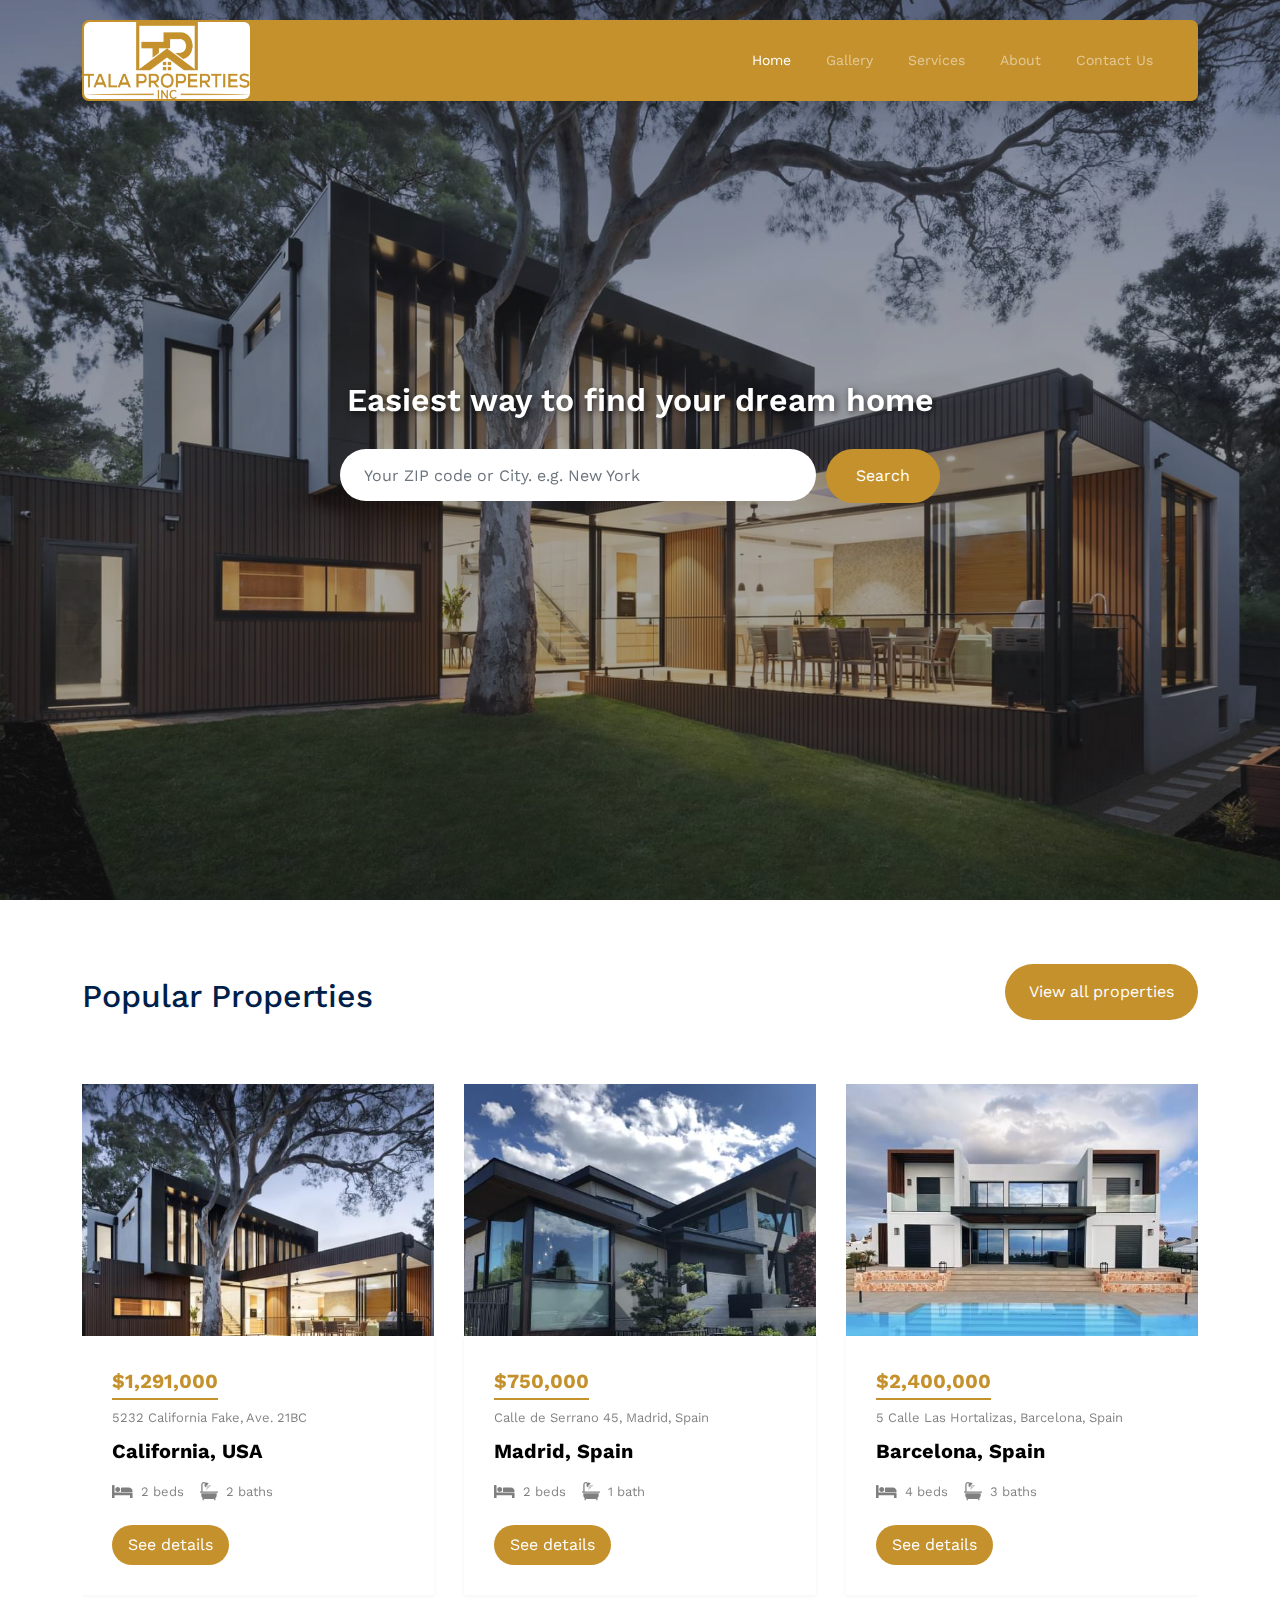
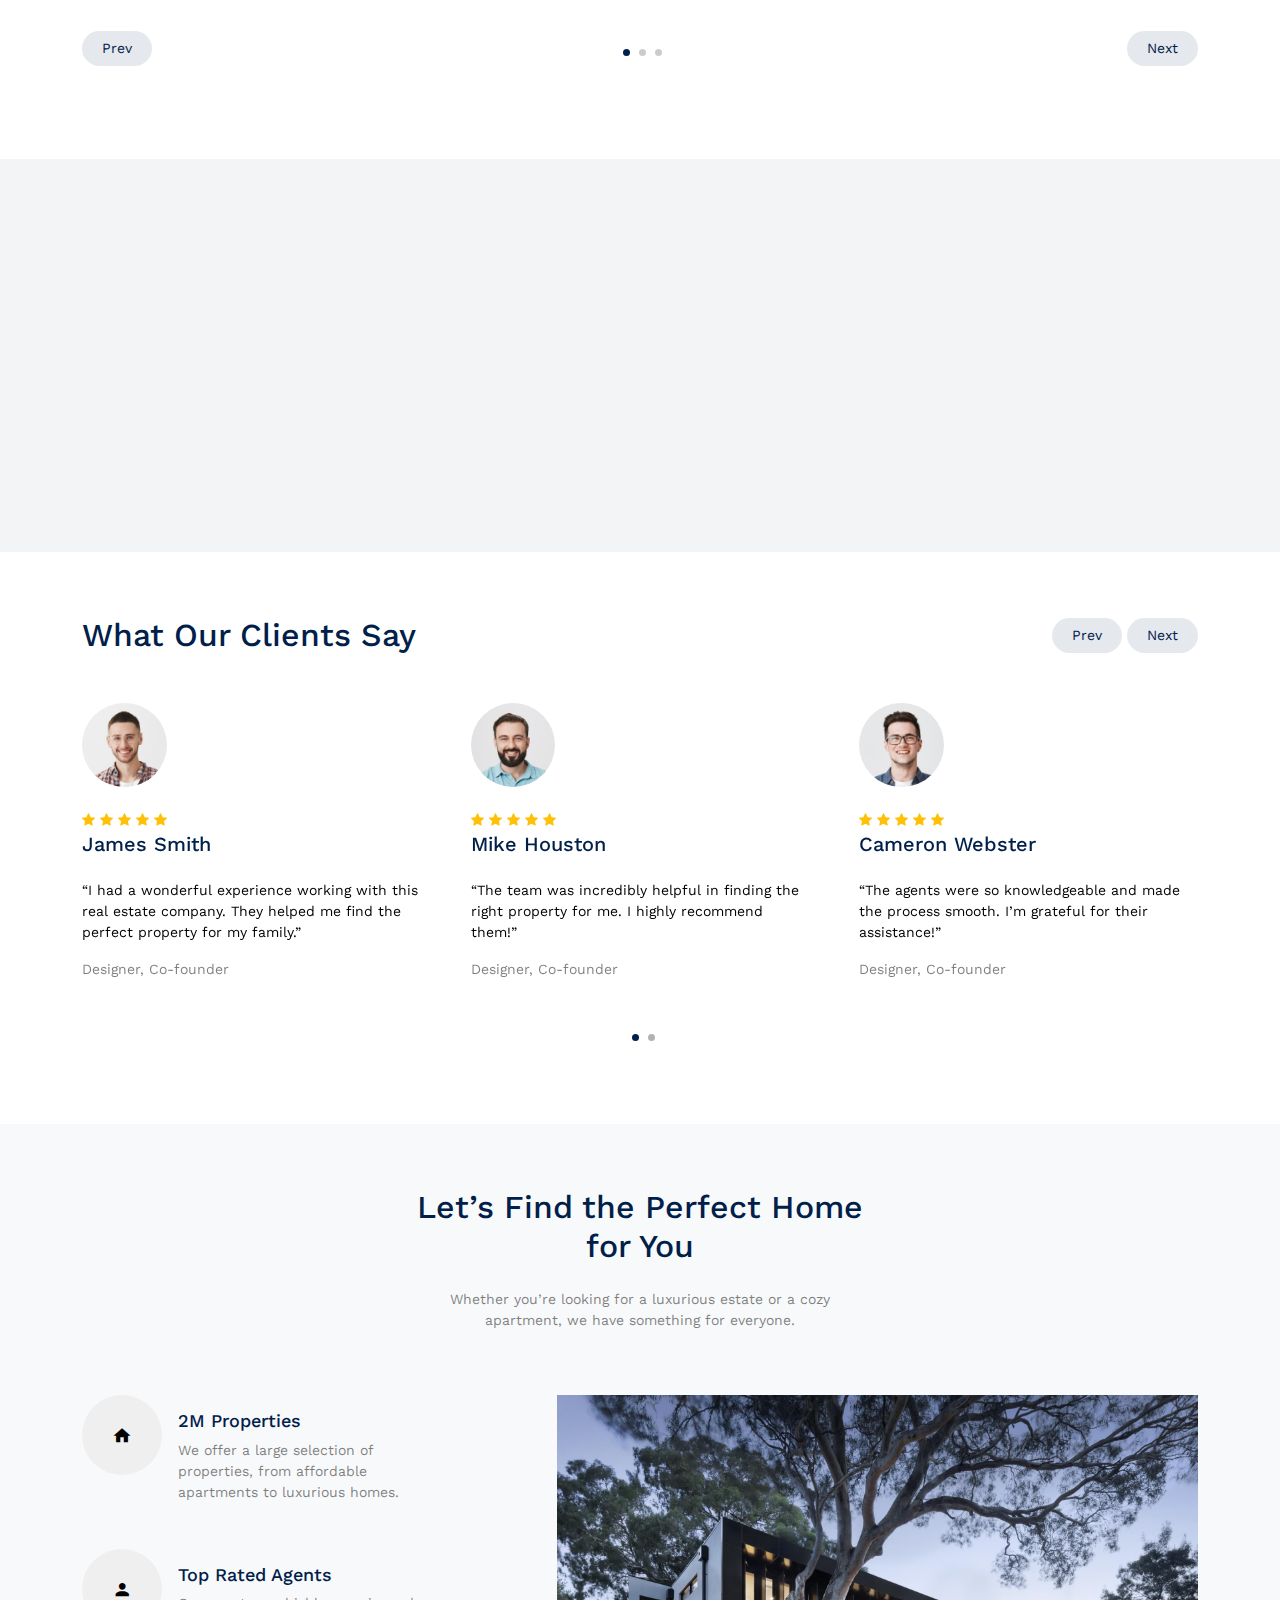
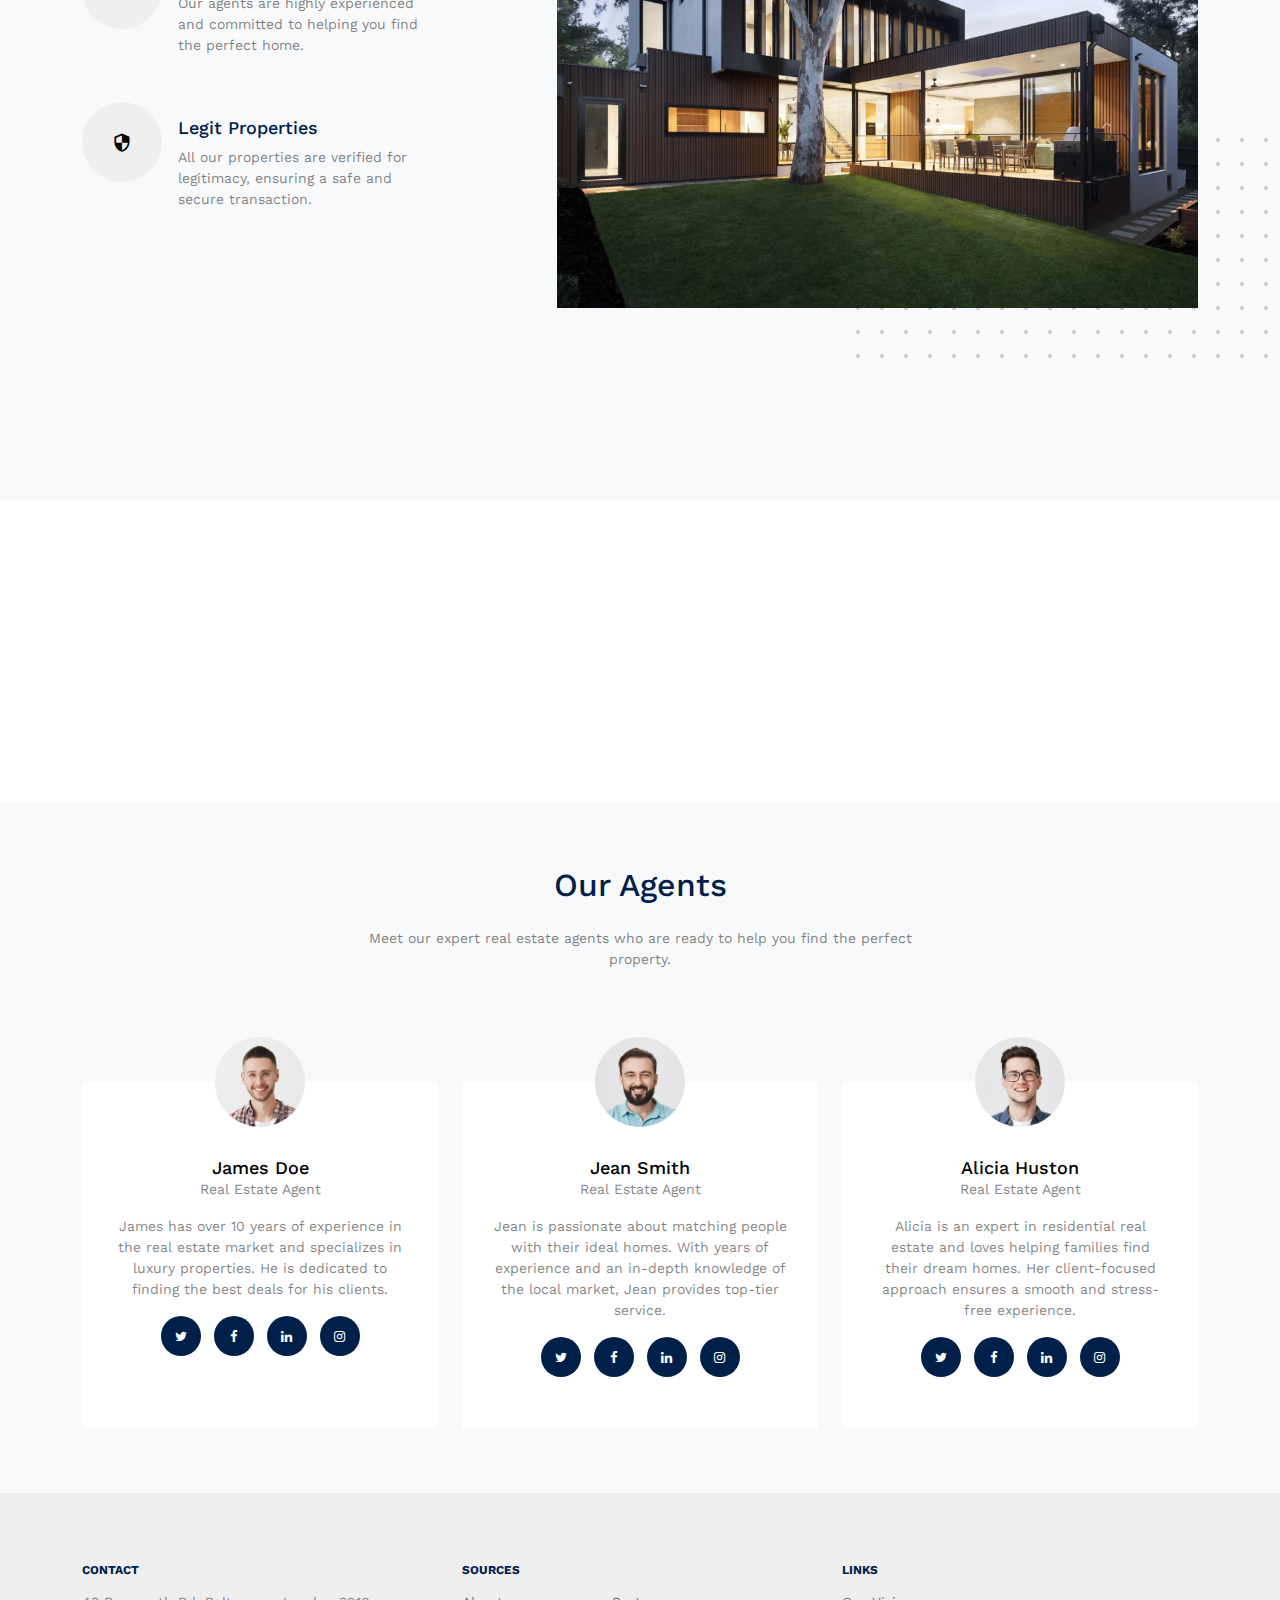
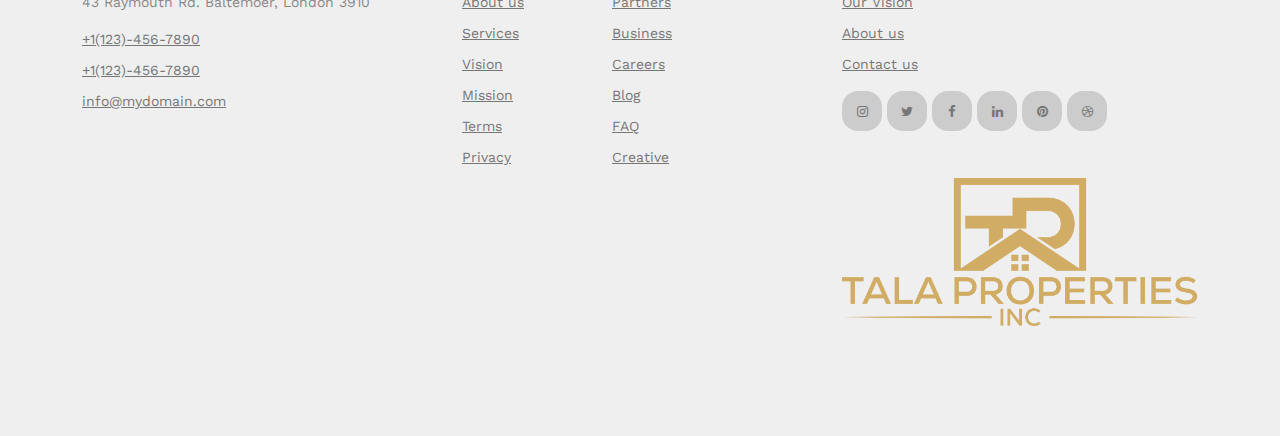
<file: index.html>
<!DOCTYPE html>
<html lang="en">
  <head>
    <meta charset="utf-8" />
    <meta name="viewport" content="width=device-width, initial-scale=1" />
    <meta name="author" content="Untree.co" />
    <link rel="shortcut icon" href="favicon.png" />

    <meta name="description" content="" />
    <meta name="keywords" content="bootstrap, bootstrap5" />

    <link rel="preconnect" href="https://fonts.googleapis.com" />
    <link rel="preconnect" href="https://fonts.gstatic.com" crossorigin />
    <link
      href="https://fonts.googleapis.com/css2?family=Work+Sans:wght@400;500;600;700&display=swap"
      rel="stylesheet"
    />

    <link rel="stylesheet" href="fonts/icomoon/style.css" />
    <link rel="stylesheet" href="fonts/flaticon/font/flaticon.css" />

    <link rel="stylesheet" href="css/tiny-slider.css" />
    <link rel="stylesheet" href="css/aos.css" />
    <link rel="stylesheet" href="css/style.css" />

    <title>
      Tala Properties 
    </title>
  </head>
  <body>
    <div class="site-mobile-menu site-navbar-target">
      <div class="site-mobile-menu-header">
        <div class="site-mobile-menu-close">
          <span class="icofont-close js-menu-toggle"></span>
        </div>
      </div>
      <div class="site-mobile-menu-body"></div>
    </div>

    <nav class="site-nav">
      <div class="container">
        <div class="menu-bg-wrap">
          <div class="site-navigation">
            <a href="index.html" class="logo m-0 float-start">
              <div class="logo-Tala">
                <img src="./favicon.png" alt="Logo" class="logo-image">
              </div>
            </a>
    
            <ul class="js-clone-nav d-none d-lg-inline-block text-start site-menu float-end">
              <li class="active"><a href="index.html">Home</a></li>
              <li>
                <a href="properties.html">Gallery</a>
              </li>
              <li><a href="services.html">Services</a></li>
              <li><a href="about.html">About</a></li>
              <li><a href="contact.html">Contact Us</a></li>
            </ul>
    
            <a
              href="#"
              class="burger light me-auto float-end mt-1 site-menu-toggle js-menu-toggle d-inline-block d-lg-none"
              data-toggle="collapse"
              data-target="#main-navbar"
            >
              <span></span>
            </a>
          </div>
        </div>
      </div>
    </nav>
    

    <div class="hero">
      <div class="hero-slide">
        <div
          class="img overlay"
          style="background-image: url('images/hero_bg_3.jpg')"
        ></div>
        <div
          class="img overlay"
          style="background-image: url('images/hero_bg_2.jpg')"
        ></div>
        <div
          class="img overlay"
          style="background-image: url('images/hero_bg_1.jpg')"
        ></div>
      </div>

      <div class="container">
        <div class="row justify-content-center align-items-center">
          <div class="col-lg-9 text-center">
            <h1 class="heading" style="text-shadow: 2px 2px 6px rgba(0, 0, 0, 0.629);" data-aos="fade-up">
              Easiest way to find your dream home
            </h1>
            <form
              action="#"
              class="narrow-w form-search d-flex align-items-stretch mb-3"
              data-aos="fade-up"
              data-aos-delay="200"
            >
              <input
                type="text"
                class="form-control px-4"
                placeholder="Your ZIP code or City. e.g. New York"
              />
              <button type="submit" class="btn btn-primary">Search</button>
            </form>
          </div>
        </div>
      </div>
    </div>

    <div class="section">
      <div class="container">
        <div class="row mb-5 align-items-center">
          <div class="col-lg-6">
            <h2 class="font-weight-bold text-primary heading">
              Popular Properties
            </h2>
          </div>
          <div class="col-lg-6 text-lg-end">
            <p>
              <a
                href="#"
                target="_blank"
                class="btn btn-primary text-white py-3 px-4"
                >View all properties</a
              >
            </p>
          </div>
        </div>
        <div class="row">
          <div class="col-12">
            <div class="property-slider-wrap">
              <div class="property-slider">
                <div class="property-item">
                  <a href="property-single.html" class="img">
                    <img src="images/img_1.jpg" alt="Image" class="img-fluid" />
                  </a>

                  <div class="property-content">
                    <div class="price mb-2"><span>$1,291,000</span></div>
                    <div>
                      <span class="d-block mb-2 text-black-50"
                        >5232 California Fake, Ave. 21BC</span
                      >
                      <span class="city d-block mb-3">California, USA</span>

                      <div class="specs d-flex mb-4">
                        <span class="d-block d-flex align-items-center me-3">
                          <span class="icon-bed me-2"></span>
                          <span class="caption">2 beds</span>
                        </span>
                        <span class="d-block d-flex align-items-center">
                          <span class="icon-bath me-2"></span>
                          <span class="caption">2 baths</span>
                        </span>
                      </div>

                      <a
                        href="property-single.html"
                        class="btn btn-primary py-2 px-3"
                        >See details</a
                      >
                    </div>
                  </div>
                </div>
                <!-- .item -->

              <div class="property-item">
                <a href="property-single.html" class="img">
                  <img src="images/img_2.jpg" alt="Image" class="img-fluid" />
                </a>
                <div class="property-content">
                  <div class="price mb-2"><span>$750,000</span></div>
                  <div>
                    <span class="d-block mb-2 text-black-50">Calle de Serrano 45, Madrid, Spain</span>
                    <span class="city d-block mb-3">Madrid, Spain</span>
                    <div class="specs d-flex mb-4">
                      <span class="d-block d-flex align-items-center me-3">
                        <span class="icon-bed me-2"></span>
                        <span class="caption">2 beds</span>
                      </span>
                      <span class="d-block d-flex align-items-center">
                        <span class="icon-bath me-2"></span>
                        <span class="caption">1 bath</span>
                      </span>
                    </div>
                    <a href="property-single.html" class="btn btn-primary py-2 px-3">See details</a>
                  </div>
                </div>
              </div>
              <!-- .item -->

              <div class="property-item">
                <a href="property-single.html" class="img">
                  <img src="images/img_3.jpg" alt="Image" class="img-fluid" />
                </a>
                <div class="property-content">
                  <div class="price mb-2"><span>$2,400,000</span></div>
                  <div>
                    <span class="d-block mb-2 text-black-50">5 Calle Las Hortalizas, Barcelona, Spain</span>
                    <span class="city d-block mb-3">Barcelona, Spain</span>
                    <div class="specs d-flex mb-4">
                      <span class="d-block d-flex align-items-center me-3">
                        <span class="icon-bed me-2"></span>
                        <span class="caption">4 beds</span>
                      </span>
                      <span class="d-block d-flex align-items-center">
                        <span class="icon-bath me-2"></span>
                        <span class="caption">3 baths</span>
                      </span>
                    </div>
                    <a href="property-single.html" class="btn btn-primary py-2 px-3">See details</a>
                  </div>
                </div>
              </div>
              <!-- .item -->

              <div class="property-item">
                <a href="property-single.html" class="img">
                  <img src="images/img_4.jpg" alt="Image" class="img-fluid" />
                </a>
                <div class="property-content">
                  <div class="price mb-2"><span>$1,500,000</span></div>
                  <div>
                    <span class="d-block mb-2 text-black-50">1-2 Queen's Road, Melbourne, Australia</span>
                    <span class="city d-block mb-3">Melbourne, Australia</span>
                    <div class="specs d-flex mb-4">
                      <span class="d-block d-flex align-items-center me-3">
                        <span class="icon-bed me-2"></span>
                        <span class="caption">3 beds</span>
                      </span>
                      <span class="d-block d-flex align-items-center">
                        <span class="icon-bath me-2"></span>
                        <span class="caption">2 baths</span>
                      </span>
                    </div>
                    <a href="property-single.html" class="btn btn-primary py-2 px-3">See details</a>
                  </div>
                </div>
              </div>
              <!-- .item -->

              <div class="property-item">
                <a href="property-single.html" class="img">
                  <img src="images/img_5.jpg" alt="Image" class="img-fluid" />
                </a>
                <div class="property-content">
                  <div class="price mb-2"><span>$1,200,000</span></div>
                  <div>
                    <span class="d-block mb-2 text-black-50">235 Queen Street, Auckland, New Zealand</span>
                    <span class="city d-block mb-3">Auckland, New Zealand</span>
                    <div class="specs d-flex mb-4">
                      <span class="d-block d-flex align-items-center me-3">
                        <span class="icon-bed me-2"></span>
                        <span class="caption">2 beds</span>
                      </span>
                      <span class="d-block d-flex align-items-center">
                        <span class="icon-bath me-2"></span>
                        <span class="caption">2 baths</span>
                      </span>
                    </div>
                    <a href="property-single.html" class="btn btn-primary py-2 px-3">See details</a>
                  </div>
                </div>
              </div>
              <!-- .item -->

              <div class="property-item">
                <a href="property-single.html" class="img">
                  <img src="images/img_6.jpg" alt="Image" class="img-fluid" />
                </a>
                <div class="property-content">
                  <div class="price mb-2"><span>$950,000</span></div>
                  <div>
                    <span class="d-block mb-2 text-black-50">123 Main Street, Cape Town, South Africa</span>
                    <span class="city d-block mb-3">Cape Town, South Africa</span>
                    <div class="specs d-flex mb-4">
                      <span class="d-block d-flex align-items-center me-3">
                        <span class="icon-bed me-2"></span>
                        <span class="caption">2 beds</span>
                      </span>
                      <span class="d-block d-flex align-items-center">
                        <span class="icon-bath me-2"></span>
                        <span class="caption">1 bath</span>
                      </span>
                    </div>
                    <a href="property-single.html" class="btn btn-primary py-2 px-3">See details</a>
                  </div>
                </div>
              </div>
              <!-- .item -->

              <div class="property-item">
                <a href="property-single.html" class="img">
                  <img src="images/img_7.jpg" alt="Image" class="img-fluid" />
                </a>
                <div class="property-content">
                  <div class="price mb-2"><span>$2,200,000</span></div>
                  <div>
                    <span class="d-block mb-2 text-black-50">22 Downing Street, London, UK</span>
                    <span class="city d-block mb-3">London, United Kingdom</span>
                    <div class="specs d-flex mb-4">
                      <span class="d-block d-flex align-items-center me-3">
                        <span class="icon-bed me-2"></span>
                        <span class="caption">4 beds</span>
                      </span>
                      <span class="d-block d-flex align-items-center">
                        <span class="icon-bath me-2"></span>
                        <span class="caption">3 baths</span>
                      </span>
                    </div>
                    <a href="property-single.html" class="btn btn-primary py-2 px-3">See details</a>
                  </div>
                </div>
              </div>
              <!-- .item -->
              <div class="property-item">
                <a href="property-single.html" class="img">
                  <img src="images/img_8.jpg" alt="Image" class="img-fluid" />
                </a>
                <div class="property-content">
                  <div class="price mb-2"><span>$1,600,000</span></div>
                  <div>
                    <span class="d-block mb-2 text-black-50">456 Elm Street, Toronto, Canada</span>
                    <span class="city d-block mb-3">Toronto, Canada</span>
                    <div class="specs d-flex mb-4">
                      <span class="d-block d-flex align-items-center me-3">
                        <span class="icon-bed me-2"></span>
                        <span class="caption">3 beds</span>
                      </span>
                      <span class="d-block d-flex align-items-center">
                        <span class="icon-bath me-2"></span>
                        <span class="caption">2 baths</span>
                      </span>
                    </div>
                    <a href="property-single.html" class="btn btn-primary py-2 px-3">See details</a>
                  </div>
                </div>
              </div>
              <!-- .item -->
              </div>

              <div
                id="property-nav"
                class="controls"
                tabindex="0"
                aria-label="Carousel Navigation"
              >
                <span
                  class="prev"
                  data-controls="prev"
                  aria-controls="property"
                  tabindex="-1"
                  >Prev</span
                >
                <span
                  class="next"
                  data-controls="next"
                  aria-controls="property"
                  tabindex="-1"
                  >Next</span
                >
              </div>
            </div>
          </div>
        </div>
      </div>
    </div>

    <section class="features-1">
      <div class="container">
        <div class="row">
          <div class="col-6 col-lg-3" data-aos="fade-up" data-aos-delay="300">
            <div class="box-feature">
              <span class="flaticon-house"></span>
              <h3 class="mb-3">Our Properties</h3>
              <p>
                Explore a wide range of properties to find your dream home, from cozy apartments to spacious villas.
              </p>
              <p><a href="#" class="learn-more">Learn More</a></p>
            </div>
          </div>
          <div class="col-6 col-lg-3" data-aos="fade-up" data-aos-delay="500">
            <div class="box-feature">
              <span class="flaticon-building"></span>
              <h3 class="mb-3">Property for Sale</h3>
              <p>
                Browse our listings of properties for sale, including luxurious homes and affordable options.
              </p>
              <p><a href="#" class="learn-more">Learn More</a></p>
            </div>
          </div>
          <div class="col-6 col-lg-3" data-aos="fade-up" data-aos-delay="400">
            <div class="box-feature">
              <span class="flaticon-house-3"></span>
              <h3 class="mb-3">Real Estate Agent</h3>
              <p>
                Our experienced real estate agents are here to help you find the perfect property and guide you through every step.
              </p>
              <p><a href="#" class="learn-more">Learn More</a></p>
            </div>
          </div>
          <div class="col-6 col-lg-3" data-aos="fade-up" data-aos-delay="600">
            <div class="box-feature">
              <span class="flaticon-house-1"></span>
              <h3 class="mb-3">House for Sale</h3>
              <p>
                Discover a variety of houses for sale, perfect for families looking to settle in a beautiful community.
              </p>
              <p><a href="#" class="learn-more">Learn More</a></p>
            </div>
          </div>
        </div>
      </div>
    </section>
    
    <div class="section sec-testimonials">
      <div class="container">
        <div class="row mb-5 align-items-center">
          <div class="col-md-6">
            <h2 class="font-weight-bold heading text-primary mb-4 mb-md-0">
              What Our Clients Say
            </h2>
          </div>
          <div class="col-md-6 text-md-end">
            <div id="testimonial-nav">
              <span class="prev" data-controls="prev">Prev</span>
              <span class="next" data-controls="next">Next</span>
            </div>
          </div>
        </div>
    
        <div class="testimonial-slider-wrap">
          <div class="testimonial-slider">
            <div class="item">
              <div class="testimonial">
                <img
                  src="images/person_1-min.jpg"
                  alt="Image"
                  class="img-fluid rounded-circle w-25 mb-4"
                />
                <div class="rate">
                  <span class="icon-star text-warning"></span>
                  <span class="icon-star text-warning"></span>
                  <span class="icon-star text-warning"></span>
                  <span class="icon-star text-warning"></span>
                  <span class="icon-star text-warning"></span>
                </div>
                <h3 class="h5 text-primary mb-4">James Smith</h3>
                <blockquote>
                  <p>
                    “I had a wonderful experience working with this real estate company. They helped me find the perfect property for my family.”
                  </p>
                </blockquote>
                <p class="text-black-50">Designer, Co-founder</p>
              </div>
            </div>
    
            <div class="item">
              <div class="testimonial">
                <img
                  src="images/person_2-min.jpg"
                  alt="Image"
                  class="img-fluid rounded-circle w-25 mb-4"
                />
                <div class="rate">
                  <span class="icon-star text-warning"></span>
                  <span class="icon-star text-warning"></span>
                  <span class="icon-star text-warning"></span>
                  <span class="icon-star text-warning"></span>
                  <span class="icon-star text-warning"></span>
                </div>
                <h3 class="h5 text-primary mb-4">Mike Houston</h3>
                <blockquote>
                  <p>
                    “The team was incredibly helpful in finding the right property for me. I highly recommend them!”
                  </p>
                </blockquote>
                <p class="text-black-50">Designer, Co-founder</p>
              </div>
            </div>
    
            <div class="item">
              <div class="testimonial">
                <img
                  src="images/person_3-min.jpg"
                  alt="Image"
                  class="img-fluid rounded-circle w-25 mb-4"
                />
                <div class="rate">
                  <span class="icon-star text-warning"></span>
                  <span class="icon-star text-warning"></span>
                  <span class="icon-star text-warning"></span>
                  <span class="icon-star text-warning"></span>
                  <span class="icon-star text-warning"></span>
                </div>
                <h3 class="h5 text-primary mb-4">Cameron Webster</h3>
                <blockquote>
                  <p>
                    “The agents were so knowledgeable and made the process smooth. I’m grateful for their assistance!”
                  </p>
                </blockquote>
                <p class="text-black-50">Designer, Co-founder</p>
              </div>
            </div>
    
            <div class="item">
              <div class="testimonial">
                <img
                  src="images/person_4-min.jpg"
                  alt="Image"
                  class="img-fluid rounded-circle w-25 mb-4"
                />
                <div class="rate">
                  <span class="icon-star text-warning"></span>
                  <span class="icon-star text-warning"></span>
                  <span class="icon-star text-warning"></span>
                  <span class="icon-star text-warning"></span>
                  <span class="icon-star text-warning"></span>
                </div>
                <h3 class="h5 text-primary mb-4">Dave Smith</h3>
                <blockquote>
                  <p>
                    “Thanks to this amazing team, I was able to sell my property quickly and at a great price.”
                  </p>
                </blockquote>
                <p class="text-black-50">Designer, Co-founder</p>
              </div>
            </div>
          </div>
        </div>
      </div>
    </div>
    
    <div class="section section-4 bg-light">
      <div class="container">
        <div class="row justify-content-center text-center mb-5">
          <div class="col-lg-5">
            <h2 class="font-weight-bold heading text-primary mb-4">
              Let’s Find the Perfect Home for You
            </h2>
            <p class="text-black-50">
              Whether you’re looking for a luxurious estate or a cozy apartment, we have something for everyone.
            </p>
          </div>
        </div>
        <div class="row justify-content-between mb-5">
          <div class="col-lg-7 mb-5 mb-lg-0 order-lg-2">
            <div class="img-about dots">
              <img src="images/hero_bg_3.jpg" alt="Image" class="img-fluid" />
            </div>
          </div>
          <div class="col-lg-4">
            <div class="d-flex feature-h">
              <span class="wrap-icon me-3">
                <span class="icon-home2"></span>
              </span>
              <div class="feature-text">
                <h3 class="heading">2M Properties</h3>
                <p class="text-black-50">
                  We offer a large selection of properties, from affordable apartments to luxurious homes.
                </p>
              </div>
            </div>
    
            <div class="d-flex feature-h">
              <span class="wrap-icon me-3">
                <span class="icon-person"></span>
              </span>
              <div class="feature-text">
                <h3 class="heading">Top Rated Agents</h3>
                <p class="text-black-50">
                  Our agents are highly experienced and committed to helping you find the perfect home.
                </p>
              </div>
            </div>
    
            <div class="d-flex feature-h">
              <span class="wrap-icon me-3">
                <span class="icon-security"></span>
              </span>
              <div class="feature-text">
                <h3 class="heading">Legit Properties</h3>
                <p class="text-black-50">
                  All our properties are verified for legitimacy, ensuring a safe and secure transaction.
                </p>
              </div>
            </div>
          </div>
        </div>
        <div class="row section-counter mt-5">
          <div
            class="col-6 col-sm-6 col-md-6 col-lg-3"
            data-aos="fade-up"
            data-aos-delay="300"
          >
            <div class="counter-wrap mb-5 mb-lg-0">
              <span class="number"
                ><span class="countup text-primary">3298</span></span
              >
              <span class="caption text-black-50"># of Buy Properties</span>
            </div>
          </div>
          <div
            class="col-6 col-sm-6 col-md-6 col-lg-3"
            data-aos="fade-up"
            data-aos-delay="400"
          >
            <div class="counter-wrap mb-5 mb-lg-0">
              <span class="number"
                ><span class="countup text-primary">2181</span></span
              >
              <span class="caption text-black-50"># of Sell Properties</span>
            </div>
          </div>
          <div
            class="col-6 col-sm-6 col-md-6 col-lg-3"
            data-aos="fade-up"
            data-aos-delay="500"
          >
            <div class="counter-wrap mb-5 mb-lg-0">
              <span class="number"
                ><span class="countup text-primary">9316</span></span
              >
              <span class="caption text-black-50"># of All Properties</span>
            </div>
          </div>
          <div
            class="col-6 col-sm-6 col-md-6 col-lg-3"
            data-aos="fade-up"
            data-aos-delay="600"
          >
            <div class="counter-wrap mb-5 mb-lg-0">
              <span class="number"
                ><span class="countup text-primary">7191</span></span
              >
              <span class="caption text-black-50"># of Agents</span>
            </div>
          </div>
        </div>
      </div>
    </div>
    







    <div class="section">
      <div class="row justify-content-center footer-cta" data-aos="fade-up">
        <div class="col-lg-7 mx-auto text-center">
          <h2 class="mb-4">Be a part of our growing real estate agents team</h2>
          <p>
            <a href="#" target="_blank" class="btn btn-primary text-white py-3 px-4">Apply for Real Estate agent</a>
          </p>
        </div>
        <!-- /.col-lg-7 -->
      </div>
      <!-- /.row -->
    </div>
    
    <div class="section section-5 bg-light">
      <div class="container">
        <div class="row justify-content-center text-center mb-5">
          <div class="col-lg-6 mb-5">
            <h2 class="font-weight-bold heading text-primary mb-4">Our Agents</h2>
            <p class="text-black-50">
              Meet our expert real estate agents who are ready to help you find the perfect property.
            </p>
          </div>
        </div>
        <div class="row">
          <div class="col-sm-6 col-md-6 col-lg-4 mb-5 mb-lg-0">
            <div class="h-100 person">
              <img src="images/person_1-min.jpg" alt="James Doe" class="img-fluid" />
              <div class="person-contents">
                <h2 class="mb-0"><a href="#">James Doe</a></h2>
                <span class="meta d-block mb-3">Real Estate Agent</span>
                <p>
                  James has over 10 years of experience in the real estate market and specializes in luxury properties. He is dedicated to finding the best deals for his clients.
                </p>
                <ul class="social list-unstyled list-inline dark-hover">
                  <li class="list-inline-item">
                    <a href="https://twitter.com/james_doe"><span class="icon-twitter"></span></a>
                  </li>
                  <li class="list-inline-item">
                    <a href="https://facebook.com/james.doe"><span class="icon-facebook"></span></a>
                  </li>
                  <li class="list-inline-item">
                    <a href="https://linkedin.com/in/james-doe"><span class="icon-linkedin"></span></a>
                  </li>
                  <li class="list-inline-item">
                    <a href="https://instagram.com/james_doe"><span class="icon-instagram"></span></a>
                  </li>
                </ul>
              </div>
            </div>
          </div>
    
          <div class="col-sm-6 col-md-6 col-lg-4 mb-5 mb-lg-0">
            <div class="h-100 person">
              <img src="images/person_2-min.jpg" alt="Jean Smith" class="img-fluid" />
              <div class="person-contents">
                <h2 class="mb-0"><a href="#">Jean Smith</a></h2>
                <span class="meta d-block mb-3">Real Estate Agent</span>
                <p>
                  Jean is passionate about matching people with their ideal homes. With years of experience and an in-depth knowledge of the local market, Jean provides top-tier service.
                </p>
                <ul class="social list-unstyled list-inline dark-hover">
                  <li class="list-inline-item">
                    <a href="https://twitter.com/jean_smith"><span class="icon-twitter"></span></a>
                  </li>
                  <li class="list-inline-item">
                    <a href="https://facebook.com/jean.smith"><span class="icon-facebook"></span></a>
                  </li>
                  <li class="list-inline-item">
                    <a href="https://linkedin.com/in/jean-smith"><span class="icon-linkedin"></span></a>
                  </li>
                  <li class="list-inline-item">
                    <a href="https://instagram.com/jean_smith"><span class="icon-instagram"></span></a>
                  </li>
                </ul>
              </div>
            </div>
          </div>
    
          <div class="col-sm-6 col-md-6 col-lg-4 mb-5 mb-lg-0">
            <div class="h-100 person">
              <img src="images/person_3-min.jpg" alt="Alicia Huston" class="img-fluid" />
              <div class="person-contents">
                <h2 class="mb-0"><a href="#">Alicia Huston</a></h2>
                <span class="meta d-block mb-3">Real Estate Agent</span>
                <p>
                  Alicia is an expert in residential real estate and loves helping families find their dream homes. Her client-focused approach ensures a smooth and stress-free experience.
                </p>
                <ul class="social list-unstyled list-inline dark-hover">
                  <li class="list-inline-item">
                    <a href="https://twitter.com/alicia_huston"><span class="icon-twitter"></span></a>
                  </li>
                  <li class="list-inline-item">
                    <a href="https://facebook.com/alicia.huston"><span class="icon-facebook"></span></a>
                  </li>
                  <li class="list-inline-item">
                    <a href="https://linkedin.com/in/alicia-huston"><span class="icon-linkedin"></span></a>
                  </li>
                  <li class="list-inline-item">
                    <a href="https://instagram.com/alicia_huston"><span class="icon-instagram"></span></a>
                  </li>
                </ul>
              </div>
            </div>
          </div>
        </div>
      </div>
    </div>
    





    <div class="site-footer">
      <div class="container">
        <div class="row">
          <!-- Contact Section -->
          <div class="col-lg-4">
            <div class="widget">
              <h3>Contact</h3>
              <address>43 Raymouth Rd. Baltemoer, London 3910</address>
              <ul class="list-unstyled links">
                <li><a href="tel://11234567890">+1(123)-456-7890</a></li>
                <li><a href="tel://11234567890">+1(123)-456-7890</a></li>
                <li><a href="mailto:info@mydomain.com">info@mydomain.com</a></li>
              </ul>
            </div>
          </div>
          <!-- Sources Section -->
          <div class="col-lg-4">
            <div class="widget">
              <h3>Sources</h3>
              <ul class="list-unstyled float-start links">
                <li><a href="#">About us</a></li>
                <li><a href="#">Services</a></li>
                <li><a href="#">Vision</a></li>
                <li><a href="#">Mission</a></li>
                <li><a href="#">Terms</a></li>
                <li><a href="#">Privacy</a></li>
              </ul>
              <ul class="list-unstyled float-start links">
                <li><a href="#">Partners</a></li>
                <li><a href="#">Business</a></li>
                <li><a href="#">Careers</a></li>
                <li><a href="#">Blog</a></li>
                <li><a href="#">FAQ</a></li>
                <li><a href="#">Creative</a></li>
              </ul>
            </div>
          </div>
          <!-- Links Section -->
          <div class="col-lg-4">
            <div class="widget">
              <h3>Links</h3>
              <ul class="list-unstyled links">
                <li><a href="#">Our Vision</a></li>
                <li><a href="#">About us</a></li>
                <li><a href="#">Contact us</a></li>
              </ul>
              <ul class="list-unstyled social">
                <li><a href="#"><span class="icon-instagram"></span></a></li>
                <li><a href="#"><span class="icon-twitter"></span></a></li>
                <li><a href="#"><span class="icon-facebook"></span></a></li>
                <li><a href="#"><span class="icon-linkedin"></span></a></li>
                <li><a href="#"><span class="icon-pinterest"></span></a></li>
                <li><a href="#"><span class="icon-dribbble"></span></a></li>
              </ul>
              <!-- Logo Below Social Media -->
              <div class="footer-logo-container mt-3">
                <img src="./favicon.png" alt="Tala Properties Logo" class="footer-logo img-fluid w-100">
              </div>
            </div>
          </div>
        </div>
      </div>
    </div>
    
    <!-- /.site-footer -->

    <!-- Preloader -->
    <div id="overlayer"></div>
    <div class="loader">
      <div class="spinner-border" role="status">
        <span class="visually-hidden">Loading...</span>
      </div>
    </div>

    <script src="js/bootstrap.bundle.min.js"></script>
    <script src="js/tiny-slider.js"></script>
    <script src="js/aos.js"></script>
    <script src="js/navbar.js"></script>
    <script src="js/counter.js"></script>
    <script src="js/custom.js"></script>
  </body>
</html>
</file>
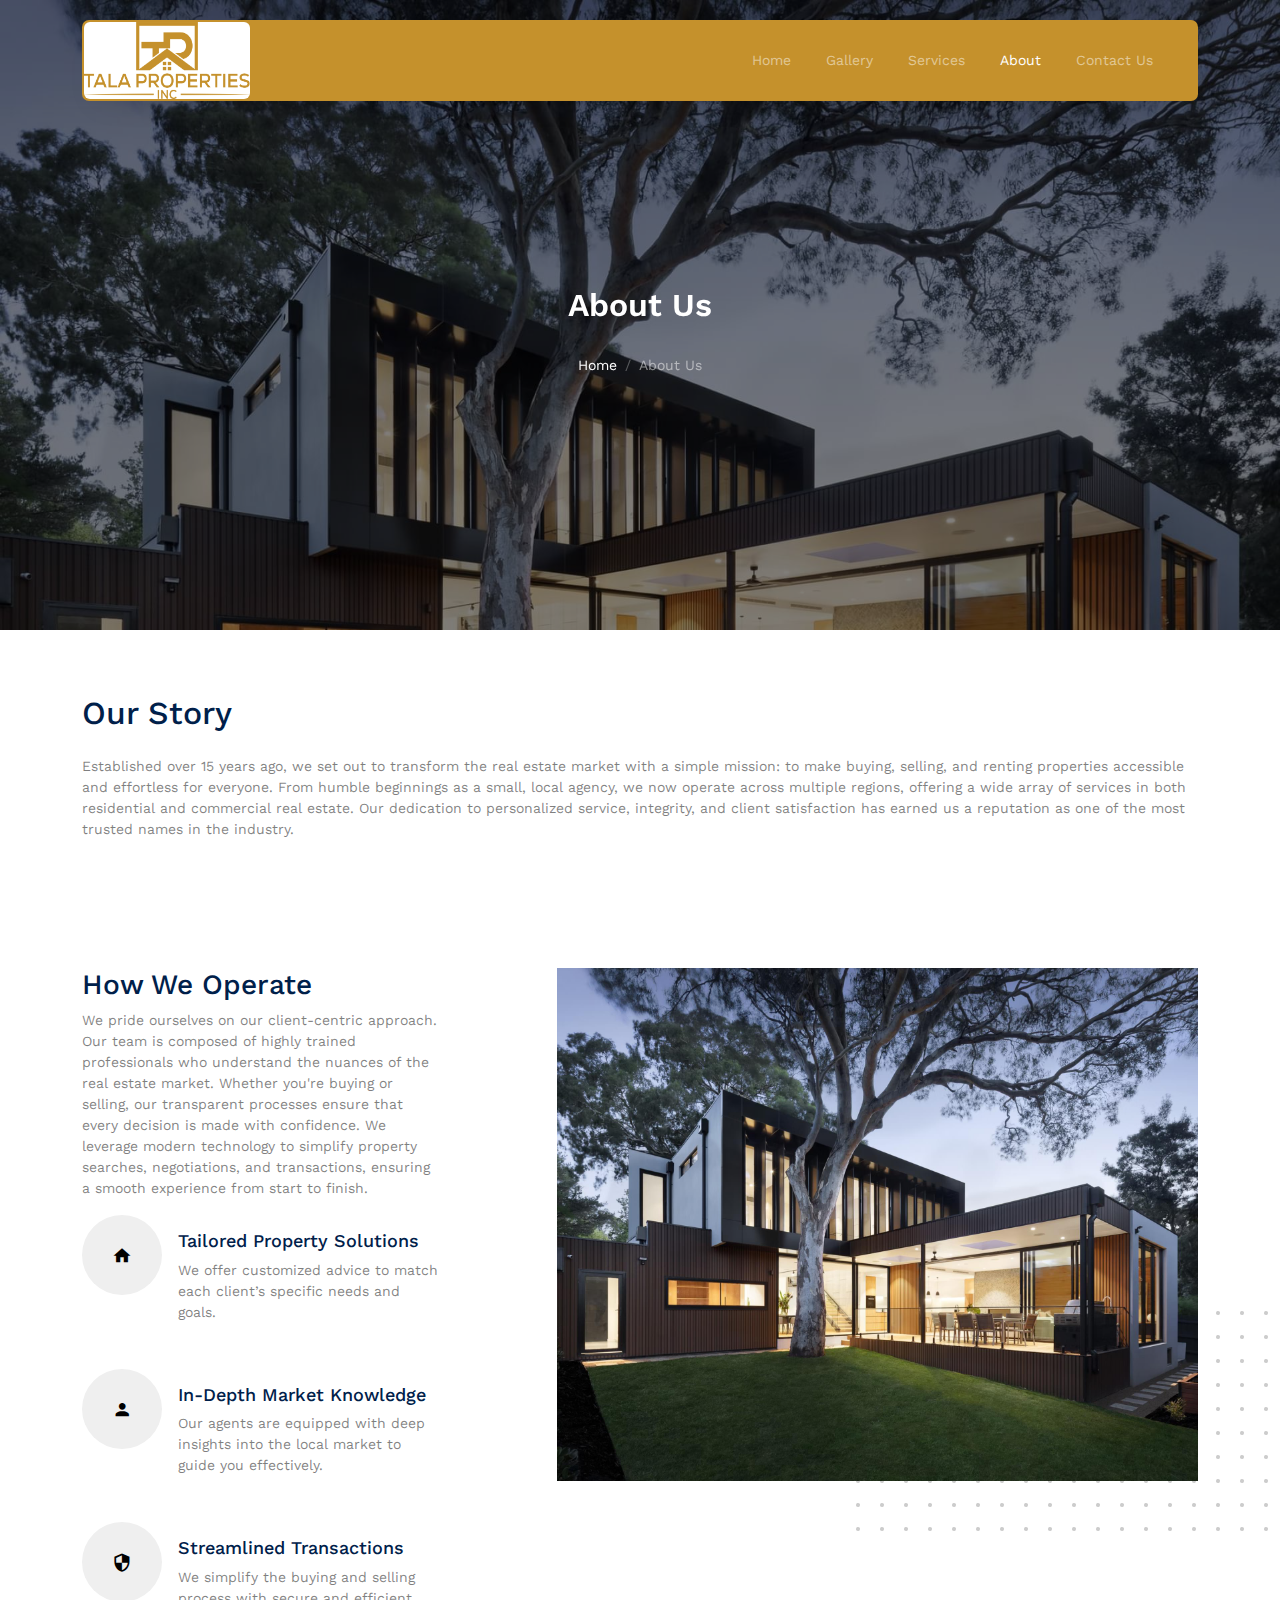
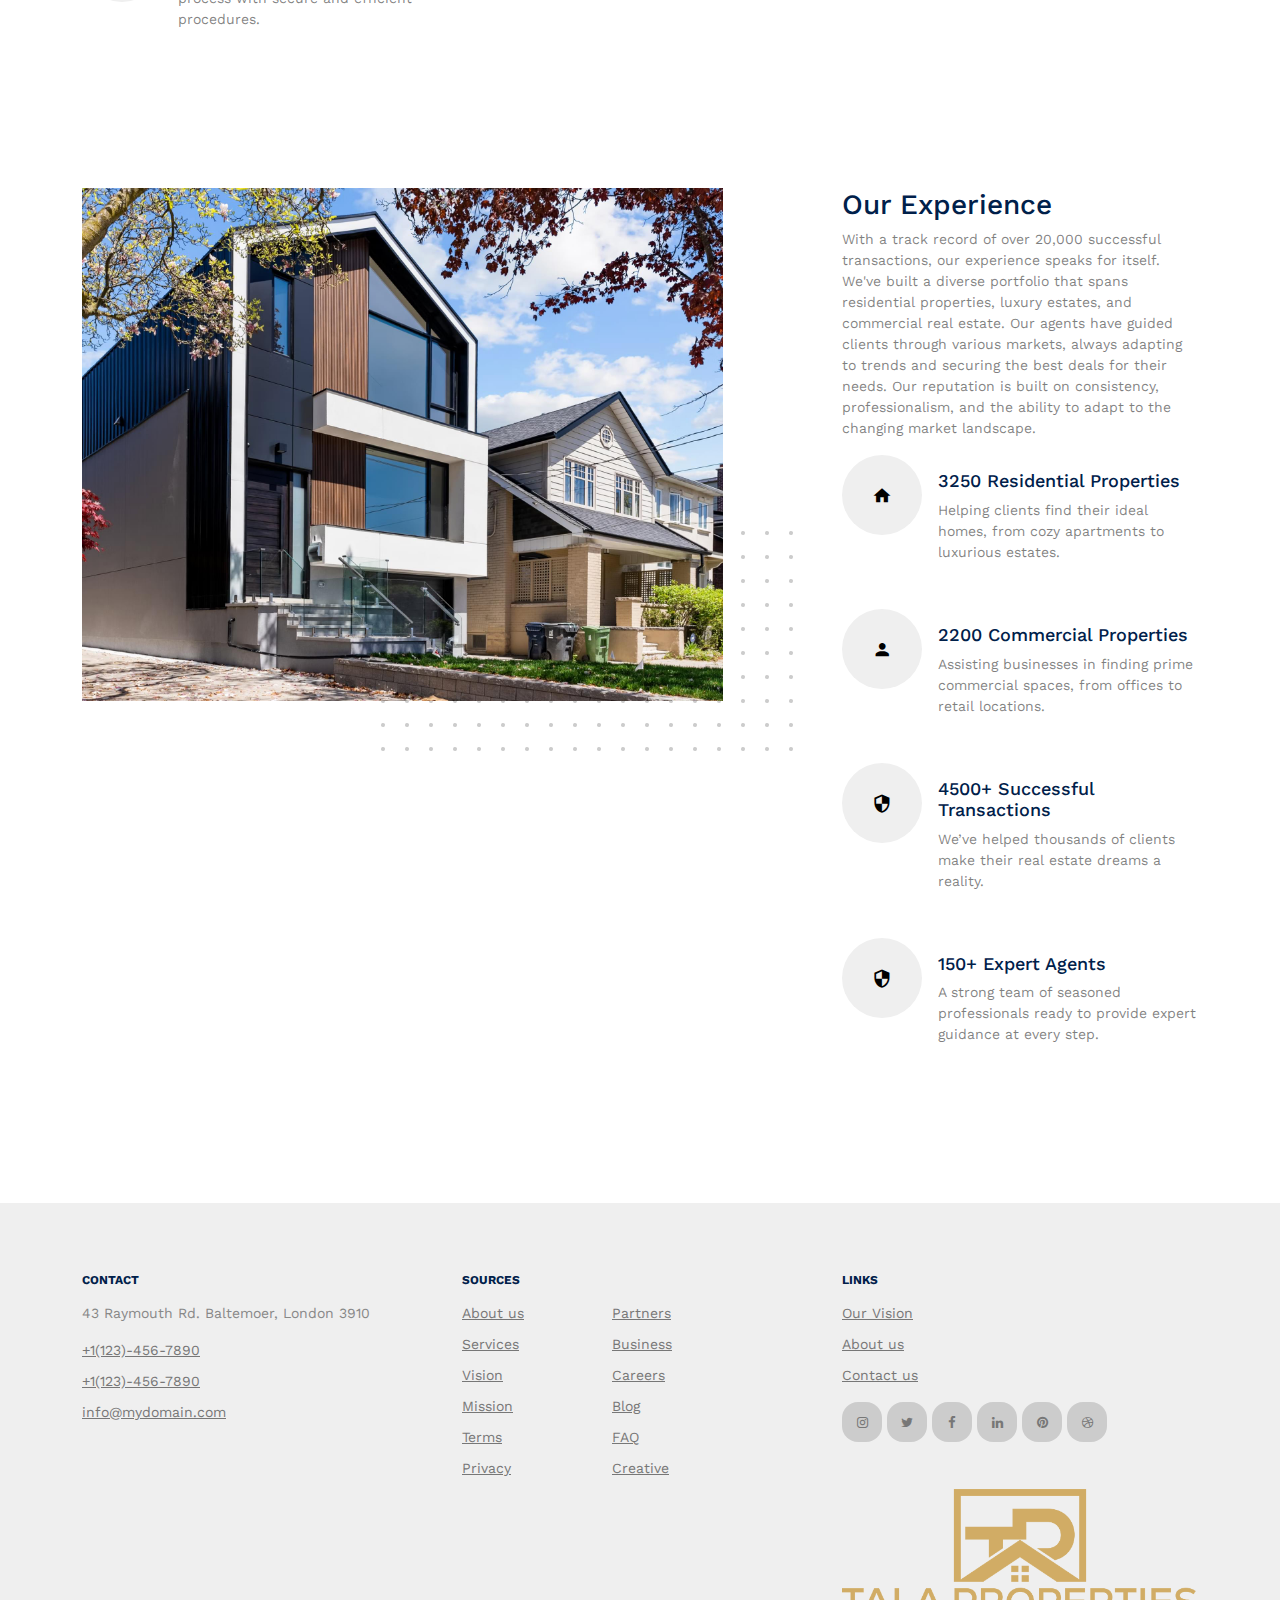
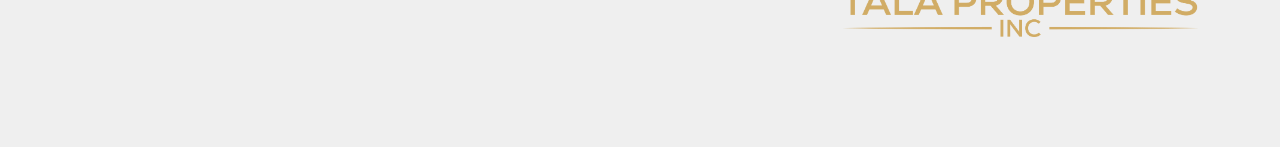
<file: about.html>
<!DOCTYPE html>
<html lang="en">
  <head>
    <meta charset="utf-8" />
    <meta name="viewport" content="width=device-width, initial-scale=1" />
    <meta name="author" content="Untree.co" />
    <link rel="shortcut icon" href="favicon.png" />

    <meta name="description" content="" />
    <meta name="keywords" content="bootstrap, bootstrap5" />

    <link rel="preconnect" href="https://fonts.googleapis.com" />
    <link rel="preconnect" href="https://fonts.gstatic.com" crossorigin />
    <link
      href="https://fonts.googleapis.com/css2?family=Work+Sans:wght@400;500;600;700&display=swap"
      rel="stylesheet"
    />

    <link rel="stylesheet" href="fonts/icomoon/style.css" />
    <link rel="stylesheet" href="fonts/flaticon/font/flaticon.css" />

    <link rel="stylesheet" href="css/tiny-slider.css" />
    <link rel="stylesheet" href="css/aos.css" />
    <link rel="stylesheet" href="css/style.css" />

    <title>
      Tala Properties 
    </title>
  </head>
  <body>
    <div class="site-mobile-menu site-navbar-target">
      <div class="site-mobile-menu-header">
        <div class="site-mobile-menu-close">
          <span class="icofont-close js-menu-toggle"></span>
        </div>
      </div>
      <div class="site-mobile-menu-body"></div>
    </div>

    <nav class="site-nav">
      <div class="container">
        <div class="menu-bg-wrap">
          <div class="site-navigation">
            <a href="index.html" class="logo m-0 float-start">
              <div class="logo-Tala">
                <img src="./favicon.png" alt="Logo" class="logo-image">
              </div>
            </a>
    
            <ul class="js-clone-nav d-none d-lg-inline-block text-start site-menu float-end">
              <li><a href="index.html">Home</a></li>
              <li>
                <a href="properties.html">Gallery</a>
              </li>
              <li><a href="services.html">Services</a></li>
              <li class="active"><a href="about.html">About</a></li>
              <li><a href="contact.html">Contact Us</a></li>
            </ul>
    
            <a
              href="#"
              class="burger light me-auto float-end mt-1 site-menu-toggle js-menu-toggle d-inline-block d-lg-none"
              data-toggle="collapse"
              data-target="#main-navbar"
            >
              <span></span>
            </a>
          </div>
        </div>
      </div>
    </nav>

    <div class="hero page-inner overlay" style="background-image: url('images/hero_bg_3.jpg')">
      <div class="container">
        <div class="row justify-content-center align-items-center">
          <div class="col-lg-9 text-center mt-5">
            <h1 class="heading" data-aos="fade-up">About Us</h1>
    
            <nav aria-label="breadcrumb" data-aos="fade-up" data-aos-delay="200">
              <ol class="breadcrumb text-center justify-content-center">
                <li class="breadcrumb-item"><a href="index.html">Home</a></li>
                <li class="breadcrumb-item active text-white-50" aria-current="page">About Us</li>
              </ol>
            </nav>
          </div>
        </div>
      </div>
    </div>
    
    <div class="section">
      <div class="container">
        <div class="row text-left mb-5">
          <div class="col-12">
            <h2 class="font-weight-bold heading text-primary mb-4">Our Story</h2>
            <p class="text-black-50">
              Established over 15 years ago, we set out to transform the real estate market with a simple mission: to make buying, selling, and renting properties accessible and effortless for everyone. From humble beginnings as a small, local agency, we now operate across multiple regions, offering a wide array of services in both residential and commercial real estate. Our dedication to personalized service, integrity, and client satisfaction has earned us a reputation as one of the most trusted names in the industry.
            </p>
          </div>
        </div>
      </div>
    </div>
    
    <div class="section pt-0">
      <div class="container">
        <div class="row justify-content-between mb-5">
          <div class="col-lg-7 mb-5 mb-lg-0 order-lg-2">
            <div class="img-about dots">
              <img src="images/hero_bg_3.jpg" alt="Image" class="img-fluid" />
            </div>
          </div>
          <div class="col-lg-4">
            <h3 class="heading">How We Operate</h3>
            <p class="text-black-50">
              We pride ourselves on our client-centric approach. Our team is composed of highly trained professionals who understand the nuances of the real estate market. Whether you're buying or selling, our transparent processes ensure that every decision is made with confidence. We leverage modern technology to simplify property searches, negotiations, and transactions, ensuring a smooth experience from start to finish.
            </p>
    
            <div class="d-flex feature-h">
              <span class="wrap-icon me-3">
                <span class="icon-home2"></span>
              </span>
              <div class="feature-text">
                <h3 class="heading">Tailored Property Solutions</h3>
                <p class="text-black-50">We offer customized advice to match each client’s specific needs and goals.</p>
              </div>
            </div>
    
            <div class="d-flex feature-h">
              <span class="wrap-icon me-3">
                <span class="icon-person"></span>
              </span>
              <div class="feature-text">
                <h3 class="heading">In-Depth Market Knowledge</h3>
                <p class="text-black-50">Our agents are equipped with deep insights into the local market to guide you effectively.</p>
              </div>
            </div>
    
            <div class="d-flex feature-h">
              <span class="wrap-icon me-3">
                <span class="icon-security"></span>
              </span>
              <div class="feature-text">
                <h3 class="heading">Streamlined Transactions</h3>
                <p class="text-black-50">We simplify the buying and selling process with secure and efficient procedures.</p>
              </div>
            </div>
          </div>
        </div>
      </div>
    </div>
    
    <div class="section pt-0">
      <div class="container">
        <div class="row justify-content-between mb-5">
          <div class="col-lg-7 mb-5 mb-lg-0">
            <div class="img-about dots">
              <img src="images/hero_bg_2.jpg" alt="Image" class="img-fluid" />
            </div>
          </div>
          <div class="col-lg-4">
            <h3 class="heading">Our Experience</h3>
            <p class="text-black-50">
              With a track record of over 20,000 successful transactions, our experience speaks for itself. We've built a diverse portfolio that spans residential properties, luxury estates, and commercial real estate. Our agents have guided clients through various markets, always adapting to trends and securing the best deals for their needs. Our reputation is built on consistency, professionalism, and the ability to adapt to the changing market landscape.
            </p>
    
            <div class="d-flex feature-h">
              <span class="wrap-icon me-3">
                <span class="icon-home2"></span>
              </span>
              <div class="feature-text">
                <h3 class="heading">3250 Residential Properties</h3>
                <p class="text-black-50">Helping clients find their ideal homes, from cozy apartments to luxurious estates.</p>
              </div>
            </div>
    
            <div class="d-flex feature-h">
              <span class="wrap-icon me-3">
                <span class="icon-person"></span>
              </span>
              <div class="feature-text">
                <h3 class="heading">2200 Commercial Properties</h3>
                <p class="text-black-50">Assisting businesses in finding prime commercial spaces, from offices to retail locations.</p>
              </div>
            </div>
    
            <div class="d-flex feature-h">
              <span class="wrap-icon me-3">
                <span class="icon-security"></span>
              </span>
              <div class="feature-text">
                <h3 class="heading">4500+ Successful Transactions</h3>
                <p class="text-black-50">We’ve helped thousands of clients make their real estate dreams a reality.</p>
              </div>
            </div>
    
            <div class="d-flex feature-h">
              <span class="wrap-icon me-3">
                <span class="icon-security"></span>
              </span>
              <div class="feature-text">
                <h3 class="heading">150+ Expert Agents</h3>
                <p class="text-black-50">A strong team of seasoned professionals ready to provide expert guidance at every step.</p>
              </div>
            </div>
          </div>
        </div>
      </div>
    </div>
        


    <div class="site-footer">
      <div class="container">
        <div class="row">
          <!-- Contact Section -->
          <div class="col-lg-4">
            <div class="widget">
              <h3>Contact</h3>
              <address>43 Raymouth Rd. Baltemoer, London 3910</address>
              <ul class="list-unstyled links">
                <li><a href="tel://11234567890">+1(123)-456-7890</a></li>
                <li><a href="tel://11234567890">+1(123)-456-7890</a></li>
                <li><a href="mailto:info@mydomain.com">info@mydomain.com</a></li>
              </ul>
            </div>
          </div>
          <!-- Sources Section -->
          <div class="col-lg-4">
            <div class="widget">
              <h3>Sources</h3>
              <ul class="list-unstyled float-start links">
                <li><a href="#">About us</a></li>
                <li><a href="#">Services</a></li>
                <li><a href="#">Vision</a></li>
                <li><a href="#">Mission</a></li>
                <li><a href="#">Terms</a></li>
                <li><a href="#">Privacy</a></li>
              </ul>
              <ul class="list-unstyled float-start links">
                <li><a href="#">Partners</a></li>
                <li><a href="#">Business</a></li>
                <li><a href="#">Careers</a></li>
                <li><a href="#">Blog</a></li>
                <li><a href="#">FAQ</a></li>
                <li><a href="#">Creative</a></li>
              </ul>
            </div>
          </div>
          <!-- Links Section -->
          <div class="col-lg-4">
            <div class="widget">
              <h3>Links</h3>
              <ul class="list-unstyled links">
                <li><a href="#">Our Vision</a></li>
                <li><a href="#">About us</a></li>
                <li><a href="#">Contact us</a></li>
              </ul>
              <ul class="list-unstyled social">
                <li><a href="#"><span class="icon-instagram"></span></a></li>
                <li><a href="#"><span class="icon-twitter"></span></a></li>
                <li><a href="#"><span class="icon-facebook"></span></a></li>
                <li><a href="#"><span class="icon-linkedin"></span></a></li>
                <li><a href="#"><span class="icon-pinterest"></span></a></li>
                <li><a href="#"><span class="icon-dribbble"></span></a></li>
              </ul>
              <!-- Logo Below Social Media -->
              <div class="footer-logo-container mt-3">
                <img src="./favicon.png" alt="Tala Properties Logo" class="footer-logo img-fluid w-100">
              </div>
            </div>
          </div>
        </div>
      </div>
    </div>
      <!-- /.container -->
    </div>
    <!-- /.site-footer -->

    <!-- Preloader -->
    <div id="overlayer"></div>
    <div class="loader">
      <div class="spinner-border" role="status">
        <span class="visually-hidden">Loading...</span>
      </div>
    </div>

    <script src="js/bootstrap.bundle.min.js"></script>
    <script src="js/tiny-slider.js"></script>
    <script src="js/aos.js"></script>
    <script src="js/navbar.js"></script>
    <script src="js/counter.js"></script>
    <script src="js/custom.js"></script>
  </body>
</html>
</file>
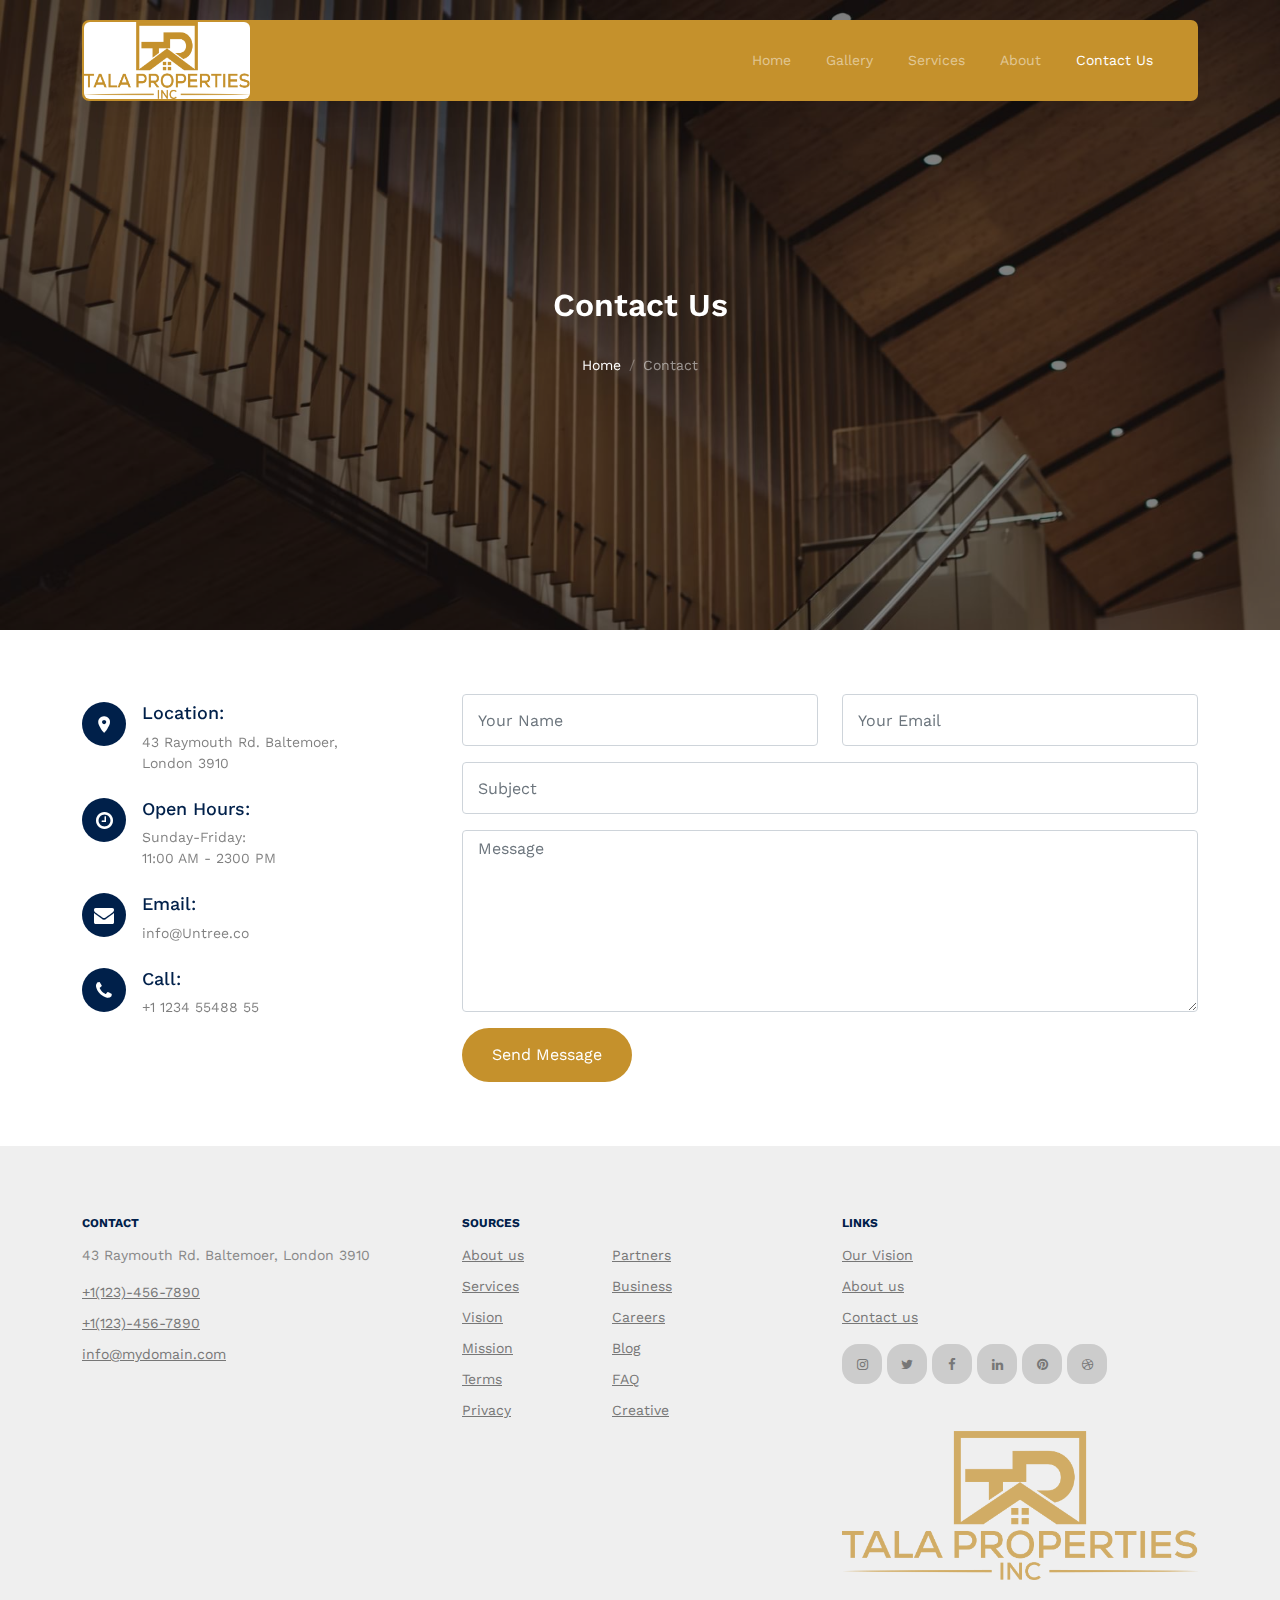
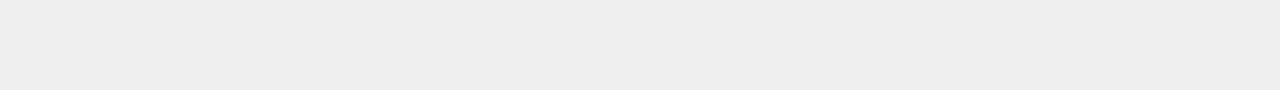
<file: contact.html>
<!DOCTYPE html>
<html lang="en">
  <head>
    <meta charset="utf-8" />
    <meta name="viewport" content="width=device-width, initial-scale=1" />
    <meta name="author" content="Untree.co" />
    <link rel="shortcut icon" href="favicon.png" />

    <meta name="description" content="" />
    <meta name="keywords" content="bootstrap, bootstrap5" />

    <link rel="preconnect" href="https://fonts.googleapis.com" />
    <link rel="preconnect" href="https://fonts.gstatic.com" crossorigin />
    <link
      href="https://fonts.googleapis.com/css2?family=Work+Sans:wght@400;500;600;700&display=swap"
      rel="stylesheet"
    />

    <link rel="stylesheet" href="fonts/icomoon/style.css" />
    <link rel="stylesheet" href="fonts/flaticon/font/flaticon.css" />

    <link rel="stylesheet" href="css/tiny-slider.css" />
    <link rel="stylesheet" href="css/aos.css" />
    <link rel="stylesheet" href="css/style.css" />

    <title>
      Tala Properties 
    </title>
  </head>
  <body>
    <div class="site-mobile-menu site-navbar-target">
      <div class="site-mobile-menu-header">
        <div class="site-mobile-menu-close">
          <span class="icofont-close js-menu-toggle"></span>
        </div>
      </div>
      <div class="site-mobile-menu-body"></div>
    </div>

    <nav class="site-nav">
      <div class="container">
        <div class="menu-bg-wrap">
          <div class="site-navigation">
            <a href="index.html" class="logo m-0 float-start">
              <div class="logo-Tala">
                <img src="./favicon.png" alt="Logo" class="logo-image">
              </div>
            </a>
    
            <ul class="js-clone-nav d-none d-lg-inline-block text-start site-menu float-end">
              <li><a href="index.html">Home</a></li>
              <li>
                <a href="properties.html">Gallery</a>
              </li>
              <li><a href="services.html">Services</a></li>
              <li><a href="about.html">About</a></li>
              <li class="active"><a href="contact.html">Contact Us</a></li>
            </ul>
    
            <a
              href="#"
              class="burger light me-auto float-end mt-1 site-menu-toggle js-menu-toggle d-inline-block d-lg-none"
              data-toggle="collapse"
              data-target="#main-navbar"
            >
              <span></span>
            </a>
          </div>
        </div>
      </div>
    </nav>

    <div
      class="hero page-inner overlay"
      style="background-image: url('images/hero_bg_1.jpg')"
    >
      <div class="container">
        <div class="row justify-content-center align-items-center">
          <div class="col-lg-9 text-center mt-5">
            <h1 class="heading" data-aos="fade-up">Contact Us</h1>

            <nav
              aria-label="breadcrumb"
              data-aos="fade-up"
              data-aos-delay="200"
            >
              <ol class="breadcrumb text-center justify-content-center">
                <li class="breadcrumb-item"><a href="index.html">Home</a></li>
                <li
                  class="breadcrumb-item active text-white-50"
                  aria-current="page"
                >
                  Contact
                </li>
              </ol>
            </nav>
          </div>
        </div>
      </div>
    </div>

    <div class="section">
      <div class="container">
        <div class="row">
          <div
            class="col-lg-4 mb-5 mb-lg-0"
            data-aos="fade-up"
            data-aos-delay="100"
          >
            <div class="contact-info">
              <div class="address mt-2">
                <i class="icon-room"></i>
                <h4 class="mb-2">Location:</h4>
                <p>
                  43 Raymouth Rd. Baltemoer,<br />
                  London 3910
                </p>
              </div>

              <div class="open-hours mt-4">
                <i class="icon-clock-o"></i>
                <h4 class="mb-2">Open Hours:</h4>
                <p>
                  Sunday-Friday:<br />
                  11:00 AM - 2300 PM
                </p>
              </div>

              <div class="email mt-4">
                <i class="icon-envelope"></i>
                <h4 class="mb-2">Email:</h4>
                <p>info@Untree.co</p>
              </div>

              <div class="phone mt-4">
                <i class="icon-phone"></i>
                <h4 class="mb-2">Call:</h4>
                <p>+1 1234 55488 55</p>
              </div>
            </div>
          </div>
          <div class="col-lg-8" data-aos="fade-up" data-aos-delay="200">
            <form action="#">
              <div class="row">
                <div class="col-6 mb-3">
                  <input
                    type="text"
                    class="form-control"
                    placeholder="Your Name"
                  />
                </div>
                <div class="col-6 mb-3">
                  <input
                    type="email"
                    class="form-control"
                    placeholder="Your Email"
                  />
                </div>
                <div class="col-12 mb-3">
                  <input
                    type="text"
                    class="form-control"
                    placeholder="Subject"
                  />
                </div>
                <div class="col-12 mb-3">
                  <textarea
                    name=""
                    id=""
                    cols="30"
                    rows="7"
                    class="form-control"
                    placeholder="Message"
                  ></textarea>
                </div>

                <div class="col-12">
                  <input
                    type="submit"
                    value="Send Message"
                    class="btn btn-primary"
                  />
                </div>
              </div>
            </form>
          </div>
        </div>
      </div>
    </div>
    <!-- /.untree_co-section -->
    <div class="site-footer">
      <div class="container">
        <div class="row">
          <!-- Contact Section -->
          <div class="col-lg-4">
            <div class="widget">
              <h3>Contact</h3>
              <address>43 Raymouth Rd. Baltemoer, London 3910</address>
              <ul class="list-unstyled links">
                <li><a href="tel://11234567890">+1(123)-456-7890</a></li>
                <li><a href="tel://11234567890">+1(123)-456-7890</a></li>
                <li><a href="mailto:info@mydomain.com">info@mydomain.com</a></li>
              </ul>
            </div>
          </div>
          <!-- Sources Section -->
          <div class="col-lg-4">
            <div class="widget">
              <h3>Sources</h3>
              <ul class="list-unstyled float-start links">
                <li><a href="#">About us</a></li>
                <li><a href="#">Services</a></li>
                <li><a href="#">Vision</a></li>
                <li><a href="#">Mission</a></li>
                <li><a href="#">Terms</a></li>
                <li><a href="#">Privacy</a></li>
              </ul>
              <ul class="list-unstyled float-start links">
                <li><a href="#">Partners</a></li>
                <li><a href="#">Business</a></li>
                <li><a href="#">Careers</a></li>
                <li><a href="#">Blog</a></li>
                <li><a href="#">FAQ</a></li>
                <li><a href="#">Creative</a></li>
              </ul>
            </div>
          </div>
          <!-- Links Section -->
          <div class="col-lg-4">
            <div class="widget">
              <h3>Links</h3>
              <ul class="list-unstyled links">
                <li><a href="#">Our Vision</a></li>
                <li><a href="#">About us</a></li>
                <li><a href="#">Contact us</a></li>
              </ul>
              <ul class="list-unstyled social">
                <li><a href="#"><span class="icon-instagram"></span></a></li>
                <li><a href="#"><span class="icon-twitter"></span></a></li>
                <li><a href="#"><span class="icon-facebook"></span></a></li>
                <li><a href="#"><span class="icon-linkedin"></span></a></li>
                <li><a href="#"><span class="icon-pinterest"></span></a></li>
                <li><a href="#"><span class="icon-dribbble"></span></a></li>
              </ul>
              <!-- Logo Below Social Media -->
              <div class="footer-logo-container mt-3">
                <img src="./favicon.png" alt="Tala Properties Logo" class="footer-logo img-fluid w-100">
              </div>
            </div>
          </div>
        </div>
      </div>
    </div>
      <!-- /.container -->
    </div>
    <!-- /.site-footer -->

    <!-- Preloader -->
    <div id="overlayer"></div>
    <div class="loader">
      <div class="spinner-border" role="status">
        <span class="visually-hidden">Loading...</span>
      </div>
    </div>

    <script src="js/bootstrap.bundle.min.js"></script>
    <script src="js/tiny-slider.js"></script>
    <script src="js/aos.js"></script>
    <script src="js/navbar.js"></script>
    <script src="js/counter.js"></script>
    <script src="js/custom.js"></script>
  </body>
</html>
</file>
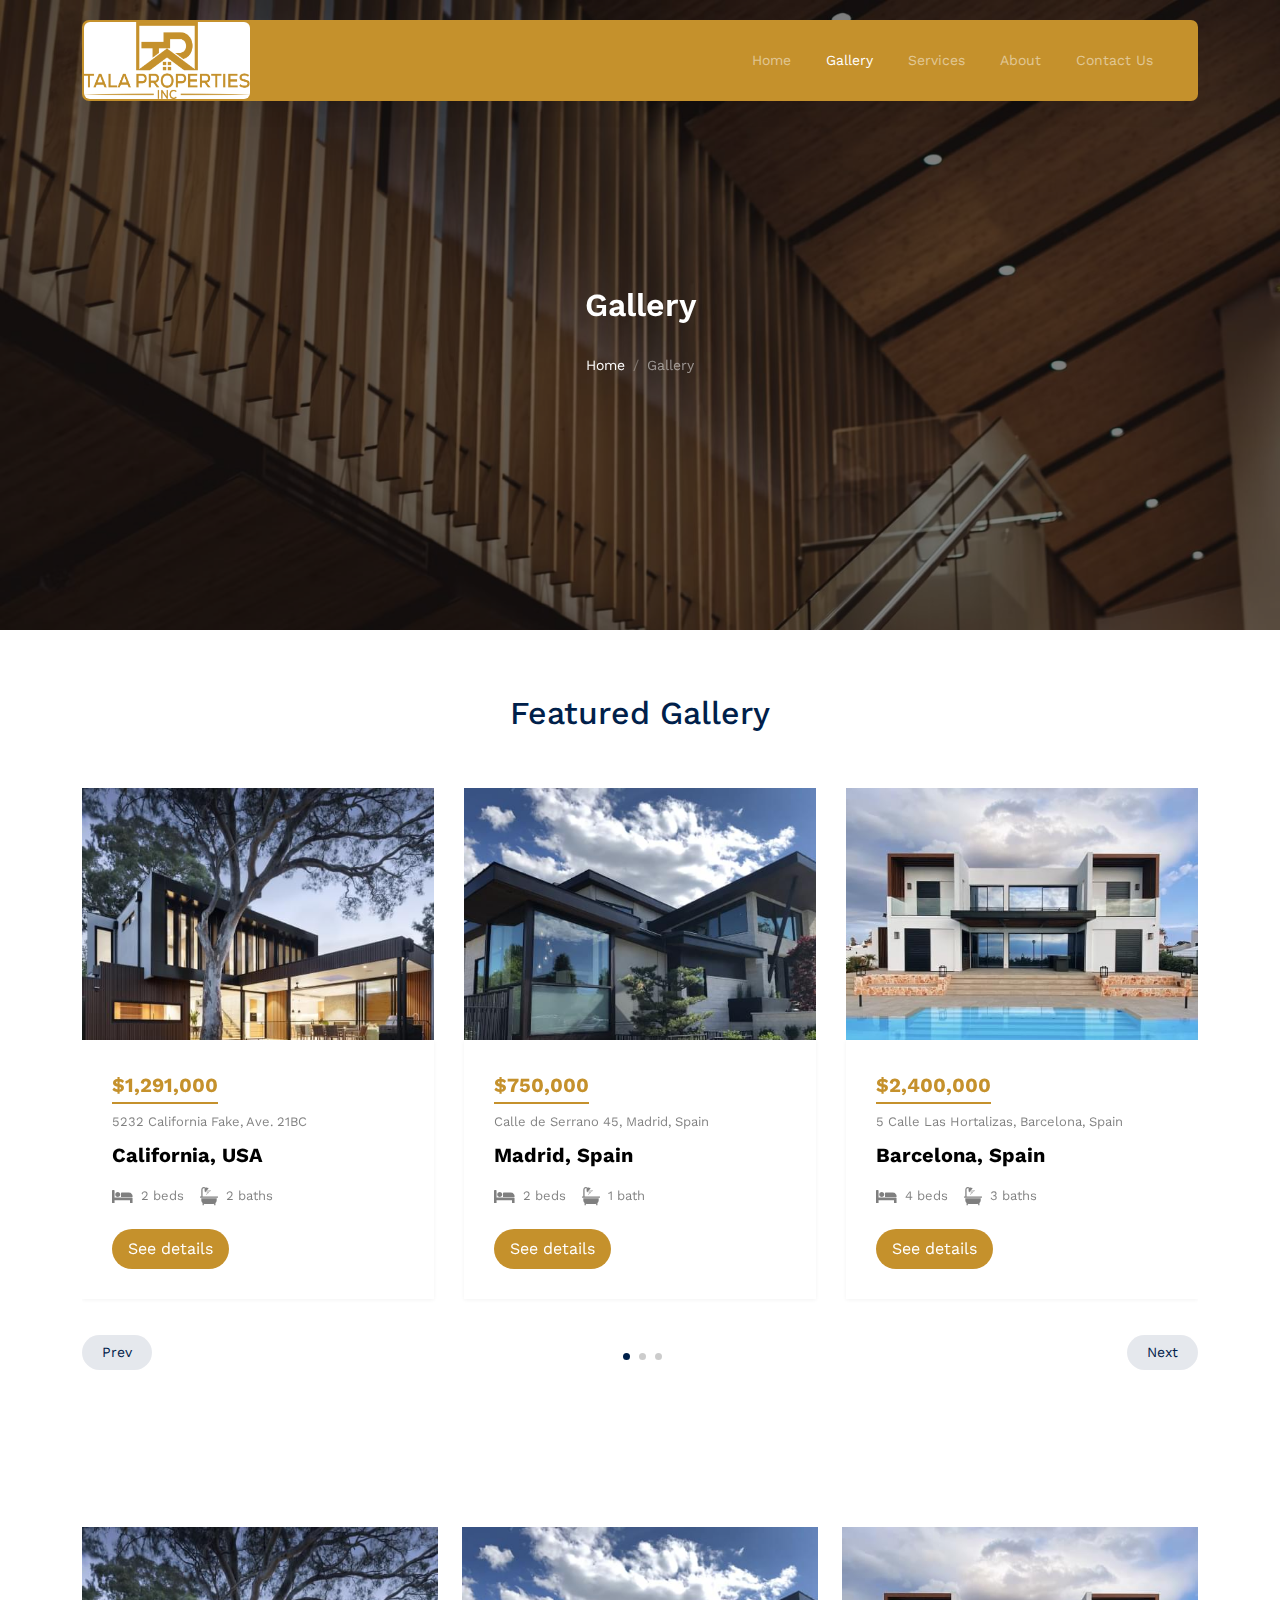
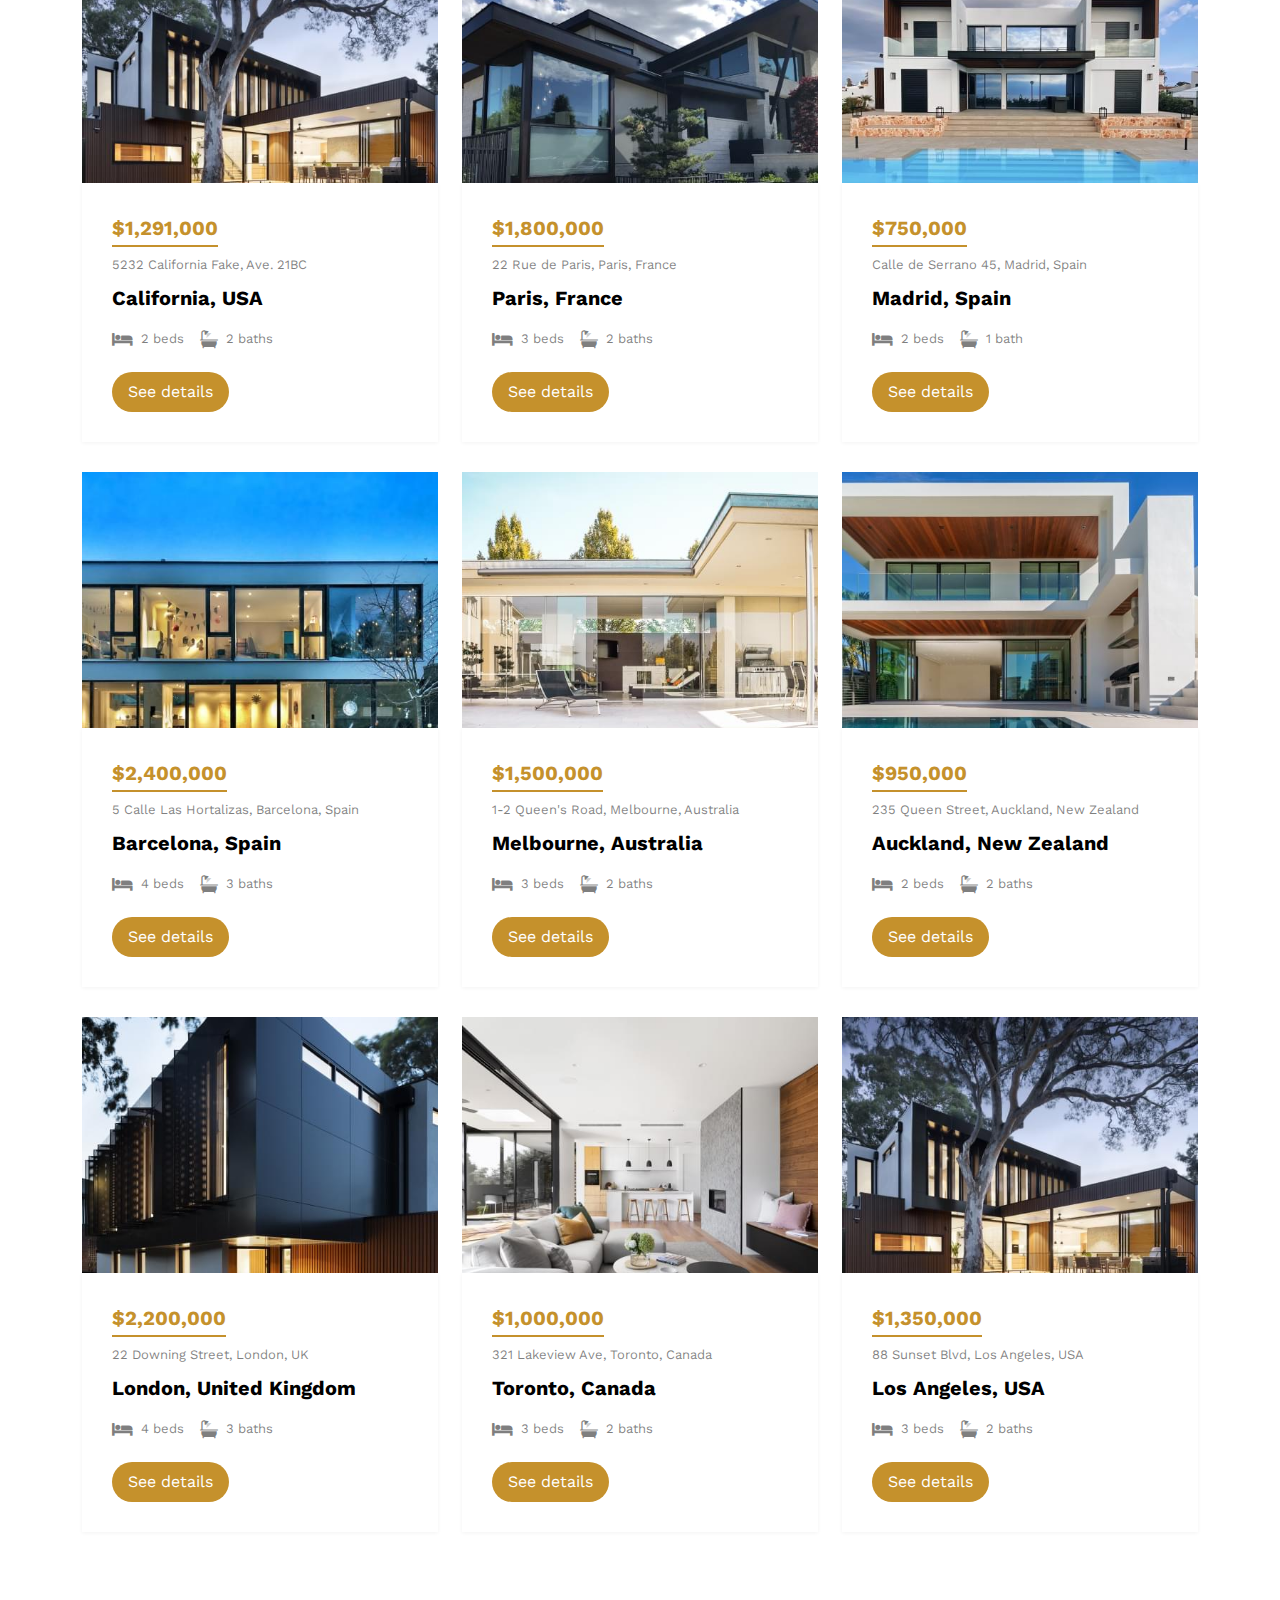
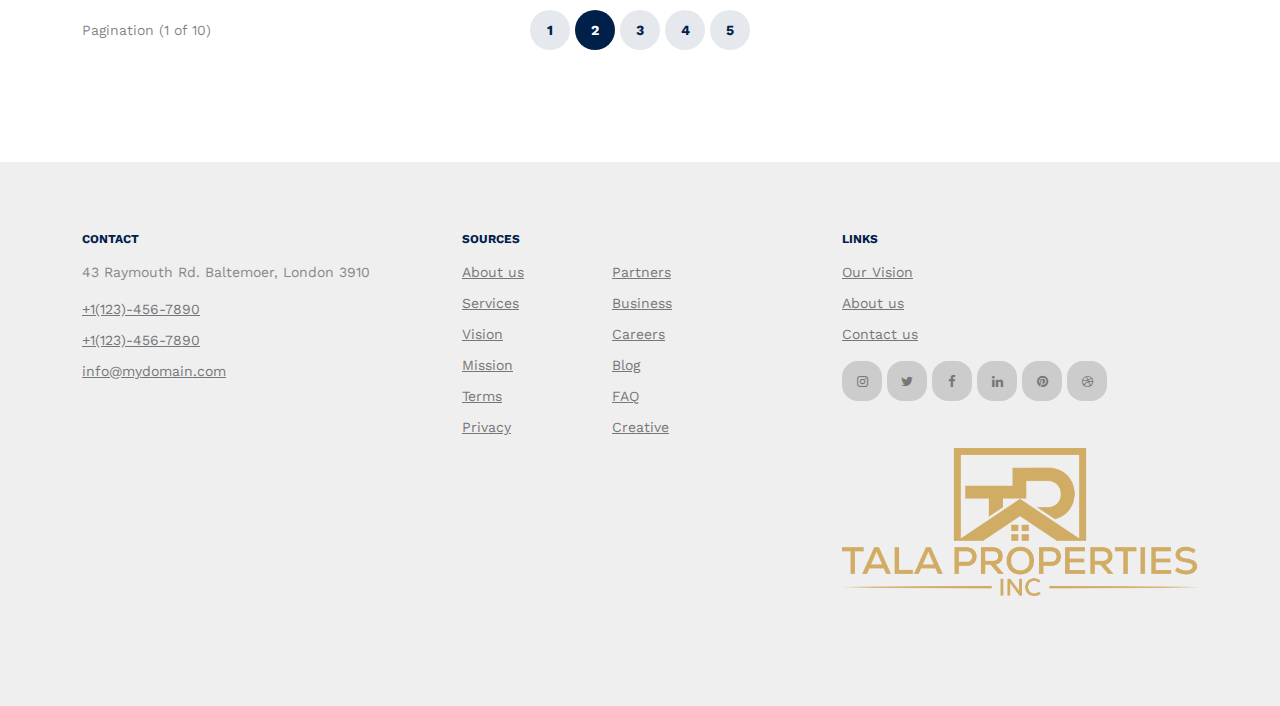
<file: properties.html>
<!DOCTYPE html>
<html lang="en">

<head>
  <meta charset="utf-8" />
  <meta name="viewport" content="width=device-width, initial-scale=1" />
  <meta name="author" content="Untree.co" />
  <link rel="shortcut icon" href="favicon.png" />

  <meta name="description" content="" />
  <meta name="keywords" content="bootstrap, bootstrap5" />

  <link rel="preconnect" href="https://fonts.googleapis.com" />
  <link rel="preconnect" href="https://fonts.gstatic.com" crossorigin />
  <link href="https://fonts.googleapis.com/css2?family=Work+Sans:wght@400;500;600;700&display=swap" rel="stylesheet" />

  <link rel="stylesheet" href="fonts/icomoon/style.css" />
  <link rel="stylesheet" href="fonts/flaticon/font/flaticon.css" />

  <link rel="stylesheet" href="css/tiny-slider.css" />
  <link rel="stylesheet" href="css/aos.css" />
  <link rel="stylesheet" href="css/style.css" />

  <title>
    Tala Properties
  </title>
</head>

<body>
  <div class="site-mobile-menu site-navbar-target">
    <div class="site-mobile-menu-header">
      <div class="site-mobile-menu-close">
        <span class="icofont-close js-menu-toggle"></span>
      </div>
    </div>
    <div class="site-mobile-menu-body"></div>
  </div>

  <nav class="site-nav">
    <div class="container">
      <div class="menu-bg-wrap">
        <div class="site-navigation">
          <a href="index.html" class="logo m-0 float-start">
            <div class="logo-Tala">
              <img src="./favicon.png" alt="Logo" class="logo-image">
            </div>
          </a>
  
          <ul class="js-clone-nav d-none d-lg-inline-block text-start site-menu float-end">
            <li><a href="index.html">Home</a></li>
            <li class="active">
              <a href="properties.html">Gallery</a>
            </li>
            <li><a href="services.html">Services</a></li>
            <li><a href="about.html">About</a></li>
            <li><a href="contact.html">Contact Us</a></li>
          </ul>
  
          <a
            href="#"
            class="burger light me-auto float-end mt-1 site-menu-toggle js-menu-toggle d-inline-block d-lg-none"
            data-toggle="collapse"
            data-target="#main-navbar"
          >
            <span></span>
          </a>
        </div>
      </div>
    </div>
  </nav>

  <div class="hero page-inner overlay" style="background-image: url('images/hero_bg_1.jpg')">
    <div class="container">
      <div class="row justify-content-center align-items-center">
        <div class="col-lg-9 text-center mt-5">
          <h1 class="heading" data-aos="fade-up">Gallery</h1>

          <nav aria-label="breadcrumb" data-aos="fade-up" data-aos-delay="200">
            <ol class="breadcrumb text-center justify-content-center">
              <li class="breadcrumb-item"><a href="index.html">Home</a></li>
              <li class="breadcrumb-item active text-white-50" aria-current="page">
                Gallery
              </li>
            </ol>
          </nav>
        </div>
      </div>
    </div>
  </div>

  <div class="section">
    <div class="container">
      <div class="row mb-5 align-items-center">
        <div class="col-lg-6 text-center mx-auto">
          <h2 class="font-weight-bold text-primary heading">
            Featured Gallery
          </h2>
        </div>
      </div>
      <div class="row">
        <div class="col-12">
          <div class="property-slider-wrap">
            <div class="property-slider">
              <div class="property-item">
                <a href="property-single.html" class="img">
                  <img src="images/img_1.jpg" alt="Image" class="img-fluid" />
                </a>

                <div class="property-content">
                  <div class="price mb-2"><span>$1,291,000</span></div>
                  <div>
                    <span class="d-block mb-2 text-black-50">5232 California Fake, Ave. 21BC</span>
                    <span class="city d-block mb-3">California, USA</span>

                    <div class="specs d-flex mb-4">
                      <span class="d-block d-flex align-items-center me-3">
                        <span class="icon-bed me-2"></span>
                        <span class="caption">2 beds</span>
                      </span>
                      <span class="d-block d-flex align-items-center">
                        <span class="icon-bath me-2"></span>
                        <span class="caption">2 baths</span>
                      </span>
                    </div>

                    <a href="property-single.html" class="btn btn-primary py-2 px-3">See details</a>
                  </div>
                </div>
              </div>
              <!-- .item -->

              <div class="property-item">
                <a href="property-single.html" class="img">
                  <img src="images/img_2.jpg" alt="Image" class="img-fluid" />
                </a>
                <div class="property-content">
                  <div class="price mb-2"><span>$750,000</span></div>
                  <div>
                    <span class="d-block mb-2 text-black-50">Calle de Serrano 45, Madrid, Spain</span>
                    <span class="city d-block mb-3">Madrid, Spain</span>
                    <div class="specs d-flex mb-4">
                      <span class="d-block d-flex align-items-center me-3">
                        <span class="icon-bed me-2"></span>
                        <span class="caption">2 beds</span>
                      </span>
                      <span class="d-block d-flex align-items-center">
                        <span class="icon-bath me-2"></span>
                        <span class="caption">1 bath</span>
                      </span>
                    </div>
                    <a href="property-single.html" class="btn btn-primary py-2 px-3">See details</a>
                  </div>
                </div>
              </div>
              <!-- .item -->

              <div class="property-item">
                <a href="property-single.html" class="img">
                  <img src="images/img_3.jpg" alt="Image" class="img-fluid" />
                </a>
                <div class="property-content">
                  <div class="price mb-2"><span>$2,400,000</span></div>
                  <div>
                    <span class="d-block mb-2 text-black-50">5 Calle Las Hortalizas, Barcelona, Spain</span>
                    <span class="city d-block mb-3">Barcelona, Spain</span>
                    <div class="specs d-flex mb-4">
                      <span class="d-block d-flex align-items-center me-3">
                        <span class="icon-bed me-2"></span>
                        <span class="caption">4 beds</span>
                      </span>
                      <span class="d-block d-flex align-items-center">
                        <span class="icon-bath me-2"></span>
                        <span class="caption">3 baths</span>
                      </span>
                    </div>
                    <a href="property-single.html" class="btn btn-primary py-2 px-3">See details</a>
                  </div>
                </div>
              </div>
              <!-- .item -->

              <div class="property-item">
                <a href="property-single.html" class="img">
                  <img src="images/img_4.jpg" alt="Image" class="img-fluid" />
                </a>
                <div class="property-content">
                  <div class="price mb-2"><span>$1,500,000</span></div>
                  <div>
                    <span class="d-block mb-2 text-black-50">1-2 Queen's Road, Melbourne, Australia</span>
                    <span class="city d-block mb-3">Melbourne, Australia</span>
                    <div class="specs d-flex mb-4">
                      <span class="d-block d-flex align-items-center me-3">
                        <span class="icon-bed me-2"></span>
                        <span class="caption">3 beds</span>
                      </span>
                      <span class="d-block d-flex align-items-center">
                        <span class="icon-bath me-2"></span>
                        <span class="caption">2 baths</span>
                      </span>
                    </div>
                    <a href="property-single.html" class="btn btn-primary py-2 px-3">See details</a>
                  </div>
                </div>
              </div>
              <!-- .item -->

              <div class="property-item">
                <a href="property-single.html" class="img">
                  <img src="images/img_5.jpg" alt="Image" class="img-fluid" />
                </a>
                <div class="property-content">
                  <div class="price mb-2"><span>$1,200,000</span></div>
                  <div>
                    <span class="d-block mb-2 text-black-50">235 Queen Street, Auckland, New Zealand</span>
                    <span class="city d-block mb-3">Auckland, New Zealand</span>
                    <div class="specs d-flex mb-4">
                      <span class="d-block d-flex align-items-center me-3">
                        <span class="icon-bed me-2"></span>
                        <span class="caption">2 beds</span>
                      </span>
                      <span class="d-block d-flex align-items-center">
                        <span class="icon-bath me-2"></span>
                        <span class="caption">2 baths</span>
                      </span>
                    </div>
                    <a href="property-single.html" class="btn btn-primary py-2 px-3">See details</a>
                  </div>
                </div>
              </div>
              <!-- .item -->

              <div class="property-item">
                <a href="property-single.html" class="img">
                  <img src="images/img_6.jpg" alt="Image" class="img-fluid" />
                </a>
                <div class="property-content">
                  <div class="price mb-2"><span>$950,000</span></div>
                  <div>
                    <span class="d-block mb-2 text-black-50">123 Main Street, Cape Town, South Africa</span>
                    <span class="city d-block mb-3">Cape Town, South Africa</span>
                    <div class="specs d-flex mb-4">
                      <span class="d-block d-flex align-items-center me-3">
                        <span class="icon-bed me-2"></span>
                        <span class="caption">2 beds</span>
                      </span>
                      <span class="d-block d-flex align-items-center">
                        <span class="icon-bath me-2"></span>
                        <span class="caption">1 bath</span>
                      </span>
                    </div>
                    <a href="property-single.html" class="btn btn-primary py-2 px-3">See details</a>
                  </div>
                </div>
              </div>
              <!-- .item -->

              <div class="property-item">
                <a href="property-single.html" class="img">
                  <img src="images/img_7.jpg" alt="Image" class="img-fluid" />
                </a>
                <div class="property-content">
                  <div class="price mb-2"><span>$2,200,000</span></div>
                  <div>
                    <span class="d-block mb-2 text-black-50">22 Downing Street, London, UK</span>
                    <span class="city d-block mb-3">London, United Kingdom</span>
                    <div class="specs d-flex mb-4">
                      <span class="d-block d-flex align-items-center me-3">
                        <span class="icon-bed me-2"></span>
                        <span class="caption">4 beds</span>
                      </span>
                      <span class="d-block d-flex align-items-center">
                        <span class="icon-bath me-2"></span>
                        <span class="caption">3 baths</span>
                      </span>
                    </div>
                    <a href="property-single.html" class="btn btn-primary py-2 px-3">See details</a>
                  </div>
                </div>
              </div>
              <!-- .item -->
              <div class="property-item">
                <a href="property-single.html" class="img">
                  <img src="images/img_8.jpg" alt="Image" class="img-fluid" />
                </a>
                <div class="property-content">
                  <div class="price mb-2"><span>$1,600,000</span></div>
                  <div>
                    <span class="d-block mb-2 text-black-50">456 Elm Street, Toronto, Canada</span>
                    <span class="city d-block mb-3">Toronto, Canada</span>
                    <div class="specs d-flex mb-4">
                      <span class="d-block d-flex align-items-center me-3">
                        <span class="icon-bed me-2"></span>
                        <span class="caption">3 beds</span>
                      </span>
                      <span class="d-block d-flex align-items-center">
                        <span class="icon-bath me-2"></span>
                        <span class="caption">2 baths</span>
                      </span>
                    </div>
                    <a href="property-single.html" class="btn btn-primary py-2 px-3">See details</a>
                  </div>
                </div>
              </div>
              <!-- .item -->
            </div>

            <div id="property-nav" class="controls" tabindex="0" aria-label="Carousel Navigation">
              <span class="prev" data-controls="prev" aria-controls="property" tabindex="-1">Prev</span>
              <span class="next" data-controls="next" aria-controls="property" tabindex="-1">Next</span>
            </div>
          </div>
        </div>
      </div>
    </div>
  </div>

  <div class="section section-properties">
    <div class="container">
      <div class="row">
        <div class="col-xs-12 col-sm-6 col-md-6 col-lg-4">
          <div class="property-item mb-30">
            <a href="property-single.html" class="img">
              <img src="images/img_1.jpg" alt="Image" class="img-fluid" />
            </a>

            <div class="property-content">
              <div class="price mb-2"><span>$1,291,000</span></div>
              <div>
                <span class="d-block mb-2 text-black-50">5232 California Fake, Ave. 21BC</span>
                <span class="city d-block mb-3">California, USA</span>

                <div class="specs d-flex mb-4">
                  <span class="d-block d-flex align-items-center me-3">
                    <span class="icon-bed me-2"></span>
                    <span class="caption">2 beds</span>
                  </span>
                  <span class="d-block d-flex align-items-center">
                    <span class="icon-bath me-2"></span>
                    <span class="caption">2 baths</span>
                  </span>
                </div>

                <a href="property-single.html" class="btn btn-primary py-2 px-3">See details</a>
              </div>
            </div>
          </div>
          <!-- .item -->
        </div>
        <div class="col-xs-12 col-sm-6 col-md-6 col-lg-4">
          <div class="property-item mb-30">
            <a href="property-single.html" class="img">
              <img src="images/img_2.jpg" alt="Image" class="img-fluid" />
            </a>
            <div class="property-content">
              <div class="price mb-2"><span>$1,800,000</span></div>
              <div>
                <span class="d-block mb-2 text-black-50">22 Rue de Paris, Paris, France</span>
                <span class="city d-block mb-3">Paris, France</span>
                <div class="specs d-flex mb-4">
                  <span class="d-block d-flex align-items-center me-3">
                    <span class="icon-bed me-2"></span>
                    <span class="caption">3 beds</span>
                  </span>
                  <span class="d-block d-flex align-items-center">
                    <span class="icon-bath me-2"></span>
                    <span class="caption">2 baths</span>
                  </span>
                </div>
                <a href="property-single.html" class="btn btn-primary py-2 px-3">See details</a>
              </div>
            </div>
          </div>
        </div>

        <div class="col-xs-12 col-sm-6 col-md-6 col-lg-4">
          <div class="property-item mb-30">
            <a href="property-single.html" class="img">
              <img src="images/img_3.jpg" alt="Image" class="img-fluid" />
            </a>
            <div class="property-content">
              <div class="price mb-2"><span>$750,000</span></div>
              <div>
                <span class="d-block mb-2 text-black-50">Calle de Serrano 45, Madrid, Spain</span>
                <span class="city d-block mb-3">Madrid, Spain</span>
                <div class="specs d-flex mb-4">
                  <span class="d-block d-flex align-items-center me-3">
                    <span class="icon-bed me-2"></span>
                    <span class="caption">2 beds</span>
                  </span>
                  <span class="d-block d-flex align-items-center">
                    <span class="icon-bath me-2"></span>
                    <span class="caption">1 bath</span>
                  </span>
                </div>
                <a href="property-single.html" class="btn btn-primary py-2 px-3">See details</a>
              </div>
            </div>
          </div>
        </div>

        <div class="col-xs-12 col-sm-6 col-md-6 col-lg-4">
          <div class="property-item mb-30">
            <a href="property-single.html" class="img">
              <img src="images/img_4.jpg" alt="Image" class="img-fluid" />
            </a>
            <div class="property-content">
              <div class="price mb-2"><span>$2,400,000</span></div>
              <div>
                <span class="d-block mb-2 text-black-50">5 Calle Las Hortalizas, Barcelona, Spain</span>
                <span class="city d-block mb-3">Barcelona, Spain</span>
                <div class="specs d-flex mb-4">
                  <span class="d-block d-flex align-items-center me-3">
                    <span class="icon-bed me-2"></span>
                    <span class="caption">4 beds</span>
                  </span>
                  <span class="d-block d-flex align-items-center">
                    <span class="icon-bath me-2"></span>
                    <span class="caption">3 baths</span>
                  </span>
                </div>
                <a href="property-single.html" class="btn btn-primary py-2 px-3">See details</a>
              </div>
            </div>
          </div>
        </div>

        <div class="col-xs-12 col-sm-6 col-md-6 col-lg-4">
          <div class="property-item mb-30">
            <a href="property-single.html" class="img">
              <img src="images/img_5.jpg" alt="Image" class="img-fluid" />
            </a>
            <div class="property-content">
              <div class="price mb-2"><span>$1,500,000</span></div>
              <div>
                <span class="d-block mb-2 text-black-50">1-2 Queen's Road, Melbourne, Australia</span>
                <span class="city d-block mb-3">Melbourne, Australia</span>
                <div class="specs d-flex mb-4">
                  <span class="d-block d-flex align-items-center me-3">
                    <span class="icon-bed me-2"></span>
                    <span class="caption">3 beds</span>
                  </span>
                  <span class="d-block d-flex align-items-center">
                    <span class="icon-bath me-2"></span>
                    <span class="caption">2 baths</span>
                  </span>
                </div>
                <a href="property-single.html" class="btn btn-primary py-2 px-3">See details</a>
              </div>
            </div>
          </div>
        </div>

        <div class="col-xs-12 col-sm-6 col-md-6 col-lg-4">
          <div class="property-item mb-30">
            <a href="property-single.html" class="img">
              <img src="images/img_6.jpg" alt="Image" class="img-fluid" />
            </a>
            <div class="property-content">
              <div class="price mb-2"><span>$950,000</span></div>
              <div>
                <span class="d-block mb-2 text-black-50">235 Queen Street, Auckland, New Zealand</span>
                <span class="city d-block mb-3">Auckland, New Zealand</span>
                <div class="specs d-flex mb-4">
                  <span class="d-block d-flex align-items-center me-3">
                    <span class="icon-bed me-2"></span>
                    <span class="caption">2 beds</span>
                  </span>
                  <span class="d-block d-flex align-items-center">
                    <span class="icon-bath me-2"></span>
                    <span class="caption">2 baths</span>
                  </span>
                </div>
                <a href="property-single.html" class="btn btn-primary py-2 px-3">See details</a>
              </div>
            </div>
          </div>
        </div>

        <div class="col-xs-12 col-sm-6 col-md-6 col-lg-4">
          <div class="property-item mb-30">
            <a href="property-single.html" class="img">
              <img src="images/img_7.jpg" alt="Image" class="img-fluid" />
            </a>
            <div class="property-content">
              <div class="price mb-2"><span>$2,200,000</span></div>
              <div>
                <span class="d-block mb-2 text-black-50">22 Downing Street, London, UK</span>
                <span class="city d-block mb-3">London, United Kingdom</span>
                <div class="specs d-flex mb-4">
                  <span class="d-block d-flex align-items-center me-3">
                    <span class="icon-bed me-2"></span>
                    <span class="caption">4 beds</span>
                  </span>
                  <span class="d-block d-flex align-items-center">
                    <span class="icon-bath me-2"></span>
                    <span class="caption">3 baths</span>
                  </span>
                </div>
                <a href="property-single.html" class="btn btn-primary py-2 px-3">See details</a>
              </div>
            </div>
          </div>
        </div>

        <div class="col-xs-12 col-sm-6 col-md-6 col-lg-4">
          <div class="property-item mb-30">
            <a href="property-single.html" class="img">
              <img src="images/img_8.jpg" alt="Image" class="img-fluid" />
            </a>
            <div class="property-content">
              <div class="price mb-2"><span>$1,000,000</span></div>
              <div>
                <span class="d-block mb-2 text-black-50">321 Lakeview Ave, Toronto, Canada</span>
                <span class="city d-block mb-3">Toronto, Canada</span>
                <div class="specs d-flex mb-4">
                  <span class="d-block d-flex align-items-center me-3">
                    <span class="icon-bed me-2"></span>
                    <span class="caption">3 beds</span>
                  </span>
                  <span class="d-block d-flex align-items-center">
                    <span class="icon-bath me-2"></span>
                    <span class="caption">2 baths</span>
                  </span>
                </div>
                <a href="property-single.html" class="btn
                btn-primary py-2 px-3">See details</a>
              </div>
            </div>
          </div>
        </div>

        <div class="col-xs-12 col-sm-6 col-md-6 col-lg-4">
          <div class="property-item mb-30">
            <a href="property-single.html" class="img">
              <img src="images/img_1.jpg" alt="Image" class="img-fluid" />
            </a>
            <div class="property-content">
              <div class="price mb-2"><span>$1,350,000</span></div>
              <div>
                <span class="d-block mb-2 text-black-50">88 Sunset Blvd, Los Angeles, USA</span>
                <span class="city d-block mb-3">Los Angeles, USA</span>
                <div class="specs d-flex mb-4">
                  <span class="d-block d-flex align-items-center me-3">
                    <span class="icon-bed me-2"></span>
                    <span class="caption">3 beds</span>
                  </span>
                  <span class="d-block d-flex align-items-center">
                    <span class="icon-bath me-2"></span>
                    <span class="caption">2 baths</span>
                  </span>
                </div>
                <a href="property-single.html" class="btn btn-primary py-2 px-3">See details</a>
              </div>
            </div>
          </div>
        </div>



      </div>
      <div class="row align-items-center py-5">
        <div class="col-lg-3">Pagination (1 of 10)</div>
        <div class="col-lg-6 text-center">
          <div class="custom-pagination">
            <a href="#">1</a>
            <a href="#" class="active">2</a>
            <a href="#">3</a>
            <a href="#">4</a>
            <a href="#">5</a>
          </div>
        </div>
      </div>
    </div>
  </div>

  <div class="site-footer">
    <div class="container">
      <div class="row">
        <!-- Contact Section -->
        <div class="col-lg-4">
          <div class="widget">
            <h3>Contact</h3>
            <address>43 Raymouth Rd. Baltemoer, London 3910</address>
            <ul class="list-unstyled links">
              <li><a href="tel://11234567890">+1(123)-456-7890</a></li>
              <li><a href="tel://11234567890">+1(123)-456-7890</a></li>
              <li><a href="mailto:info@mydomain.com">info@mydomain.com</a></li>
            </ul>
          </div>
        </div>
        <!-- Sources Section -->
        <div class="col-lg-4">
          <div class="widget">
            <h3>Sources</h3>
            <ul class="list-unstyled float-start links">
              <li><a href="#">About us</a></li>
              <li><a href="#">Services</a></li>
              <li><a href="#">Vision</a></li>
              <li><a href="#">Mission</a></li>
              <li><a href="#">Terms</a></li>
              <li><a href="#">Privacy</a></li>
            </ul>
            <ul class="list-unstyled float-start links">
              <li><a href="#">Partners</a></li>
              <li><a href="#">Business</a></li>
              <li><a href="#">Careers</a></li>
              <li><a href="#">Blog</a></li>
              <li><a href="#">FAQ</a></li>
              <li><a href="#">Creative</a></li>
            </ul>
          </div>
        </div>
        <!-- Links Section -->
        <div class="col-lg-4">
          <div class="widget">
            <h3>Links</h3>
            <ul class="list-unstyled links">
              <li><a href="#">Our Vision</a></li>
              <li><a href="#">About us</a></li>
              <li><a href="#">Contact us</a></li>
            </ul>
            <ul class="list-unstyled social">
              <li><a href="#"><span class="icon-instagram"></span></a></li>
              <li><a href="#"><span class="icon-twitter"></span></a></li>
              <li><a href="#"><span class="icon-facebook"></span></a></li>
              <li><a href="#"><span class="icon-linkedin"></span></a></li>
              <li><a href="#"><span class="icon-pinterest"></span></a></li>
              <li><a href="#"><span class="icon-dribbble"></span></a></li>
            </ul>
            <!-- Logo Below Social Media -->
            <div class="footer-logo-container mt-3">
              <img src="./favicon.png" alt="Tala Properties Logo" class="footer-logo img-fluid w-100">
            </div>
          </div>
        </div>
      </div>
    </div>
  </div>
  <!-- /.site-footer -->

  <!-- Preloader -->
  <div id="overlayer"></div>
  <div class="loader">
    <div class="spinner-border" role="status">
      <span class="visually-hidden">Loading...</span>
    </div>
  </div>

  <script src="js/bootstrap.bundle.min.js"></script>
  <script src="js/tiny-slider.js"></script>
  <script src="js/aos.js"></script>
  <script src="js/navbar.js"></script>
  <script src="js/counter.js"></script>
  <script src="js/custom.js"></script>
</body>

</html>
</file>
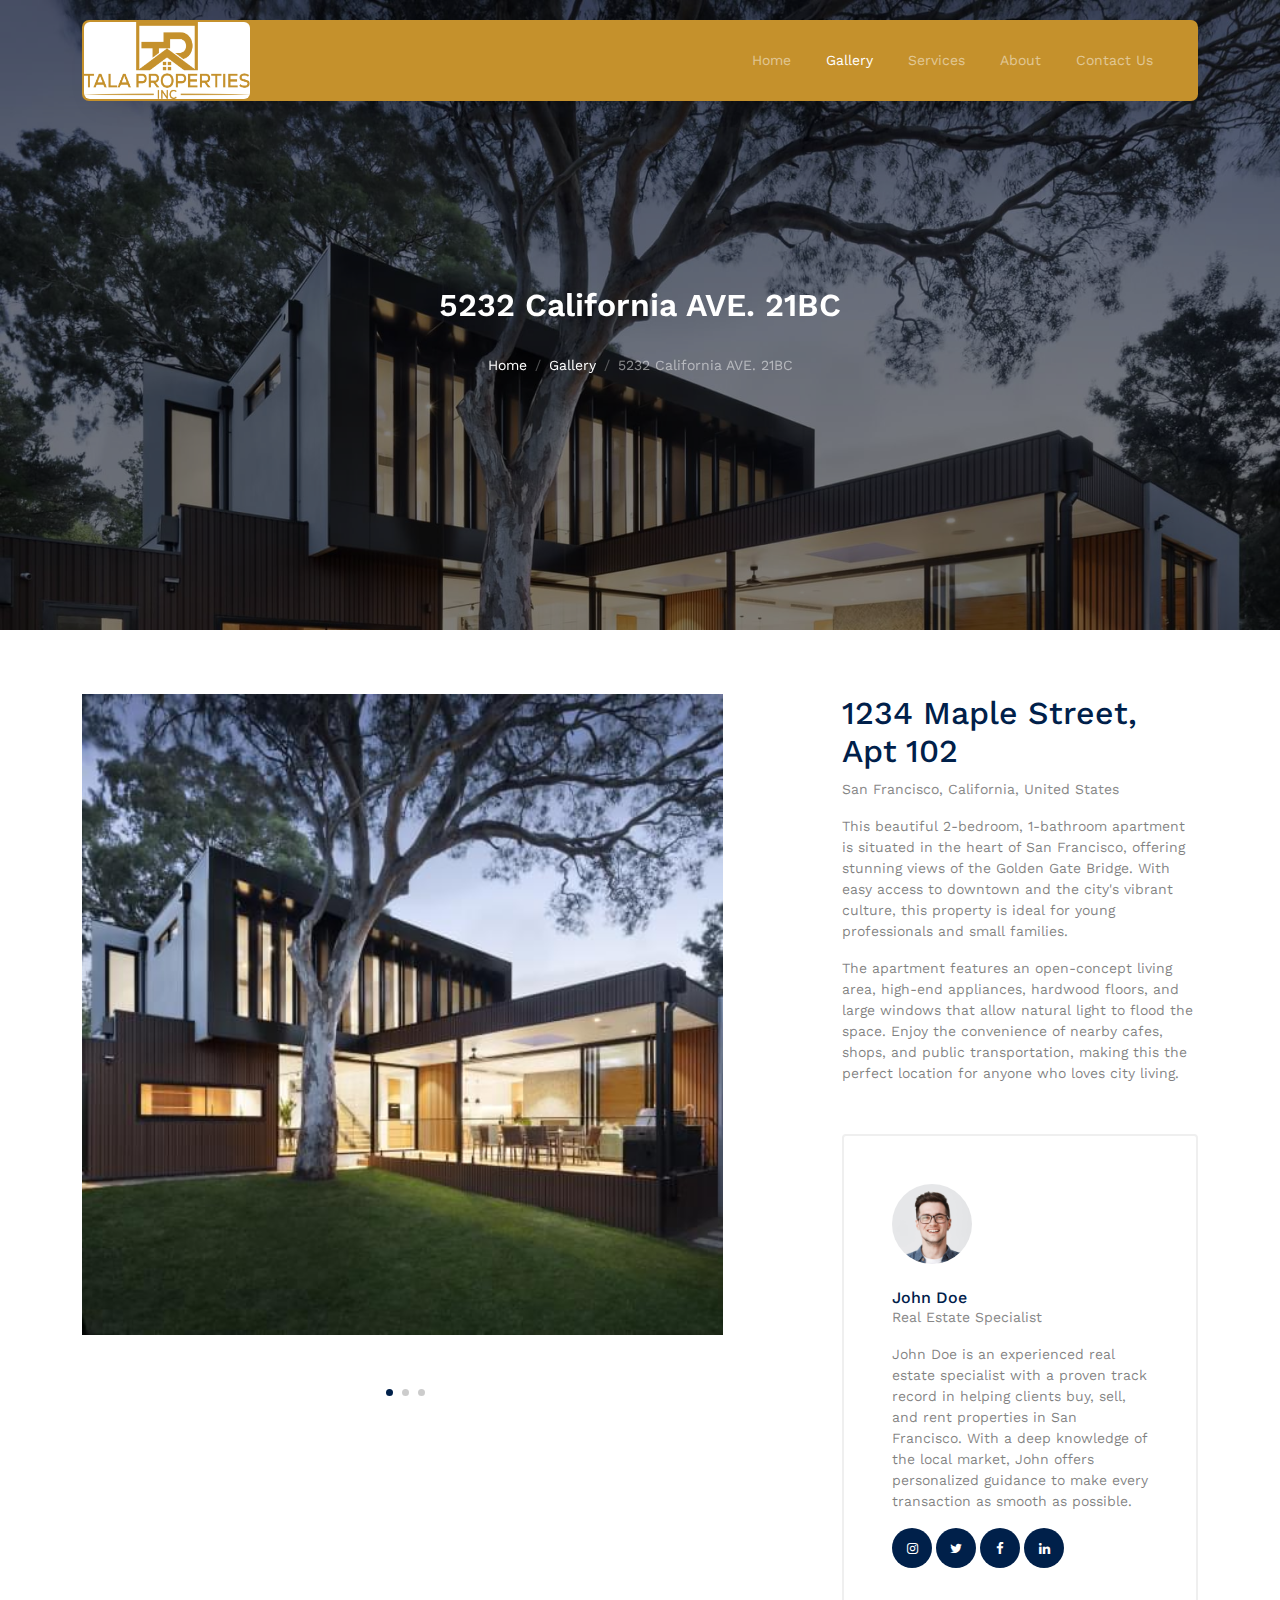
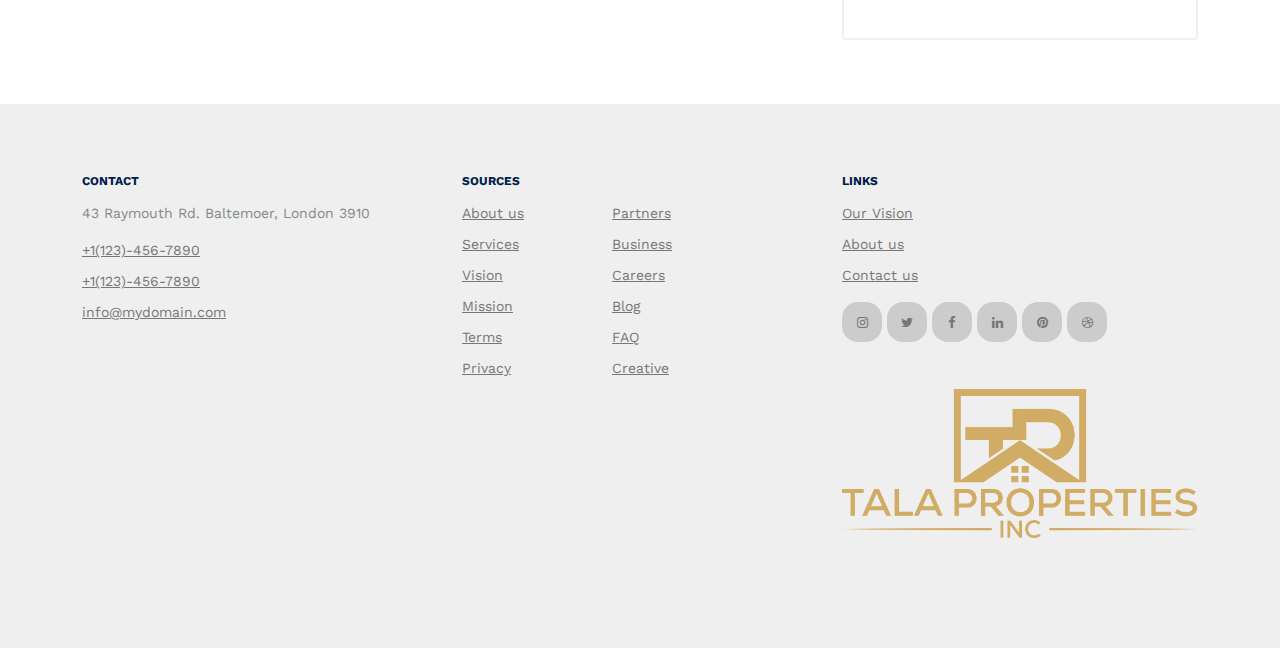
<file: property-single.html>
<!DOCTYPE html>
<html lang="en">
  <head>
    <meta charset="utf-8" />
    <meta name="viewport" content="width=device-width, initial-scale=1" />
    <meta name="author" content="Untree.co" />
    <link rel="shortcut icon" href="favicon.png" />

    <meta name="description" content="" />
    <meta name="keywords" content="bootstrap, bootstrap5" />

    <link rel="preconnect" href="https://fonts.googleapis.com" />
    <link rel="preconnect" href="https://fonts.gstatic.com" crossorigin />
    <link
      href="https://fonts.googleapis.com/css2?family=Work+Sans:wght@400;500;600;700&display=swap"
      rel="stylesheet"
    />

    <link rel="stylesheet" href="fonts/icomoon/style.css" />
    <link rel="stylesheet" href="fonts/flaticon/font/flaticon.css" />

    <link rel="stylesheet" href="css/tiny-slider.css" />
    <link rel="stylesheet" href="css/aos.css" />
    <link rel="stylesheet" href="css/style.css" />

    <title>
      Tala Properties 
    </title>
  </head>
  <body>
    <div class="site-mobile-menu site-navbar-target">
      <div class="site-mobile-menu-header">
        <div class="site-mobile-menu-close">
          <span class="icofont-close js-menu-toggle"></span>
        </div>
      </div>
      <div class="site-mobile-menu-body"></div>
    </div>

    <nav class="site-nav">
      <div class="container">
        <div class="menu-bg-wrap">
          <div class="site-navigation">
            <a href="index.html" class="logo m-0 float-start">
              <div class="logo-Tala">
                <img src="./favicon.png" alt="Logo" class="logo-image">
              </div>
            </a>
    
            <ul class="js-clone-nav d-none d-lg-inline-block text-start site-menu float-end">
              <li><a href="index.html">Home</a></li>
              <li class="active">
                <a href="properties.html">Gallery</a>
              </li>
              <li><a href="services.html">Services</a></li>
              <li><a href="about.html">About</a></li>
              <li><a href="contact.html">Contact Us</a></li>
            </ul>
    
            <a
              href="#"
              class="burger light me-auto float-end mt-1 site-menu-toggle js-menu-toggle d-inline-block d-lg-none"
              data-toggle="collapse"
              data-target="#main-navbar"
            >
              <span></span>
            </a>
          </div>
        </div>
      </div>
    </nav>

    <div
      class="hero page-inner overlay"
      style="background-image: url('images/hero_bg_3.jpg')"
    >
      <div class="container">
        <div class="row justify-content-center align-items-center">
          <div class="col-lg-9 text-center mt-5">
            <h1 class="heading" data-aos="fade-up">
              5232 California AVE. 21BC
            </h1>

            <nav
              aria-label="breadcrumb"
              data-aos="fade-up"
              data-aos-delay="200"
            >
              <ol class="breadcrumb text-center justify-content-center">
                <li class="breadcrumb-item"><a href="index.html">Home</a></li>
                <li class="breadcrumb-item">
                  <a href="properties.html">Gallery</a>
                </li>
                <li
                  class="breadcrumb-item active text-white-50"
                  aria-current="page"
                >
                  5232 California AVE. 21BC
                </li>
              </ol>
            </nav>
          </div>
        </div>
      </div>
    </div>

<div class="section">
  <div class="container">
    <div class="row justify-content-between">
      <div class="col-lg-7">
        <div class="img-property-slide-wrap">
          <div class="img-property-slide">
            <img src="images/img_1.jpg" alt="Image" class="img-fluid" />
            <img src="images/img_2.jpg" alt="Image" class="img-fluid" />
            <img src="images/img_3.jpg" alt="Image" class="img-fluid" />
          </div>
        </div>
      </div>
      <div class="col-lg-4">
        <h2 class="heading text-primary">1234 Maple Street, Apt 102</h2>
        <p class="meta">San Francisco, California, United States</p>
        <p class="text-black-50">
          This beautiful 2-bedroom, 1-bathroom apartment is situated in the heart of San Francisco, offering stunning views of the Golden Gate Bridge. With easy access to downtown and the city's vibrant culture, this property is ideal for young professionals and small families.
        </p>
        <p class="text-black-50">
          The apartment features an open-concept living area, high-end appliances, hardwood floors, and large windows that allow natural light to flood the space. Enjoy the convenience of nearby cafes, shops, and public transportation, making this the perfect location for anyone who loves city living.
        </p>
    
        <div class="d-block agent-box p-5">
          <div class="img mb-4">
            <img
              src="images/person_3-min.jpg"
              alt="Image"
              class="img-fluid"
            />
          </div>
          <div class="text">
            <h3 class="mb-0">John Doe</h3>
            <div class="meta mb-3">Real Estate Specialist</div>
            <p>
              John Doe is an experienced real estate specialist with a proven track record in helping clients buy, sell, and rent properties in San Francisco. With a deep knowledge of the local market, John offers personalized guidance to make every transaction as smooth as possible.
            </p>
            <ul class="list-unstyled social dark-hover d-flex">
              <li class="me-1">
                <a href="https://instagram.com/johndoe_sf"><span class="icon-instagram"></span></a>
              </li>
              <li class="me-1">
                <a href="https://twitter.com/johndoe_sf"><span class="icon-twitter"></span></a>
              </li>
              <li class="me-1">
                <a href="https://facebook.com/johndoe_sf"><span class="icon-facebook"></span></a>
              </li>
              <li class="me-1">
                <a href="https://linkedin.com/in/johndoe-sf"><span class="icon-linkedin"></span></a>
              </li>
            </ul>
          </div>
        </div>
      </div>
    </div>
  </div>
</div>

    
<div class="site-footer">
  <div class="container">
    <div class="row">
      <!-- Contact Section -->
      <div class="col-lg-4">
        <div class="widget">
          <h3>Contact</h3>
          <address>43 Raymouth Rd. Baltemoer, London 3910</address>
          <ul class="list-unstyled links">
            <li><a href="tel://11234567890">+1(123)-456-7890</a></li>
            <li><a href="tel://11234567890">+1(123)-456-7890</a></li>
            <li><a href="mailto:info@mydomain.com">info@mydomain.com</a></li>
          </ul>
        </div>
      </div>
      <!-- Sources Section -->
      <div class="col-lg-4">
        <div class="widget">
          <h3>Sources</h3>
          <ul class="list-unstyled float-start links">
            <li><a href="#">About us</a></li>
            <li><a href="#">Services</a></li>
            <li><a href="#">Vision</a></li>
            <li><a href="#">Mission</a></li>
            <li><a href="#">Terms</a></li>
            <li><a href="#">Privacy</a></li>
          </ul>
          <ul class="list-unstyled float-start links">
            <li><a href="#">Partners</a></li>
            <li><a href="#">Business</a></li>
            <li><a href="#">Careers</a></li>
            <li><a href="#">Blog</a></li>
            <li><a href="#">FAQ</a></li>
            <li><a href="#">Creative</a></li>
          </ul>
        </div>
      </div>
      <!-- Links Section -->
      <div class="col-lg-4">
        <div class="widget">
          <h3>Links</h3>
          <ul class="list-unstyled links">
            <li><a href="#">Our Vision</a></li>
            <li><a href="#">About us</a></li>
            <li><a href="#">Contact us</a></li>
          </ul>
          <ul class="list-unstyled social">
            <li><a href="#"><span class="icon-instagram"></span></a></li>
            <li><a href="#"><span class="icon-twitter"></span></a></li>
            <li><a href="#"><span class="icon-facebook"></span></a></li>
            <li><a href="#"><span class="icon-linkedin"></span></a></li>
            <li><a href="#"><span class="icon-pinterest"></span></a></li>
            <li><a href="#"><span class="icon-dribbble"></span></a></li>
          </ul>
          <!-- Logo Below Social Media -->
          <div class="footer-logo-container mt-3">
            <img src="./favicon.png" alt="Tala Properties Logo" class="footer-logo img-fluid w-100">
          </div>
        </div>
      </div>
    </div>
  </div>
</div>
    <!-- /.site-footer -->

    <!-- Preloader -->
    <div id="overlayer"></div>
    <div class="loader">
      <div class="spinner-border" role="status">
        <span class="visually-hidden">Loading...</span>
      </div>
    </div>

    <script src="js/bootstrap.bundle.min.js"></script>
    <script src="js/tiny-slider.js"></script>
    <script src="js/aos.js"></script>
    <script src="js/navbar.js"></script>
    <script src="js/counter.js"></script>
    <script src="js/custom.js"></script>
  </body>
</html>
</file>
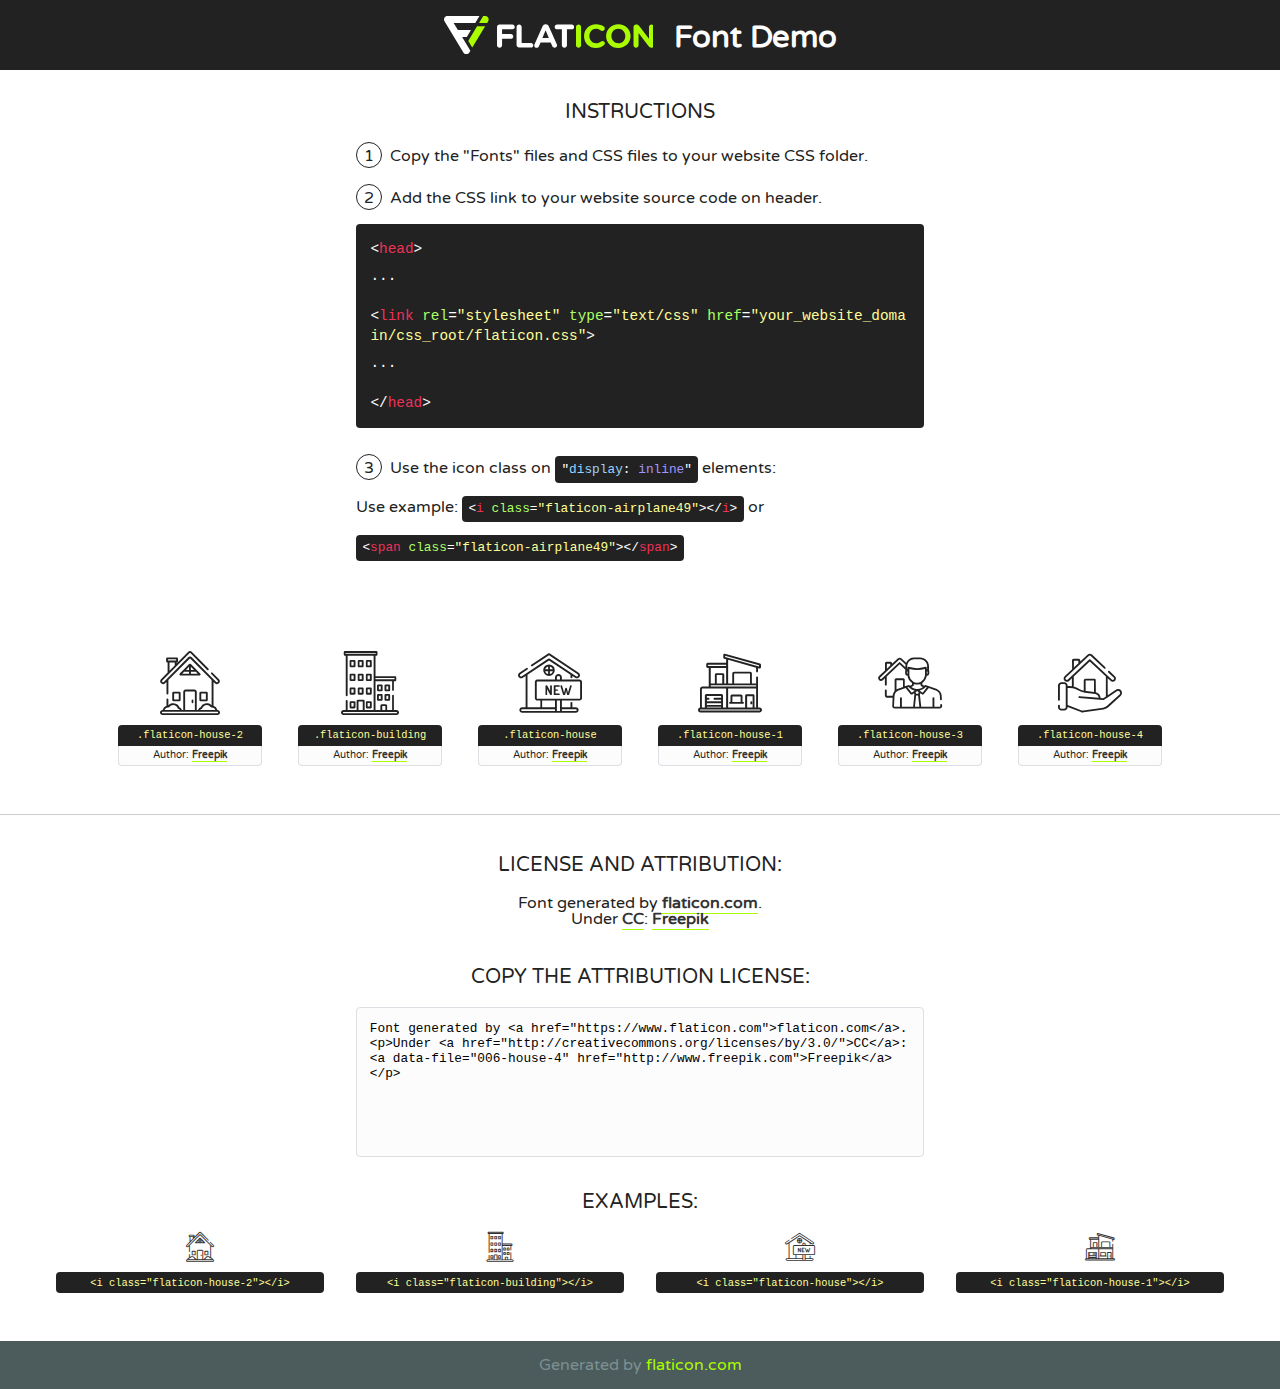
<file: fonts/flaticon/font/flaticon.html>
<!DOCTYPE html>
<!--
  Flaticon icon font: Flaticon
  Creation date: 29/11/2020 06:42
-->
<html>
<!DOCTYPE html>
<html>

<head>
    <title>Flaticon WebFont</title>
    <link href="http://fonts.googleapis.com/css?family=Varela+Round" rel="stylesheet" type="text/css" />
    <link rel="stylesheet" type="text/css" href="flaticon.css">
    <meta charset="UTF-8">
    <style>
    html, body, div, span, applet, object, iframe,
    h1, h2, h3, h4, h5, h6, p, blockquote, pre,
    a, abbr, acronym, address, big, cite, code,
    del, dfn, em, img, ins, kbd, q, s, samp,
    small, strike, strong, sub, sup, tt, var,
    b, u, i, center,
    dl, dt, dd, ol, ul, li,
    fieldset, form, label, legend,
    table, caption, tbody, tfoot, thead, tr, th, td,
    article, aside, canvas, details, embed, 
    figure, figcaption, footer, header, hgroup, 
    menu, nav, output, ruby, section, summary,
    time, mark, audio, video {
        margin: 0;
        padding: 0;
        border: 0;
        font-size: 100%;
        font: inherit;
        vertical-align: baseline;
    }
    /* HTML5 display-role reset for older browsers */
    article, aside, details, figcaption, figure, 
    footer, header, hgroup, menu, nav, section {
        display: block;
    }
    body {
        line-height: 1;
    }
    ol, ul {
        list-style: none;
    }
    blockquote, q {
        quotes: none;
    }
    blockquote:before, blockquote:after,
    q:before, q:after {
        content: '';
        content: none;
    }
    table {
        border-collapse: collapse;
        border-spacing: 0;
    }
    body {
        font-family: 'Varela Round', Helvetica, Arial, sans-serif;
        font-size: 16px;
        color: #222;
    }
    a {
        color: #333;
        border-bottom: 1px solid #a9fd00;
        font-weight: bold;
        text-decoration: none;
    }
    * {
        -moz-box-sizing: border-box;
        -webkit-box-sizing: border-box;
        box-sizing: border-box;
        margin: 0;
        padding: 0;
    }
    [class^="flaticon-"]:before, [class*=" flaticon-"]:before, [class^="flaticon-"]:after, [class*=" flaticon-"]:after {
        font-family: Flaticon;
        font-size: 30px;
        font-style: normal;
        margin-left: 20px;
        color: #333;
    }
    .wrapper {
        max-width: 600px;
        margin: auto;
        padding: 0 1em;
    }
    .title {
        font-size: 1.25em;
        text-align: center;
        margin-bottom: 1em;
        text-transform: uppercase;
    }
    header {
        text-align: center;
        background-color: #222;
        color: #fff;
        padding: 1em;
    }
    header .logo {
        width: 210px;
        height: 38px;
        display: inline-block;
        vertical-align: middle;
        margin-right: 1em;
        border: none;
    }
    header strong {
        font-size: 1.95em;
        font-weight: bold;
        vertical-align: middle;
        margin-top: 5px;
        display: inline-block;
    }
    .demo {
        margin: 2em auto;
        line-height: 1.25em;
    }
    .demo ul li {
        margin-bottom: 1em;
    }
    .demo ul li .num {
        color: #222;
        border-radius: 20px;
        display: inline-block;
        width: 26px;
        padding: 3px;
        height: 26px;
        text-align: center;
        margin-right: 0.5em;
        border: 1px solid #222;
    }
    .demo ul li code {
        background-color: #222;
        border-radius: 4px;
        padding: 0.25em 0.5em;
        display: inline-block;
        color: #fff;
        font-family: Consolas,Monaco,Lucida Console,Liberation Mono,DejaVu Sans Mono,Bitstream Vera Sans Mono,Courier New, monospace;
        font-weight: lighter;
        margin-top: 1em;
        font-size: 0.8em;
        word-break: break-all;
    }
    .demo ul li code.big {
        padding: 1em;
        font-size: 0.9em;
    }
    .demo ul li code .red {
        color: #EF3159;
    }
    .demo ul li code .green {
        color: #ACFF65;
    }
    .demo ul li code .yellow {
        color: #FFFF99;
    }
    .demo ul li code .blue {
        color: #99D3FF;
    }
    .demo ul li code .purple {
        color: #A295FF;
    }
    .demo ul li code .dots {
        margin-top: 0.5em;
        display: block;
    }
    #glyphs {
        border-bottom: 1px solid #ccc;
        padding: 2em 0;
        text-align: center;
    }
    .glyph {
        display: inline-block;
        width: 9em;
        margin: 1em;
        text-align: center;
        vertical-align: top;
        background: #FFF;
    }
    .glyph .glyph-icon {
        padding: 10px;
        display: block;
        font-family:"Flaticon";
        font-size: 64px;
        line-height: 1;
    }
    .glyph .glyph-icon:before {
        font-size: 64px;
        color: #222;
        margin-left: 0;
    }
    .class-name {
        font-size: 0.65em;
        background-color: #222;
        color: #fff;
        border-radius: 4px 4px 0 0;
        padding: 0.5em;
        color: #FFFF99;
        font-family: Consolas,Monaco,Lucida Console,Liberation Mono,DejaVu Sans Mono,Bitstream Vera Sans Mono,Courier New, monospace;
    }
    .author-name {
        font-size: 0.6em;
        background-color: #fcfcfd;
        border: 1px solid #DEDEE4;
        border-top: 0;
        border-radius: 0 0 4px 4px;
        padding: 0.5em;
    }
    .class-name:last-child {
        font-size: 10px;
        color:#888;
    }
    .class-name:last-child a {
        font-size: 10px;
        color:#555;
    }
    .class-name:last-child a:hover {
        color:#a9fd00;
    }
    .glyph > input {
        display: block;
        width: 100px;
        margin: 5px auto;
        text-align: center;
        font-size: 12px;
        cursor: text;
    }
    .glyph > input.icon-input {
        font-family:"Flaticon";
        font-size: 16px;
        margin-bottom: 10px;
    }
    .attribution .title {
        margin-top: 2em;
    }
    .attribution textarea {
        background-color: #fcfcfd;
        padding: 1em;
        border: none;
        box-shadow: none;
        border: 1px solid #DEDEE4;
        border-radius: 4px;
        resize: none;
        width: 100%;
        height: 150px;
        font-size: 0.8em;
        font-family: Consolas,Monaco,Lucida Console,Liberation Mono,DejaVu Sans Mono,Bitstream Vera Sans Mono,Courier New, monospace;
        -webkit-appearance: none;
    }
    .iconsuse {
        margin: 2em auto;
        text-align: center;
        max-width: 1200px;
    }
    .iconsuse:after {
        content: '';
        display: table;
        clear: both;
    }
    .iconsuse .image {
        float: left;
        width: 25%;
        padding: 0 1em;
    }
    .iconsuse .image p {
        margin-bottom: 1em;
    }
    .iconsuse .image span {
        display: block;
        font-size: 0.65em;
        background-color: #222;
        color: #fff;
        border-radius: 4px;
        padding: 0.5em;
        color: #FFFF99;
        margin-top: 1em;
        font-family: Consolas,Monaco,Lucida Console,Liberation Mono,DejaVu Sans Mono,Bitstream Vera Sans Mono,Courier New, monospace;
    }
    #footer {
        text-align: center;
        background-color: #4C5B5C;
        color: #7c9192;
        padding: 1em;
    }
    #footer a {
        border: none;
        color: #a9fd00;
        font-weight: normal;
    }
    @media (max-width: 960px) {
        .iconsuse .image {
            width: 50%;
        }
    }
    @media (max-width: 560px) {
        .iconsuse .image {
            width: 100%;
        }
    }
    </style>
</head>

<body class="characters-off">

    <header>
        <a href="https://www.flaticon.com" target="_blank" class="logo">
            <svg version="1.1" xmlns="http://www.w3.org/2000/svg" xmlns:xlink="http://www.w3.org/1999/xlink" xmlns:a="http://ns.adobe.com/AdobeSVGViewerExtensions/3.0/" viewBox="0 0 560.875 102.036" enable-background="new 0 0 560.875 102.036" xml:space="preserve">
                <defs>
                </defs>
                <g>
                    <g class="letters">
                        <path fill="#ffffff" d="M141.596,29.675c0-3.777,2.985-6.767,6.764-6.767h34.438c3.426,0,6.15,2.728,6.15,6.15
                        c0,3.43-2.724,6.149-6.15,6.149h-27.674v13.091h23.719c3.429,0,6.151,2.724,6.151,6.15c0,3.43-2.723,6.149-6.151,6.149h-23.719
                        v17.574c0,3.773-2.986,6.761-6.764,6.761c-3.779,0-6.764-2.989-6.764-6.761V29.675z"></path>
                        <path fill="#ffffff" d="M193.844,29.149c0-3.781,2.985-6.767,6.764-6.767c3.776,0,6.763,2.985,6.763,6.767v42.957h25.039
                        c3.426,0,6.149,2.726,6.149,6.153c0,3.425-2.723,6.15-6.149,6.15h-31.802c-3.779,0-6.764-2.986-6.764-6.768V29.149z"></path>
                        <path fill="#ffffff" d="M241.891,75.71l21.438-48.407c1.492-3.341,4.215-5.357,7.906-5.357h0.792
                        c3.686,0,6.323,2.017,7.815,5.357l21.439,48.407c0.436,0.967,0.701,1.845,0.701,2.723c0,3.602-2.809,6.501-6.414,6.501
                        c-3.161,0-5.269-1.845-6.499-4.655l-4.132-9.661h-27.059l-4.301,10.102c-1.144,2.631-3.426,4.214-6.237,4.214
                        c-3.517,0-6.24-2.81-6.24-6.325C241.1,77.64,241.451,76.677,241.891,75.71z M279.932,58.666l-8.521-20.297l-8.526,20.297H279.932
                        z"></path>
                        <path fill="#ffffff" d="M314.864,35.387H301.86c-3.429,0-6.239-2.813-6.239-6.238c0-3.429,2.811-6.24,6.239-6.24h39.533
                        c3.426,0,6.237,2.811,6.237,6.24c0,3.425-2.811,6.238-6.237,6.238h-13.001v42.785c0,3.773-2.99,6.761-6.764,6.761
                        c-3.779,0-6.764-2.989-6.764-6.761V35.387z"></path>
                        <path fill="#A9FD00" d="M352.615,29.149c0-3.781,2.985-6.767,6.767-6.767c3.774,0,6.761,2.985,6.761,6.767v49.024
                        c0,3.773-2.987,6.761-6.761,6.761c-3.781,0-6.767-2.989-6.767-6.761V29.149z"></path>
                        <path fill="#A9FD00" d="M374.132,53.836v-0.179c0-17.481,13.178-31.801,32.065-31.801c9.22,0,15.459,2.458,20.557,6.238
                        c1.402,1.054,2.637,2.985,2.637,5.357c0,3.692-2.985,6.59-6.681,6.59c-1.845,0-3.071-0.702-4.044-1.319
                        c-3.776-2.813-7.729-4.393-12.562-4.393c-10.364,0-17.831,8.611-17.831,19.154v0.173c0,10.542,7.291,19.329,17.831,19.329
                        c5.715,0,9.492-1.756,13.359-4.834c1.049-0.874,2.458-1.491,4.039-1.491c3.429,0,6.325,2.813,6.325,6.236
                        c0,2.106-1.056,3.78-2.282,4.834c-5.539,4.834-12.036,7.733-21.878,7.733C387.572,85.464,374.132,71.493,374.132,53.836z"></path>
                        <path fill="#A9FD00" d="M433.009,53.836v-0.179c0-17.481,13.79-31.801,32.766-31.801c18.981,0,32.592,14.143,32.592,31.628v0.173
                        c0,17.483-13.785,31.807-32.769,31.807C446.625,85.464,433.009,71.32,433.009,53.836z M484.224,53.836v-0.179
                        c0-10.539-7.725-19.326-18.626-19.326c-10.893,0-18.449,8.611-18.449,19.154v0.173c0,10.542,7.73,19.329,18.626,19.329
                        C476.676,72.986,484.224,64.378,484.224,53.836z"></path>
                        <path fill="#A9FD00" d="M506.233,29.321c0-3.774,2.99-6.763,6.767-6.763h1.401c3.252,0,5.183,1.583,7.029,3.953l26.093,34.265
                        V29.059c0-3.692,2.99-6.677,6.681-6.677c3.683,0,6.671,2.985,6.671,6.677v48.934c0,3.78-2.987,6.765-6.764,6.765h-0.436
                        c-3.257,0-5.188-1.581-7.034-3.953l-27.056-35.492v32.944c0,3.687-2.985,6.676-6.678,6.676c-3.683,0-6.673-2.989-6.673-6.676
                        V29.321z"></path>
                    </g>
                    <g class="insignia">
                        <path fill="#ffffff" d="M48.372,56.137h12.517l11.156-18.537H37.186L25.688,18.539h57.825L94.668,0H9.271
                        C5.925,0,2.842,1.801,1.198,4.716c-1.644,2.907-1.593,6.482,0.134,9.343l50.38,83.501c1.678,2.781,4.689,4.476,7.938,4.476
                        c3.246,0,6.257-1.695,7.935-4.476l2.898-4.804L48.372,56.137z"></path>
                        <g class="i">
                            <path fill="#A9FD00" d="M93.575,18.539h0.031v0.004l21.652,0.004l2.705-4.488c1.727-2.861,1.778-6.436,0.133-9.343
                            C116.454,1.801,113.371,0,110.026,0h-5.294L93.575,18.539z"></path>
                            <polygon fill="#A9FD00" points="88.291,27.356 64.725,66.486 75.519,84.404 109.942,27.356"></polygon>
                        </g>
                    </g>
                </g>
            </svg>
        </a>
        <strong>Font Demo</strong>
    </header>


    <section class="demo wrapper">

        <p class="title">Instructions</p>

        <ul>
            <li>
                <span class="num">1</span>Copy the "Fonts" files and CSS files to your website CSS folder.
            </li>
            <li>
                <span class="num">2</span>Add the CSS link to your website source code on header.
                <code class="big">
                    &lt;<span class="red">head</span>&gt;
                    <br/><span class="dots">...</span>
                    <br/>&lt;<span class="red">link</span> <span class="green">rel</span>=<span class="yellow">"stylesheet"</span> <span class="green">type</span>=<span class="yellow">"text/css"</span> <span class="green">href</span>=<span class="yellow">"your_website_domain/css_root/flaticon.css"</span>&gt;
                    <br/><span class="dots">...</span>
                    <br/>&lt;/<span class="red">head</span>&gt;
                </code>
            </li>

            <li>
                <p>
                    <span class="num">3</span>Use the icon class on <code>"<span class="blue">display</span>:<span class="purple"> inline</span>"</code> elements:
                    <br />
                    Use example: <code>&lt;<span class="red">i</span> <span class="green">class</span>=<span class="yellow">&quot;flaticon-airplane49&quot;</span>&gt;&lt;/<span class="red">i</span>&gt;</code> or <code>&lt;<span class="red">span</span> <span class="green">class</span>=<span class="yellow">&quot;flaticon-airplane49&quot;</span>&gt;&lt;/<span class="red">span</span>&gt;</code>
            </li>
        </ul>

    </section>




   <section id="glyphs">          
    
      
        <div class="glyph"><div class="glyph-icon flaticon-house-2"></div>
            <div class="class-name">.flaticon-house-2</div>
            <div class="author-name">Author: <a data-file="001-house-2" href="http://www.freepik.com">Freepik</a> </div> 
        </div>        
        
        <div class="glyph"><div class="glyph-icon flaticon-building"></div>
            <div class="class-name">.flaticon-building</div>
            <div class="author-name">Author: <a data-file="002-building" href="http://www.freepik.com">Freepik</a> </div> 
        </div>        
        
        <div class="glyph"><div class="glyph-icon flaticon-house"></div>
            <div class="class-name">.flaticon-house</div>
            <div class="author-name">Author: <a data-file="003-house" href="http://www.freepik.com">Freepik</a> </div> 
        </div>        
        
        <div class="glyph"><div class="glyph-icon flaticon-house-1"></div>
            <div class="class-name">.flaticon-house-1</div>
            <div class="author-name">Author: <a data-file="004-house-1" href="http://www.freepik.com">Freepik</a> </div> 
        </div>        
        
        <div class="glyph"><div class="glyph-icon flaticon-house-3"></div>
            <div class="class-name">.flaticon-house-3</div>
            <div class="author-name">Author: <a data-file="005-house-3" href="http://www.freepik.com">Freepik</a> </div> 
        </div>        
        
        <div class="glyph"><div class="glyph-icon flaticon-house-4"></div>
            <div class="class-name">.flaticon-house-4</div>
            <div class="author-name">Author: <a data-file="006-house-4" href="http://www.freepik.com">Freepik</a> </div> 
        </div>        
        

    </section>



    <section class="attribution wrapper"   style="text-align:center;">

      <div class="title">License and attribution:</div><div class="attrDiv">Font generated by <a href="https://www.flaticon.com">flaticon.com</a>. <div><p>Under <a href="http://creativecommons.org/licenses/by/3.0/">CC</a>: <a data-file="006-house-4" href="http://www.freepik.com">Freepik</a></p>  </div>
      </div>
      <div class="title">Copy the Attribution License:</div>

    <textarea onclick="this.focus();this.select();">Font generated by &lt;a href=&quot;https://www.flaticon.com&quot;&gt;flaticon.com&lt;/a&gt;. <p>Under <a href="http://creativecommons.org/licenses/by/3.0/">CC</a>: <a data-file="006-house-4" href="http://www.freepik.com">Freepik</a></p>  
     </textarea>

    </section>

    <section class="iconsuse">

          <div class="title">Examples:</div>            
             
            <div class="image">
                <p>
                    <i class="glyph-icon flaticon-house-2"></i> 
                    <span>&lt;i class=&quot;flaticon-house-2&quot;&gt;&lt;/i&gt;</span>
                </p>
            </div>
            
            <div class="image">
                <p>
                    <i class="glyph-icon flaticon-building"></i> 
                    <span>&lt;i class=&quot;flaticon-building&quot;&gt;&lt;/i&gt;</span>
                </p>
            </div>
            
            <div class="image">
                <p>
                    <i class="glyph-icon flaticon-house"></i> 
                    <span>&lt;i class=&quot;flaticon-house&quot;&gt;&lt;/i&gt;</span>
                </p>
            </div>
            
            <div class="image">
                <p>
                    <i class="glyph-icon flaticon-house-1"></i> 
                    <span>&lt;i class=&quot;flaticon-house-1&quot;&gt;&lt;/i&gt;</span>
                </p>
            </div>
                       
        </div>
                            
    </section>

<div id="footer">
    <div>Generated by <a href="https://www.flaticon.com">flaticon.com</a>
    </div>
</div>



</body>
</html>
</file>
<file: fonts/icomoon/style.css>
@font-face {
  font-family: 'icomoon';
  src:  url('fonts/icomoon.eot?10si43');
  src:  url('fonts/icomoon.eot?10si43#iefix') format('embedded-opentype'),
    url('fonts/icomoon.ttf?10si43') format('truetype'),
    url('fonts/icomoon.woff?10si43') format('woff'),
    url('fonts/icomoon.svg?10si43#icomoon') format('svg');
  font-weight: normal;
  font-style: normal;
}

[class^="icon-"], [class*=" icon-"] {
  /* use !important to prevent issues with browser extensions that change fonts */
  font-family: 'icomoon' !important;
  speak: none;
  font-style: normal;
  font-weight: normal;
  font-variant: normal;
  text-transform: none;
  line-height: 1;

  /* Better Font Rendering =========== */
  -webkit-font-smoothing: antialiased;
  -moz-osx-font-smoothing: grayscale;
}

.icon-asterisk:before {
  content: "\f069";
}
.icon-plus:before {
  content: "\f067";
}
.icon-question:before {
  content: "\f128";
}
.icon-minus:before {
  content: "\f068";
}
.icon-glass:before {
  content: "\f000";
}
.icon-music:before {
  content: "\f001";
}
.icon-search:before {
  content: "\f002";
}
.icon-envelope-o:before {
  content: "\f003";
}
.icon-heart:before {
  content: "\f004";
}
.icon-star:before {
  content: "\f005";
}
.icon-star-o:before {
  content: "\f006";
}
.icon-user:before {
  content: "\f007";
}
.icon-film:before {
  content: "\f008";
}
.icon-th-large:before {
  content: "\f009";
}
.icon-th:before {
  content: "\f00a";
}
.icon-th-list:before {
  content: "\f00b";
}
.icon-check:before {
  content: "\f00c";
}
.icon-close:before {
  content: "\f00d";
}
.icon-remove:before {
  content: "\f00d";
}
.icon-times:before {
  content: "\f00d";
}
.icon-search-plus:before {
  content: "\f00e";
}
.icon-search-minus:before {
  content: "\f010";
}
.icon-power-off:before {
  content: "\f011";
}
.icon-signal:before {
  content: "\f012";
}
.icon-cog:before {
  content: "\f013";
}
.icon-gear:before {
  content: "\f013";
}
.icon-trash-o:before {
  content: "\f014";
}
.icon-home:before {
  content: "\f015";
}
.icon-file-o:before {
  content: "\f016";
}
.icon-clock-o:before {
  content: "\f017";
}
.icon-road:before {
  content: "\f018";
}
.icon-download:before {
  content: "\f019";
}
.icon-arrow-circle-o-down:before {
  content: "\f01a";
}
.icon-arrow-circle-o-up:before {
  content: "\f01b";
}
.icon-inbox:before {
  content: "\f01c";
}
.icon-play-circle-o:before {
  content: "\f01d";
}
.icon-repeat:before {
  content: "\f01e";
}
.icon-rotate-right:before {
  content: "\f01e";
}
.icon-refresh:before {
  content: "\f021";
}
.icon-list-alt:before {
  content: "\f022";
}
.icon-lock:before {
  content: "\f023";
}
.icon-flag:before {
  content: "\f024";
}
.icon-headphones:before {
  content: "\f025";
}
.icon-volume-off:before {
  content: "\f026";
}
.icon-volume-down:before {
  content: "\f027";
}
.icon-volume-up:before {
  content: "\f028";
}
.icon-qrcode:before {
  content: "\f029";
}
.icon-barcode:before {
  content: "\f02a";
}
.icon-tag:before {
  content: "\f02b";
}
.icon-tags:before {
  content: "\f02c";
}
.icon-book:before {
  content: "\f02d";
}
.icon-bookmark:before {
  content: "\f02e";
}
.icon-print:before {
  content: "\f02f";
}
.icon-camera:before {
  content: "\f030";
}
.icon-font:before {
  content: "\f031";
}
.icon-bold:before {
  content: "\f032";
}
.icon-italic:before {
  content: "\f033";
}
.icon-text-height:before {
  content: "\f034";
}
.icon-text-width:before {
  content: "\f035";
}
.icon-align-left:before {
  content: "\f036";
}
.icon-align-center:before {
  content: "\f037";
}
.icon-align-right:before {
  content: "\f038";
}
.icon-align-justify:before {
  content: "\f039";
}
.icon-list:before {
  content: "\f03a";
}
.icon-dedent:before {
  content: "\f03b";
}
.icon-outdent:before {
  content: "\f03b";
}
.icon-indent:before {
  content: "\f03c";
}
.icon-video-camera:before {
  content: "\f03d";
}
.icon-image:before {
  content: "\f03e";
}
.icon-photo:before {
  content: "\f03e";
}
.icon-picture-o:before {
  content: "\f03e";
}
.icon-pencil:before {
  content: "\f040";
}
.icon-map-marker:before {
  content: "\f041";
}
.icon-adjust:before {
  content: "\f042";
}
.icon-tint:before {
  content: "\f043";
}
.icon-edit:before {
  content: "\f044";
}
.icon-pencil-square-o:before {
  content: "\f044";
}
.icon-share-square-o:before {
  content: "\f045";
}
.icon-check-square-o:before {
  content: "\f046";
}
.icon-arrows:before {
  content: "\f047";
}
.icon-step-backward:before {
  content: "\f048";
}
.icon-fast-backward:before {
  content: "\f049";
}
.icon-backward:before {
  content: "\f04a";
}
.icon-play:before {
  content: "\f04b";
}
.icon-pause:before {
  content: "\f04c";
}
.icon-stop:before {
  content: "\f04d";
}
.icon-forward:before {
  content: "\f04e";
}
.icon-fast-forward:before {
  content: "\f050";
}
.icon-step-forward:before {
  content: "\f051";
}
.icon-eject:before {
  content: "\f052";
}
.icon-chevron-left:before {
  content: "\f053";
}
.icon-chevron-right:before {
  content: "\f054";
}
.icon-plus-circle:before {
  content: "\f055";
}
.icon-minus-circle:before {
  content: "\f056";
}
.icon-times-circle:before {
  content: "\f057";
}
.icon-check-circle:before {
  content: "\f058";
}
.icon-question-circle:before {
  content: "\f059";
}
.icon-info-circle:before {
  content: "\f05a";
}
.icon-crosshairs:before {
  content: "\f05b";
}
.icon-times-circle-o:before {
  content: "\f05c";
}
.icon-check-circle-o:before {
  content: "\f05d";
}
.icon-ban:before {
  content: "\f05e";
}
.icon-arrow-left:before {
  content: "\f060";
}
.icon-arrow-right:before {
  content: "\f061";
}
.icon-arrow-up:before {
  content: "\f062";
}
.icon-arrow-down:before {
  content: "\f063";
}
.icon-mail-forward:before {
  content: "\f064";
}
.icon-share:before {
  content: "\f064";
}
.icon-expand:before {
  content: "\f065";
}
.icon-compress:before {
  content: "\f066";
}
.icon-exclamation-circle:before {
  content: "\f06a";
}
.icon-gift:before {
  content: "\f06b";
}
.icon-leaf:before {
  content: "\f06c";
}
.icon-fire:before {
  content: "\f06d";
}
.icon-eye:before {
  content: "\f06e";
}
.icon-eye-slash:before {
  content: "\f070";
}
.icon-exclamation-triangle:before {
  content: "\f071";
}
.icon-warning:before {
  content: "\f071";
}
.icon-plane:before {
  content: "\f072";
}
.icon-calendar:before {
  content: "\f073";
}
.icon-random:before {
  content: "\f074";
}
.icon-comment:before {
  content: "\f075";
}
.icon-magnet:before {
  content: "\f076";
}
.icon-chevron-up:before {
  content: "\f077";
}
.icon-chevron-down:before {
  content: "\f078";
}
.icon-retweet:before {
  content: "\f079";
}
.icon-shopping-cart:before {
  content: "\f07a";
}
.icon-folder:before {
  content: "\f07b";
}
.icon-folder-open:before {
  content: "\f07c";
}
.icon-arrows-v:before {
  content: "\f07d";
}
.icon-arrows-h:before {
  content: "\f07e";
}
.icon-bar-chart:before {
  content: "\f080";
}
.icon-bar-chart-o:before {
  content: "\f080";
}
.icon-twitter-square:before {
  content: "\f081";
}
.icon-facebook-square:before {
  content: "\f082";
}
.icon-camera-retro:before {
  content: "\f083";
}
.icon-key:before {
  content: "\f084";
}
.icon-cogs:before {
  content: "\f085";
}
.icon-gears:before {
  content: "\f085";
}
.icon-comments:before {
  content: "\f086";
}
.icon-thumbs-o-up:before {
  content: "\f087";
}
.icon-thumbs-o-down:before {
  content: "\f088";
}
.icon-star-half:before {
  content: "\f089";
}
.icon-heart-o:before {
  content: "\f08a";
}
.icon-sign-out:before {
  content: "\f08b";
}
.icon-linkedin-square:before {
  content: "\f08c";
}
.icon-thumb-tack:before {
  content: "\f08d";
}
.icon-external-link:before {
  content: "\f08e";
}
.icon-sign-in:before {
  content: "\f090";
}
.icon-trophy:before {
  content: "\f091";
}
.icon-github-square:before {
  content: "\f092";
}
.icon-upload:before {
  content: "\f093";
}
.icon-lemon-o:before {
  content: "\f094";
}
.icon-phone:before {
  content: "\f095";
}
.icon-square-o:before {
  content: "\f096";
}
.icon-bookmark-o:before {
  content: "\f097";
}
.icon-phone-square:before {
  content: "\f098";
}
.icon-twitter:before {
  content: "\f099";
}
.icon-facebook:before {
  content: "\f09a";
}
.icon-facebook-f:before {
  content: "\f09a";
}
.icon-github:before {
  content: "\f09b";
}
.icon-unlock:before {
  content: "\f09c";
}
.icon-credit-card:before {
  content: "\f09d";
}
.icon-feed:before {
  content: "\f09e";
}
.icon-rss:before {
  content: "\f09e";
}
.icon-hdd-o:before {
  content: "\f0a0";
}
.icon-bullhorn:before {
  content: "\f0a1";
}
.icon-bell-o:before {
  content: "\f0a2";
}
.icon-certificate:before {
  content: "\f0a3";
}
.icon-hand-o-right:before {
  content: "\f0a4";
}
.icon-hand-o-left:before {
  content: "\f0a5";
}
.icon-hand-o-up:before {
  content: "\f0a6";
}
.icon-hand-o-down:before {
  content: "\f0a7";
}
.icon-arrow-circle-left:before {
  content: "\f0a8";
}
.icon-arrow-circle-right:before {
  content: "\f0a9";
}
.icon-arrow-circle-up:before {
  content: "\f0aa";
}
.icon-arrow-circle-down:before {
  content: "\f0ab";
}
.icon-globe:before {
  content: "\f0ac";
}
.icon-wrench:before {
  content: "\f0ad";
}
.icon-tasks:before {
  content: "\f0ae";
}
.icon-filter:before {
  content: "\f0b0";
}
.icon-briefcase:before {
  content: "\f0b1";
}
.icon-arrows-alt:before {
  content: "\f0b2";
}
.icon-group:before {
  content: "\f0c0";
}
.icon-users:before {
  content: "\f0c0";
}
.icon-chain:before {
  content: "\f0c1";
}
.icon-link:before {
  content: "\f0c1";
}
.icon-cloud:before {
  content: "\f0c2";
}
.icon-flask:before {
  content: "\f0c3";
}
.icon-cut:before {
  content: "\f0c4";
}
.icon-scissors:before {
  content: "\f0c4";
}
.icon-copy:before {
  content: "\f0c5";
}
.icon-files-o:before {
  content: "\f0c5";
}
.icon-paperclip:before {
  content: "\f0c6";
}
.icon-floppy-o:before {
  content: "\f0c7";
}
.icon-save:before {
  content: "\f0c7";
}
.icon-square:before {
  content: "\f0c8";
}
.icon-bars:before {
  content: "\f0c9";
}
.icon-navicon:before {
  content: "\f0c9";
}
.icon-reorder:before {
  content: "\f0c9";
}
.icon-list-ul:before {
  content: "\f0ca";
}
.icon-list-ol:before {
  content: "\f0cb";
}
.icon-strikethrough:before {
  content: "\f0cc";
}
.icon-underline:before {
  content: "\f0cd";
}
.icon-table:before {
  content: "\f0ce";
}
.icon-magic:before {
  content: "\f0d0";
}
.icon-truck:before {
  content: "\f0d1";
}
.icon-pinterest:before {
  content: "\f0d2";
}
.icon-pinterest-square:before {
  content: "\f0d3";
}
.icon-google-plus-square:before {
  content: "\f0d4";
}
.icon-google-plus:before {
  content: "\f0d5";
}
.icon-money:before {
  content: "\f0d6";
}
.icon-caret-down:before {
  content: "\f0d7";
}
.icon-caret-up:before {
  content: "\f0d8";
}
.icon-caret-left:before {
  content: "\f0d9";
}
.icon-caret-right:before {
  content: "\f0da";
}
.icon-columns:before {
  content: "\f0db";
}
.icon-sort:before {
  content: "\f0dc";
}
.icon-unsorted:before {
  content: "\f0dc";
}
.icon-sort-desc:before {
  content: "\f0dd";
}
.icon-sort-down:before {
  content: "\f0dd";
}
.icon-sort-asc:before {
  content: "\f0de";
}
.icon-sort-up:before {
  content: "\f0de";
}
.icon-envelope:before {
  content: "\f0e0";
}
.icon-linkedin:before {
  content: "\f0e1";
}
.icon-rotate-left:before {
  content: "\f0e2";
}
.icon-undo:before {
  content: "\f0e2";
}
.icon-gavel:before {
  content: "\f0e3";
}
.icon-legal:before {
  content: "\f0e3";
}
.icon-dashboard:before {
  content: "\f0e4";
}
.icon-tachometer:before {
  content: "\f0e4";
}
.icon-comment-o:before {
  content: "\f0e5";
}
.icon-comments-o:before {
  content: "\f0e6";
}
.icon-bolt:before {
  content: "\f0e7";
}
.icon-flash:before {
  content: "\f0e7";
}
.icon-sitemap:before {
  content: "\f0e8";
}
.icon-umbrella:before {
  content: "\f0e9";
}
.icon-clipboard:before {
  content: "\f0ea";
}
.icon-paste:before {
  content: "\f0ea";
}
.icon-lightbulb-o:before {
  content: "\f0eb";
}
.icon-exchange:before {
  content: "\f0ec";
}
.icon-cloud-download:before {
  content: "\f0ed";
}
.icon-cloud-upload:before {
  content: "\f0ee";
}
.icon-user-md:before {
  content: "\f0f0";
}
.icon-stethoscope:before {
  content: "\f0f1";
}
.icon-suitcase:before {
  content: "\f0f2";
}
.icon-bell:before {
  content: "\f0f3";
}
.icon-coffee:before {
  content: "\f0f4";
}
.icon-cutlery:before {
  content: "\f0f5";
}
.icon-file-text-o:before {
  content: "\f0f6";
}
.icon-building-o:before {
  content: "\f0f7";
}
.icon-hospital-o:before {
  content: "\f0f8";
}
.icon-ambulance:before {
  content: "\f0f9";
}
.icon-medkit:before {
  content: "\f0fa";
}
.icon-fighter-jet:before {
  content: "\f0fb";
}
.icon-beer:before {
  content: "\f0fc";
}
.icon-h-square:before {
  content: "\f0fd";
}
.icon-plus-square:before {
  content: "\f0fe";
}
.icon-angle-double-left:before {
  content: "\f100";
}
.icon-angle-double-right:before {
  content: "\f101";
}
.icon-angle-double-up:before {
  content: "\f102";
}
.icon-angle-double-down:before {
  content: "\f103";
}
.icon-angle-left:before {
  content: "\f104";
}
.icon-angle-right:before {
  content: "\f105";
}
.icon-angle-up:before {
  content: "\f106";
}
.icon-angle-down:before {
  content: "\f107";
}
.icon-desktop:before {
  content: "\f108";
}
.icon-laptop:before {
  content: "\f109";
}
.icon-tablet:before {
  content: "\f10a";
}
.icon-mobile:before {
  content: "\f10b";
}
.icon-mobile-phone:before {
  content: "\f10b";
}
.icon-circle-o:before {
  content: "\f10c";
}
.icon-quote-left:before {
  content: "\f10d";
}
.icon-quote-right:before {
  content: "\f10e";
}
.icon-spinner:before {
  content: "\f110";
}
.icon-circle:before {
  content: "\f111";
}
.icon-mail-reply:before {
  content: "\f112";
}
.icon-reply:before {
  content: "\f112";
}
.icon-github-alt:before {
  content: "\f113";
}
.icon-folder-o:before {
  content: "\f114";
}
.icon-folder-open-o:before {
  content: "\f115";
}
.icon-smile-o:before {
  content: "\f118";
}
.icon-frown-o:before {
  content: "\f119";
}
.icon-meh-o:before {
  content: "\f11a";
}
.icon-gamepad:before {
  content: "\f11b";
}
.icon-keyboard-o:before {
  content: "\f11c";
}
.icon-flag-o:before {
  content: "\f11d";
}
.icon-flag-checkered:before {
  content: "\f11e";
}
.icon-terminal:before {
  content: "\f120";
}
.icon-code:before {
  content: "\f121";
}
.icon-mail-reply-all:before {
  content: "\f122";
}
.icon-reply-all:before {
  content: "\f122";
}
.icon-star-half-empty:before {
  content: "\f123";
}
.icon-star-half-full:before {
  content: "\f123";
}
.icon-star-half-o:before {
  content: "\f123";
}
.icon-location-arrow:before {
  content: "\f124";
}
.icon-crop:before {
  content: "\f125";
}
.icon-code-fork:before {
  content: "\f126";
}
.icon-chain-broken:before {
  content: "\f127";
}
.icon-unlink:before {
  content: "\f127";
}
.icon-info:before {
  content: "\f129";
}
.icon-exclamation:before {
  content: "\f12a";
}
.icon-superscript:before {
  content: "\f12b";
}
.icon-subscript:before {
  content: "\f12c";
}
.icon-eraser:before {
  content: "\f12d";
}
.icon-puzzle-piece:before {
  content: "\f12e";
}
.icon-microphone:before {
  content: "\f130";
}
.icon-microphone-slash:before {
  content: "\f131";
}
.icon-shield:before {
  content: "\f132";
}
.icon-calendar-o:before {
  content: "\f133";
}
.icon-fire-extinguisher:before {
  content: "\f134";
}
.icon-rocket:before {
  content: "\f135";
}
.icon-maxcdn:before {
  content: "\f136";
}
.icon-chevron-circle-left:before {
  content: "\f137";
}
.icon-chevron-circle-right:before {
  content: "\f138";
}
.icon-chevron-circle-up:before {
  content: "\f139";
}
.icon-chevron-circle-down:before {
  content: "\f13a";
}
.icon-html5:before {
  content: "\f13b";
}
.icon-css3:before {
  content: "\f13c";
}
.icon-anchor:before {
  content: "\f13d";
}
.icon-unlock-alt:before {
  content: "\f13e";
}
.icon-bullseye:before {
  content: "\f140";
}
.icon-ellipsis-h:before {
  content: "\f141";
}
.icon-ellipsis-v:before {
  content: "\f142";
}
.icon-rss-square:before {
  content: "\f143";
}
.icon-play-circle:before {
  content: "\f144";
}
.icon-ticket:before {
  content: "\f145";
}
.icon-minus-square:before {
  content: "\f146";
}
.icon-minus-square-o:before {
  content: "\f147";
}
.icon-level-up:before {
  content: "\f148";
}
.icon-level-down:before {
  content: "\f149";
}
.icon-check-square:before {
  content: "\f14a";
}
.icon-pencil-square:before {
  content: "\f14b";
}
.icon-external-link-square:before {
  content: "\f14c";
}
.icon-share-square:before {
  content: "\f14d";
}
.icon-compass:before {
  content: "\f14e";
}
.icon-caret-square-o-down:before {
  content: "\f150";
}
.icon-toggle-down:before {
  content: "\f150";
}
.icon-caret-square-o-up:before {
  content: "\f151";
}
.icon-toggle-up:before {
  content: "\f151";
}
.icon-caret-square-o-right:before {
  content: "\f152";
}
.icon-toggle-right:before {
  content: "\f152";
}
.icon-eur:before {
  content: "\f153";
}
.icon-euro:before {
  content: "\f153";
}
.icon-gbp:before {
  content: "\f154";
}
.icon-dollar:before {
  content: "\f155";
}
.icon-usd:before {
  content: "\f155";
}
.icon-inr:before {
  content: "\f156";
}
.icon-rupee:before {
  content: "\f156";
}
.icon-cny:before {
  content: "\f157";
}
.icon-jpy:before {
  content: "\f157";
}
.icon-rmb:before {
  content: "\f157";
}
.icon-yen:before {
  content: "\f157";
}
.icon-rouble:before {
  content: "\f158";
}
.icon-rub:before {
  content: "\f158";
}
.icon-ruble:before {
  content: "\f158";
}
.icon-krw:before {
  content: "\f159";
}
.icon-won:before {
  content: "\f159";
}
.icon-bitcoin:before {
  content: "\f15a";
}
.icon-btc:before {
  content: "\f15a";
}
.icon-file:before {
  content: "\f15b";
}
.icon-file-text:before {
  content: "\f15c";
}
.icon-sort-alpha-asc:before {
  content: "\f15d";
}
.icon-sort-alpha-desc:before {
  content: "\f15e";
}
.icon-sort-amount-asc:before {
  content: "\f160";
}
.icon-sort-amount-desc:before {
  content: "\f161";
}
.icon-sort-numeric-asc:before {
  content: "\f162";
}
.icon-sort-numeric-desc:before {
  content: "\f163";
}
.icon-thumbs-up:before {
  content: "\f164";
}
.icon-thumbs-down:before {
  content: "\f165";
}
.icon-youtube-square:before {
  content: "\f166";
}
.icon-youtube:before {
  content: "\f167";
}
.icon-xing:before {
  content: "\f168";
}
.icon-xing-square:before {
  content: "\f169";
}
.icon-youtube-play:before {
  content: "\f16a";
}
.icon-dropbox:before {
  content: "\f16b";
}
.icon-stack-overflow:before {
  content: "\f16c";
}
.icon-instagram:before {
  content: "\f16d";
}
.icon-flickr:before {
  content: "\f16e";
}
.icon-adn:before {
  content: "\f170";
}
.icon-bitbucket:before {
  content: "\f171";
}
.icon-bitbucket-square:before {
  content: "\f172";
}
.icon-tumblr:before {
  content: "\f173";
}
.icon-tumblr-square:before {
  content: "\f174";
}
.icon-long-arrow-down:before {
  content: "\f175";
}
.icon-long-arrow-up:before {
  content: "\f176";
}
.icon-long-arrow-left:before {
  content: "\f177";
}
.icon-long-arrow-right:before {
  content: "\f178";
}
.icon-apple:before {
  content: "\f179";
}
.icon-windows:before {
  content: "\f17a";
}
.icon-android:before {
  content: "\f17b";
}
.icon-linux:before {
  content: "\f17c";
}
.icon-dribbble:before {
  content: "\f17d";
}
.icon-skype:before {
  content: "\f17e";
}
.icon-foursquare:before {
  content: "\f180";
}
.icon-trello:before {
  content: "\f181";
}
.icon-female:before {
  content: "\f182";
}
.icon-male:before {
  content: "\f183";
}
.icon-gittip:before {
  content: "\f184";
}
.icon-gratipay:before {
  content: "\f184";
}
.icon-sun-o:before {
  content: "\f185";
}
.icon-moon-o:before {
  content: "\f186";
}
.icon-archive:before {
  content: "\f187";
}
.icon-bug:before {
  content: "\f188";
}
.icon-vk:before {
  content: "\f189";
}
.icon-weibo:before {
  content: "\f18a";
}
.icon-renren:before {
  content: "\f18b";
}
.icon-pagelines:before {
  content: "\f18c";
}
.icon-stack-exchange:before {
  content: "\f18d";
}
.icon-arrow-circle-o-right:before {
  content: "\f18e";
}
.icon-arrow-circle-o-left:before {
  content: "\f190";
}
.icon-caret-square-o-left:before {
  content: "\f191";
}
.icon-toggle-left:before {
  content: "\f191";
}
.icon-dot-circle-o:before {
  content: "\f192";
}
.icon-wheelchair:before {
  content: "\f193";
}
.icon-vimeo-square:before {
  content: "\f194";
}
.icon-try:before {
  content: "\f195";
}
.icon-turkish-lira:before {
  content: "\f195";
}
.icon-plus-square-o:before {
  content: "\f196";
}
.icon-space-shuttle:before {
  content: "\f197";
}
.icon-slack:before {
  content: "\f198";
}
.icon-envelope-square:before {
  content: "\f199";
}
.icon-wordpress:before {
  content: "\f19a";
}
.icon-openid:before {
  content: "\f19b";
}
.icon-bank:before {
  content: "\f19c";
}
.icon-institution:before {
  content: "\f19c";
}
.icon-university:before {
  content: "\f19c";
}
.icon-graduation-cap:before {
  content: "\f19d";
}
.icon-mortar-board:before {
  content: "\f19d";
}
.icon-yahoo:before {
  content: "\f19e";
}
.icon-google:before {
  content: "\f1a0";
}
.icon-reddit:before {
  content: "\f1a1";
}
.icon-reddit-square:before {
  content: "\f1a2";
}
.icon-stumbleupon-circle:before {
  content: "\f1a3";
}
.icon-stumbleupon:before {
  content: "\f1a4";
}
.icon-delicious:before {
  content: "\f1a5";
}
.icon-digg:before {
  content: "\f1a6";
}
.icon-pied-piper-pp:before {
  content: "\f1a7";
}
.icon-pied-piper-alt:before {
  content: "\f1a8";
}
.icon-drupal:before {
  content: "\f1a9";
}
.icon-joomla:before {
  content: "\f1aa";
}
.icon-language:before {
  content: "\f1ab";
}
.icon-fax:before {
  content: "\f1ac";
}
.icon-building:before {
  content: "\f1ad";
}
.icon-child:before {
  content: "\f1ae";
}
.icon-paw:before {
  content: "\f1b0";
}
.icon-spoon:before {
  content: "\f1b1";
}
.icon-cube:before {
  content: "\f1b2";
}
.icon-cubes:before {
  content: "\f1b3";
}
.icon-behance:before {
  content: "\f1b4";
}
.icon-behance-square:before {
  content: "\f1b5";
}
.icon-steam:before {
  content: "\f1b6";
}
.icon-steam-square:before {
  content: "\f1b7";
}
.icon-recycle:before {
  content: "\f1b8";
}
.icon-automobile:before {
  content: "\f1b9";
}
.icon-car:before {
  content: "\f1b9";
}
.icon-cab:before {
  content: "\f1ba";
}
.icon-taxi:before {
  content: "\f1ba";
}
.icon-tree:before {
  content: "\f1bb";
}
.icon-spotify:before {
  content: "\f1bc";
}
.icon-deviantart:before {
  content: "\f1bd";
}
.icon-soundcloud:before {
  content: "\f1be";
}
.icon-database:before {
  content: "\f1c0";
}
.icon-file-pdf-o:before {
  content: "\f1c1";
}
.icon-file-word-o:before {
  content: "\f1c2";
}
.icon-file-excel-o:before {
  content: "\f1c3";
}
.icon-file-powerpoint-o:before {
  content: "\f1c4";
}
.icon-file-image-o:before {
  content: "\f1c5";
}
.icon-file-photo-o:before {
  content: "\f1c5";
}
.icon-file-picture-o:before {
  content: "\f1c5";
}
.icon-file-archive-o:before {
  content: "\f1c6";
}
.icon-file-zip-o:before {
  content: "\f1c6";
}
.icon-file-audio-o:before {
  content: "\f1c7";
}
.icon-file-sound-o:before {
  content: "\f1c7";
}
.icon-file-movie-o:before {
  content: "\f1c8";
}
.icon-file-video-o:before {
  content: "\f1c8";
}
.icon-file-code-o:before {
  content: "\f1c9";
}
.icon-vine:before {
  content: "\f1ca";
}
.icon-codepen:before {
  content: "\f1cb";
}
.icon-jsfiddle:before {
  content: "\f1cc";
}
.icon-life-bouy:before {
  content: "\f1cd";
}
.icon-life-buoy:before {
  content: "\f1cd";
}
.icon-life-ring:before {
  content: "\f1cd";
}
.icon-life-saver:before {
  content: "\f1cd";
}
.icon-support:before {
  content: "\f1cd";
}
.icon-circle-o-notch:before {
  content: "\f1ce";
}
.icon-ra:before {
  content: "\f1d0";
}
.icon-rebel:before {
  content: "\f1d0";
}
.icon-resistance:before {
  content: "\f1d0";
}
.icon-empire:before {
  content: "\f1d1";
}
.icon-ge:before {
  content: "\f1d1";
}
.icon-git-square:before {
  content: "\f1d2";
}
.icon-git:before {
  content: "\f1d3";
}
.icon-hacker-news:before {
  content: "\f1d4";
}
.icon-y-combinator-square:before {
  content: "\f1d4";
}
.icon-yc-square:before {
  content: "\f1d4";
}
.icon-tencent-weibo:before {
  content: "\f1d5";
}
.icon-qq:before {
  content: "\f1d6";
}
.icon-wechat:before {
  content: "\f1d7";
}
.icon-weixin:before {
  content: "\f1d7";
}
.icon-paper-plane:before {
  content: "\f1d8";
}
.icon-send:before {
  content: "\f1d8";
}
.icon-paper-plane-o:before {
  content: "\f1d9";
}
.icon-send-o:before {
  content: "\f1d9";
}
.icon-history:before {
  content: "\f1da";
}
.icon-circle-thin:before {
  content: "\f1db";
}
.icon-header:before {
  content: "\f1dc";
}
.icon-paragraph:before {
  content: "\f1dd";
}
.icon-sliders:before {
  content: "\f1de";
}
.icon-share-alt:before {
  content: "\f1e0";
}
.icon-share-alt-square:before {
  content: "\f1e1";
}
.icon-bomb:before {
  content: "\f1e2";
}
.icon-futbol-o:before {
  content: "\f1e3";
}
.icon-soccer-ball-o:before {
  content: "\f1e3";
}
.icon-tty:before {
  content: "\f1e4";
}
.icon-binoculars:before {
  content: "\f1e5";
}
.icon-plug:before {
  content: "\f1e6";
}
.icon-slideshare:before {
  content: "\f1e7";
}
.icon-twitch:before {
  content: "\f1e8";
}
.icon-yelp:before {
  content: "\f1e9";
}
.icon-newspaper-o:before {
  content: "\f1ea";
}
.icon-wifi:before {
  content: "\f1eb";
}
.icon-calculator:before {
  content: "\f1ec";
}
.icon-paypal:before {
  content: "\f1ed";
}
.icon-google-wallet:before {
  content: "\f1ee";
}
.icon-cc-visa:before {
  content: "\f1f0";
}
.icon-cc-mastercard:before {
  content: "\f1f1";
}
.icon-cc-discover:before {
  content: "\f1f2";
}
.icon-cc-amex:before {
  content: "\f1f3";
}
.icon-cc-paypal:before {
  content: "\f1f4";
}
.icon-cc-stripe:before {
  content: "\f1f5";
}
.icon-bell-slash:before {
  content: "\f1f6";
}
.icon-bell-slash-o:before {
  content: "\f1f7";
}
.icon-trash:before {
  content: "\f1f8";
}
.icon-copyright:before {
  content: "\f1f9";
}
.icon-at:before {
  content: "\f1fa";
}
.icon-eyedropper:before {
  content: "\f1fb";
}
.icon-paint-brush:before {
  content: "\f1fc";
}
.icon-birthday-cake:before {
  content: "\f1fd";
}
.icon-area-chart:before {
  content: "\f1fe";
}
.icon-pie-chart:before {
  content: "\f200";
}
.icon-line-chart:before {
  content: "\f201";
}
.icon-lastfm:before {
  content: "\f202";
}
.icon-lastfm-square:before {
  content: "\f203";
}
.icon-toggle-off:before {
  content: "\f204";
}
.icon-toggle-on:before {
  content: "\f205";
}
.icon-bicycle:before {
  content: "\f206";
}
.icon-bus:before {
  content: "\f207";
}
.icon-ioxhost:before {
  content: "\f208";
}
.icon-angellist:before {
  content: "\f209";
}
.icon-cc:before {
  content: "\f20a";
}
.icon-ils:before {
  content: "\f20b";
}
.icon-shekel:before {
  content: "\f20b";
}
.icon-sheqel:before {
  content: "\f20b";
}
.icon-meanpath:before {
  content: "\f20c";
}
.icon-buysellads:before {
  content: "\f20d";
}
.icon-connectdevelop:before {
  content: "\f20e";
}
.icon-dashcube:before {
  content: "\f210";
}
.icon-forumbee:before {
  content: "\f211";
}
.icon-leanpub:before {
  content: "\f212";
}
.icon-sellsy:before {
  content: "\f213";
}
.icon-shirtsinbulk:before {
  content: "\f214";
}
.icon-simplybuilt:before {
  content: "\f215";
}
.icon-skyatlas:before {
  content: "\f216";
}
.icon-cart-plus:before {
  content: "\f217";
}
.icon-cart-arrow-down:before {
  content: "\f218";
}
.icon-diamond:before {
  content: "\f219";
}
.icon-ship:before {
  content: "\f21a";
}
.icon-user-secret:before {
  content: "\f21b";
}
.icon-motorcycle:before {
  content: "\f21c";
}
.icon-street-view:before {
  content: "\f21d";
}
.icon-heartbeat:before {
  content: "\f21e";
}
.icon-venus:before {
  content: "\f221";
}
.icon-mars:before {
  content: "\f222";
}
.icon-mercury:before {
  content: "\f223";
}
.icon-intersex:before {
  content: "\f224";
}
.icon-transgender:before {
  content: "\f224";
}
.icon-transgender-alt:before {
  content: "\f225";
}
.icon-venus-double:before {
  content: "\f226";
}
.icon-mars-double:before {
  content: "\f227";
}
.icon-venus-mars:before {
  content: "\f228";
}
.icon-mars-stroke:before {
  content: "\f229";
}
.icon-mars-stroke-v:before {
  content: "\f22a";
}
.icon-mars-stroke-h:before {
  content: "\f22b";
}
.icon-neuter:before {
  content: "\f22c";
}
.icon-genderless:before {
  content: "\f22d";
}
.icon-facebook-official:before {
  content: "\f230";
}
.icon-pinterest-p:before {
  content: "\f231";
}
.icon-whatsapp:before {
  content: "\f232";
}
.icon-server:before {
  content: "\f233";
}
.icon-user-plus:before {
  content: "\f234";
}
.icon-user-times:before {
  content: "\f235";
}
.icon-bed:before {
  content: "\f236";
}
.icon-hotel:before {
  content: "\f236";
}
.icon-viacoin:before {
  content: "\f237";
}
.icon-train:before {
  content: "\f238";
}
.icon-subway:before {
  content: "\f239";
}
.icon-medium:before {
  content: "\f23a";
}
.icon-y-combinator:before {
  content: "\f23b";
}
.icon-yc:before {
  content: "\f23b";
}
.icon-optin-monster:before {
  content: "\f23c";
}
.icon-opencart:before {
  content: "\f23d";
}
.icon-expeditedssl:before {
  content: "\f23e";
}
.icon-battery:before {
  content: "\f240";
}
.icon-battery-4:before {
  content: "\f240";
}
.icon-battery-full:before {
  content: "\f240";
}
.icon-battery-3:before {
  content: "\f241";
}
.icon-battery-three-quarters:before {
  content: "\f241";
}
.icon-battery-2:before {
  content: "\f242";
}
.icon-battery-half:before {
  content: "\f242";
}
.icon-battery-1:before {
  content: "\f243";
}
.icon-battery-quarter:before {
  content: "\f243";
}
.icon-battery-0:before {
  content: "\f244";
}
.icon-battery-empty:before {
  content: "\f244";
}
.icon-mouse-pointer:before {
  content: "\f245";
}
.icon-i-cursor:before {
  content: "\f246";
}
.icon-object-group:before {
  content: "\f247";
}
.icon-object-ungroup:before {
  content: "\f248";
}
.icon-sticky-note:before {
  content: "\f249";
}
.icon-sticky-note-o:before {
  content: "\f24a";
}
.icon-cc-jcb:before {
  content: "\f24b";
}
.icon-cc-diners-club:before {
  content: "\f24c";
}
.icon-clone:before {
  content: "\f24d";
}
.icon-balance-scale:before {
  content: "\f24e";
}
.icon-hourglass-o:before {
  content: "\f250";
}
.icon-hourglass-1:before {
  content: "\f251";
}
.icon-hourglass-start:before {
  content: "\f251";
}
.icon-hourglass-2:before {
  content: "\f252";
}
.icon-hourglass-half:before {
  content: "\f252";
}
.icon-hourglass-3:before {
  content: "\f253";
}
.icon-hourglass-end:before {
  content: "\f253";
}
.icon-hourglass:before {
  content: "\f254";
}
.icon-hand-grab-o:before {
  content: "\f255";
}
.icon-hand-rock-o:before {
  content: "\f255";
}
.icon-hand-paper-o:before {
  content: "\f256";
}
.icon-hand-stop-o:before {
  content: "\f256";
}
.icon-hand-scissors-o:before {
  content: "\f257";
}
.icon-hand-lizard-o:before {
  content: "\f258";
}
.icon-hand-spock-o:before {
  content: "\f259";
}
.icon-hand-pointer-o:before {
  content: "\f25a";
}
.icon-hand-peace-o:before {
  content: "\f25b";
}
.icon-trademark:before {
  content: "\f25c";
}
.icon-registered:before {
  content: "\f25d";
}
.icon-creative-commons:before {
  content: "\f25e";
}
.icon-gg:before {
  content: "\f260";
}
.icon-gg-circle:before {
  content: "\f261";
}
.icon-tripadvisor:before {
  content: "\f262";
}
.icon-odnoklassniki:before {
  content: "\f263";
}
.icon-odnoklassniki-square:before {
  content: "\f264";
}
.icon-get-pocket:before {
  content: "\f265";
}
.icon-wikipedia-w:before {
  content: "\f266";
}
.icon-safari:before {
  content: "\f267";
}
.icon-chrome:before {
  content: "\f268";
}
.icon-firefox:before {
  content: "\f269";
}
.icon-opera:before {
  content: "\f26a";
}
.icon-internet-explorer:before {
  content: "\f26b";
}
.icon-television:before {
  content: "\f26c";
}
.icon-tv:before {
  content: "\f26c";
}
.icon-contao:before {
  content: "\f26d";
}
.icon-500px:before {
  content: "\f26e";
}
.icon-amazon:before {
  content: "\f270";
}
.icon-calendar-plus-o:before {
  content: "\f271";
}
.icon-calendar-minus-o:before {
  content: "\f272";
}
.icon-calendar-times-o:before {
  content: "\f273";
}
.icon-calendar-check-o:before {
  content: "\f274";
}
.icon-industry:before {
  content: "\f275";
}
.icon-map-pin:before {
  content: "\f276";
}
.icon-map-signs:before {
  content: "\f277";
}
.icon-map-o:before {
  content: "\f278";
}
.icon-map:before {
  content: "\f279";
}
.icon-commenting:before {
  content: "\f27a";
}
.icon-commenting-o:before {
  content: "\f27b";
}
.icon-houzz:before {
  content: "\f27c";
}
.icon-vimeo:before {
  content: "\f27d";
}
.icon-black-tie:before {
  content: "\f27e";
}
.icon-fonticons:before {
  content: "\f280";
}
.icon-reddit-alien:before {
  content: "\f281";
}
.icon-edge:before {
  content: "\f282";
}
.icon-credit-card-alt:before {
  content: "\f283";
}
.icon-codiepie:before {
  content: "\f284";
}
.icon-modx:before {
  content: "\f285";
}
.icon-fort-awesome:before {
  content: "\f286";
}
.icon-usb:before {
  content: "\f287";
}
.icon-product-hunt:before {
  content: "\f288";
}
.icon-mixcloud:before {
  content: "\f289";
}
.icon-scribd:before {
  content: "\f28a";
}
.icon-pause-circle:before {
  content: "\f28b";
}
.icon-pause-circle-o:before {
  content: "\f28c";
}
.icon-stop-circle:before {
  content: "\f28d";
}
.icon-stop-circle-o:before {
  content: "\f28e";
}
.icon-shopping-bag:before {
  content: "\f290";
}
.icon-shopping-basket:before {
  content: "\f291";
}
.icon-hashtag:before {
  content: "\f292";
}
.icon-bluetooth:before {
  content: "\f293";
}
.icon-bluetooth-b:before {
  content: "\f294";
}
.icon-percent:before {
  content: "\f295";
}
.icon-gitlab:before {
  content: "\f296";
}
.icon-wpbeginner:before {
  content: "\f297";
}
.icon-wpforms:before {
  content: "\f298";
}
.icon-envira:before {
  content: "\f299";
}
.icon-universal-access:before {
  content: "\f29a";
}
.icon-wheelchair-alt:before {
  content: "\f29b";
}
.icon-question-circle-o:before {
  content: "\f29c";
}
.icon-blind:before {
  content: "\f29d";
}
.icon-audio-description:before {
  content: "\f29e";
}
.icon-volume-control-phone:before {
  content: "\f2a0";
}
.icon-braille:before {
  content: "\f2a1";
}
.icon-assistive-listening-systems:before {
  content: "\f2a2";
}
.icon-american-sign-language-interpreting:before {
  content: "\f2a3";
}
.icon-asl-interpreting:before {
  content: "\f2a3";
}
.icon-deaf:before {
  content: "\f2a4";
}
.icon-deafness:before {
  content: "\f2a4";
}
.icon-hard-of-hearing:before {
  content: "\f2a4";
}
.icon-glide:before {
  content: "\f2a5";
}
.icon-glide-g:before {
  content: "\f2a6";
}
.icon-sign-language:before {
  content: "\f2a7";
}
.icon-signing:before {
  content: "\f2a7";
}
.icon-low-vision:before {
  content: "\f2a8";
}
.icon-viadeo:before {
  content: "\f2a9";
}
.icon-viadeo-square:before {
  content: "\f2aa";
}
.icon-snapchat:before {
  content: "\f2ab";
}
.icon-snapchat-ghost:before {
  content: "\f2ac";
}
.icon-snapchat-square:before {
  content: "\f2ad";
}
.icon-pied-piper:before {
  content: "\f2ae";
}
.icon-first-order:before {
  content: "\f2b0";
}
.icon-yoast:before {
  content: "\f2b1";
}
.icon-themeisle:before {
  content: "\f2b2";
}
.icon-google-plus-circle:before {
  content: "\f2b3";
}
.icon-google-plus-official:before {
  content: "\f2b3";
}
.icon-fa:before {
  content: "\f2b4";
}
.icon-font-awesome:before {
  content: "\f2b4";
}
.icon-handshake-o:before {
  content: "\f2b5";
}
.icon-envelope-open:before {
  content: "\f2b6";
}
.icon-envelope-open-o:before {
  content: "\f2b7";
}
.icon-linode:before {
  content: "\f2b8";
}
.icon-address-book:before {
  content: "\f2b9";
}
.icon-address-book-o:before {
  content: "\f2ba";
}
.icon-address-card:before {
  content: "\f2bb";
}
.icon-vcard:before {
  content: "\f2bb";
}
.icon-address-card-o:before {
  content: "\f2bc";
}
.icon-vcard-o:before {
  content: "\f2bc";
}
.icon-user-circle:before {
  content: "\f2bd";
}
.icon-user-circle-o:before {
  content: "\f2be";
}
.icon-user-o:before {
  content: "\f2c0";
}
.icon-id-badge:before {
  content: "\f2c1";
}
.icon-drivers-license:before {
  content: "\f2c2";
}
.icon-id-card:before {
  content: "\f2c2";
}
.icon-drivers-license-o:before {
  content: "\f2c3";
}
.icon-id-card-o:before {
  content: "\f2c3";
}
.icon-quora:before {
  content: "\f2c4";
}
.icon-free-code-camp:before {
  content: "\f2c5";
}
.icon-telegram:before {
  content: "\f2c6";
}
.icon-thermometer:before {
  content: "\f2c7";
}
.icon-thermometer-4:before {
  content: "\f2c7";
}
.icon-thermometer-full:before {
  content: "\f2c7";
}
.icon-thermometer-3:before {
  content: "\f2c8";
}
.icon-thermometer-three-quarters:before {
  content: "\f2c8";
}
.icon-thermometer-2:before {
  content: "\f2c9";
}
.icon-thermometer-half:before {
  content: "\f2c9";
}
.icon-thermometer-1:before {
  content: "\f2ca";
}
.icon-thermometer-quarter:before {
  content: "\f2ca";
}
.icon-thermometer-0:before {
  content: "\f2cb";
}
.icon-thermometer-empty:before {
  content: "\f2cb";
}
.icon-shower:before {
  content: "\f2cc";
}
.icon-bath:before {
  content: "\f2cd";
}
.icon-bathtub:before {
  content: "\f2cd";
}
.icon-s15:before {
  content: "\f2cd";
}
.icon-podcast:before {
  content: "\f2ce";
}
.icon-window-maximize:before {
  content: "\f2d0";
}
.icon-window-minimize:before {
  content: "\f2d1";
}
.icon-window-restore:before {
  content: "\f2d2";
}
.icon-times-rectangle:before {
  content: "\f2d3";
}
.icon-window-close:before {
  content: "\f2d3";
}
.icon-times-rectangle-o:before {
  content: "\f2d4";
}
.icon-window-close-o:before {
  content: "\f2d4";
}
.icon-bandcamp:before {
  content: "\f2d5";
}
.icon-grav:before {
  content: "\f2d6";
}
.icon-etsy:before {
  content: "\f2d7";
}
.icon-imdb:before {
  content: "\f2d8";
}
.icon-ravelry:before {
  content: "\f2d9";
}
.icon-eercast:before {
  content: "\f2da";
}
.icon-microchip:before {
  content: "\f2db";
}
.icon-snowflake-o:before {
  content: "\f2dc";
}
.icon-superpowers:before {
  content: "\f2dd";
}
.icon-wpexplorer:before {
  content: "\f2de";
}
.icon-meetup:before {
  content: "\f2e0";
}
.icon-3d_rotation:before {
  content: "\e84d";
}
.icon-ac_unit:before {
  content: "\eb3b";
}
.icon-alarm:before {
  content: "\e855";
}
.icon-access_alarms:before {
  content: "\e191";
}
.icon-schedule:before {
  content: "\e8b5";
}
.icon-accessibility:before {
  content: "\e84e";
}
.icon-accessible:before {
  content: "\e914";
}
.icon-account_balance:before {
  content: "\e84f";
}
.icon-account_balance_wallet:before {
  content: "\e850";
}
.icon-account_box:before {
  content: "\e851";
}
.icon-account_circle:before {
  content: "\e853";
}
.icon-adb:before {
  content: "\e60e";
}
.icon-add:before {
  content: "\e145";
}
.icon-add_a_photo:before {
  content: "\e439";
}
.icon-alarm_add:before {
  content: "\e856";
}
.icon-add_alert:before {
  content: "\e003";
}
.icon-add_box:before {
  content: "\e146";
}
.icon-add_circle:before {
  content: "\e147";
}
.icon-control_point:before {
  content: "\e3ba";
}
.icon-add_location:before {
  content: "\e567";
}
.icon-add_shopping_cart:before {
  content: "\e854";
}
.icon-queue:before {
  content: "\e03c";
}
.icon-add_to_queue:before {
  content: "\e05c";
}
.icon-adjust2:before {
  content: "\e39e";
}
.icon-airline_seat_flat:before {
  content: "\e630";
}
.icon-airline_seat_flat_angled:before {
  content: "\e631";
}
.icon-airline_seat_individual_suite:before {
  content: "\e632";
}
.icon-airline_seat_legroom_extra:before {
  content: "\e633";
}
.icon-airline_seat_legroom_normal:before {
  content: "\e634";
}
.icon-airline_seat_legroom_reduced:before {
  content: "\e635";
}
.icon-airline_seat_recline_extra:before {
  content: "\e636";
}
.icon-airline_seat_recline_normal:before {
  content: "\e637";
}
.icon-flight:before {
  content: "\e539";
}
.icon-airplanemode_inactive:before {
  content: "\e194";
}
.icon-airplay:before {
  content: "\e055";
}
.icon-airport_shuttle:before {
  content: "\eb3c";
}
.icon-alarm_off:before {
  content: "\e857";
}
.icon-alarm_on:before {
  content: "\e858";
}
.icon-album:before {
  content: "\e019";
}
.icon-all_inclusive:before {
  content: "\eb3d";
}
.icon-all_out:before {
  content: "\e90b";
}
.icon-android2:before {
  content: "\e859";
}
.icon-announcement:before {
  content: "\e85a";
}
.icon-apps:before {
  content: "\e5c3";
}
.icon-archive2:before {
  content: "\e149";
}
.icon-arrow_back:before {
  content: "\e5c4";
}
.icon-arrow_downward:before {
  content: "\e5db";
}
.icon-arrow_drop_down:before {
  content: "\e5c5";
}
.icon-arrow_drop_down_circle:before {
  content: "\e5c6";
}
.icon-arrow_drop_up:before {
  content: "\e5c7";
}
.icon-arrow_forward:before {
  content: "\e5c8";
}
.icon-arrow_upward:before {
  content: "\e5d8";
}
.icon-art_track:before {
  content: "\e060";
}
.icon-aspect_ratio:before {
  content: "\e85b";
}
.icon-poll:before {
  content: "\e801";
}
.icon-assignment:before {
  content: "\e85d";
}
.icon-assignment_ind:before {
  content: "\e85e";
}
.icon-assignment_late:before {
  content: "\e85f";
}
.icon-assignment_return:before {
  content: "\e860";
}
.icon-assignment_returned:before {
  content: "\e861";
}
.icon-assignment_turned_in:before {
  content: "\e862";
}
.icon-assistant:before {
  content: "\e39f";
}
.icon-flag2:before {
  content: "\e153";
}
.icon-attach_file:before {
  content: "\e226";
}
.icon-attach_money:before {
  content: "\e227";
}
.icon-attachment:before {
  content: "\e2bc";
}
.icon-audiotrack:before {
  content: "\e3a1";
}
.icon-autorenew:before {
  content: "\e863";
}
.icon-av_timer:before {
  content: "\e01b";
}
.icon-backspace:before {
  content: "\e14a";
}
.icon-cloud_upload:before {
  content: "\e2c3";
}
.icon-battery_alert:before {
  content: "\e19c";
}
.icon-battery_charging_full:before {
  content: "\e1a3";
}
.icon-battery_std:before {
  content: "\e1a5";
}
.icon-battery_unknown:before {
  content: "\e1a6";
}
.icon-beach_access:before {
  content: "\eb3e";
}
.icon-beenhere:before {
  content: "\e52d";
}
.icon-block:before {
  content: "\e14b";
}
.icon-bluetooth2:before {
  content: "\e1a7";
}
.icon-bluetooth_searching:before {
  content: "\e1aa";
}
.icon-bluetooth_connected:before {
  content: "\e1a8";
}
.icon-bluetooth_disabled:before {
  content: "\e1a9";
}
.icon-blur_circular:before {
  content: "\e3a2";
}
.icon-blur_linear:before {
  content: "\e3a3";
}
.icon-blur_off:before {
  content: "\e3a4";
}
.icon-blur_on:before {
  content: "\e3a5";
}
.icon-class:before {
  content: "\e86e";
}
.icon-turned_in:before {
  content: "\e8e6";
}
.icon-turned_in_not:before {
  content: "\e8e7";
}
.icon-border_all:before {
  content: "\e228";
}
.icon-border_bottom:before {
  content: "\e229";
}
.icon-border_clear:before {
  content: "\e22a";
}
.icon-border_color:before {
  content: "\e22b";
}
.icon-border_horizontal:before {
  content: "\e22c";
}
.icon-border_inner:before {
  content: "\e22d";
}
.icon-border_left:before {
  content: "\e22e";
}
.icon-border_outer:before {
  content: "\e22f";
}
.icon-border_right:before {
  content: "\e230";
}
.icon-border_style:before {
  content: "\e231";
}
.icon-border_top:before {
  content: "\e232";
}
.icon-border_vertical:before {
  content: "\e233";
}
.icon-branding_watermark:before {
  content: "\e06b";
}
.icon-brightness_1:before {
  content: "\e3a6";
}
.icon-brightness_2:before {
  content: "\e3a7";
}
.icon-brightness_3:before {
  content: "\e3a8";
}
.icon-brightness_4:before {
  content: "\e3a9";
}
.icon-brightness_low:before {
  content: "\e1ad";
}
.icon-brightness_medium:before {
  content: "\e1ae";
}
.icon-brightness_high:before {
  content: "\e1ac";
}
.icon-brightness_auto:before {
  content: "\e1ab";
}
.icon-broken_image:before {
  content: "\e3ad";
}
.icon-brush:before {
  content: "\e3ae";
}
.icon-bubble_chart:before {
  content: "\e6dd";
}
.icon-bug_report:before {
  content: "\e868";
}
.icon-build:before {
  content: "\e869";
}
.icon-burst_mode:before {
  content: "\e43c";
}
.icon-domain:before {
  content: "\e7ee";
}
.icon-business_center:before {
  content: "\eb3f";
}
.icon-cached:before {
  content: "\e86a";
}
.icon-cake:before {
  content: "\e7e9";
}
.icon-phone2:before {
  content: "\e0cd";
}
.icon-call_end:before {
  content: "\e0b1";
}
.icon-call_made:before {
  content: "\e0b2";
}
.icon-merge_type:before {
  content: "\e252";
}
.icon-call_missed:before {
  content: "\e0b4";
}
.icon-call_missed_outgoing:before {
  content: "\e0e4";
}
.icon-call_received:before {
  content: "\e0b5";
}
.icon-call_split:before {
  content: "\e0b6";
}
.icon-call_to_action:before {
  content: "\e06c";
}
.icon-camera2:before {
  content: "\e3af";
}
.icon-photo_camera:before {
  content: "\e412";
}
.icon-camera_enhance:before {
  content: "\e8fc";
}
.icon-camera_front:before {
  content: "\e3b1";
}
.icon-camera_rear:before {
  content: "\e3b2";
}
.icon-camera_roll:before {
  content: "\e3b3";
}
.icon-cancel:before {
  content: "\e5c9";
}
.icon-redeem:before {
  content: "\e8b1";
}
.icon-card_membership:before {
  content: "\e8f7";
}
.icon-card_travel:before {
  content: "\e8f8";
}
.icon-casino:before {
  content: "\eb40";
}
.icon-cast:before {
  content: "\e307";
}
.icon-cast_connected:before {
  content: "\e308";
}
.icon-center_focus_strong:before {
  content: "\e3b4";
}
.icon-center_focus_weak:before {
  content: "\e3b5";
}
.icon-change_history:before {
  content: "\e86b";
}
.icon-chat:before {
  content: "\e0b7";
}
.icon-chat_bubble:before {
  content: "\e0ca";
}
.icon-chat_bubble_outline:before {
  content: "\e0cb";
}
.icon-check2:before {
  content: "\e5ca";
}
.icon-check_box:before {
  content: "\e834";
}
.icon-check_box_outline_blank:before {
  content: "\e835";
}
.icon-check_circle:before {
  content: "\e86c";
}
.icon-navigate_before:before {
  content: "\e408";
}
.icon-navigate_next:before {
  content: "\e409";
}
.icon-child_care:before {
  content: "\eb41";
}
.icon-child_friendly:before {
  content: "\eb42";
}
.icon-chrome_reader_mode:before {
  content: "\e86d";
}
.icon-close2:before {
  content: "\e5cd";
}
.icon-clear_all:before {
  content: "\e0b8";
}
.icon-closed_caption:before {
  content: "\e01c";
}
.icon-wb_cloudy:before {
  content: "\e42d";
}
.icon-cloud_circle:before {
  content: "\e2be";
}
.icon-cloud_done:before {
  content: "\e2bf";
}
.icon-cloud_download:before {
  content: "\e2c0";
}
.icon-cloud_off:before {
  content: "\e2c1";
}
.icon-cloud_queue:before {
  content: "\e2c2";
}
.icon-code2:before {
  content: "\e86f";
}
.icon-photo_library:before {
  content: "\e413";
}
.icon-collections_bookmark:before {
  content: "\e431";
}
.icon-palette:before {
  content: "\e40a";
}
.icon-colorize:before {
  content: "\e3b8";
}
.icon-comment2:before {
  content: "\e0b9";
}
.icon-compare:before {
  content: "\e3b9";
}
.icon-compare_arrows:before {
  content: "\e915";
}
.icon-laptop2:before {
  content: "\e31e";
}
.icon-confirmation_number:before {
  content: "\e638";
}
.icon-contact_mail:before {
  content: "\e0d0";
}
.icon-contact_phone:before {
  content: "\e0cf";
}
.icon-contacts:before {
  content: "\e0ba";
}
.icon-content_copy:before {
  content: "\e14d";
}
.icon-content_cut:before {
  content: "\e14e";
}
.icon-content_paste:before {
  content: "\e14f";
}
.icon-control_point_duplicate:before {
  content: "\e3bb";
}
.icon-copyright2:before {
  content: "\e90c";
}
.icon-mode_edit:before {
  content: "\e254";
}
.icon-create_new_folder:before {
  content: "\e2cc";
}
.icon-payment:before {
  content: "\e8a1";
}
.icon-crop2:before {
  content: "\e3be";
}
.icon-crop_16_9:before {
  content: "\e3bc";
}
.icon-crop_3_2:before {
  content: "\e3bd";
}
.icon-crop_landscape:before {
  content: "\e3c3";
}
.icon-crop_7_5:before {
  content: "\e3c0";
}
.icon-crop_din:before {
  content: "\e3c1";
}
.icon-crop_free:before {
  content: "\e3c2";
}
.icon-crop_original:before {
  content: "\e3c4";
}
.icon-crop_portrait:before {
  content: "\e3c5";
}
.icon-crop_rotate:before {
  content: "\e437";
}
.icon-crop_square:before {
  content: "\e3c6";
}
.icon-dashboard2:before {
  content: "\e871";
}
.icon-data_usage:before {
  content: "\e1af";
}
.icon-date_range:before {
  content: "\e916";
}
.icon-dehaze:before {
  content: "\e3c7";
}
.icon-delete:before {
  content: "\e872";
}
.icon-delete_forever:before {
  content: "\e92b";
}
.icon-delete_sweep:before {
  content: "\e16c";
}
.icon-description:before {
  content: "\e873";
}
.icon-desktop_mac:before {
  content: "\e30b";
}
.icon-desktop_windows:before {
  content: "\e30c";
}
.icon-details:before {
  content: "\e3c8";
}
.icon-developer_board:before {
  content: "\e30d";
}
.icon-developer_mode:before {
  content: "\e1b0";
}
.icon-device_hub:before {
  content: "\e335";
}
.icon-phonelink:before {
  content: "\e326";
}
.icon-devices_other:before {
  content: "\e337";
}
.icon-dialer_sip:before {
  content: "\e0bb";
}
.icon-dialpad:before {
  content: "\e0bc";
}
.icon-directions:before {
  content: "\e52e";
}
.icon-directions_bike:before {
  content: "\e52f";
}
.icon-directions_boat:before {
  content: "\e532";
}
.icon-directions_bus:before {
  content: "\e530";
}
.icon-directions_car:before {
  content: "\e531";
}
.icon-directions_railway:before {
  content: "\e534";
}
.icon-directions_run:before {
  content: "\e566";
}
.icon-directions_transit:before {
  content: "\e535";
}
.icon-directions_walk:before {
  content: "\e536";
}
.icon-disc_full:before {
  content: "\e610";
}
.icon-dns:before {
  content: "\e875";
}
.icon-not_interested:before {
  content: "\e033";
}
.icon-do_not_disturb_alt:before {
  content: "\e611";
}
.icon-do_not_disturb_off:before {
  content: "\e643";
}
.icon-remove_circle:before {
  content: "\e15c";
}
.icon-dock:before {
  content: "\e30e";
}
.icon-done:before {
  content: "\e876";
}
.icon-done_all:before {
  content: "\e877";
}
.icon-donut_large:before {
  content: "\e917";
}
.icon-donut_small:before {
  content: "\e918";
}
.icon-drafts:before {
  content: "\e151";
}
.icon-drag_handle:before {
  content: "\e25d";
}
.icon-time_to_leave:before {
  content: "\e62c";
}
.icon-dvr:before {
  content: "\e1b2";
}
.icon-edit_location:before {
  content: "\e568";
}
.icon-eject2:before {
  content: "\e8fb";
}
.icon-markunread:before {
  content: "\e159";
}
.icon-enhanced_encryption:before {
  content: "\e63f";
}
.icon-equalizer:before {
  content: "\e01d";
}
.icon-error:before {
  content: "\e000";
}
.icon-error_outline:before {
  content: "\e001";
}
.icon-euro_symbol:before {
  content: "\e926";
}
.icon-ev_station:before {
  content: "\e56d";
}
.icon-insert_invitation:before {
  content: "\e24f";
}
.icon-event_available:before {
  content: "\e614";
}
.icon-event_busy:before {
  content: "\e615";
}
.icon-event_note:before {
  content: "\e616";
}
.icon-event_seat:before {
  content: "\e903";
}
.icon-exit_to_app:before {
  content: "\e879";
}
.icon-expand_less:before {
  content: "\e5ce";
}
.icon-expand_more:before {
  content: "\e5cf";
}
.icon-explicit:before {
  content: "\e01e";
}
.icon-explore:before {
  content: "\e87a";
}
.icon-exposure:before {
  content: "\e3ca";
}
.icon-exposure_neg_1:before {
  content: "\e3cb";
}
.icon-exposure_neg_2:before {
  content: "\e3cc";
}
.icon-exposure_plus_1:before {
  content: "\e3cd";
}
.icon-exposure_plus_2:before {
  content: "\e3ce";
}
.icon-exposure_zero:before {
  content: "\e3cf";
}
.icon-extension:before {
  content: "\e87b";
}
.icon-face:before {
  content: "\e87c";
}
.icon-fast_forward:before {
  content: "\e01f";
}
.icon-fast_rewind:before {
  content: "\e020";
}
.icon-favorite:before {
  content: "\e87d";
}
.icon-favorite_border:before {
  content: "\e87e";
}
.icon-featured_play_list:before {
  content: "\e06d";
}
.icon-featured_video:before {
  content: "\e06e";
}
.icon-sms_failed:before {
  content: "\e626";
}
.icon-fiber_dvr:before {
  content: "\e05d";
}
.icon-fiber_manual_record:before {
  content: "\e061";
}
.icon-fiber_new:before {
  content: "\e05e";
}
.icon-fiber_pin:before {
  content: "\e06a";
}
.icon-fiber_smart_record:before {
  content: "\e062";
}
.icon-get_app:before {
  content: "\e884";
}
.icon-file_upload:before {
  content: "\e2c6";
}
.icon-filter2:before {
  content: "\e3d3";
}
.icon-filter_1:before {
  content: "\e3d0";
}
.icon-filter_2:before {
  content: "\e3d1";
}
.icon-filter_3:before {
  content: "\e3d2";
}
.icon-filter_4:before {
  content: "\e3d4";
}
.icon-filter_5:before {
  content: "\e3d5";
}
.icon-filter_6:before {
  content: "\e3d6";
}
.icon-filter_7:before {
  content: "\e3d7";
}
.icon-filter_8:before {
  content: "\e3d8";
}
.icon-filter_9:before {
  content: "\e3d9";
}
.icon-filter_9_plus:before {
  content: "\e3da";
}
.icon-filter_b_and_w:before {
  content: "\e3db";
}
.icon-filter_center_focus:before {
  content: "\e3dc";
}
.icon-filter_drama:before {
  content: "\e3dd";
}
.icon-filter_frames:before {
  content: "\e3de";
}
.icon-terrain:before {
  content: "\e564";
}
.icon-filter_list:before {
  content: "\e152";
}
.icon-filter_none:before {
  content: "\e3e0";
}
.icon-filter_tilt_shift:before {
  content: "\e3e2";
}
.icon-filter_vintage:before {
  content: "\e3e3";
}
.icon-find_in_page:before {
  content: "\e880";
}
.icon-find_replace:before {
  content: "\e881";
}
.icon-fingerprint:before {
  content: "\e90d";
}
.icon-first_page:before {
  content: "\e5dc";
}
.icon-fitness_center:before {
  content: "\eb43";
}
.icon-flare:before {
  content: "\e3e4";
}
.icon-flash_auto:before {
  content: "\e3e5";
}
.icon-flash_off:before {
  content: "\e3e6";
}
.icon-flash_on:before {
  content: "\e3e7";
}
.icon-flight_land:before {
  content: "\e904";
}
.icon-flight_takeoff:before {
  content: "\e905";
}
.icon-flip:before {
  content: "\e3e8";
}
.icon-flip_to_back:before {
  content: "\e882";
}
.icon-flip_to_front:before {
  content: "\e883";
}
.icon-folder2:before {
  content: "\e2c7";
}
.icon-folder_open:before {
  content: "\e2c8";
}
.icon-folder_shared:before {
  content: "\e2c9";
}
.icon-folder_special:before {
  content: "\e617";
}
.icon-font_download:before {
  content: "\e167";
}
.icon-format_align_center:before {
  content: "\e234";
}
.icon-format_align_justify:before {
  content: "\e235";
}
.icon-format_align_left:before {
  content: "\e236";
}
.icon-format_align_right:before {
  content: "\e237";
}
.icon-format_bold:before {
  content: "\e238";
}
.icon-format_clear:before {
  content: "\e239";
}
.icon-format_color_fill:before {
  content: "\e23a";
}
.icon-format_color_reset:before {
  content: "\e23b";
}
.icon-format_color_text:before {
  content: "\e23c";
}
.icon-format_indent_decrease:before {
  content: "\e23d";
}
.icon-format_indent_increase:before {
  content: "\e23e";
}
.icon-format_italic:before {
  content: "\e23f";
}
.icon-format_line_spacing:before {
  content: "\e240";
}
.icon-format_list_bulleted:before {
  content: "\e241";
}
.icon-format_list_numbered:before {
  content: "\e242";
}
.icon-format_paint:before {
  content: "\e243";
}
.icon-format_quote:before {
  content: "\e244";
}
.icon-format_shapes:before {
  content: "\e25e";
}
.icon-format_size:before {
  content: "\e245";
}
.icon-format_strikethrough:before {
  content: "\e246";
}
.icon-format_textdirection_l_to_r:before {
  content: "\e247";
}
.icon-format_textdirection_r_to_l:before {
  content: "\e248";
}
.icon-format_underlined:before {
  content: "\e249";
}
.icon-question_answer:before {
  content: "\e8af";
}
.icon-forward2:before {
  content: "\e154";
}
.icon-forward_10:before {
  content: "\e056";
}
.icon-forward_30:before {
  content: "\e057";
}
.icon-forward_5:before {
  content: "\e058";
}
.icon-free_breakfast:before {
  content: "\eb44";
}
.icon-fullscreen:before {
  content: "\e5d0";
}
.icon-fullscreen_exit:before {
  content: "\e5d1";
}
.icon-functions:before {
  content: "\e24a";
}
.icon-g_translate:before {
  content: "\e927";
}
.icon-games:before {
  content: "\e021";
}
.icon-gavel2:before {
  content: "\e90e";
}
.icon-gesture:before {
  content: "\e155";
}
.icon-gif:before {
  content: "\e908";
}
.icon-goat:before {
  content: "\e900";
}
.icon-golf_course:before {
  content: "\eb45";
}
.icon-my_location:before {
  content: "\e55c";
}
.icon-location_searching:before {
  content: "\e1b7";
}
.icon-location_disabled:before {
  content: "\e1b6";
}
.icon-star2:before {
  content: "\e838";
}
.icon-gradient:before {
  content: "\e3e9";
}
.icon-grain:before {
  content: "\e3ea";
}
.icon-graphic_eq:before {
  content: "\e1b8";
}
.icon-grid_off:before {
  content: "\e3eb";
}
.icon-grid_on:before {
  content: "\e3ec";
}
.icon-people:before {
  content: "\e7fb";
}
.icon-group_add:before {
  content: "\e7f0";
}
.icon-group_work:before {
  content: "\e886";
}
.icon-hd:before {
  content: "\e052";
}
.icon-hdr_off:before {
  content: "\e3ed";
}
.icon-hdr_on:before {
  content: "\e3ee";
}
.icon-hdr_strong:before {
  content: "\e3f1";
}
.icon-hdr_weak:before {
  content: "\e3f2";
}
.icon-headset:before {
  content: "\e310";
}
.icon-headset_mic:before {
  content: "\e311";
}
.icon-healing:before {
  content: "\e3f3";
}
.icon-hearing:before {
  content: "\e023";
}
.icon-help:before {
  content: "\e887";
}
.icon-help_outline:before {
  content: "\e8fd";
}
.icon-high_quality:before {
  content: "\e024";
}
.icon-highlight:before {
  content: "\e25f";
}
.icon-highlight_off:before {
  content: "\e888";
}
.icon-restore:before {
  content: "\e8b3";
}
.icon-home2:before {
  content: "\e88a";
}
.icon-hot_tub:before {
  content: "\eb46";
}
.icon-local_hotel:before {
  content: "\e549";
}
.icon-hourglass_empty:before {
  content: "\e88b";
}
.icon-hourglass_full:before {
  content: "\e88c";
}
.icon-http:before {
  content: "\e902";
}
.icon-lock2:before {
  content: "\e897";
}
.icon-photo2:before {
  content: "\e410";
}
.icon-image_aspect_ratio:before {
  content: "\e3f5";
}
.icon-import_contacts:before {
  content: "\e0e0";
}
.icon-import_export:before {
  content: "\e0c3";
}
.icon-important_devices:before {
  content: "\e912";
}
.icon-inbox2:before {
  content: "\e156";
}
.icon-indeterminate_check_box:before {
  content: "\e909";
}
.icon-info2:before {
  content: "\e88e";
}
.icon-info_outline:before {
  content: "\e88f";
}
.icon-input:before {
  content: "\e890";
}
.icon-insert_comment:before {
  content: "\e24c";
}
.icon-insert_drive_file:before {
  content: "\e24d";
}
.icon-tag_faces:before {
  content: "\e420";
}
.icon-link2:before {
  content: "\e157";
}
.icon-invert_colors:before {
  content: "\e891";
}
.icon-invert_colors_off:before {
  content: "\e0c4";
}
.icon-iso:before {
  content: "\e3f6";
}
.icon-keyboard:before {
  content: "\e312";
}
.icon-keyboard_arrow_down:before {
  content: "\e313";
}
.icon-keyboard_arrow_left:before {
  content: "\e314";
}
.icon-keyboard_arrow_right:before {
  content: "\e315";
}
.icon-keyboard_arrow_up:before {
  content: "\e316";
}
.icon-keyboard_backspace:before {
  content: "\e317";
}
.icon-keyboard_capslock:before {
  content: "\e318";
}
.icon-keyboard_hide:before {
  content: "\e31a";
}
.icon-keyboard_return:before {
  content: "\e31b";
}
.icon-keyboard_tab:before {
  content: "\e31c";
}
.icon-keyboard_voice:before {
  content: "\e31d";
}
.icon-kitchen:before {
  content: "\eb47";
}
.icon-label:before {
  content: "\e892";
}
.icon-label_outline:before {
  content: "\e893";
}
.icon-language2:before {
  content: "\e894";
}
.icon-laptop_chromebook:before {
  content: "\e31f";
}
.icon-laptop_mac:before {
  content: "\e320";
}
.icon-laptop_windows:before {
  content: "\e321";
}
.icon-last_page:before {
  content: "\e5dd";
}
.icon-open_in_new:before {
  content: "\e89e";
}
.icon-layers:before {
  content: "\e53b";
}
.icon-layers_clear:before {
  content: "\e53c";
}
.icon-leak_add:before {
  content: "\e3f8";
}
.icon-leak_remove:before {
  content: "\e3f9";
}
.icon-lens:before {
  content: "\e3fa";
}
.icon-library_books:before {
  content: "\e02f";
}
.icon-library_music:before {
  content: "\e030";
}
.icon-lightbulb_outline:before {
  content: "\e90f";
}
.icon-line_style:before {
  content: "\e919";
}
.icon-line_weight:before {
  content: "\e91a";
}
.icon-linear_scale:before {
  content: "\e260";
}
.icon-linked_camera:before {
  content: "\e438";
}
.icon-list2:before {
  content: "\e896";
}
.icon-live_help:before {
  content: "\e0c6";
}
.icon-live_tv:before {
  content: "\e639";
}
.icon-local_play:before {
  content: "\e553";
}
.icon-local_airport:before {
  content: "\e53d";
}
.icon-local_atm:before {
  content: "\e53e";
}
.icon-local_bar:before {
  content: "\e540";
}
.icon-local_cafe:before {
  content: "\e541";
}
.icon-local_car_wash:before {
  content: "\e542";
}
.icon-local_convenience_store:before {
  content: "\e543";
}
.icon-restaurant_menu:before {
  content: "\e561";
}
.icon-local_drink:before {
  content: "\e544";
}
.icon-local_florist:before {
  content: "\e545";
}
.icon-local_gas_station:before {
  content: "\e546";
}
.icon-shopping_cart:before {
  content: "\e8cc";
}
.icon-local_hospital:before {
  content: "\e548";
}
.icon-local_laundry_service:before {
  content: "\e54a";
}
.icon-local_library:before {
  content: "\e54b";
}
.icon-local_mall:before {
  content: "\e54c";
}
.icon-theaters:before {
  content: "\e8da";
}
.icon-local_offer:before {
  content: "\e54e";
}
.icon-local_parking:before {
  content: "\e54f";
}
.icon-local_pharmacy:before {
  content: "\e550";
}
.icon-local_pizza:before {
  content: "\e552";
}
.icon-print2:before {
  content: "\e8ad";
}
.icon-local_shipping:before {
  content: "\e558";
}
.icon-local_taxi:before {
  content: "\e559";
}
.icon-location_city:before {
  content: "\e7f1";
}
.icon-location_off:before {
  content: "\e0c7";
}
.icon-room:before {
  content: "\e8b4";
}
.icon-lock_open:before {
  content: "\e898";
}
.icon-lock_outline:before {
  content: "\e899";
}
.icon-looks:before {
  content: "\e3fc";
}
.icon-looks_3:before {
  content: "\e3fb";
}
.icon-looks_4:before {
  content: "\e3fd";
}
.icon-looks_5:before {
  content: "\e3fe";
}
.icon-looks_6:before {
  content: "\e3ff";
}
.icon-looks_one:before {
  content: "\e400";
}
.icon-looks_two:before {
  content: "\e401";
}
.icon-sync:before {
  content: "\e627";
}
.icon-loupe:before {
  content: "\e402";
}
.icon-low_priority:before {
  content: "\e16d";
}
.icon-loyalty:before {
  content: "\e89a";
}
.icon-mail_outline:before {
  content: "\e0e1";
}
.icon-map2:before {
  content: "\e55b";
}
.icon-markunread_mailbox:before {
  content: "\e89b";
}
.icon-memory:before {
  content: "\e322";
}
.icon-menu:before {
  content: "\e5d2";
}
.icon-message:before {
  content: "\e0c9";
}
.icon-mic:before {
  content: "\e029";
}
.icon-mic_none:before {
  content: "\e02a";
}
.icon-mic_off:before {
  content: "\e02b";
}
.icon-mms:before {
  content: "\e618";
}
.icon-mode_comment:before {
  content: "\e253";
}
.icon-monetization_on:before {
  content: "\e263";
}
.icon-money_off:before {
  content: "\e25c";
}
.icon-monochrome_photos:before {
  content: "\e403";
}
.icon-mood_bad:before {
  content: "\e7f3";
}
.icon-more:before {
  content: "\e619";
}
.icon-more_horiz:before {
  content: "\e5d3";
}
.icon-more_vert:before {
  content: "\e5d4";
}
.icon-motorcycle2:before {
  content: "\e91b";
}
.icon-mouse:before {
  content: "\e323";
}
.icon-move_to_inbox:before {
  content: "\e168";
}
.icon-movie_creation:before {
  content: "\e404";
}
.icon-movie_filter:before {
  content: "\e43a";
}
.icon-multiline_chart:before {
  content: "\e6df";
}
.icon-music_note:before {
  content: "\e405";
}
.icon-music_video:before {
  content: "\e063";
}
.icon-nature:before {
  content: "\e406";
}
.icon-nature_people:before {
  content: "\e407";
}
.icon-navigation:before {
  content: "\e55d";
}
.icon-near_me:before {
  content: "\e569";
}
.icon-network_cell:before {
  content: "\e1b9";
}
.icon-network_check:before {
  content: "\e640";
}
.icon-network_locked:before {
  content: "\e61a";
}
.icon-network_wifi:before {
  content: "\e1ba";
}
.icon-new_releases:before {
  content: "\e031";
}
.icon-next_week:before {
  content: "\e16a";
}
.icon-nfc:before {
  content: "\e1bb";
}
.icon-no_encryption:before {
  content: "\e641";
}
.icon-signal_cellular_no_sim:before {
  content: "\e1ce";
}
.icon-note:before {
  content: "\e06f";
}
.icon-note_add:before {
  content: "\e89c";
}
.icon-notifications:before {
  content: "\e7f4";
}
.icon-notifications_active:before {
  content: "\e7f7";
}
.icon-notifications_none:before {
  content: "\e7f5";
}
.icon-notifications_off:before {
  content: "\e7f6";
}
.icon-notifications_paused:before {
  content: "\e7f8";
}
.icon-offline_pin:before {
  content: "\e90a";
}
.icon-ondemand_video:before {
  content: "\e63a";
}
.icon-opacity:before {
  content: "\e91c";
}
.icon-open_in_browser:before {
  content: "\e89d";
}
.icon-open_with:before {
  content: "\e89f";
}
.icon-pages:before {
  content: "\e7f9";
}
.icon-pageview:before {
  content: "\e8a0";
}
.icon-pan_tool:before {
  content: "\e925";
}
.icon-panorama:before {
  content: "\e40b";
}
.icon-radio_button_unchecked:before {
  content: "\e836";
}
.icon-panorama_horizontal:before {
  content: "\e40d";
}
.icon-panorama_vertical:before {
  content: "\e40e";
}
.icon-panorama_wide_angle:before {
  content: "\e40f";
}
.icon-party_mode:before {
  content: "\e7fa";
}
.icon-pause2:before {
  content: "\e034";
}
.icon-pause_circle_filled:before {
  content: "\e035";
}
.icon-pause_circle_outline:before {
  content: "\e036";
}
.icon-people_outline:before {
  content: "\e7fc";
}
.icon-perm_camera_mic:before {
  content: "\e8a2";
}
.icon-perm_contact_calendar:before {
  content: "\e8a3";
}
.icon-perm_data_setting:before {
  content: "\e8a4";
}
.icon-perm_device_information:before {
  content: "\e8a5";
}
.icon-person_outline:before {
  content: "\e7ff";
}
.icon-perm_media:before {
  content: "\e8a7";
}
.icon-perm_phone_msg:before {
  content: "\e8a8";
}
.icon-perm_scan_wifi:before {
  content: "\e8a9";
}
.icon-person:before {
  content: "\e7fd";
}
.icon-person_add:before {
  content: "\e7fe";
}
.icon-person_pin:before {
  content: "\e55a";
}
.icon-person_pin_circle:before {
  content: "\e56a";
}
.icon-personal_video:before {
  content: "\e63b";
}
.icon-pets:before {
  content: "\e91d";
}
.icon-phone_android:before {
  content: "\e324";
}
.icon-phone_bluetooth_speaker:before {
  content: "\e61b";
}
.icon-phone_forwarded:before {
  content: "\e61c";
}
.icon-phone_in_talk:before {
  content: "\e61d";
}
.icon-phone_iphone:before {
  content: "\e325";
}
.icon-phone_locked:before {
  content: "\e61e";
}
.icon-phone_missed:before {
  content: "\e61f";
}
.icon-phone_paused:before {
  content: "\e620";
}
.icon-phonelink_erase:before {
  content: "\e0db";
}
.icon-phonelink_lock:before {
  content: "\e0dc";
}
.icon-phonelink_off:before {
  content: "\e327";
}
.icon-phonelink_ring:before {
  content: "\e0dd";
}
.icon-phonelink_setup:before {
  content: "\e0de";
}
.icon-photo_album:before {
  content: "\e411";
}
.icon-photo_filter:before {
  content: "\e43b";
}
.icon-photo_size_select_actual:before {
  content: "\e432";
}
.icon-photo_size_select_large:before {
  content: "\e433";
}
.icon-photo_size_select_small:before {
  content: "\e434";
}
.icon-picture_as_pdf:before {
  content: "\e415";
}
.icon-picture_in_picture:before {
  content: "\e8aa";
}
.icon-picture_in_picture_alt:before {
  content: "\e911";
}
.icon-pie_chart:before {
  content: "\e6c4";
}
.icon-pie_chart_outlined:before {
  content: "\e6c5";
}
.icon-pin_drop:before {
  content: "\e55e";
}
.icon-play_arrow:before {
  content: "\e037";
}
.icon-play_circle_filled:before {
  content: "\e038";
}
.icon-play_circle_outline:before {
  content: "\e039";
}
.icon-play_for_work:before {
  content: "\e906";
}
.icon-playlist_add:before {
  content: "\e03b";
}
.icon-playlist_add_check:before {
  content: "\e065";
}
.icon-playlist_play:before {
  content: "\e05f";
}
.icon-plus_one:before {
  content: "\e800";
}
.icon-polymer:before {
  content: "\e8ab";
}
.icon-pool:before {
  content: "\eb48";
}
.icon-portable_wifi_off:before {
  content: "\e0ce";
}
.icon-portrait:before {
  content: "\e416";
}
.icon-power:before {
  content: "\e63c";
}
.icon-power_input:before {
  content: "\e336";
}
.icon-power_settings_new:before {
  content: "\e8ac";
}
.icon-pregnant_woman:before {
  content: "\e91e";
}
.icon-present_to_all:before {
  content: "\e0df";
}
.icon-priority_high:before {
  content: "\e645";
}
.icon-public:before {
  content: "\e80b";
}
.icon-publish:before {
  content: "\e255";
}
.icon-queue_music:before {
  content: "\e03d";
}
.icon-queue_play_next:before {
  content: "\e066";
}
.icon-radio:before {
  content: "\e03e";
}
.icon-radio_button_checked:before {
  content: "\e837";
}
.icon-rate_review:before {
  content: "\e560";
}
.icon-receipt:before {
  content: "\e8b0";
}
.icon-recent_actors:before {
  content: "\e03f";
}
.icon-record_voice_over:before {
  content: "\e91f";
}
.icon-redo:before {
  content: "\e15a";
}
.icon-refresh2:before {
  content: "\e5d5";
}
.icon-remove2:before {
  content: "\e15b";
}
.icon-remove_circle_outline:before {
  content: "\e15d";
}
.icon-remove_from_queue:before {
  content: "\e067";
}
.icon-visibility:before {
  content: "\e8f4";
}
.icon-remove_shopping_cart:before {
  content: "\e928";
}
.icon-reorder2:before {
  content: "\e8fe";
}
.icon-repeat2:before {
  content: "\e040";
}
.icon-repeat_one:before {
  content: "\e041";
}
.icon-replay:before {
  content: "\e042";
}
.icon-replay_10:before {
  content: "\e059";
}
.icon-replay_30:before {
  content: "\e05a";
}
.icon-replay_5:before {
  content: "\e05b";
}
.icon-reply2:before {
  content: "\e15e";
}
.icon-reply_all:before {
  content: "\e15f";
}
.icon-report:before {
  content: "\e160";
}
.icon-warning2:before {
  content: "\e002";
}
.icon-restaurant:before {
  content: "\e56c";
}
.icon-restore_page:before {
  content: "\e929";
}
.icon-ring_volume:before {
  content: "\e0d1";
}
.icon-room_service:before {
  content: "\eb49";
}
.icon-rotate_90_degrees_ccw:before {
  content: "\e418";
}
.icon-rotate_left:before {
  content: "\e419";
}
.icon-rotate_right:before {
  content: "\e41a";
}
.icon-rounded_corner:before {
  content: "\e920";
}
.icon-router:before {
  content: "\e328";
}
.icon-rowing:before {
  content: "\e921";
}
.icon-rss_feed:before {
  content: "\e0e5";
}
.icon-rv_hookup:before {
  content: "\e642";
}
.icon-satellite:before {
  content: "\e562";
}
.icon-save2:before {
  content: "\e161";
}
.icon-scanner:before {
  content: "\e329";
}
.icon-school:before {
  content: "\e80c";
}
.icon-screen_lock_landscape:before {
  content: "\e1be";
}
.icon-screen_lock_portrait:before {
  content: "\e1bf";
}
.icon-screen_lock_rotation:before {
  content: "\e1c0";
}
.icon-screen_rotation:before {
  content: "\e1c1";
}
.icon-screen_share:before {
  content: "\e0e2";
}
.icon-sd_storage:before {
  content: "\e1c2";
}
.icon-search2:before {
  content: "\e8b6";
}
.icon-security:before {
  content: "\e32a";
}
.icon-select_all:before {
  content: "\e162";
}
.icon-send2:before {
  content: "\e163";
}
.icon-sentiment_dissatisfied:before {
  content: "\e811";
}
.icon-sentiment_neutral:before {
  content: "\e812";
}
.icon-sentiment_satisfied:before {
  content: "\e813";
}
.icon-sentiment_very_dissatisfied:before {
  content: "\e814";
}
.icon-sentiment_very_satisfied:before {
  content: "\e815";
}
.icon-settings:before {
  content: "\e8b8";
}
.icon-settings_applications:before {
  content: "\e8b9";
}
.icon-settings_backup_restore:before {
  content: "\e8ba";
}
.icon-settings_bluetooth:before {
  content: "\e8bb";
}
.icon-settings_brightness:before {
  content: "\e8bd";
}
.icon-settings_cell:before {
  content: "\e8bc";
}
.icon-settings_ethernet:before {
  content: "\e8be";
}
.icon-settings_input_antenna:before {
  content: "\e8bf";
}
.icon-settings_input_composite:before {
  content: "\e8c1";
}
.icon-settings_input_hdmi:before {
  content: "\e8c2";
}
.icon-settings_input_svideo:before {
  content: "\e8c3";
}
.icon-settings_overscan:before {
  content: "\e8c4";
}
.icon-settings_phone:before {
  content: "\e8c5";
}
.icon-settings_power:before {
  content: "\e8c6";
}
.icon-settings_remote:before {
  content: "\e8c7";
}
.icon-settings_system_daydream:before {
  content: "\e1c3";
}
.icon-settings_voice:before {
  content: "\e8c8";
}
.icon-share2:before {
  content: "\e80d";
}
.icon-shop:before {
  content: "\e8c9";
}
.icon-shop_two:before {
  content: "\e8ca";
}
.icon-shopping_basket:before {
  content: "\e8cb";
}
.icon-short_text:before {
  content: "\e261";
}
.icon-show_chart:before {
  content: "\e6e1";
}
.icon-shuffle:before {
  content: "\e043";
}
.icon-signal_cellular_4_bar:before {
  content: "\e1c8";
}
.icon-signal_cellular_connected_no_internet_4_bar:before {
  content: "\e1cd";
}
.icon-signal_cellular_null:before {
  content: "\e1cf";
}
.icon-signal_cellular_off:before {
  content: "\e1d0";
}
.icon-signal_wifi_4_bar:before {
  content: "\e1d8";
}
.icon-signal_wifi_4_bar_lock:before {
  content: "\e1d9";
}
.icon-signal_wifi_off:before {
  content: "\e1da";
}
.icon-sim_card:before {
  content: "\e32b";
}
.icon-sim_card_alert:before {
  content: "\e624";
}
.icon-skip_next:before {
  content: "\e044";
}
.icon-skip_previous:before {
  content: "\e045";
}
.icon-slideshow:before {
  content: "\e41b";
}
.icon-slow_motion_video:before {
  content: "\e068";
}
.icon-stay_primary_portrait:before {
  content: "\e0d6";
}
.icon-smoke_free:before {
  content: "\eb4a";
}
.icon-smoking_rooms:before {
  content: "\eb4b";
}
.icon-textsms:before {
  content: "\e0d8";
}
.icon-snooze:before {
  content: "\e046";
}
.icon-sort2:before {
  content: "\e164";
}
.icon-sort_by_alpha:before {
  content: "\e053";
}
.icon-spa:before {
  content: "\eb4c";
}
.icon-space_bar:before {
  content: "\e256";
}
.icon-speaker:before {
  content: "\e32d";
}
.icon-speaker_group:before {
  content: "\e32e";
}
.icon-speaker_notes:before {
  content: "\e8cd";
}
.icon-speaker_notes_off:before {
  content: "\e92a";
}
.icon-speaker_phone:before {
  content: "\e0d2";
}
.icon-spellcheck:before {
  content: "\e8ce";
}
.icon-star_border:before {
  content: "\e83a";
}
.icon-star_half:before {
  content: "\e839";
}
.icon-stars:before {
  content: "\e8d0";
}
.icon-stay_primary_landscape:before {
  content: "\e0d5";
}
.icon-stop2:before {
  content: "\e047";
}
.icon-stop_screen_share:before {
  content: "\e0e3";
}
.icon-storage:before {
  content: "\e1db";
}
.icon-store_mall_directory:before {
  content: "\e563";
}
.icon-straighten:before {
  content: "\e41c";
}
.icon-streetview:before {
  content: "\e56e";
}
.icon-strikethrough_s:before {
  content: "\e257";
}
.icon-style:before {
  content: "\e41d";
}
.icon-subdirectory_arrow_left:before {
  content: "\e5d9";
}
.icon-subdirectory_arrow_right:before {
  content: "\e5da";
}
.icon-subject:before {
  content: "\e8d2";
}
.icon-subscriptions:before {
  content: "\e064";
}
.icon-subtitles:before {
  content: "\e048";
}
.icon-subway2:before {
  content: "\e56f";
}
.icon-supervisor_account:before {
  content: "\e8d3";
}
.icon-surround_sound:before {
  content: "\e049";
}
.icon-swap_calls:before {
  content: "\e0d7";
}
.icon-swap_horiz:before {
  content: "\e8d4";
}
.icon-swap_vert:before {
  content: "\e8d5";
}
.icon-swap_vertical_circle:before {
  content: "\e8d6";
}
.icon-switch_camera:before {
  content: "\e41e";
}
.icon-switch_video:before {
  content: "\e41f";
}
.icon-sync_disabled:before {
  content: "\e628";
}
.icon-sync_problem:before {
  content: "\e629";
}
.icon-system_update:before {
  content: "\e62a";
}
.icon-system_update_alt:before {
  content: "\e8d7";
}
.icon-tab:before {
  content: "\e8d8";
}
.icon-tab_unselected:before {
  content: "\e8d9";
}
.icon-tablet2:before {
  content: "\e32f";
}
.icon-tablet_android:before {
  content: "\e330";
}
.icon-tablet_mac:before {
  content: "\e331";
}
.icon-tap_and_play:before {
  content: "\e62b";
}
.icon-text_fields:before {
  content: "\e262";
}
.icon-text_format:before {
  content: "\e165";
}
.icon-texture:before {
  content: "\e421";
}
.icon-thumb_down:before {
  content: "\e8db";
}
.icon-thumb_up:before {
  content: "\e8dc";
}
.icon-thumbs_up_down:before {
  content: "\e8dd";
}
.icon-timelapse:before {
  content: "\e422";
}
.icon-timeline:before {
  content: "\e922";
}
.icon-timer:before {
  content: "\e425";
}
.icon-timer_10:before {
  content: "\e423";
}
.icon-timer_3:before {
  content: "\e424";
}
.icon-timer_off:before {
  content: "\e426";
}
.icon-title:before {
  content: "\e264";
}
.icon-toc:before {
  content: "\e8de";
}
.icon-today:before {
  content: "\e8df";
}
.icon-toll:before {
  content: "\e8e0";
}
.icon-tonality:before {
  content: "\e427";
}
.icon-touch_app:before {
  content: "\e913";
}
.icon-toys:before {
  content: "\e332";
}
.icon-track_changes:before {
  content: "\e8e1";
}
.icon-traffic:before {
  content: "\e565";
}
.icon-train2:before {
  content: "\e570";
}
.icon-tram:before {
  content: "\e571";
}
.icon-transfer_within_a_station:before {
  content: "\e572";
}
.icon-transform:before {
  content: "\e428";
}
.icon-translate:before {
  content: "\e8e2";
}
.icon-trending_down:before {
  content: "\e8e3";
}
.icon-trending_flat:before {
  content: "\e8e4";
}
.icon-trending_up:before {
  content: "\e8e5";
}
.icon-tune:before {
  content: "\e429";
}
.icon-tv2:before {
  content: "\e333";
}
.icon-unarchive:before {
  content: "\e169";
}
.icon-undo2:before {
  content: "\e166";
}
.icon-unfold_less:before {
  content: "\e5d6";
}
.icon-unfold_more:before {
  content: "\e5d7";
}
.icon-update:before {
  content: "\e923";
}
.icon-usb2:before {
  content: "\e1e0";
}
.icon-verified_user:before {
  content: "\e8e8";
}
.icon-vertical_align_bottom:before {
  content: "\e258";
}
.icon-vertical_align_center:before {
  content: "\e259";
}
.icon-vertical_align_top:before {
  content: "\e25a";
}
.icon-vibration:before {
  content: "\e62d";
}
.icon-video_call:before {
  content: "\e070";
}
.icon-video_label:before {
  content: "\e071";
}
.icon-video_library:before {
  content: "\e04a";
}
.icon-videocam:before {
  content: "\e04b";
}
.icon-videocam_off:before {
  content: "\e04c";
}
.icon-videogame_asset:before {
  content: "\e338";
}
.icon-view_agenda:before {
  content: "\e8e9";
}
.icon-view_array:before {
  content: "\e8ea";
}
.icon-view_carousel:before {
  content: "\e8eb";
}
.icon-view_column:before {
  content: "\e8ec";
}
.icon-view_comfy:before {
  content: "\e42a";
}
.icon-view_compact:before {
  content: "\e42b";
}
.icon-view_day:before {
  content: "\e8ed";
}
.icon-view_headline:before {
  content: "\e8ee";
}
.icon-view_list:before {
  content: "\e8ef";
}
.icon-view_module:before {
  content: "\e8f0";
}
.icon-view_quilt:before {
  content: "\e8f1";
}
.icon-view_stream:before {
  content: "\e8f2";
}
.icon-view_week:before {
  content: "\e8f3";
}
.icon-vignette:before {
  content: "\e435";
}
.icon-visibility_off:before {
  content: "\e8f5";
}
.icon-voice_chat:before {
  content: "\e62e";
}
.icon-voicemail:before {
  content: "\e0d9";
}
.icon-volume_down:before {
  content: "\e04d";
}
.icon-volume_mute:before {
  content: "\e04e";
}
.icon-volume_off:before {
  content: "\e04f";
}
.icon-volume_up:before {
  content: "\e050";
}
.icon-vpn_key:before {
  content: "\e0da";
}
.icon-vpn_lock:before {
  content: "\e62f";
}
.icon-wallpaper:before {
  content: "\e1bc";
}
.icon-watch:before {
  content: "\e334";
}
.icon-watch_later:before {
  content: "\e924";
}
.icon-wb_auto:before {
  content: "\e42c";
}
.icon-wb_incandescent:before {
  content: "\e42e";
}
.icon-wb_iridescent:before {
  content: "\e436";
}
.icon-wb_sunny:before {
  content: "\e430";
}
.icon-wc:before {
  content: "\e63d";
}
.icon-web:before {
  content: "\e051";
}
.icon-web_asset:before {
  content: "\e069";
}
.icon-weekend:before {
  content: "\e16b";
}
.icon-whatshot:before {
  content: "\e80e";
}
.icon-widgets:before {
  content: "\e1bd";
}
.icon-wifi2:before {
  content: "\e63e";
}
.icon-wifi_lock:before {
  content: "\e1e1";
}
.icon-wifi_tethering:before {
  content: "\e1e2";
}
.icon-work:before {
  content: "\e8f9";
}
.icon-wrap_text:before {
  content: "\e25b";
}
.icon-youtube_searched_for:before {
  content: "\e8fa";
}
.icon-zoom_in:before {
  content: "\e8ff";
}
.icon-zoom_out:before {
  content: "\e901";
}
.icon-zoom_out_map:before {
  content: "\e56b";
}
</file>
<file: fonts/flaticon/font/flaticon.css>
/*
  	Flaticon icon font: Flaticon
  	Creation date: 29/11/2020 06:42
  	*/

    @font-face {
      font-family: "Flaticon";
      src: url("./Flaticon.eot");
      src: url("./Flaticon.eot?#iefix") format("embedded-opentype"),
      url("./Flaticon.woff2") format("woff2"),
      url("./Flaticon.woff") format("woff"),
      url("./Flaticon.ttf") format("truetype"),
      url("./Flaticon.svg#Flaticon") format("svg");
      font-weight: normal;
      font-style: normal;
    }

    @media screen and (-webkit-min-device-pixel-ratio:0) {
      @font-face {
        font-family: "Flaticon";
        src: url("./Flaticon.svg#Flaticon") format("svg");
      }
    }

    [class^="flaticon-"]:before, [class*=" flaticon-"]:before,
    [class^="flaticon-"]:after, [class*=" flaticon-"]:after {   
      font-family: Flaticon;
      speak: none;
      font-style: normal;
      font-weight: normal;
      font-variant: normal;
      text-transform: none;
      line-height: 1;

      /* Better Font Rendering =========== */
      -webkit-font-smoothing: antialiased;
      -moz-osx-font-smoothing: grayscale;
    }

    .flaticon-house-2:before { content: "\f100"; }
    .flaticon-building:before { content: "\f101"; }
    .flaticon-house:before { content: "\f102"; }
    .flaticon-house-1:before { content: "\f103"; }
    .flaticon-house-3:before { content: "\f104"; }
    .flaticon-house-4:before { content: "\f105"; }
</file>
<file: css/tiny-slider.css>
.tns-outer{padding:0 !important}.tns-outer [hidden]{display:none !important}.tns-outer [aria-controls],.tns-outer [data-action]{cursor:pointer}.tns-slider{-webkit-transition:all 0s;-moz-transition:all 0s;transition:all 0s}.tns-slider>.tns-item{-webkit-box-sizing:border-box;-moz-box-sizing:border-box;box-sizing:border-box}.tns-horizontal.tns-subpixel{white-space:nowrap}.tns-horizontal.tns-subpixel>.tns-item{display:inline-block;vertical-align:top;white-space:normal}.tns-horizontal.tns-no-subpixel:after{content:'';display:table;clear:both}.tns-horizontal.tns-no-subpixel>.tns-item{float:left}.tns-horizontal.tns-carousel.tns-no-subpixel>.tns-item{margin-right:-100%}.tns-no-calc{position:relative;left:0}.tns-gallery{position:relative;left:0;min-height:1px}.tns-gallery>.tns-item{position:absolute;left:-100%;-webkit-transition:transform 0s, opacity 0s;-moz-transition:transform 0s, opacity 0s;transition:transform 0s, opacity 0s}.tns-gallery>.tns-slide-active{position:relative;left:auto !important}.tns-gallery>.tns-moving{-webkit-transition:all 0.25s;-moz-transition:all 0.25s;transition:all 0.25s}.tns-autowidth{display:inline-block}.tns-lazy-img{-webkit-transition:opacity 0.6s;-moz-transition:opacity 0.6s;transition:opacity 0.6s;opacity:0.6}.tns-lazy-img.tns-complete{opacity:1}.tns-ah{-webkit-transition:height 0s;-moz-transition:height 0s;transition:height 0s}.tns-ovh{overflow:hidden}.tns-visually-hidden{position:absolute;left:-10000em}.tns-transparent{opacity:0;visibility:hidden}.tns-fadeIn{opacity:1;filter:alpha(opacity=100);z-index:0}.tns-normal,.tns-fadeOut{opacity:0;filter:alpha(opacity=0);z-index:-1}.tns-vpfix{white-space:nowrap}.tns-vpfix>div,.tns-vpfix>li{display:inline-block}.tns-t-subp2{margin:0 auto;width:310px;position:relative;height:10px;overflow:hidden}.tns-t-ct{width:2333.3333333%;width:-webkit-calc(100% * 70 / 3);width:-moz-calc(100% * 70 / 3);width:calc(100% * 70 / 3);position:absolute;right:0}.tns-t-ct:after{content:'';display:table;clear:both}.tns-t-ct>div{width:1.4285714%;width:-webkit-calc(100% / 70);width:-moz-calc(100% / 70);width:calc(100% / 70);height:10px;float:left}
</file>
<file: css/style.css>
.footer-logo-container {
  text-align: center; /* Centers the logo horizontally */
  margin-top: 15px; /* Adds spacing above the logo */
}

.footer-logo {
  width: 100%; /* Makes the logo span full width */
  height: auto; /* Maintains the logo's aspect ratio */
  max-width: 200px; /* Optional: Limits the maximum width */
  margin-top: 25px;
  opacity: .7;
  transition: .5s;
}
.footer-logo:hover {
  opacity: 1; 
  transform: translateY(-10px);
}

nav .logo-Tala img {
  width: 166px;
    height: 96%;
    background-color: white;
    position: absolute;
    top: 2%;
    left: 2px;  
    border-radius: 6px;
}

@media (max-width: 600px) {
  nav .logo-Tala img {
    width: 140px;
      height: 94%;
      top: 3%;
      left: 2px;
  }
}
:root {
  --bs-blue: #0d6efd;
  --bs-indigo: #6610f2;
  --bs-purple: #6f42c1;
  --bs-pink: #d63384;
  --bs-red: #dc3545;
  --bs-orange: #fd7e14;
  --bs-yellow: #ffc107;
  --bs-green: #198754;
  --bs-teal: #20c997;
  --bs-cyan: #0dcaf0;
  --bs-white: #fff;
  --bs-gray: #6c757d;
  --bs-gray-dark: #343a40;
  --bs-gray-100: #f8f9fa;
  --bs-gray-200: #e9ecef;
  --bs-gray-300: #dee2e6;
  --bs-gray-400: #ced4da;
  --bs-gray-500: #adb5bd;
  --bs-gray-600: #6c757d;
  --bs-gray-700: #495057;
  --bs-gray-800: #343a40;
  --bs-gray-900: #212529;
  --bs-primary: #00204a;
  --bs-secondary: #c5912c;
  --bs-success: #198754;
  --bs-info: #0dcaf0;
  --bs-warning: #ffc107;
  --bs-danger: #dc3545;
  --bs-light: #f8f9fa;
  --bs-dark: #212529;
  --bs-primary-rgb: 0, 32, 74;
  --bs-secondary-rgb: 197, 145, 44;
  --bs-success-rgb: 25, 135, 84;
  --bs-info-rgb: 13, 202, 240;
  --bs-warning-rgb: 255, 193, 7;
  --bs-danger-rgb: 220, 53, 69;
  --bs-light-rgb: 248, 249, 250;
  --bs-dark-rgb: 33, 37, 41;
  --bs-white-rgb: 255, 255, 255;
  --bs-black-rgb: 0, 0, 0;
  --bs-body-color-rgb: 33, 37, 41;
  --bs-body-bg-rgb: 255, 255, 255;
  --bs-font-sans-serif: "Work Sans", sans-serif;
  --bs-font-monospace: SFMono-Regular, Menlo, Monaco, Consolas, "Liberation Mono", "Courier New", monospace;
  --bs-gradient: linear-gradient(180deg, rgba(255, 255, 255, 0.15), rgba(255, 255, 255, 0));
  --bs-body-font-family: var(--bs-font-sans-serif);
  --bs-body-font-size: 1rem;
  --bs-body-font-weight: 400;
  --bs-body-line-height: 1.5;
  --bs-body-color: #212529;
  --bs-body-bg: #fff;
}

*,
*::before,
*::after {
  box-sizing: border-box;
}

@media (prefers-reduced-motion: no-preference) {
  :root {
    scroll-behavior: smooth;
  }
}

body {
  margin: 0;
  font-family: var(--bs-body-font-family);
  font-size: var(--bs-body-font-size);
  font-weight: var(--bs-body-font-weight);
  line-height: var(--bs-body-line-height);
  color: var(--bs-body-color);
  text-align: var(--bs-body-text-align);
  background-color: var(--bs-body-bg);
  -webkit-text-size-adjust: 100%;
  -webkit-tap-highlight-color: rgba(0, 0, 0, 0);
}

hr {
  margin: 1rem 0;
  color: inherit;
  background-color: currentColor;
  border: 0;
  opacity: 0.25;
}

hr:not([size]) {
  height: 1px;
}

h6, .h6, h5, .h5, h4, .h4, h3, .h3, h2, .h2, h1, .h1 {
  margin-top: 0;
  margin-bottom: 0.5rem;
  font-weight: 500;
  line-height: 1.2;
}

h1, .h1 {
  font-size: calc(1.375rem + 1.5vw);
}
@media (min-width: 1200px) {
  h1, .h1 {
    font-size: 2.5rem;
  }
}

h2, .h2 {
  font-size: calc(1.325rem + 0.9vw);
}
@media (min-width: 1200px) {
  h2, .h2 {
    font-size: 2rem;
  }
}

h3, .h3 {
  font-size: calc(1.3rem + 0.6vw);
}
@media (min-width: 1200px) {
  h3, .h3 {
    font-size: 1.75rem;
  }
}

h4, .h4 {
  font-size: calc(1.275rem + 0.3vw);
}
@media (min-width: 1200px) {
  h4, .h4 {
    font-size: 1.5rem;
  }
}

h5, .h5 {
  font-size: 1.25rem;
}

h6, .h6 {
  font-size: 1rem;
}

p {
  margin-top: 0;
  margin-bottom: 1rem;
}

abbr[title],
abbr[data-bs-original-title] {
  -webkit-text-decoration: underline dotted;
          text-decoration: underline dotted;
  cursor: help;
  -webkit-text-decoration-skip-ink: none;
          text-decoration-skip-ink: none;
}

address {
  margin-bottom: 1rem;
  font-style: normal;
  line-height: inherit;
}

ol,
ul {
  padding-left: 2rem;
}

ol,
ul,
dl {
  margin-top: 0;
  margin-bottom: 1rem;
}

ol ol,
ul ul,
ol ul,
ul ol {
  margin-bottom: 0;
}

dt {
  font-weight: 700;
}

dd {
  margin-bottom: 0.5rem;
  margin-left: 0;
}

blockquote {
  margin: 0 0 1rem;
}

b,
strong {
  font-weight: bolder;
}

small, .small {
  font-size: 0.875em;
}

mark, .mark {
  padding: 0.2em;
  background-color: #fcf8e3;
}

sub,
sup {
  position: relative;
  font-size: 0.75em;
  line-height: 0;
  vertical-align: baseline;
}

sub {
  bottom: -0.25em;
}

sup {
  top: -0.5em;
}

a {
  color: #00204a;
  text-decoration: underline;
}
a:hover {
  color: #001a3b;
}

a:not([href]):not([class]), a:not([href]):not([class]):hover {
  color: inherit;
  text-decoration: none;
}

pre,
code,
kbd,
samp {
  font-family: var(--bs-font-monospace);
  font-size: 1em;
  direction: ltr /* rtl:ignore */;
  unicode-bidi: bidi-override;
}

pre {
  display: block;
  margin-top: 0;
  margin-bottom: 1rem;
  overflow: auto;
  font-size: 0.875em;
}
pre code {
  font-size: inherit;
  color: inherit;
  word-break: normal;
}

code {
  font-size: 0.875em;
  color: #d63384;
  word-wrap: break-word;
}
a > code {
  color: inherit;
}

kbd {
  padding: 0.2rem 0.4rem;
  font-size: 0.875em;
  color: #fff;
  background-color: #212529;
  border-radius: 0.2rem;
}
kbd kbd {
  padding: 0;
  font-size: 1em;
  font-weight: 700;
}

figure {
  margin: 0 0 1rem;
}

img,
svg {
  vertical-align: middle;
}

table {
  caption-side: bottom;
  border-collapse: collapse;
}

caption {
  padding-top: 0.5rem;
  padding-bottom: 0.5rem;
  color: #6c757d;
  text-align: left;
}

th {
  text-align: inherit;
  text-align: -webkit-match-parent;
}

thead,
tbody,
tfoot,
tr,
td,
th {
  border-color: inherit;
  border-style: solid;
  border-width: 0;
}

label {
  display: inline-block;
}

button {
  border-radius: 0;
}

button:focus:not(:focus-visible) {
  outline: 0;
}

input,
button,
select,
optgroup,
textarea {
  margin: 0;
  font-family: inherit;
  font-size: inherit;
  line-height: inherit;
}

button,
select {
  text-transform: none;
}

[role=button] {
  cursor: pointer;
}

select {
  word-wrap: normal;
}
select:disabled {
  opacity: 1;
}

[list]::-webkit-calendar-picker-indicator {
  display: none;
}

button,
[type=button],
[type=reset],
[type=submit] {
  -webkit-appearance: button;
}
button:not(:disabled),
[type=button]:not(:disabled),
[type=reset]:not(:disabled),
[type=submit]:not(:disabled) {
  cursor: pointer;
}

::-moz-focus-inner {
  padding: 0;
  border-style: none;
}

textarea {
  resize: vertical;
}

fieldset {
  min-width: 0;
  padding: 0;
  margin: 0;
  border: 0;
}

legend {
  float: left;
  width: 100%;
  padding: 0;
  margin-bottom: 0.5rem;
  font-size: calc(1.275rem + 0.3vw);
  line-height: inherit;
}
@media (min-width: 1200px) {
  legend {
    font-size: 1.5rem;
  }
}
legend + * {
  clear: left;
}

::-webkit-datetime-edit-fields-wrapper,
::-webkit-datetime-edit-text,
::-webkit-datetime-edit-minute,
::-webkit-datetime-edit-hour-field,
::-webkit-datetime-edit-day-field,
::-webkit-datetime-edit-month-field,
::-webkit-datetime-edit-year-field {
  padding: 0;
}

::-webkit-inner-spin-button {
  height: auto;
}

[type=search] {
  outline-offset: -2px;
  -webkit-appearance: textfield;
}

/* rtl:raw:
[type="tel"],
[type="url"],
[type="email"],
[type="number"] {
  direction: ltr;
}
*/
::-webkit-search-decoration {
  -webkit-appearance: none;
}

::-webkit-color-swatch-wrapper {
  padding: 0;
}

::file-selector-button {
  font: inherit;
}

::-webkit-file-upload-button {
  font: inherit;
  -webkit-appearance: button;
}

output {
  display: inline-block;
}

iframe {
  border: 0;
}

summary {
  display: list-item;
  cursor: pointer;
}

progress {
  vertical-align: baseline;
}

[hidden] {
  display: none !important;
}

.lead {
  font-size: 1.25rem;
  font-weight: 300;
}

.display-1 {
  font-size: calc(1.625rem + 4.5vw);
  font-weight: 300;
  line-height: 1.2;
}
@media (min-width: 1200px) {
  .display-1 {
    font-size: 5rem;
  }
}

.display-2 {
  font-size: calc(1.575rem + 3.9vw);
  font-weight: 300;
  line-height: 1.2;
}
@media (min-width: 1200px) {
  .display-2 {
    font-size: 4.5rem;
  }
}

.display-3 {
  font-size: calc(1.525rem + 3.3vw);
  font-weight: 300;
  line-height: 1.2;
}
@media (min-width: 1200px) {
  .display-3 {
    font-size: 4rem;
  }
}

.display-4 {
  font-size: calc(1.475rem + 2.7vw);
  font-weight: 300;
  line-height: 1.2;
}
@media (min-width: 1200px) {
  .display-4 {
    font-size: 3.5rem;
  }
}

.display-5 {
  font-size: calc(1.425rem + 2.1vw);
  font-weight: 300;
  line-height: 1.2;
}
@media (min-width: 1200px) {
  .display-5 {
    font-size: 3rem;
  }
}

.display-6 {
  font-size: calc(1.375rem + 1.5vw);
  font-weight: 300;
  line-height: 1.2;
}
@media (min-width: 1200px) {
  .display-6 {
    font-size: 2.5rem;
  }
}

.list-unstyled {
  padding-left: 0;
  list-style: none;
}

.list-inline {
  padding-left: 0;
  list-style: none;
}

.list-inline-item {
  display: inline-block;
}
.list-inline-item:not(:last-child) {
  margin-right: 0.5rem;
}

.initialism {
  font-size: 0.875em;
  text-transform: uppercase;
}

.blockquote {
  margin-bottom: 1rem;
  font-size: 1.25rem;
}
.blockquote > :last-child {
  margin-bottom: 0;
}

.blockquote-footer {
  margin-top: -1rem;
  margin-bottom: 1rem;
  font-size: 0.875em;
  color: #6c757d;
}
.blockquote-footer::before {
  content: "— ";
}

.img-fluid {
  max-width: 100%;
  height: auto;
}

.img-thumbnail {
  padding: 0.25rem;
  background-color: #fff;
  border: 1px solid #dee2e6;
  border-radius: 0.25rem;
  max-width: 100%;
  height: auto;
}

.figure {
  display: inline-block;
}

.figure-img {
  margin-bottom: 0.5rem;
  line-height: 1;
}

.figure-caption {
  font-size: 0.875em;
  color: #6c757d;
}

.container,
.container-fluid,
.container-xxl,
.container-xl,
.container-lg,
.container-md,
.container-sm {
  width: 100%;
  padding-right: var(--bs-gutter-x, 0.75rem);
  padding-left: var(--bs-gutter-x, 0.75rem);
  margin-right: auto;
  margin-left: auto;
}

@media (min-width: 576px) {
  .container-sm, .container {
    max-width: 540px;
  }
}
@media (min-width: 768px) {
  .container-md, .container-sm, .container {
    max-width: 720px;
  }
}
@media (min-width: 992px) {
  .container-lg, .container-md, .container-sm, .container {
    max-width: 960px;
  }
}
@media (min-width: 1200px) {
  .container-xl, .container-lg, .container-md, .container-sm, .container {
    max-width: 1140px;
  }
}
@media (min-width: 1400px) {
  .container-xxl, .container-xl, .container-lg, .container-md, .container-sm, .container {
    max-width: 1320px;
  }
}
.row {
  --bs-gutter-x: 1.5rem;
  --bs-gutter-y: 0;
  display: flex;
  flex-wrap: wrap;
  margin-top: calc(-1 * var(--bs-gutter-y));
  margin-right: calc(-0.5 * var(--bs-gutter-x));
  margin-left: calc(-0.5 * var(--bs-gutter-x));
}
.row > * {
  flex-shrink: 0;
  width: 100%;
  max-width: 100%;
  padding-right: calc(var(--bs-gutter-x) * 0.5);
  padding-left: calc(var(--bs-gutter-x) * 0.5);
  margin-top: var(--bs-gutter-y);
}

.col {
  flex: 1 0 0%;
}

.row-cols-auto > * {
  flex: 0 0 auto;
  width: auto;
}

.row-cols-1 > * {
  flex: 0 0 auto;
  width: 100%;
}

.row-cols-2 > * {
  flex: 0 0 auto;
  width: 50%;
}

.row-cols-3 > * {
  flex: 0 0 auto;
  width: 33.3333333333%;
}

.row-cols-4 > * {
  flex: 0 0 auto;
  width: 25%;
}

.row-cols-5 > * {
  flex: 0 0 auto;
  width: 20%;
}

.row-cols-6 > * {
  flex: 0 0 auto;
  width: 16.6666666667%;
}

.col-auto {
  flex: 0 0 auto;
  width: auto;
}

.col-1 {
  flex: 0 0 auto;
  width: 8.33333333%;
}

.col-2 {
  flex: 0 0 auto;
  width: 16.66666667%;
}

.col-3 {
  flex: 0 0 auto;
  width: 25%;
}

.col-4 {
  flex: 0 0 auto;
  width: 33.33333333%;
}

.col-5 {
  flex: 0 0 auto;
  width: 41.66666667%;
}

.col-6 {
  flex: 0 0 auto;
  width: 50%;
}

.col-7 {
  flex: 0 0 auto;
  width: 58.33333333%;
}

.col-8 {
  flex: 0 0 auto;
  width: 66.66666667%;
}

.col-9 {
  flex: 0 0 auto;
  width: 75%;
}

.col-10 {
  flex: 0 0 auto;
  width: 83.33333333%;
}

.col-11 {
  flex: 0 0 auto;
  width: 91.66666667%;
}

.col-12 {
  flex: 0 0 auto;
  width: 100%;
}

.offset-1 {
  margin-left: 8.33333333%;
}

.offset-2 {
  margin-left: 16.66666667%;
}

.offset-3 {
  margin-left: 25%;
}

.offset-4 {
  margin-left: 33.33333333%;
}

.offset-5 {
  margin-left: 41.66666667%;
}

.offset-6 {
  margin-left: 50%;
}

.offset-7 {
  margin-left: 58.33333333%;
}

.offset-8 {
  margin-left: 66.66666667%;
}

.offset-9 {
  margin-left: 75%;
}

.offset-10 {
  margin-left: 83.33333333%;
}

.offset-11 {
  margin-left: 91.66666667%;
}

.g-0,
.gx-0 {
  --bs-gutter-x: 0;
}

.g-0,
.gy-0 {
  --bs-gutter-y: 0;
}

.g-1,
.gx-1 {
  --bs-gutter-x: 0.25rem;
}

.g-1,
.gy-1 {
  --bs-gutter-y: 0.25rem;
}

.g-2,
.gx-2 {
  --bs-gutter-x: 0.5rem;
}

.g-2,
.gy-2 {
  --bs-gutter-y: 0.5rem;
}

.g-3,
.gx-3 {
  --bs-gutter-x: 1rem;
}

.g-3,
.gy-3 {
  --bs-gutter-y: 1rem;
}

.g-4,
.gx-4 {
  --bs-gutter-x: 1.5rem;
}

.g-4,
.gy-4 {
  --bs-gutter-y: 1.5rem;
}

.g-5,
.gx-5 {
  --bs-gutter-x: 3rem;
}

.g-5,
.gy-5 {
  --bs-gutter-y: 3rem;
}

@media (min-width: 576px) {
  .col-sm {
    flex: 1 0 0%;
  }
  .row-cols-sm-auto > * {
    flex: 0 0 auto;
    width: auto;
  }
  .row-cols-sm-1 > * {
    flex: 0 0 auto;
    width: 100%;
  }
  .row-cols-sm-2 > * {
    flex: 0 0 auto;
    width: 50%;
  }
  .row-cols-sm-3 > * {
    flex: 0 0 auto;
    width: 33.3333333333%;
  }
  .row-cols-sm-4 > * {
    flex: 0 0 auto;
    width: 25%;
  }
  .row-cols-sm-5 > * {
    flex: 0 0 auto;
    width: 20%;
  }
  .row-cols-sm-6 > * {
    flex: 0 0 auto;
    width: 16.6666666667%;
  }
  .col-sm-auto {
    flex: 0 0 auto;
    width: auto;
  }
  .col-sm-1 {
    flex: 0 0 auto;
    width: 8.33333333%;
  }
  .col-sm-2 {
    flex: 0 0 auto;
    width: 16.66666667%;
  }
  .col-sm-3 {
    flex: 0 0 auto;
    width: 25%;
  }
  .col-sm-4 {
    flex: 0 0 auto;
    width: 33.33333333%;
  }
  .col-sm-5 {
    flex: 0 0 auto;
    width: 41.66666667%;
  }
  .col-sm-6 {
    flex: 0 0 auto;
    width: 50%;
  }
  .col-sm-7 {
    flex: 0 0 auto;
    width: 58.33333333%;
  }
  .col-sm-8 {
    flex: 0 0 auto;
    width: 66.66666667%;
  }
  .col-sm-9 {
    flex: 0 0 auto;
    width: 75%;
  }
  .col-sm-10 {
    flex: 0 0 auto;
    width: 83.33333333%;
  }
  .col-sm-11 {
    flex: 0 0 auto;
    width: 91.66666667%;
  }
  .col-sm-12 {
    flex: 0 0 auto;
    width: 100%;
  }
  .offset-sm-0 {
    margin-left: 0;
  }
  .offset-sm-1 {
    margin-left: 8.33333333%;
  }
  .offset-sm-2 {
    margin-left: 16.66666667%;
  }
  .offset-sm-3 {
    margin-left: 25%;
  }
  .offset-sm-4 {
    margin-left: 33.33333333%;
  }
  .offset-sm-5 {
    margin-left: 41.66666667%;
  }
  .offset-sm-6 {
    margin-left: 50%;
  }
  .offset-sm-7 {
    margin-left: 58.33333333%;
  }
  .offset-sm-8 {
    margin-left: 66.66666667%;
  }
  .offset-sm-9 {
    margin-left: 75%;
  }
  .offset-sm-10 {
    margin-left: 83.33333333%;
  }
  .offset-sm-11 {
    margin-left: 91.66666667%;
  }
  .g-sm-0,
  .gx-sm-0 {
    --bs-gutter-x: 0;
  }
  .g-sm-0,
  .gy-sm-0 {
    --bs-gutter-y: 0;
  }
  .g-sm-1,
  .gx-sm-1 {
    --bs-gutter-x: 0.25rem;
  }
  .g-sm-1,
  .gy-sm-1 {
    --bs-gutter-y: 0.25rem;
  }
  .g-sm-2,
  .gx-sm-2 {
    --bs-gutter-x: 0.5rem;
  }
  .g-sm-2,
  .gy-sm-2 {
    --bs-gutter-y: 0.5rem;
  }
  .g-sm-3,
  .gx-sm-3 {
    --bs-gutter-x: 1rem;
  }
  .g-sm-3,
  .gy-sm-3 {
    --bs-gutter-y: 1rem;
  }
  .g-sm-4,
  .gx-sm-4 {
    --bs-gutter-x: 1.5rem;
  }
  .g-sm-4,
  .gy-sm-4 {
    --bs-gutter-y: 1.5rem;
  }
  .g-sm-5,
  .gx-sm-5 {
    --bs-gutter-x: 3rem;
  }
  .g-sm-5,
  .gy-sm-5 {
    --bs-gutter-y: 3rem;
  }
}
@media (min-width: 768px) {
  .col-md {
    flex: 1 0 0%;
  }
  .row-cols-md-auto > * {
    flex: 0 0 auto;
    width: auto;
  }
  .row-cols-md-1 > * {
    flex: 0 0 auto;
    width: 100%;
  }
  .row-cols-md-2 > * {
    flex: 0 0 auto;
    width: 50%;
  }
  .row-cols-md-3 > * {
    flex: 0 0 auto;
    width: 33.3333333333%;
  }
  .row-cols-md-4 > * {
    flex: 0 0 auto;
    width: 25%;
  }
  .row-cols-md-5 > * {
    flex: 0 0 auto;
    width: 20%;
  }
  .row-cols-md-6 > * {
    flex: 0 0 auto;
    width: 16.6666666667%;
  }
  .col-md-auto {
    flex: 0 0 auto;
    width: auto;
  }
  .col-md-1 {
    flex: 0 0 auto;
    width: 8.33333333%;
  }
  .col-md-2 {
    flex: 0 0 auto;
    width: 16.66666667%;
  }
  .col-md-3 {
    flex: 0 0 auto;
    width: 25%;
  }
  .col-md-4 {
    flex: 0 0 auto;
    width: 33.33333333%;
  }
  .col-md-5 {
    flex: 0 0 auto;
    width: 41.66666667%;
  }
  .col-md-6 {
    flex: 0 0 auto;
    width: 50%;
  }
  .col-md-7 {
    flex: 0 0 auto;
    width: 58.33333333%;
  }
  .col-md-8 {
    flex: 0 0 auto;
    width: 66.66666667%;
  }
  .col-md-9 {
    flex: 0 0 auto;
    width: 75%;
  }
  .col-md-10 {
    flex: 0 0 auto;
    width: 83.33333333%;
  }
  .col-md-11 {
    flex: 0 0 auto;
    width: 91.66666667%;
  }
  .col-md-12 {
    flex: 0 0 auto;
    width: 100%;
  }
  .offset-md-0 {
    margin-left: 0;
  }
  .offset-md-1 {
    margin-left: 8.33333333%;
  }
  .offset-md-2 {
    margin-left: 16.66666667%;
  }
  .offset-md-3 {
    margin-left: 25%;
  }
  .offset-md-4 {
    margin-left: 33.33333333%;
  }
  .offset-md-5 {
    margin-left: 41.66666667%;
  }
  .offset-md-6 {
    margin-left: 50%;
  }
  .offset-md-7 {
    margin-left: 58.33333333%;
  }
  .offset-md-8 {
    margin-left: 66.66666667%;
  }
  .offset-md-9 {
    margin-left: 75%;
  }
  .offset-md-10 {
    margin-left: 83.33333333%;
  }
  .offset-md-11 {
    margin-left: 91.66666667%;
  }
  .g-md-0,
  .gx-md-0 {
    --bs-gutter-x: 0;
  }
  .g-md-0,
  .gy-md-0 {
    --bs-gutter-y: 0;
  }
  .g-md-1,
  .gx-md-1 {
    --bs-gutter-x: 0.25rem;
  }
  .g-md-1,
  .gy-md-1 {
    --bs-gutter-y: 0.25rem;
  }
  .g-md-2,
  .gx-md-2 {
    --bs-gutter-x: 0.5rem;
  }
  .g-md-2,
  .gy-md-2 {
    --bs-gutter-y: 0.5rem;
  }
  .g-md-3,
  .gx-md-3 {
    --bs-gutter-x: 1rem;
  }
  .g-md-3,
  .gy-md-3 {
    --bs-gutter-y: 1rem;
  }
  .g-md-4,
  .gx-md-4 {
    --bs-gutter-x: 1.5rem;
  }
  .g-md-4,
  .gy-md-4 {
    --bs-gutter-y: 1.5rem;
  }
  .g-md-5,
  .gx-md-5 {
    --bs-gutter-x: 3rem;
  }
  .g-md-5,
  .gy-md-5 {
    --bs-gutter-y: 3rem;
  }
}
@media (min-width: 992px) {
  .col-lg {
    flex: 1 0 0%;
  }
  .row-cols-lg-auto > * {
    flex: 0 0 auto;
    width: auto;
  }
  .row-cols-lg-1 > * {
    flex: 0 0 auto;
    width: 100%;
  }
  .row-cols-lg-2 > * {
    flex: 0 0 auto;
    width: 50%;
  }
  .row-cols-lg-3 > * {
    flex: 0 0 auto;
    width: 33.3333333333%;
  }
  .row-cols-lg-4 > * {
    flex: 0 0 auto;
    width: 25%;
  }
  .row-cols-lg-5 > * {
    flex: 0 0 auto;
    width: 20%;
  }
  .row-cols-lg-6 > * {
    flex: 0 0 auto;
    width: 16.6666666667%;
  }
  .col-lg-auto {
    flex: 0 0 auto;
    width: auto;
  }
  .col-lg-1 {
    flex: 0 0 auto;
    width: 8.33333333%;
  }
  .col-lg-2 {
    flex: 0 0 auto;
    width: 16.66666667%;
  }
  .col-lg-3 {
    flex: 0 0 auto;
    width: 25%;
  }
  .col-lg-4 {
    flex: 0 0 auto;
    width: 33.33333333%;
  }
  .col-lg-5 {
    flex: 0 0 auto;
    width: 41.66666667%;
  }
  .col-lg-6 {
    flex: 0 0 auto;
    width: 50%;
  }
  .col-lg-7 {
    flex: 0 0 auto;
    width: 58.33333333%;
  }
  .col-lg-8 {
    flex: 0 0 auto;
    width: 66.66666667%;
  }
  .col-lg-9 {
    flex: 0 0 auto;
    width: 75%;
  }
  .col-lg-10 {
    flex: 0 0 auto;
    width: 83.33333333%;
  }
  .col-lg-11 {
    flex: 0 0 auto;
    width: 91.66666667%;
  }
  .col-lg-12 {
    flex: 0 0 auto;
    width: 100%;
  }
  .offset-lg-0 {
    margin-left: 0;
  }
  .offset-lg-1 {
    margin-left: 8.33333333%;
  }
  .offset-lg-2 {
    margin-left: 16.66666667%;
  }
  .offset-lg-3 {
    margin-left: 25%;
  }
  .offset-lg-4 {
    margin-left: 33.33333333%;
  }
  .offset-lg-5 {
    margin-left: 41.66666667%;
  }
  .offset-lg-6 {
    margin-left: 50%;
  }
  .offset-lg-7 {
    margin-left: 58.33333333%;
  }
  .offset-lg-8 {
    margin-left: 66.66666667%;
  }
  .offset-lg-9 {
    margin-left: 75%;
  }
  .offset-lg-10 {
    margin-left: 83.33333333%;
  }
  .offset-lg-11 {
    margin-left: 91.66666667%;
  }
  .g-lg-0,
  .gx-lg-0 {
    --bs-gutter-x: 0;
  }
  .g-lg-0,
  .gy-lg-0 {
    --bs-gutter-y: 0;
  }
  .g-lg-1,
  .gx-lg-1 {
    --bs-gutter-x: 0.25rem;
  }
  .g-lg-1,
  .gy-lg-1 {
    --bs-gutter-y: 0.25rem;
  }
  .g-lg-2,
  .gx-lg-2 {
    --bs-gutter-x: 0.5rem;
  }
  .g-lg-2,
  .gy-lg-2 {
    --bs-gutter-y: 0.5rem;
  }
  .g-lg-3,
  .gx-lg-3 {
    --bs-gutter-x: 1rem;
  }
  .g-lg-3,
  .gy-lg-3 {
    --bs-gutter-y: 1rem;
  }
  .g-lg-4,
  .gx-lg-4 {
    --bs-gutter-x: 1.5rem;
  }
  .g-lg-4,
  .gy-lg-4 {
    --bs-gutter-y: 1.5rem;
  }
  .g-lg-5,
  .gx-lg-5 {
    --bs-gutter-x: 3rem;
  }
  .g-lg-5,
  .gy-lg-5 {
    --bs-gutter-y: 3rem;
  }
}
@media (min-width: 1200px) {
  .col-xl {
    flex: 1 0 0%;
  }
  .row-cols-xl-auto > * {
    flex: 0 0 auto;
    width: auto;
  }
  .row-cols-xl-1 > * {
    flex: 0 0 auto;
    width: 100%;
  }
  .row-cols-xl-2 > * {
    flex: 0 0 auto;
    width: 50%;
  }
  .row-cols-xl-3 > * {
    flex: 0 0 auto;
    width: 33.3333333333%;
  }
  .row-cols-xl-4 > * {
    flex: 0 0 auto;
    width: 25%;
  }
  .row-cols-xl-5 > * {
    flex: 0 0 auto;
    width: 20%;
  }
  .row-cols-xl-6 > * {
    flex: 0 0 auto;
    width: 16.6666666667%;
  }
  .col-xl-auto {
    flex: 0 0 auto;
    width: auto;
  }
  .col-xl-1 {
    flex: 0 0 auto;
    width: 8.33333333%;
  }
  .col-xl-2 {
    flex: 0 0 auto;
    width: 16.66666667%;
  }
  .col-xl-3 {
    flex: 0 0 auto;
    width: 25%;
  }
  .col-xl-4 {
    flex: 0 0 auto;
    width: 33.33333333%;
  }
  .col-xl-5 {
    flex: 0 0 auto;
    width: 41.66666667%;
  }
  .col-xl-6 {
    flex: 0 0 auto;
    width: 50%;
  }
  .col-xl-7 {
    flex: 0 0 auto;
    width: 58.33333333%;
  }
  .col-xl-8 {
    flex: 0 0 auto;
    width: 66.66666667%;
  }
  .col-xl-9 {
    flex: 0 0 auto;
    width: 75%;
  }
  .col-xl-10 {
    flex: 0 0 auto;
    width: 83.33333333%;
  }
  .col-xl-11 {
    flex: 0 0 auto;
    width: 91.66666667%;
  }
  .col-xl-12 {
    flex: 0 0 auto;
    width: 100%;
  }
  .offset-xl-0 {
    margin-left: 0;
  }
  .offset-xl-1 {
    margin-left: 8.33333333%;
  }
  .offset-xl-2 {
    margin-left: 16.66666667%;
  }
  .offset-xl-3 {
    margin-left: 25%;
  }
  .offset-xl-4 {
    margin-left: 33.33333333%;
  }
  .offset-xl-5 {
    margin-left: 41.66666667%;
  }
  .offset-xl-6 {
    margin-left: 50%;
  }
  .offset-xl-7 {
    margin-left: 58.33333333%;
  }
  .offset-xl-8 {
    margin-left: 66.66666667%;
  }
  .offset-xl-9 {
    margin-left: 75%;
  }
  .offset-xl-10 {
    margin-left: 83.33333333%;
  }
  .offset-xl-11 {
    margin-left: 91.66666667%;
  }
  .g-xl-0,
  .gx-xl-0 {
    --bs-gutter-x: 0;
  }
  .g-xl-0,
  .gy-xl-0 {
    --bs-gutter-y: 0;
  }
  .g-xl-1,
  .gx-xl-1 {
    --bs-gutter-x: 0.25rem;
  }
  .g-xl-1,
  .gy-xl-1 {
    --bs-gutter-y: 0.25rem;
  }
  .g-xl-2,
  .gx-xl-2 {
    --bs-gutter-x: 0.5rem;
  }
  .g-xl-2,
  .gy-xl-2 {
    --bs-gutter-y: 0.5rem;
  }
  .g-xl-3,
  .gx-xl-3 {
    --bs-gutter-x: 1rem;
  }
  .g-xl-3,
  .gy-xl-3 {
    --bs-gutter-y: 1rem;
  }
  .g-xl-4,
  .gx-xl-4 {
    --bs-gutter-x: 1.5rem;
  }
  .g-xl-4,
  .gy-xl-4 {
    --bs-gutter-y: 1.5rem;
  }
  .g-xl-5,
  .gx-xl-5 {
    --bs-gutter-x: 3rem;
  }
  .g-xl-5,
  .gy-xl-5 {
    --bs-gutter-y: 3rem;
  }
}
@media (min-width: 1400px) {
  .col-xxl {
    flex: 1 0 0%;
  }
  .row-cols-xxl-auto > * {
    flex: 0 0 auto;
    width: auto;
  }
  .row-cols-xxl-1 > * {
    flex: 0 0 auto;
    width: 100%;
  }
  .row-cols-xxl-2 > * {
    flex: 0 0 auto;
    width: 50%;
  }
  .row-cols-xxl-3 > * {
    flex: 0 0 auto;
    width: 33.3333333333%;
  }
  .row-cols-xxl-4 > * {
    flex: 0 0 auto;
    width: 25%;
  }
  .row-cols-xxl-5 > * {
    flex: 0 0 auto;
    width: 20%;
  }
  .row-cols-xxl-6 > * {
    flex: 0 0 auto;
    width: 16.6666666667%;
  }
  .col-xxl-auto {
    flex: 0 0 auto;
    width: auto;
  }
  .col-xxl-1 {
    flex: 0 0 auto;
    width: 8.33333333%;
  }
  .col-xxl-2 {
    flex: 0 0 auto;
    width: 16.66666667%;
  }
  .col-xxl-3 {
    flex: 0 0 auto;
    width: 25%;
  }
  .col-xxl-4 {
    flex: 0 0 auto;
    width: 33.33333333%;
  }
  .col-xxl-5 {
    flex: 0 0 auto;
    width: 41.66666667%;
  }
  .col-xxl-6 {
    flex: 0 0 auto;
    width: 50%;
  }
  .col-xxl-7 {
    flex: 0 0 auto;
    width: 58.33333333%;
  }
  .col-xxl-8 {
    flex: 0 0 auto;
    width: 66.66666667%;
  }
  .col-xxl-9 {
    flex: 0 0 auto;
    width: 75%;
  }
  .col-xxl-10 {
    flex: 0 0 auto;
    width: 83.33333333%;
  }
  .col-xxl-11 {
    flex: 0 0 auto;
    width: 91.66666667%;
  }
  .col-xxl-12 {
    flex: 0 0 auto;
    width: 100%;
  }
  .offset-xxl-0 {
    margin-left: 0;
  }
  .offset-xxl-1 {
    margin-left: 8.33333333%;
  }
  .offset-xxl-2 {
    margin-left: 16.66666667%;
  }
  .offset-xxl-3 {
    margin-left: 25%;
  }
  .offset-xxl-4 {
    margin-left: 33.33333333%;
  }
  .offset-xxl-5 {
    margin-left: 41.66666667%;
  }
  .offset-xxl-6 {
    margin-left: 50%;
  }
  .offset-xxl-7 {
    margin-left: 58.33333333%;
  }
  .offset-xxl-8 {
    margin-left: 66.66666667%;
  }
  .offset-xxl-9 {
    margin-left: 75%;
  }
  .offset-xxl-10 {
    margin-left: 83.33333333%;
  }
  .offset-xxl-11 {
    margin-left: 91.66666667%;
  }
  .g-xxl-0,
  .gx-xxl-0 {
    --bs-gutter-x: 0;
  }
  .g-xxl-0,
  .gy-xxl-0 {
    --bs-gutter-y: 0;
  }
  .g-xxl-1,
  .gx-xxl-1 {
    --bs-gutter-x: 0.25rem;
  }
  .g-xxl-1,
  .gy-xxl-1 {
    --bs-gutter-y: 0.25rem;
  }
  .g-xxl-2,
  .gx-xxl-2 {
    --bs-gutter-x: 0.5rem;
  }
  .g-xxl-2,
  .gy-xxl-2 {
    --bs-gutter-y: 0.5rem;
  }
  .g-xxl-3,
  .gx-xxl-3 {
    --bs-gutter-x: 1rem;
  }
  .g-xxl-3,
  .gy-xxl-3 {
    --bs-gutter-y: 1rem;
  }
  .g-xxl-4,
  .gx-xxl-4 {
    --bs-gutter-x: 1.5rem;
  }
  .g-xxl-4,
  .gy-xxl-4 {
    --bs-gutter-y: 1.5rem;
  }
  .g-xxl-5,
  .gx-xxl-5 {
    --bs-gutter-x: 3rem;
  }
  .g-xxl-5,
  .gy-xxl-5 {
    --bs-gutter-y: 3rem;
  }
}
.table {
  --bs-table-bg: transparent;
  --bs-table-accent-bg: transparent;
  --bs-table-striped-color: #212529;
  --bs-table-striped-bg: rgba(0, 0, 0, 0.05);
  --bs-table-active-color: #212529;
  --bs-table-active-bg: rgba(0, 0, 0, 0.1);
  --bs-table-hover-color: #212529;
  --bs-table-hover-bg: rgba(0, 0, 0, 0.075);
  width: 100%;
  margin-bottom: 1rem;
  color: #212529;
  vertical-align: top;
  border-color: #dee2e6;
}
.table > :not(caption) > * > * {
  padding: 0.5rem 0.5rem;
  background-color: var(--bs-table-bg);
  border-bottom-width: 1px;
  box-shadow: inset 0 0 0 9999px var(--bs-table-accent-bg);
}
.table > tbody {
  vertical-align: inherit;
}
.table > thead {
  vertical-align: bottom;
}
.table > :not(:first-child) {
  border-top: 2px solid currentColor;
}

.caption-top {
  caption-side: top;
}

.table-sm > :not(caption) > * > * {
  padding: 0.25rem 0.25rem;
}

.table-bordered > :not(caption) > * {
  border-width: 1px 0;
}
.table-bordered > :not(caption) > * > * {
  border-width: 0 1px;
}

.table-borderless > :not(caption) > * > * {
  border-bottom-width: 0;
}
.table-borderless > :not(:first-child) {
  border-top-width: 0;
}

.table-striped > tbody > tr:nth-of-type(odd) > * {
  --bs-table-accent-bg: var(--bs-table-striped-bg);
  color: var(--bs-table-striped-color);
}

.table-active {
  --bs-table-accent-bg: var(--bs-table-active-bg);
  color: var(--bs-table-active-color);
}

.table-hover > tbody > tr:hover > * {
  --bs-table-accent-bg: var(--bs-table-hover-bg);
  color: var(--bs-table-hover-color);
}

.table-primary {
  --bs-table-bg: #ccd2db;
  --bs-table-striped-bg: #c2c8d0;
  --bs-table-striped-color: #000;
  --bs-table-active-bg: #b8bdc5;
  --bs-table-active-color: #000;
  --bs-table-hover-bg: #bdc2cb;
  --bs-table-hover-color: #000;
  color: #000;
  border-color: #b8bdc5;
}

.table-secondary {
  --bs-table-bg: #f3e9d5;
  --bs-table-striped-bg: #e7ddca;
  --bs-table-striped-color: #000;
  --bs-table-active-bg: #dbd2c0;
  --bs-table-active-color: #000;
  --bs-table-hover-bg: #e1d8c5;
  --bs-table-hover-color: #000;
  color: #000;
  border-color: #dbd2c0;
}

.table-success {
  --bs-table-bg: #d1e7dd;
  --bs-table-striped-bg: #c7dbd2;
  --bs-table-striped-color: #000;
  --bs-table-active-bg: #bcd0c7;
  --bs-table-active-color: #000;
  --bs-table-hover-bg: #c1d6cc;
  --bs-table-hover-color: #000;
  color: #000;
  border-color: #bcd0c7;
}

.table-info {
  --bs-table-bg: #cff4fc;
  --bs-table-striped-bg: #c5e8ef;
  --bs-table-striped-color: #000;
  --bs-table-active-bg: #badce3;
  --bs-table-active-color: #000;
  --bs-table-hover-bg: #bfe2e9;
  --bs-table-hover-color: #000;
  color: #000;
  border-color: #badce3;
}

.table-warning {
  --bs-table-bg: #fff3cd;
  --bs-table-striped-bg: #f2e7c3;
  --bs-table-striped-color: #000;
  --bs-table-active-bg: #e6dbb9;
  --bs-table-active-color: #000;
  --bs-table-hover-bg: #ece1be;
  --bs-table-hover-color: #000;
  color: #000;
  border-color: #e6dbb9;
}

.table-danger {
  --bs-table-bg: #f8d7da;
  --bs-table-striped-bg: #eccccf;
  --bs-table-striped-color: #000;
  --bs-table-active-bg: #dfc2c4;
  --bs-table-active-color: #000;
  --bs-table-hover-bg: #e5c7ca;
  --bs-table-hover-color: #000;
  color: #000;
  border-color: #dfc2c4;
}

.table-light {
  --bs-table-bg: #f8f9fa;
  --bs-table-striped-bg: #ecedee;
  --bs-table-striped-color: #000;
  --bs-table-active-bg: #dfe0e1;
  --bs-table-active-color: #000;
  --bs-table-hover-bg: #e5e6e7;
  --bs-table-hover-color: #000;
  color: #000;
  border-color: #dfe0e1;
}

.table-dark {
  --bs-table-bg: #212529;
  --bs-table-striped-bg: #2c3034;
  --bs-table-striped-color: #fff;
  --bs-table-active-bg: #373b3e;
  --bs-table-active-color: #fff;
  --bs-table-hover-bg: #323539;
  --bs-table-hover-color: #fff;
  color: #fff;
  border-color: #373b3e;
}

.table-responsive {
  overflow-x: auto;
  -webkit-overflow-scrolling: touch;
}

@media (max-width: 575.98px) {
  .table-responsive-sm {
    overflow-x: auto;
    -webkit-overflow-scrolling: touch;
  }
}
@media (max-width: 767.98px) {
  .table-responsive-md {
    overflow-x: auto;
    -webkit-overflow-scrolling: touch;
  }
}
@media (max-width: 991.98px) {
  .table-responsive-lg {
    overflow-x: auto;
    -webkit-overflow-scrolling: touch;
  }
}
@media (max-width: 1199.98px) {
  .table-responsive-xl {
    overflow-x: auto;
    -webkit-overflow-scrolling: touch;
  }
}
@media (max-width: 1399.98px) {
  .table-responsive-xxl {
    overflow-x: auto;
    -webkit-overflow-scrolling: touch;
  }
}
.form-label {
  margin-bottom: 0.5rem;
}

.col-form-label {
  padding-top: calc(0.375rem + 1px);
  padding-bottom: calc(0.375rem + 1px);
  margin-bottom: 0;
  font-size: inherit;
  line-height: 1.5;
}

.col-form-label-lg {
  padding-top: calc(0.5rem + 1px);
  padding-bottom: calc(0.5rem + 1px);
  font-size: 1.25rem;
}

.col-form-label-sm {
  padding-top: calc(0.25rem + 1px);
  padding-bottom: calc(0.25rem + 1px);
  font-size: 0.875rem;
}

.form-text {
  margin-top: 0.25rem;
  font-size: 0.875em;
  color: #6c757d;
}

.form-control {
  display: block;
  width: 100%;
  padding: 0.375rem 0.75rem;
  font-size: 1rem;
  font-weight: 400;
  line-height: 1.5;
  color: #212529;
  background-color: #fff;
  background-clip: padding-box;
  border: 1px solid #ced4da;
  -webkit-appearance: none;
     -moz-appearance: none;
          appearance: none;
  border-radius: 0.25rem;
  transition: border-color 0.15s ease-in-out, box-shadow 0.15s ease-in-out;
}
@media (prefers-reduced-motion: reduce) {
  .form-control {
    transition: none;
  }
}
.form-control[type=file] {
  overflow: hidden;
}
.form-control[type=file]:not(:disabled):not([readonly]) {
  cursor: pointer;
}
.form-control:focus {
  color: #212529;
  background-color: #fff;
  border-color: #8090a5;
  outline: 0;
  box-shadow: 0 0 0 0.25rem rgba(0, 32, 74, 0.25);
}
.form-control::-webkit-date-and-time-value {
  height: 1.5em;
}
.form-control::-moz-placeholder {
  color: #6c757d;
  opacity: 1;
}
.form-control::placeholder {
  color: #6c757d;
  opacity: 1;
}
.form-control:disabled, .form-control[readonly] {
  background-color: #e9ecef;
  opacity: 1;
}
.form-control::file-selector-button {
  padding: 0.375rem 0.75rem;
  margin: -0.375rem -0.75rem;
  margin-inline-end: 0.75rem;
  color: #212529;
  background-color: #e9ecef;
  pointer-events: none;
  border-color: inherit;
  border-style: solid;
  border-width: 0;
  border-inline-end-width: 1px;
  border-radius: 0;
  transition: color 0.15s ease-in-out, background-color 0.15s ease-in-out, border-color 0.15s ease-in-out, box-shadow 0.15s ease-in-out;
}
@media (prefers-reduced-motion: reduce) {
  .form-control::file-selector-button {
    transition: none;
  }
}
.form-control:hover:not(:disabled):not([readonly])::file-selector-button {
  background-color: #dde0e3;
}
.form-control::-webkit-file-upload-button {
  padding: 0.375rem 0.75rem;
  margin: -0.375rem -0.75rem;
  margin-inline-end: 0.75rem;
  color: #212529;
  background-color: #e9ecef;
  pointer-events: none;
  border-color: inherit;
  border-style: solid;
  border-width: 0;
  border-inline-end-width: 1px;
  border-radius: 0;
  -webkit-transition: color 0.15s ease-in-out, background-color 0.15s ease-in-out, border-color 0.15s ease-in-out, box-shadow 0.15s ease-in-out;
  transition: color 0.15s ease-in-out, background-color 0.15s ease-in-out, border-color 0.15s ease-in-out, box-shadow 0.15s ease-in-out;
}
@media (prefers-reduced-motion: reduce) {
  .form-control::-webkit-file-upload-button {
    -webkit-transition: none;
    transition: none;
  }
}
.form-control:hover:not(:disabled):not([readonly])::-webkit-file-upload-button {
  background-color: #dde0e3;
}

.form-control-plaintext {
  display: block;
  width: 100%;
  padding: 0.375rem 0;
  margin-bottom: 0;
  line-height: 1.5;
  color: #212529;
  background-color: transparent;
  border: solid transparent;
  border-width: 1px 0;
}
.form-control-plaintext.form-control-sm, .form-control-plaintext.form-control-lg {
  padding-right: 0;
  padding-left: 0;
}

.form-control-sm {
  min-height: calc(1.5em + 0.5rem + 2px);
  padding: 0.25rem 0.5rem;
  font-size: 0.875rem;
  border-radius: 0.2rem;
}
.form-control-sm::file-selector-button {
  padding: 0.25rem 0.5rem;
  margin: -0.25rem -0.5rem;
  margin-inline-end: 0.5rem;
}
.form-control-sm::-webkit-file-upload-button {
  padding: 0.25rem 0.5rem;
  margin: -0.25rem -0.5rem;
  margin-inline-end: 0.5rem;
}

.form-control-lg {
  min-height: calc(1.5em + 1rem + 2px);
  padding: 0.5rem 1rem;
  font-size: 1.25rem;
  border-radius: 0.3rem;
}
.form-control-lg::file-selector-button {
  padding: 0.5rem 1rem;
  margin: -0.5rem -1rem;
  margin-inline-end: 1rem;
}
.form-control-lg::-webkit-file-upload-button {
  padding: 0.5rem 1rem;
  margin: -0.5rem -1rem;
  margin-inline-end: 1rem;
}

textarea.form-control {
  min-height: calc(1.5em + 0.75rem + 2px);
}
textarea.form-control-sm {
  min-height: calc(1.5em + 0.5rem + 2px);
}
textarea.form-control-lg {
  min-height: calc(1.5em + 1rem + 2px);
}

.form-control-color {
  width: 3rem;
  height: auto;
  padding: 0.375rem;
}
.form-control-color:not(:disabled):not([readonly]) {
  cursor: pointer;
}
.form-control-color::-moz-color-swatch {
  height: 1.5em;
  border-radius: 0.25rem;
}
.form-control-color::-webkit-color-swatch {
  height: 1.5em;
  border-radius: 0.25rem;
}

.form-select {
  display: block;
  width: 100%;
  padding: 0.375rem 2.25rem 0.375rem 0.75rem;
  -moz-padding-start: calc(0.75rem - 3px);
  font-size: 1rem;
  font-weight: 400;
  line-height: 1.5;
  color: #212529;
  background-color: #fff;
  background-image: url("data:image/svg+xml,%3csvg xmlns='http://www.w3.org/2000/svg' viewBox='0 0 16 16'%3e%3cpath fill='none' stroke='%23343a40' stroke-linecap='round' stroke-linejoin='round' stroke-width='2' d='M2 5l6 6 6-6'/%3e%3c/svg%3e");
  background-repeat: no-repeat;
  background-position: right 0.75rem center;
  background-size: 16px 12px;
  border: 1px solid #ced4da;
  border-radius: 0.25rem;
  transition: border-color 0.15s ease-in-out, box-shadow 0.15s ease-in-out;
  -webkit-appearance: none;
     -moz-appearance: none;
          appearance: none;
}
@media (prefers-reduced-motion: reduce) {
  .form-select {
    transition: none;
  }
}
.form-select:focus {
  border-color: #8090a5;
  outline: 0;
  box-shadow: 0 0 0 0.25rem rgba(0, 32, 74, 0.25);
}
.form-select[multiple], .form-select[size]:not([size="1"]) {
  padding-right: 0.75rem;
  background-image: none;
}
.form-select:disabled {
  background-color: #e9ecef;
}
.form-select:-moz-focusring {
  color: transparent;
  text-shadow: 0 0 0 #212529;
}

.form-select-sm {
  padding-top: 0.25rem;
  padding-bottom: 0.25rem;
  padding-left: 0.5rem;
  font-size: 0.875rem;
  border-radius: 0.2rem;
}

.form-select-lg {
  padding-top: 0.5rem;
  padding-bottom: 0.5rem;
  padding-left: 1rem;
  font-size: 1.25rem;
  border-radius: 0.3rem;
}

.form-check {
  display: block;
  min-height: 1.5rem;
  padding-left: 1.5em;
  margin-bottom: 0.125rem;
}
.form-check .form-check-input {
  float: left;
  margin-left: -1.5em;
}

.form-check-input {
  width: 1em;
  height: 1em;
  margin-top: 0.25em;
  vertical-align: top;
  background-color: #fff;
  background-repeat: no-repeat;
  background-position: center;
  background-size: contain;
  border: 1px solid rgba(0, 0, 0, 0.25);
  -webkit-appearance: none;
     -moz-appearance: none;
          appearance: none;
  -webkit-print-color-adjust: exact;
          color-adjust: exact;
}
.form-check-input[type=checkbox] {
  border-radius: 0.25em;
}
.form-check-input[type=radio] {
  border-radius: 50%;
}
.form-check-input:active {
  filter: brightness(90%);
}
.form-check-input:focus {
  border-color: #8090a5;
  outline: 0;
  box-shadow: 0 0 0 0.25rem rgba(0, 32, 74, 0.25);
}
.form-check-input:checked {
  background-color: #00204a;
  border-color: #00204a;
}
.form-check-input:checked[type=checkbox] {
  background-image: url("data:image/svg+xml,%3csvg xmlns='http://www.w3.org/2000/svg' viewBox='0 0 20 20'%3e%3cpath fill='none' stroke='%23fff' stroke-linecap='round' stroke-linejoin='round' stroke-width='3' d='M6 10l3 3l6-6'/%3e%3c/svg%3e");
}
.form-check-input:checked[type=radio] {
  background-image: url("data:image/svg+xml,%3csvg xmlns='http://www.w3.org/2000/svg' viewBox='-4 -4 8 8'%3e%3ccircle r='2' fill='%23fff'/%3e%3c/svg%3e");
}
.form-check-input[type=checkbox]:indeterminate {
  background-color: #00204a;
  border-color: #00204a;
  background-image: url("data:image/svg+xml,%3csvg xmlns='http://www.w3.org/2000/svg' viewBox='0 0 20 20'%3e%3cpath fill='none' stroke='%23fff' stroke-linecap='round' stroke-linejoin='round' stroke-width='3' d='M6 10h8'/%3e%3c/svg%3e");
}
.form-check-input:disabled {
  pointer-events: none;
  filter: none;
  opacity: 0.5;
}
.form-check-input[disabled] ~ .form-check-label, .form-check-input:disabled ~ .form-check-label {
  opacity: 0.5;
}

.form-switch {
  padding-left: 2.5em;
}
.form-switch .form-check-input {
  width: 2em;
  margin-left: -2.5em;
  background-image: url("data:image/svg+xml,%3csvg xmlns='http://www.w3.org/2000/svg' viewBox='-4 -4 8 8'%3e%3ccircle r='3' fill='rgba%280, 0, 0, 0.25%29'/%3e%3c/svg%3e");
  background-position: left center;
  border-radius: 2em;
  transition: background-position 0.15s ease-in-out;
}
@media (prefers-reduced-motion: reduce) {
  .form-switch .form-check-input {
    transition: none;
  }
}
.form-switch .form-check-input:focus {
  background-image: url("data:image/svg+xml,%3csvg xmlns='http://www.w3.org/2000/svg' viewBox='-4 -4 8 8'%3e%3ccircle r='3' fill='%238090a5'/%3e%3c/svg%3e");
}
.form-switch .form-check-input:checked {
  background-position: right center;
  background-image: url("data:image/svg+xml,%3csvg xmlns='http://www.w3.org/2000/svg' viewBox='-4 -4 8 8'%3e%3ccircle r='3' fill='%23fff'/%3e%3c/svg%3e");
}

.form-check-inline {
  display: inline-block;
  margin-right: 1rem;
}

.btn-check {
  position: absolute;
  clip: rect(0, 0, 0, 0);
  pointer-events: none;
}
.btn-check[disabled] + .btn, .btn-check:disabled + .btn {
  pointer-events: none;
  filter: none;
  opacity: 0.65;
}

.form-range {
  width: 100%;
  height: 1.5rem;
  padding: 0;
  background-color: transparent;
  -webkit-appearance: none;
     -moz-appearance: none;
          appearance: none;
}
.form-range:focus {
  outline: 0;
}
.form-range:focus::-webkit-slider-thumb {
  box-shadow: 0 0 0 1px #fff, 0 0 0 0.25rem rgba(0, 32, 74, 0.25);
}
.form-range:focus::-moz-range-thumb {
  box-shadow: 0 0 0 1px #fff, 0 0 0 0.25rem rgba(0, 32, 74, 0.25);
}
.form-range::-moz-focus-outer {
  border: 0;
}
.form-range::-webkit-slider-thumb {
  width: 1rem;
  height: 1rem;
  margin-top: -0.25rem;
  background-color: #00204a;
  border: 0;
  border-radius: 1rem;
  -webkit-transition: background-color 0.15s ease-in-out, border-color 0.15s ease-in-out, box-shadow 0.15s ease-in-out;
  transition: background-color 0.15s ease-in-out, border-color 0.15s ease-in-out, box-shadow 0.15s ease-in-out;
  -webkit-appearance: none;
          appearance: none;
}
@media (prefers-reduced-motion: reduce) {
  .form-range::-webkit-slider-thumb {
    -webkit-transition: none;
    transition: none;
  }
}
.form-range::-webkit-slider-thumb:active {
  background-color: #b3bcc9;
}
.form-range::-webkit-slider-runnable-track {
  width: 100%;
  height: 0.5rem;
  color: transparent;
  cursor: pointer;
  background-color: #dee2e6;
  border-color: transparent;
  border-radius: 1rem;
}
.form-range::-moz-range-thumb {
  width: 1rem;
  height: 1rem;
  background-color: #00204a;
  border: 0;
  border-radius: 1rem;
  -moz-transition: background-color 0.15s ease-in-out, border-color 0.15s ease-in-out, box-shadow 0.15s ease-in-out;
  transition: background-color 0.15s ease-in-out, border-color 0.15s ease-in-out, box-shadow 0.15s ease-in-out;
  -moz-appearance: none;
       appearance: none;
}
@media (prefers-reduced-motion: reduce) {
  .form-range::-moz-range-thumb {
    -moz-transition: none;
    transition: none;
  }
}
.form-range::-moz-range-thumb:active {
  background-color: #b3bcc9;
}
.form-range::-moz-range-track {
  width: 100%;
  height: 0.5rem;
  color: transparent;
  cursor: pointer;
  background-color: #dee2e6;
  border-color: transparent;
  border-radius: 1rem;
}
.form-range:disabled {
  pointer-events: none;
}
.form-range:disabled::-webkit-slider-thumb {
  background-color: #adb5bd;
}
.form-range:disabled::-moz-range-thumb {
  background-color: #adb5bd;
}

.form-floating {
  position: relative;
}
.form-floating > .form-control,
.form-floating > .form-select {
  height: calc(3.5rem + 2px);
  line-height: 1.25;
}
.form-floating > label {
  position: absolute;
  top: 0;
  left: 0;
  height: 100%;
  padding: 1rem 0.75rem;
  pointer-events: none;
  border: 1px solid transparent;
  transform-origin: 0 0;
  transition: opacity 0.1s ease-in-out, transform 0.1s ease-in-out;
}
@media (prefers-reduced-motion: reduce) {
  .form-floating > label {
    transition: none;
  }
}
.form-floating > .form-control {
  padding: 1rem 0.75rem;
}
.form-floating > .form-control::-moz-placeholder {
  color: transparent;
}
.form-floating > .form-control::placeholder {
  color: transparent;
}
.form-floating > .form-control:not(:-moz-placeholder-shown) {
  padding-top: 1.625rem;
  padding-bottom: 0.625rem;
}
.form-floating > .form-control:focus, .form-floating > .form-control:not(:placeholder-shown) {
  padding-top: 1.625rem;
  padding-bottom: 0.625rem;
}
.form-floating > .form-control:-webkit-autofill {
  padding-top: 1.625rem;
  padding-bottom: 0.625rem;
}
.form-floating > .form-select {
  padding-top: 1.625rem;
  padding-bottom: 0.625rem;
}
.form-floating > .form-control:not(:-moz-placeholder-shown) ~ label {
  opacity: 0.65;
  transform: scale(0.85) translateY(-0.5rem) translateX(0.15rem);
}
.form-floating > .form-control:focus ~ label,
.form-floating > .form-control:not(:placeholder-shown) ~ label,
.form-floating > .form-select ~ label {
  opacity: 0.65;
  transform: scale(0.85) translateY(-0.5rem) translateX(0.15rem);
}
.form-floating > .form-control:-webkit-autofill ~ label {
  opacity: 0.65;
  transform: scale(0.85) translateY(-0.5rem) translateX(0.15rem);
}

.input-group {
  position: relative;
  display: flex;
  flex-wrap: wrap;
  align-items: stretch;
  width: 100%;
}
.input-group > .form-control,
.input-group > .form-select {
  position: relative;
  flex: 1 1 auto;
  width: 1%;
  min-width: 0;
}
.input-group > .form-control:focus,
.input-group > .form-select:focus {
  z-index: 3;
}
.input-group .btn {
  position: relative;
  z-index: 2;
}
.input-group .btn:focus {
  z-index: 3;
}

.input-group-text {
  display: flex;
  align-items: center;
  padding: 0.375rem 0.75rem;
  font-size: 1rem;
  font-weight: 400;
  line-height: 1.5;
  color: #212529;
  text-align: center;
  white-space: nowrap;
  background-color: #e9ecef;
  border: 1px solid #ced4da;
  border-radius: 0.25rem;
}

.input-group-lg > .form-control,
.input-group-lg > .form-select,
.input-group-lg > .input-group-text,
.input-group-lg > .btn {
  padding: 0.5rem 1rem;
  font-size: 1.25rem;
  border-radius: 0.3rem;
}

.input-group-sm > .form-control,
.input-group-sm > .form-select,
.input-group-sm > .input-group-text,
.input-group-sm > .btn {
  padding: 0.25rem 0.5rem;
  font-size: 0.875rem;
  border-radius: 0.2rem;
}

.input-group-lg > .form-select,
.input-group-sm > .form-select {
  padding-right: 3rem;
}

.input-group:not(.has-validation) > :not(:last-child):not(.dropdown-toggle):not(.dropdown-menu),
.input-group:not(.has-validation) > .dropdown-toggle:nth-last-child(n+3) {
  border-top-right-radius: 0;
  border-bottom-right-radius: 0;
}
.input-group.has-validation > :nth-last-child(n+3):not(.dropdown-toggle):not(.dropdown-menu),
.input-group.has-validation > .dropdown-toggle:nth-last-child(n+4) {
  border-top-right-radius: 0;
  border-bottom-right-radius: 0;
}
.input-group > :not(:first-child):not(.dropdown-menu):not(.valid-tooltip):not(.valid-feedback):not(.invalid-tooltip):not(.invalid-feedback) {
  margin-left: -1px;
  border-top-left-radius: 0;
  border-bottom-left-radius: 0;
}

.valid-feedback {
  display: none;
  width: 100%;
  margin-top: 0.25rem;
  font-size: 0.875em;
  color: #198754;
}

.valid-tooltip {
  position: absolute;
  top: 100%;
  z-index: 5;
  display: none;
  max-width: 100%;
  padding: 0.25rem 0.5rem;
  margin-top: 0.1rem;
  font-size: 0.875rem;
  color: #fff;
  background-color: rgba(25, 135, 84, 0.9);
  border-radius: 0.25rem;
}

.was-validated :valid ~ .valid-feedback,
.was-validated :valid ~ .valid-tooltip,
.is-valid ~ .valid-feedback,
.is-valid ~ .valid-tooltip {
  display: block;
}

.was-validated .form-control:valid, .form-control.is-valid {
  border-color: #198754;
  padding-right: calc(1.5em + 0.75rem);
  background-image: url("data:image/svg+xml,%3csvg xmlns='http://www.w3.org/2000/svg' viewBox='0 0 8 8'%3e%3cpath fill='%23198754' d='M2.3 6.73L.6 4.53c-.4-1.04.46-1.4 1.1-.8l1.1 1.4 3.4-3.8c.6-.63 1.6-.27 1.2.7l-4 4.6c-.43.5-.8.4-1.1.1z'/%3e%3c/svg%3e");
  background-repeat: no-repeat;
  background-position: right calc(0.375em + 0.1875rem) center;
  background-size: calc(0.75em + 0.375rem) calc(0.75em + 0.375rem);
}
.was-validated .form-control:valid:focus, .form-control.is-valid:focus {
  border-color: #198754;
  box-shadow: 0 0 0 0.25rem rgba(25, 135, 84, 0.25);
}

.was-validated textarea.form-control:valid, textarea.form-control.is-valid {
  padding-right: calc(1.5em + 0.75rem);
  background-position: top calc(0.375em + 0.1875rem) right calc(0.375em + 0.1875rem);
}

.was-validated .form-select:valid, .form-select.is-valid {
  border-color: #198754;
}
.was-validated .form-select:valid:not([multiple]):not([size]), .was-validated .form-select:valid:not([multiple])[size="1"], .form-select.is-valid:not([multiple]):not([size]), .form-select.is-valid:not([multiple])[size="1"] {
  padding-right: 4.125rem;
  background-image: url("data:image/svg+xml,%3csvg xmlns='http://www.w3.org/2000/svg' viewBox='0 0 16 16'%3e%3cpath fill='none' stroke='%23343a40' stroke-linecap='round' stroke-linejoin='round' stroke-width='2' d='M2 5l6 6 6-6'/%3e%3c/svg%3e"), url("data:image/svg+xml,%3csvg xmlns='http://www.w3.org/2000/svg' viewBox='0 0 8 8'%3e%3cpath fill='%23198754' d='M2.3 6.73L.6 4.53c-.4-1.04.46-1.4 1.1-.8l1.1 1.4 3.4-3.8c.6-.63 1.6-.27 1.2.7l-4 4.6c-.43.5-.8.4-1.1.1z'/%3e%3c/svg%3e");
  background-position: right 0.75rem center, center right 2.25rem;
  background-size: 16px 12px, calc(0.75em + 0.375rem) calc(0.75em + 0.375rem);
}
.was-validated .form-select:valid:focus, .form-select.is-valid:focus {
  border-color: #198754;
  box-shadow: 0 0 0 0.25rem rgba(25, 135, 84, 0.25);
}

.was-validated .form-check-input:valid, .form-check-input.is-valid {
  border-color: #198754;
}
.was-validated .form-check-input:valid:checked, .form-check-input.is-valid:checked {
  background-color: #198754;
}
.was-validated .form-check-input:valid:focus, .form-check-input.is-valid:focus {
  box-shadow: 0 0 0 0.25rem rgba(25, 135, 84, 0.25);
}
.was-validated .form-check-input:valid ~ .form-check-label, .form-check-input.is-valid ~ .form-check-label {
  color: #198754;
}

.form-check-inline .form-check-input ~ .valid-feedback {
  margin-left: 0.5em;
}

.was-validated .input-group .form-control:valid, .input-group .form-control.is-valid,
.was-validated .input-group .form-select:valid,
.input-group .form-select.is-valid {
  z-index: 1;
}
.was-validated .input-group .form-control:valid:focus, .input-group .form-control.is-valid:focus,
.was-validated .input-group .form-select:valid:focus,
.input-group .form-select.is-valid:focus {
  z-index: 3;
}

.invalid-feedback {
  display: none;
  width: 100%;
  margin-top: 0.25rem;
  font-size: 0.875em;
  color: #dc3545;
}

.invalid-tooltip {
  position: absolute;
  top: 100%;
  z-index: 5;
  display: none;
  max-width: 100%;
  padding: 0.25rem 0.5rem;
  margin-top: 0.1rem;
  font-size: 0.875rem;
  color: #fff;
  background-color: rgba(220, 53, 69, 0.9);
  border-radius: 0.25rem;
}

.was-validated :invalid ~ .invalid-feedback,
.was-validated :invalid ~ .invalid-tooltip,
.is-invalid ~ .invalid-feedback,
.is-invalid ~ .invalid-tooltip {
  display: block;
}

.was-validated .form-control:invalid, .form-control.is-invalid {
  border-color: #dc3545;
  padding-right: calc(1.5em + 0.75rem);
  background-image: url("data:image/svg+xml,%3csvg xmlns='http://www.w3.org/2000/svg' viewBox='0 0 12 12' width='12' height='12' fill='none' stroke='%23dc3545'%3e%3ccircle cx='6' cy='6' r='4.5'/%3e%3cpath stroke-linejoin='round' d='M5.8 3.6h.4L6 6.5z'/%3e%3ccircle cx='6' cy='8.2' r='.6' fill='%23dc3545' stroke='none'/%3e%3c/svg%3e");
  background-repeat: no-repeat;
  background-position: right calc(0.375em + 0.1875rem) center;
  background-size: calc(0.75em + 0.375rem) calc(0.75em + 0.375rem);
}
.was-validated .form-control:invalid:focus, .form-control.is-invalid:focus {
  border-color: #dc3545;
  box-shadow: 0 0 0 0.25rem rgba(220, 53, 69, 0.25);
}

.was-validated textarea.form-control:invalid, textarea.form-control.is-invalid {
  padding-right: calc(1.5em + 0.75rem);
  background-position: top calc(0.375em + 0.1875rem) right calc(0.375em + 0.1875rem);
}

.was-validated .form-select:invalid, .form-select.is-invalid {
  border-color: #dc3545;
}
.was-validated .form-select:invalid:not([multiple]):not([size]), .was-validated .form-select:invalid:not([multiple])[size="1"], .form-select.is-invalid:not([multiple]):not([size]), .form-select.is-invalid:not([multiple])[size="1"] {
  padding-right: 4.125rem;
  background-image: url("data:image/svg+xml,%3csvg xmlns='http://www.w3.org/2000/svg' viewBox='0 0 16 16'%3e%3cpath fill='none' stroke='%23343a40' stroke-linecap='round' stroke-linejoin='round' stroke-width='2' d='M2 5l6 6 6-6'/%3e%3c/svg%3e"), url("data:image/svg+xml,%3csvg xmlns='http://www.w3.org/2000/svg' viewBox='0 0 12 12' width='12' height='12' fill='none' stroke='%23dc3545'%3e%3ccircle cx='6' cy='6' r='4.5'/%3e%3cpath stroke-linejoin='round' d='M5.8 3.6h.4L6 6.5z'/%3e%3ccircle cx='6' cy='8.2' r='.6' fill='%23dc3545' stroke='none'/%3e%3c/svg%3e");
  background-position: right 0.75rem center, center right 2.25rem;
  background-size: 16px 12px, calc(0.75em + 0.375rem) calc(0.75em + 0.375rem);
}
.was-validated .form-select:invalid:focus, .form-select.is-invalid:focus {
  border-color: #dc3545;
  box-shadow: 0 0 0 0.25rem rgba(220, 53, 69, 0.25);
}

.was-validated .form-check-input:invalid, .form-check-input.is-invalid {
  border-color: #dc3545;
}
.was-validated .form-check-input:invalid:checked, .form-check-input.is-invalid:checked {
  background-color: #dc3545;
}
.was-validated .form-check-input:invalid:focus, .form-check-input.is-invalid:focus {
  box-shadow: 0 0 0 0.25rem rgba(220, 53, 69, 0.25);
}
.was-validated .form-check-input:invalid ~ .form-check-label, .form-check-input.is-invalid ~ .form-check-label {
  color: #dc3545;
}

.form-check-inline .form-check-input ~ .invalid-feedback {
  margin-left: 0.5em;
}

.was-validated .input-group .form-control:invalid, .input-group .form-control.is-invalid,
.was-validated .input-group .form-select:invalid,
.input-group .form-select.is-invalid {
  z-index: 2;
}
.was-validated .input-group .form-control:invalid:focus, .input-group .form-control.is-invalid:focus,
.was-validated .input-group .form-select:invalid:focus,
.input-group .form-select.is-invalid:focus {
  z-index: 3;
}

.btn {
  display: inline-block;
  font-weight: 400;
  line-height: 1.5;
  color: #212529;
  text-align: center;
  text-decoration: none;
  vertical-align: middle;
  cursor: pointer;
  -webkit-user-select: none;
     -moz-user-select: none;
          user-select: none;
  background-color: transparent;
  border: 1px solid transparent;
  padding: 0.375rem 0.75rem;
  font-size: 1rem;
  border-radius: 0.25rem;
  transition: color 0.15s ease-in-out, background-color 0.15s ease-in-out, border-color 0.15s ease-in-out, box-shadow 0.15s ease-in-out;
}
@media (prefers-reduced-motion: reduce) {
  .btn {
    transition: none;
  }
}
.btn:hover {
  color: #212529;
}
.btn-check:focus + .btn, .btn:focus {
  outline: 0;
  box-shadow: 0 0 0 0.25rem rgba(0, 32, 74, 0.25);
}
.btn:disabled, .btn.disabled, fieldset:disabled .btn {
  pointer-events: none;
  opacity: 0.65;
}

.btn-primary {
  color: #fff;
  background-color: #00204a;
  border-color: #00204a;
}
.btn-primary:hover {
  color: #fff;
  background-color: #001b3f;
  border-color: #001a3b;
}
.btn-check:focus + .btn-primary, .btn-primary:focus {
  color: #fff;
  background-color: #001b3f;
  border-color: #001a3b;
  box-shadow: 0 0 0 0.25rem rgba(38, 65, 101, 0.5);
}
.btn-check:checked + .btn-primary, .btn-check:active + .btn-primary, .btn-primary:active, .btn-primary.active, .show > .btn-primary.dropdown-toggle {
  color: #fff;
  background-color: #001a3b;
  border-color: #001838;
}
.btn-check:checked + .btn-primary:focus, .btn-check:active + .btn-primary:focus, .btn-primary:active:focus, .btn-primary.active:focus, .show > .btn-primary.dropdown-toggle:focus {
  box-shadow: 0 0 0 0.25rem rgba(38, 65, 101, 0.5);
}
.btn-primary:disabled, .btn-primary.disabled {
  color: #fff;
  background-color: #00204a;
  border-color: #00204a;
}

.btn-secondary {
  color: #000;
  background-color: #c5912c;
  border-color: #c5912c;
}
.btn-secondary:hover {
  color: #000;
  background-color: #cea24c;
  border-color: #cb9c41;
}
.btn-check:focus + .btn-secondary, .btn-secondary:focus {
  color: #000;
  background-color: #cea24c;
  border-color: #cb9c41;
  box-shadow: 0 0 0 0.25rem rgba(167, 123, 37, 0.5);
}
.btn-check:checked + .btn-secondary, .btn-check:active + .btn-secondary, .btn-secondary:active, .btn-secondary.active, .show > .btn-secondary.dropdown-toggle {
  color: #000;
  background-color: #d1a756;
  border-color: #cb9c41;
}
.btn-check:checked + .btn-secondary:focus, .btn-check:active + .btn-secondary:focus, .btn-secondary:active:focus, .btn-secondary.active:focus, .show > .btn-secondary.dropdown-toggle:focus {
  box-shadow: 0 0 0 0.25rem rgba(167, 123, 37, 0.5);
}
.btn-secondary:disabled, .btn-secondary.disabled {
  color: #000;
  background-color: #c5912c;
  border-color: #c5912c;
}

.btn-success {
  color: #fff;
  background-color: #198754;
  border-color: #198754;
}
.btn-success:hover {
  color: #fff;
  background-color: #157347;
  border-color: #146c43;
}
.btn-check:focus + .btn-success, .btn-success:focus {
  color: #fff;
  background-color: #157347;
  border-color: #146c43;
  box-shadow: 0 0 0 0.25rem rgba(60, 153, 110, 0.5);
}
.btn-check:checked + .btn-success, .btn-check:active + .btn-success, .btn-success:active, .btn-success.active, .show > .btn-success.dropdown-toggle {
  color: #fff;
  background-color: #146c43;
  border-color: #13653f;
}
.btn-check:checked + .btn-success:focus, .btn-check:active + .btn-success:focus, .btn-success:active:focus, .btn-success.active:focus, .show > .btn-success.dropdown-toggle:focus {
  box-shadow: 0 0 0 0.25rem rgba(60, 153, 110, 0.5);
}
.btn-success:disabled, .btn-success.disabled {
  color: #fff;
  background-color: #198754;
  border-color: #198754;
}

.btn-info {
  color: #000;
  background-color: #0dcaf0;
  border-color: #0dcaf0;
}
.btn-info:hover {
  color: #000;
  background-color: #31d2f2;
  border-color: #25cff2;
}
.btn-check:focus + .btn-info, .btn-info:focus {
  color: #000;
  background-color: #31d2f2;
  border-color: #25cff2;
  box-shadow: 0 0 0 0.25rem rgba(11, 172, 204, 0.5);
}
.btn-check:checked + .btn-info, .btn-check:active + .btn-info, .btn-info:active, .btn-info.active, .show > .btn-info.dropdown-toggle {
  color: #000;
  background-color: #3dd5f3;
  border-color: #25cff2;
}
.btn-check:checked + .btn-info:focus, .btn-check:active + .btn-info:focus, .btn-info:active:focus, .btn-info.active:focus, .show > .btn-info.dropdown-toggle:focus {
  box-shadow: 0 0 0 0.25rem rgba(11, 172, 204, 0.5);
}
.btn-info:disabled, .btn-info.disabled {
  color: #000;
  background-color: #0dcaf0;
  border-color: #0dcaf0;
}

.btn-warning {
  color: #000;
  background-color: #ffc107;
  border-color: #ffc107;
}
.btn-warning:hover {
  color: #000;
  background-color: #ffca2c;
  border-color: #ffc720;
}
.btn-check:focus + .btn-warning, .btn-warning:focus {
  color: #000;
  background-color: #ffca2c;
  border-color: #ffc720;
  box-shadow: 0 0 0 0.25rem rgba(217, 164, 6, 0.5);
}
.btn-check:checked + .btn-warning, .btn-check:active + .btn-warning, .btn-warning:active, .btn-warning.active, .show > .btn-warning.dropdown-toggle {
  color: #000;
  background-color: #ffcd39;
  border-color: #ffc720;
}
.btn-check:checked + .btn-warning:focus, .btn-check:active + .btn-warning:focus, .btn-warning:active:focus, .btn-warning.active:focus, .show > .btn-warning.dropdown-toggle:focus {
  box-shadow: 0 0 0 0.25rem rgba(217, 164, 6, 0.5);
}
.btn-warning:disabled, .btn-warning.disabled {
  color: #000;
  background-color: #ffc107;
  border-color: #ffc107;
}

.btn-danger {
  color: #fff;
  background-color: #dc3545;
  border-color: #dc3545;
}
.btn-danger:hover {
  color: #fff;
  background-color: #bb2d3b;
  border-color: #b02a37;
}
.btn-check:focus + .btn-danger, .btn-danger:focus {
  color: #fff;
  background-color: #bb2d3b;
  border-color: #b02a37;
  box-shadow: 0 0 0 0.25rem rgba(225, 83, 97, 0.5);
}
.btn-check:checked + .btn-danger, .btn-check:active + .btn-danger, .btn-danger:active, .btn-danger.active, .show > .btn-danger.dropdown-toggle {
  color: #fff;
  background-color: #b02a37;
  border-color: #a52834;
}
.btn-check:checked + .btn-danger:focus, .btn-check:active + .btn-danger:focus, .btn-danger:active:focus, .btn-danger.active:focus, .show > .btn-danger.dropdown-toggle:focus {
  box-shadow: 0 0 0 0.25rem rgba(225, 83, 97, 0.5);
}
.btn-danger:disabled, .btn-danger.disabled {
  color: #fff;
  background-color: #dc3545;
  border-color: #dc3545;
}

.btn-light {
  color: #000;
  background-color: #f8f9fa;
  border-color: #f8f9fa;
}
.btn-light:hover {
  color: #000;
  background-color: #f9fafb;
  border-color: #f9fafb;
}
.btn-check:focus + .btn-light, .btn-light:focus {
  color: #000;
  background-color: #f9fafb;
  border-color: #f9fafb;
  box-shadow: 0 0 0 0.25rem rgba(211, 212, 213, 0.5);
}
.btn-check:checked + .btn-light, .btn-check:active + .btn-light, .btn-light:active, .btn-light.active, .show > .btn-light.dropdown-toggle {
  color: #000;
  background-color: #f9fafb;
  border-color: #f9fafb;
}
.btn-check:checked + .btn-light:focus, .btn-check:active + .btn-light:focus, .btn-light:active:focus, .btn-light.active:focus, .show > .btn-light.dropdown-toggle:focus {
  box-shadow: 0 0 0 0.25rem rgba(211, 212, 213, 0.5);
}
.btn-light:disabled, .btn-light.disabled {
  color: #000;
  background-color: #f8f9fa;
  border-color: #f8f9fa;
}

.btn-dark {
  color: #fff;
  background-color: #212529;
  border-color: #212529;
}
.btn-dark:hover {
  color: #fff;
  background-color: #1c1f23;
  border-color: #1a1e21;
}
.btn-check:focus + .btn-dark, .btn-dark:focus {
  color: #fff;
  background-color: #1c1f23;
  border-color: #1a1e21;
  box-shadow: 0 0 0 0.25rem rgba(66, 70, 73, 0.5);
}
.btn-check:checked + .btn-dark, .btn-check:active + .btn-dark, .btn-dark:active, .btn-dark.active, .show > .btn-dark.dropdown-toggle {
  color: #fff;
  background-color: #1a1e21;
  border-color: #191c1f;
}
.btn-check:checked + .btn-dark:focus, .btn-check:active + .btn-dark:focus, .btn-dark:active:focus, .btn-dark.active:focus, .show > .btn-dark.dropdown-toggle:focus {
  box-shadow: 0 0 0 0.25rem rgba(66, 70, 73, 0.5);
}
.btn-dark:disabled, .btn-dark.disabled {
  color: #fff;
  background-color: #212529;
  border-color: #212529;
}

.btn-outline-primary {
  color: #00204a;
  border-color: #00204a;
}
.btn-outline-primary:hover {
  color: #fff;
  background-color: #00204a;
  border-color: #00204a;
}
.btn-check:focus + .btn-outline-primary, .btn-outline-primary:focus {
  box-shadow: 0 0 0 0.25rem rgba(0, 32, 74, 0.5);
}
.btn-check:checked + .btn-outline-primary, .btn-check:active + .btn-outline-primary, .btn-outline-primary:active, .btn-outline-primary.active, .btn-outline-primary.dropdown-toggle.show {
  color: #fff;
  background-color: #00204a;
  border-color: #00204a;
}
.btn-check:checked + .btn-outline-primary:focus, .btn-check:active + .btn-outline-primary:focus, .btn-outline-primary:active:focus, .btn-outline-primary.active:focus, .btn-outline-primary.dropdown-toggle.show:focus {
  box-shadow: 0 0 0 0.25rem rgba(0, 32, 74, 0.5);
}
.btn-outline-primary:disabled, .btn-outline-primary.disabled {
  color: #00204a;
  background-color: transparent;
}

.btn-outline-secondary {
  color: #c5912c;
  border-color: #c5912c;
}
.btn-outline-secondary:hover {
  color: #000;
  background-color: #c5912c;
  border-color: #c5912c;
}
.btn-check:focus + .btn-outline-secondary, .btn-outline-secondary:focus {
  box-shadow: 0 0 0 0.25rem rgba(197, 145, 44, 0.5);
}
.btn-check:checked + .btn-outline-secondary, .btn-check:active + .btn-outline-secondary, .btn-outline-secondary:active, .btn-outline-secondary.active, .btn-outline-secondary.dropdown-toggle.show {
  color: #000;
  background-color: #c5912c;
  border-color: #c5912c;
}
.btn-check:checked + .btn-outline-secondary:focus, .btn-check:active + .btn-outline-secondary:focus, .btn-outline-secondary:active:focus, .btn-outline-secondary.active:focus, .btn-outline-secondary.dropdown-toggle.show:focus {
  box-shadow: 0 0 0 0.25rem rgba(197, 145, 44, 0.5);
}
.btn-outline-secondary:disabled, .btn-outline-secondary.disabled {
  color: #c5912c;
  background-color: transparent;
}

.btn-outline-success {
  color: #198754;
  border-color: #198754;
}
.btn-outline-success:hover {
  color: #fff;
  background-color: #198754;
  border-color: #198754;
}
.btn-check:focus + .btn-outline-success, .btn-outline-success:focus {
  box-shadow: 0 0 0 0.25rem rgba(25, 135, 84, 0.5);
}
.btn-check:checked + .btn-outline-success, .btn-check:active + .btn-outline-success, .btn-outline-success:active, .btn-outline-success.active, .btn-outline-success.dropdown-toggle.show {
  color: #fff;
  background-color: #198754;
  border-color: #198754;
}
.btn-check:checked + .btn-outline-success:focus, .btn-check:active + .btn-outline-success:focus, .btn-outline-success:active:focus, .btn-outline-success.active:focus, .btn-outline-success.dropdown-toggle.show:focus {
  box-shadow: 0 0 0 0.25rem rgba(25, 135, 84, 0.5);
}
.btn-outline-success:disabled, .btn-outline-success.disabled {
  color: #198754;
  background-color: transparent;
}

.btn-outline-info {
  color: #0dcaf0;
  border-color: #0dcaf0;
}
.btn-outline-info:hover {
  color: #000;
  background-color: #0dcaf0;
  border-color: #0dcaf0;
}
.btn-check:focus + .btn-outline-info, .btn-outline-info:focus {
  box-shadow: 0 0 0 0.25rem rgba(13, 202, 240, 0.5);
}
.btn-check:checked + .btn-outline-info, .btn-check:active + .btn-outline-info, .btn-outline-info:active, .btn-outline-info.active, .btn-outline-info.dropdown-toggle.show {
  color: #000;
  background-color: #0dcaf0;
  border-color: #0dcaf0;
}
.btn-check:checked + .btn-outline-info:focus, .btn-check:active + .btn-outline-info:focus, .btn-outline-info:active:focus, .btn-outline-info.active:focus, .btn-outline-info.dropdown-toggle.show:focus {
  box-shadow: 0 0 0 0.25rem rgba(13, 202, 240, 0.5);
}
.btn-outline-info:disabled, .btn-outline-info.disabled {
  color: #0dcaf0;
  background-color: transparent;
}

.btn-outline-warning {
  color: #ffc107;
  border-color: #ffc107;
}
.btn-outline-warning:hover {
  color: #000;
  background-color: #ffc107;
  border-color: #ffc107;
}
.btn-check:focus + .btn-outline-warning, .btn-outline-warning:focus {
  box-shadow: 0 0 0 0.25rem rgba(255, 193, 7, 0.5);
}
.btn-check:checked + .btn-outline-warning, .btn-check:active + .btn-outline-warning, .btn-outline-warning:active, .btn-outline-warning.active, .btn-outline-warning.dropdown-toggle.show {
  color: #000;
  background-color: #ffc107;
  border-color: #ffc107;
}
.btn-check:checked + .btn-outline-warning:focus, .btn-check:active + .btn-outline-warning:focus, .btn-outline-warning:active:focus, .btn-outline-warning.active:focus, .btn-outline-warning.dropdown-toggle.show:focus {
  box-shadow: 0 0 0 0.25rem rgba(255, 193, 7, 0.5);
}
.btn-outline-warning:disabled, .btn-outline-warning.disabled {
  color: #ffc107;
  background-color: transparent;
}

.btn-outline-danger {
  color: #dc3545;
  border-color: #dc3545;
}
.btn-outline-danger:hover {
  color: #fff;
  background-color: #dc3545;
  border-color: #dc3545;
}
.btn-check:focus + .btn-outline-danger, .btn-outline-danger:focus {
  box-shadow: 0 0 0 0.25rem rgba(220, 53, 69, 0.5);
}
.btn-check:checked + .btn-outline-danger, .btn-check:active + .btn-outline-danger, .btn-outline-danger:active, .btn-outline-danger.active, .btn-outline-danger.dropdown-toggle.show {
  color: #fff;
  background-color: #dc3545;
  border-color: #dc3545;
}
.btn-check:checked + .btn-outline-danger:focus, .btn-check:active + .btn-outline-danger:focus, .btn-outline-danger:active:focus, .btn-outline-danger.active:focus, .btn-outline-danger.dropdown-toggle.show:focus {
  box-shadow: 0 0 0 0.25rem rgba(220, 53, 69, 0.5);
}
.btn-outline-danger:disabled, .btn-outline-danger.disabled {
  color: #dc3545;
  background-color: transparent;
}

.btn-outline-light {
  color: #f8f9fa;
  border-color: #f8f9fa;
}
.btn-outline-light:hover {
  color: #000;
  background-color: #f8f9fa;
  border-color: #f8f9fa;
}
.btn-check:focus + .btn-outline-light, .btn-outline-light:focus {
  box-shadow: 0 0 0 0.25rem rgba(248, 249, 250, 0.5);
}
.btn-check:checked + .btn-outline-light, .btn-check:active + .btn-outline-light, .btn-outline-light:active, .btn-outline-light.active, .btn-outline-light.dropdown-toggle.show {
  color: #000;
  background-color: #f8f9fa;
  border-color: #f8f9fa;
}
.btn-check:checked + .btn-outline-light:focus, .btn-check:active + .btn-outline-light:focus, .btn-outline-light:active:focus, .btn-outline-light.active:focus, .btn-outline-light.dropdown-toggle.show:focus {
  box-shadow: 0 0 0 0.25rem rgba(248, 249, 250, 0.5);
}
.btn-outline-light:disabled, .btn-outline-light.disabled {
  color: #f8f9fa;
  background-color: transparent;
}

.btn-outline-dark {
  color: #212529;
  border-color: #212529;
}
.btn-outline-dark:hover {
  color: #fff;
  background-color: #212529;
  border-color: #212529;
}
.btn-check:focus + .btn-outline-dark, .btn-outline-dark:focus {
  box-shadow: 0 0 0 0.25rem rgba(33, 37, 41, 0.5);
}
.btn-check:checked + .btn-outline-dark, .btn-check:active + .btn-outline-dark, .btn-outline-dark:active, .btn-outline-dark.active, .btn-outline-dark.dropdown-toggle.show {
  color: #fff;
  background-color: #212529;
  border-color: #212529;
}
.btn-check:checked + .btn-outline-dark:focus, .btn-check:active + .btn-outline-dark:focus, .btn-outline-dark:active:focus, .btn-outline-dark.active:focus, .btn-outline-dark.dropdown-toggle.show:focus {
  box-shadow: 0 0 0 0.25rem rgba(33, 37, 41, 0.5);
}
.btn-outline-dark:disabled, .btn-outline-dark.disabled {
  color: #212529;
  background-color: transparent;
}

.btn-link {
  font-weight: 400;
  color: #00204a;
  text-decoration: underline;
}
.btn-link:hover {
  color: #001a3b;
}
.btn-link:disabled, .btn-link.disabled {
  color: #6c757d;
}

.btn-lg, .btn-group-lg > .btn {
  padding: 0.5rem 1rem;
  font-size: 1.25rem;
  border-radius: 0.3rem;
}

.btn-sm, .btn-group-sm > .btn {
  padding: 0.25rem 0.5rem;
  font-size: 0.875rem;
  border-radius: 0.2rem;
}

.fade {
  transition: opacity 0.15s linear;
}
@media (prefers-reduced-motion: reduce) {
  .fade {
    transition: none;
  }
}
.fade:not(.show) {
  opacity: 0;
}

.collapse:not(.show) {
  display: none;
}

.collapsing {
  height: 0;
  overflow: hidden;
  transition: height 0.35s ease;
}
@media (prefers-reduced-motion: reduce) {
  .collapsing {
    transition: none;
  }
}
.collapsing.collapse-horizontal {
  width: 0;
  height: auto;
  transition: width 0.35s ease;
}
@media (prefers-reduced-motion: reduce) {
  .collapsing.collapse-horizontal {
    transition: none;
  }
}

.dropup,
.dropend,
.dropdown,
.dropstart {
  position: relative;
}

.dropdown-toggle {
  white-space: nowrap;
}
.dropdown-toggle::after {
  display: inline-block;
  margin-left: 0.255em;
  vertical-align: 0.255em;
  content: "";
  border-top: 0.3em solid;
  border-right: 0.3em solid transparent;
  border-bottom: 0;
  border-left: 0.3em solid transparent;
}
.dropdown-toggle:empty::after {
  margin-left: 0;
}

.dropdown-menu {
  position: absolute;
  z-index: 1000;
  display: none;
  min-width: 10rem;
  padding: 0.5rem 0;
  margin: 0;
  font-size: 1rem;
  color: #212529;
  text-align: left;
  list-style: none;
  background-color: #fff;
  background-clip: padding-box;
  border: 1px solid rgba(0, 0, 0, 0.15);
  border-radius: 0.25rem;
}
.dropdown-menu[data-bs-popper] {
  top: 100%;
  left: 0;
  margin-top: 0.125rem;
}

.dropdown-menu-start {
  --bs-position: start;
}
.dropdown-menu-start[data-bs-popper] {
  right: auto;
  left: 0;
}

.dropdown-menu-end {
  --bs-position: end;
}
.dropdown-menu-end[data-bs-popper] {
  right: 0;
  left: auto;
}

@media (min-width: 576px) {
  .dropdown-menu-sm-start {
    --bs-position: start;
  }
  .dropdown-menu-sm-start[data-bs-popper] {
    right: auto;
    left: 0;
  }
  .dropdown-menu-sm-end {
    --bs-position: end;
  }
  .dropdown-menu-sm-end[data-bs-popper] {
    right: 0;
    left: auto;
  }
}
@media (min-width: 768px) {
  .dropdown-menu-md-start {
    --bs-position: start;
  }
  .dropdown-menu-md-start[data-bs-popper] {
    right: auto;
    left: 0;
  }
  .dropdown-menu-md-end {
    --bs-position: end;
  }
  .dropdown-menu-md-end[data-bs-popper] {
    right: 0;
    left: auto;
  }
}
@media (min-width: 992px) {
  .dropdown-menu-lg-start {
    --bs-position: start;
  }
  .dropdown-menu-lg-start[data-bs-popper] {
    right: auto;
    left: 0;
  }
  .dropdown-menu-lg-end {
    --bs-position: end;
  }
  .dropdown-menu-lg-end[data-bs-popper] {
    right: 0;
    left: auto;
  }
}
@media (min-width: 1200px) {
  .dropdown-menu-xl-start {
    --bs-position: start;
  }
  .dropdown-menu-xl-start[data-bs-popper] {
    right: auto;
    left: 0;
  }
  .dropdown-menu-xl-end {
    --bs-position: end;
  }
  .dropdown-menu-xl-end[data-bs-popper] {
    right: 0;
    left: auto;
  }
}
@media (min-width: 1400px) {
  .dropdown-menu-xxl-start {
    --bs-position: start;
  }
  .dropdown-menu-xxl-start[data-bs-popper] {
    right: auto;
    left: 0;
  }
  .dropdown-menu-xxl-end {
    --bs-position: end;
  }
  .dropdown-menu-xxl-end[data-bs-popper] {
    right: 0;
    left: auto;
  }
}
.dropup .dropdown-menu[data-bs-popper] {
  top: auto;
  bottom: 100%;
  margin-top: 0;
  margin-bottom: 0.125rem;
}
.dropup .dropdown-toggle::after {
  display: inline-block;
  margin-left: 0.255em;
  vertical-align: 0.255em;
  content: "";
  border-top: 0;
  border-right: 0.3em solid transparent;
  border-bottom: 0.3em solid;
  border-left: 0.3em solid transparent;
}
.dropup .dropdown-toggle:empty::after {
  margin-left: 0;
}

.dropend .dropdown-menu[data-bs-popper] {
  top: 0;
  right: auto;
  left: 100%;
  margin-top: 0;
  margin-left: 0.125rem;
}
.dropend .dropdown-toggle::after {
  display: inline-block;
  margin-left: 0.255em;
  vertical-align: 0.255em;
  content: "";
  border-top: 0.3em solid transparent;
  border-right: 0;
  border-bottom: 0.3em solid transparent;
  border-left: 0.3em solid;
}
.dropend .dropdown-toggle:empty::after {
  margin-left: 0;
}
.dropend .dropdown-toggle::after {
  vertical-align: 0;
}

.dropstart .dropdown-menu[data-bs-popper] {
  top: 0;
  right: 100%;
  left: auto;
  margin-top: 0;
  margin-right: 0.125rem;
}
.dropstart .dropdown-toggle::after {
  display: inline-block;
  margin-left: 0.255em;
  vertical-align: 0.255em;
  content: "";
}
.dropstart .dropdown-toggle::after {
  display: none;
}
.dropstart .dropdown-toggle::before {
  display: inline-block;
  margin-right: 0.255em;
  vertical-align: 0.255em;
  content: "";
  border-top: 0.3em solid transparent;
  border-right: 0.3em solid;
  border-bottom: 0.3em solid transparent;
}
.dropstart .dropdown-toggle:empty::after {
  margin-left: 0;
}
.dropstart .dropdown-toggle::before {
  vertical-align: 0;
}

.dropdown-divider {
  height: 0;
  margin: 0.5rem 0;
  overflow: hidden;
  border-top: 1px solid rgba(0, 0, 0, 0.15);
}

.dropdown-item {
  display: block;
  width: 100%;
  padding: 0.25rem 1rem;
  clear: both;
  font-weight: 400;
  color: #212529;
  text-align: inherit;
  text-decoration: none;
  white-space: nowrap;
  background-color: transparent;
  border: 0;
}
.dropdown-item:hover, .dropdown-item:focus {
  color: #1e2125;
  background-color: #e9ecef;
}
.dropdown-item.active, .dropdown-item:active {
  color: #fff;
  text-decoration: none;
  background-color: #00204a;
}
.dropdown-item.disabled, .dropdown-item:disabled {
  color: #adb5bd;
  pointer-events: none;
  background-color: transparent;
}

.dropdown-menu.show {
  display: block;
}

.dropdown-header {
  display: block;
  padding: 0.5rem 1rem;
  margin-bottom: 0;
  font-size: 0.875rem;
  color: #6c757d;
  white-space: nowrap;
}

.dropdown-item-text {
  display: block;
  padding: 0.25rem 1rem;
  color: #212529;
}

.dropdown-menu-dark {
  color: #dee2e6;
  background-color: #343a40;
  border-color: rgba(0, 0, 0, 0.15);
}
.dropdown-menu-dark .dropdown-item {
  color: #dee2e6;
}
.dropdown-menu-dark .dropdown-item:hover, .dropdown-menu-dark .dropdown-item:focus {
  color: #fff;
  background-color: rgba(255, 255, 255, 0.15);
}
.dropdown-menu-dark .dropdown-item.active, .dropdown-menu-dark .dropdown-item:active {
  color: #fff;
  background-color: #00204a;
}
.dropdown-menu-dark .dropdown-item.disabled, .dropdown-menu-dark .dropdown-item:disabled {
  color: #adb5bd;
}
.dropdown-menu-dark .dropdown-divider {
  border-color: rgba(0, 0, 0, 0.15);
}
.dropdown-menu-dark .dropdown-item-text {
  color: #dee2e6;
}
.dropdown-menu-dark .dropdown-header {
  color: #adb5bd;
}

.btn-group,
.btn-group-vertical {
  position: relative;
  display: inline-flex;
  vertical-align: middle;
}
.btn-group > .btn,
.btn-group-vertical > .btn {
  position: relative;
  flex: 1 1 auto;
}
.btn-group > .btn-check:checked + .btn,
.btn-group > .btn-check:focus + .btn,
.btn-group > .btn:hover,
.btn-group > .btn:focus,
.btn-group > .btn:active,
.btn-group > .btn.active,
.btn-group-vertical > .btn-check:checked + .btn,
.btn-group-vertical > .btn-check:focus + .btn,
.btn-group-vertical > .btn:hover,
.btn-group-vertical > .btn:focus,
.btn-group-vertical > .btn:active,
.btn-group-vertical > .btn.active {
  z-index: 1;
}

.btn-toolbar {
  display: flex;
  flex-wrap: wrap;
  justify-content: flex-start;
}
.btn-toolbar .input-group {
  width: auto;
}

.btn-group > .btn:not(:first-child),
.btn-group > .btn-group:not(:first-child) {
  margin-left: -1px;
}
.btn-group > .btn:not(:last-child):not(.dropdown-toggle),
.btn-group > .btn-group:not(:last-child) > .btn {
  border-top-right-radius: 0;
  border-bottom-right-radius: 0;
}
.btn-group > .btn:nth-child(n+3),
.btn-group > :not(.btn-check) + .btn,
.btn-group > .btn-group:not(:first-child) > .btn {
  border-top-left-radius: 0;
  border-bottom-left-radius: 0;
}

.dropdown-toggle-split {
  padding-right: 0.5625rem;
  padding-left: 0.5625rem;
}
.dropdown-toggle-split::after, .dropup .dropdown-toggle-split::after, .dropend .dropdown-toggle-split::after {
  margin-left: 0;
}
.dropstart .dropdown-toggle-split::before {
  margin-right: 0;
}

.btn-sm + .dropdown-toggle-split, .btn-group-sm > .btn + .dropdown-toggle-split {
  padding-right: 0.375rem;
  padding-left: 0.375rem;
}

.btn-lg + .dropdown-toggle-split, .btn-group-lg > .btn + .dropdown-toggle-split {
  padding-right: 0.75rem;
  padding-left: 0.75rem;
}

.btn-group-vertical {
  flex-direction: column;
  align-items: flex-start;
  justify-content: center;
}
.btn-group-vertical > .btn,
.btn-group-vertical > .btn-group {
  width: 100%;
}
.btn-group-vertical > .btn:not(:first-child),
.btn-group-vertical > .btn-group:not(:first-child) {
  margin-top: -1px;
}
.btn-group-vertical > .btn:not(:last-child):not(.dropdown-toggle),
.btn-group-vertical > .btn-group:not(:last-child) > .btn {
  border-bottom-right-radius: 0;
  border-bottom-left-radius: 0;
}
.btn-group-vertical > .btn ~ .btn,
.btn-group-vertical > .btn-group:not(:first-child) > .btn {
  border-top-left-radius: 0;
  border-top-right-radius: 0;
}

.nav {
  display: flex;
  flex-wrap: wrap;
  padding-left: 0;
  margin-bottom: 0;
  list-style: none;
}

.nav-link {
  display: block;
  padding: 0.5rem 1rem;
  color: #00204a;
  text-decoration: none;
  transition: color 0.15s ease-in-out, background-color 0.15s ease-in-out, border-color 0.15s ease-in-out;
}
@media (prefers-reduced-motion: reduce) {
  .nav-link {
    transition: none;
  }
}
.nav-link:hover, .nav-link:focus {
  color: #001a3b;
}
.nav-link.disabled {
  color: #6c757d;
  pointer-events: none;
  cursor: default;
}

.nav-tabs {
  border-bottom: 1px solid #dee2e6;
}
.nav-tabs .nav-link {
  margin-bottom: -1px;
  background: none;
  border: 1px solid transparent;
  border-top-left-radius: 0.25rem;
  border-top-right-radius: 0.25rem;
}
.nav-tabs .nav-link:hover, .nav-tabs .nav-link:focus {
  border-color: #e9ecef #e9ecef #dee2e6;
  isolation: isolate;
}
.nav-tabs .nav-link.disabled {
  color: #6c757d;
  background-color: transparent;
  border-color: transparent;
}
.nav-tabs .nav-link.active,
.nav-tabs .nav-item.show .nav-link {
  color: #495057;
  background-color: #fff;
  border-color: #dee2e6 #dee2e6 #fff;
}
.nav-tabs .dropdown-menu {
  margin-top: -1px;
  border-top-left-radius: 0;
  border-top-right-radius: 0;
}

.nav-pills .nav-link {
  background: none;
  border: 0;
  border-radius: 0.25rem;
}
.nav-pills .nav-link.active,
.nav-pills .show > .nav-link {
  color: #fff;
  background-color: #00204a;
}

.nav-fill > .nav-link,
.nav-fill .nav-item {
  flex: 1 1 auto;
  text-align: center;
}

.nav-justified > .nav-link,
.nav-justified .nav-item {
  flex-basis: 0;
  flex-grow: 1;
  text-align: center;
}

.nav-fill .nav-item .nav-link,
.nav-justified .nav-item .nav-link {
  width: 100%;
}

.tab-content > .tab-pane {
  display: none;
}
.tab-content > .active {
  display: block;
}

.navbar {
  position: relative;
  display: flex;
  flex-wrap: wrap;
  align-items: center;
  justify-content: space-between;
  padding-top: 0.5rem;
  padding-bottom: 0.5rem;
}
.navbar > .container,
.navbar > .container-fluid,
.navbar > .container-sm,
.navbar > .container-md,
.navbar > .container-lg,
.navbar > .container-xl,
.navbar > .container-xxl {
  display: flex;
  flex-wrap: inherit;
  align-items: center;
  justify-content: space-between;
}
.navbar-brand {
  padding-top: 0.3125rem;
  padding-bottom: 0.3125rem;
  margin-right: 1rem;
  font-size: 1.25rem;
  text-decoration: none;
  white-space: nowrap;
}
.navbar-nav {
  display: flex;
  flex-direction: column;
  padding-left: 0;
  margin-bottom: 0;
  list-style: none;
}
.navbar-nav .nav-link {
  padding-right: 0;
  padding-left: 0;
}
.navbar-nav .dropdown-menu {
  position: static;
}

.navbar-text {
  padding-top: 0.5rem;
  padding-bottom: 0.5rem;
}

.navbar-collapse {
  flex-basis: 100%;
  flex-grow: 1;
  align-items: center;
}

.navbar-toggler {
  padding: 0.25rem 0.75rem;
  font-size: 1.25rem;
  line-height: 1;
  background-color: transparent;
  border: 1px solid transparent;
  border-radius: 0.25rem;
  transition: box-shadow 0.15s ease-in-out;
}
@media (prefers-reduced-motion: reduce) {
  .navbar-toggler {
    transition: none;
  }
}
.navbar-toggler:hover {
  text-decoration: none;
}
.navbar-toggler:focus {
  text-decoration: none;
  outline: 0;
  box-shadow: 0 0 0 0.25rem;
}

.navbar-toggler-icon {
  display: inline-block;
  width: 1.5em;
  height: 1.5em;
  vertical-align: middle;
  background-repeat: no-repeat;
  background-position: center;
  background-size: 100%;
}

.navbar-nav-scroll {
  max-height: var(--bs-scroll-height, 75vh);
  overflow-y: auto;
}

@media (min-width: 576px) {
  .navbar-expand-sm {
    flex-wrap: nowrap;
    justify-content: flex-start;
  }
  .navbar-expand-sm .navbar-nav {
    flex-direction: row;
  }
  .navbar-expand-sm .navbar-nav .dropdown-menu {
    position: absolute;
  }
  .navbar-expand-sm .navbar-nav .nav-link {
    padding-right: 0.5rem;
    padding-left: 0.5rem;
  }
  .navbar-expand-sm .navbar-nav-scroll {
    overflow: visible;
  }
  .navbar-expand-sm .navbar-collapse {
    display: flex !important;
    flex-basis: auto;
  }
  .navbar-expand-sm .navbar-toggler {
    display: none;
  }
  .navbar-expand-sm .offcanvas-header {
    display: none;
  }
  .navbar-expand-sm .offcanvas {
    position: inherit;
    bottom: 0;
    z-index: 1000;
    flex-grow: 1;
    visibility: visible !important;
    background-color: transparent;
    border-right: 0;
    border-left: 0;
    transition: none;
    transform: none;
  }
  .navbar-expand-sm .offcanvas-top,
  .navbar-expand-sm .offcanvas-bottom {
    height: auto;
    border-top: 0;
    border-bottom: 0;
  }
  .navbar-expand-sm .offcanvas-body {
    display: flex;
    flex-grow: 0;
    padding: 0;
    overflow-y: visible;
  }
}
@media (min-width: 768px) {
  .navbar-expand-md {
    flex-wrap: nowrap;
    justify-content: flex-start;
  }
  .navbar-expand-md .navbar-nav {
    flex-direction: row;
  }
  .navbar-expand-md .navbar-nav .dropdown-menu {
    position: absolute;
  }
  .navbar-expand-md .navbar-nav .nav-link {
    padding-right: 0.5rem;
    padding-left: 0.5rem;
  }
  .navbar-expand-md .navbar-nav-scroll {
    overflow: visible;
  }
  .navbar-expand-md .navbar-collapse {
    display: flex !important;
    flex-basis: auto;
  }
  .navbar-expand-md .navbar-toggler {
    display: none;
  }
  .navbar-expand-md .offcanvas-header {
    display: none;
  }
  .navbar-expand-md .offcanvas {
    position: inherit;
    bottom: 0;
    z-index: 1000;
    flex-grow: 1;
    visibility: visible !important;
    background-color: transparent;
    border-right: 0;
    border-left: 0;
    transition: none;
    transform: none;
  }
  .navbar-expand-md .offcanvas-top,
  .navbar-expand-md .offcanvas-bottom {
    height: auto;
    border-top: 0;
    border-bottom: 0;
  }
  .navbar-expand-md .offcanvas-body {
    display: flex;
    flex-grow: 0;
    padding: 0;
    overflow-y: visible;
  }
}
@media (min-width: 992px) {
  .navbar-expand-lg {
    flex-wrap: nowrap;
    justify-content: flex-start;
  }
  .navbar-expand-lg .navbar-nav {
    flex-direction: row;
  }
  .navbar-expand-lg .navbar-nav .dropdown-menu {
    position: absolute;
  }
  .navbar-expand-lg .navbar-nav .nav-link {
    padding-right: 0.5rem;
    padding-left: 0.5rem;
  }
  .navbar-expand-lg .navbar-nav-scroll {
    overflow: visible;
  }
  .navbar-expand-lg .navbar-collapse {
    display: flex !important;
    flex-basis: auto;
  }
  .navbar-expand-lg .navbar-toggler {
    display: none;
  }
  .navbar-expand-lg .offcanvas-header {
    display: none;
  }
  .navbar-expand-lg .offcanvas {
    position: inherit;
    bottom: 0;
    z-index: 1000;
    flex-grow: 1;
    visibility: visible !important;
    background-color: transparent;
    border-right: 0;
    border-left: 0;
    transition: none;
    transform: none;
  }
  .navbar-expand-lg .offcanvas-top,
  .navbar-expand-lg .offcanvas-bottom {
    height: auto;
    border-top: 0;
    border-bottom: 0;
  }
  .navbar-expand-lg .offcanvas-body {
    display: flex;
    flex-grow: 0;
    padding: 0;
    overflow-y: visible;
  }
}
@media (min-width: 1200px) {
  .navbar-expand-xl {
    flex-wrap: nowrap;
    justify-content: flex-start;
  }
  .navbar-expand-xl .navbar-nav {
    flex-direction: row;
  }
  .navbar-expand-xl .navbar-nav .dropdown-menu {
    position: absolute;
  }
  .navbar-expand-xl .navbar-nav .nav-link {
    padding-right: 0.5rem;
    padding-left: 0.5rem;
  }
  .navbar-expand-xl .navbar-nav-scroll {
    overflow: visible;
  }
  .navbar-expand-xl .navbar-collapse {
    display: flex !important;
    flex-basis: auto;
  }
  .navbar-expand-xl .navbar-toggler {
    display: none;
  }
  .navbar-expand-xl .offcanvas-header {
    display: none;
  }
  .navbar-expand-xl .offcanvas {
    position: inherit;
    bottom: 0;
    z-index: 1000;
    flex-grow: 1;
    visibility: visible !important;
    background-color: transparent;
    border-right: 0;
    border-left: 0;
    transition: none;
    transform: none;
  }
  .navbar-expand-xl .offcanvas-top,
  .navbar-expand-xl .offcanvas-bottom {
    height: auto;
    border-top: 0;
    border-bottom: 0;
  }
  .navbar-expand-xl .offcanvas-body {
    display: flex;
    flex-grow: 0;
    padding: 0;
    overflow-y: visible;
  }
}
@media (min-width: 1400px) {
  .navbar-expand-xxl {
    flex-wrap: nowrap;
    justify-content: flex-start;
  }
  .navbar-expand-xxl .navbar-nav {
    flex-direction: row;
  }
  .navbar-expand-xxl .navbar-nav .dropdown-menu {
    position: absolute;
  }
  .navbar-expand-xxl .navbar-nav .nav-link {
    padding-right: 0.5rem;
    padding-left: 0.5rem;
  }
  .navbar-expand-xxl .navbar-nav-scroll {
    overflow: visible;
  }
  .navbar-expand-xxl .navbar-collapse {
    display: flex !important;
    flex-basis: auto;
  }
  .navbar-expand-xxl .navbar-toggler {
    display: none;
  }
  .navbar-expand-xxl .offcanvas-header {
    display: none;
  }
  .navbar-expand-xxl .offcanvas {
    position: inherit;
    bottom: 0;
    z-index: 1000;
    flex-grow: 1;
    visibility: visible !important;
    background-color: transparent;
    border-right: 0;
    border-left: 0;
    transition: none;
    transform: none;
  }
  .navbar-expand-xxl .offcanvas-top,
  .navbar-expand-xxl .offcanvas-bottom {
    height: auto;
    border-top: 0;
    border-bottom: 0;
  }
  .navbar-expand-xxl .offcanvas-body {
    display: flex;
    flex-grow: 0;
    padding: 0;
    overflow-y: visible;
  }
}
.navbar-expand {
  flex-wrap: nowrap;
  justify-content: flex-start;
}
.navbar-expand .navbar-nav {
  flex-direction: row;
}
.navbar-expand .navbar-nav .dropdown-menu {
  position: absolute;
}
.navbar-expand .navbar-nav .nav-link {
  padding-right: 0.5rem;
  padding-left: 0.5rem;
}
.navbar-expand .navbar-nav-scroll {
  overflow: visible;
}
.navbar-expand .navbar-collapse {
  display: flex !important;
  flex-basis: auto;
}
.navbar-expand .navbar-toggler {
  display: none;
}
.navbar-expand .offcanvas-header {
  display: none;
}
.navbar-expand .offcanvas {
  position: inherit;
  bottom: 0;
  z-index: 1000;
  flex-grow: 1;
  visibility: visible !important;
  background-color: transparent;
  border-right: 0;
  border-left: 0;
  transition: none;
  transform: none;
}
.navbar-expand .offcanvas-top,
.navbar-expand .offcanvas-bottom {
  height: auto;
  border-top: 0;
  border-bottom: 0;
}
.navbar-expand .offcanvas-body {
  display: flex;
  flex-grow: 0;
  padding: 0;
  overflow-y: visible;
}

.navbar-light .navbar-brand {
  color: rgba(0, 0, 0, 0.9);
}
.navbar-light .navbar-brand:hover, .navbar-light .navbar-brand:focus {
  color: rgba(0, 0, 0, 0.9);
}
.navbar-light .navbar-nav .nav-link {
  color: rgba(0, 0, 0, 0.55);
}
.navbar-light .navbar-nav .nav-link:hover, .navbar-light .navbar-nav .nav-link:focus {
  color: rgba(0, 0, 0, 0.7);
}
.navbar-light .navbar-nav .nav-link.disabled {
  color: rgba(0, 0, 0, 0.3);
}
.navbar-light .navbar-nav .show > .nav-link,
.navbar-light .navbar-nav .nav-link.active {
  color: rgba(0, 0, 0, 0.9);
}
.navbar-light .navbar-toggler {
  color: rgba(0, 0, 0, 0.55);
  border-color: rgba(0, 0, 0, 0.1);
}
.navbar-light .navbar-toggler-icon {
  background-image: url("data:image/svg+xml,%3csvg xmlns='http://www.w3.org/2000/svg' viewBox='0 0 30 30'%3e%3cpath stroke='rgba%280, 0, 0, 0.55%29' stroke-linecap='round' stroke-miterlimit='10' stroke-width='2' d='M4 7h22M4 15h22M4 23h22'/%3e%3c/svg%3e");
}
.navbar-light .navbar-text {
  color: rgba(0, 0, 0, 0.55);
}
.navbar-light .navbar-text a,
.navbar-light .navbar-text a:hover,
.navbar-light .navbar-text a:focus {
  color: rgba(0, 0, 0, 0.9);
}

.navbar-dark .navbar-brand {
  color: #fff;
}
.navbar-dark .navbar-brand:hover, .navbar-dark .navbar-brand:focus {
  color: #fff;
}
.navbar-dark .navbar-nav .nav-link {
  color: rgba(255, 255, 255, 0.55);
}
.navbar-dark .navbar-nav .nav-link:hover, .navbar-dark .navbar-nav .nav-link:focus {
  color: rgba(255, 255, 255, 0.75);
}
.navbar-dark .navbar-nav .nav-link.disabled {
  color: rgba(255, 255, 255, 0.25);
}
.navbar-dark .navbar-nav .show > .nav-link,
.navbar-dark .navbar-nav .nav-link.active {
  color: #fff;
}
.navbar-dark .navbar-toggler {
  color: rgba(255, 255, 255, 0.55);
  border-color: rgba(255, 255, 255, 0.1);
}
.navbar-dark .navbar-toggler-icon {
  background-image: url("data:image/svg+xml,%3csvg xmlns='http://www.w3.org/2000/svg' viewBox='0 0 30 30'%3e%3cpath stroke='rgba%28255, 255, 255, 0.55%29' stroke-linecap='round' stroke-miterlimit='10' stroke-width='2' d='M4 7h22M4 15h22M4 23h22'/%3e%3c/svg%3e");
}
.navbar-dark .navbar-text {
  color: rgba(255, 255, 255, 0.55);
}
.navbar-dark .navbar-text a,
.navbar-dark .navbar-text a:hover,
.navbar-dark .navbar-text a:focus {
  color: #fff;
}

.card {
  position: relative;
  display: flex;
  flex-direction: column;
  min-width: 0;
  word-wrap: break-word;
  background-color: #fff;
  background-clip: border-box;
  border: 1px solid rgba(0, 0, 0, 0.125);
  border-radius: 0.25rem;
}
.card > hr {
  margin-right: 0;
  margin-left: 0;
}
.card > .list-group {
  border-top: inherit;
  border-bottom: inherit;
}
.card > .list-group:first-child {
  border-top-width: 0;
  border-top-left-radius: calc(0.25rem - 1px);
  border-top-right-radius: calc(0.25rem - 1px);
}
.card > .list-group:last-child {
  border-bottom-width: 0;
  border-bottom-right-radius: calc(0.25rem - 1px);
  border-bottom-left-radius: calc(0.25rem - 1px);
}
.card > .card-header + .list-group,
.card > .list-group + .card-footer {
  border-top: 0;
}

.card-body {
  flex: 1 1 auto;
  padding: 1rem 1rem;
}

.card-title {
  margin-bottom: 0.5rem;
}

.card-subtitle {
  margin-top: -0.25rem;
  margin-bottom: 0;
}

.card-text:last-child {
  margin-bottom: 0;
}

.card-link + .card-link {
  margin-left: 1rem;
}

.card-header {
  padding: 0.5rem 1rem;
  margin-bottom: 0;
  background-color: rgba(0, 0, 0, 0.03);
  border-bottom: 1px solid rgba(0, 0, 0, 0.125);
}
.card-header:first-child {
  border-radius: calc(0.25rem - 1px) calc(0.25rem - 1px) 0 0;
}

.card-footer {
  padding: 0.5rem 1rem;
  background-color: rgba(0, 0, 0, 0.03);
  border-top: 1px solid rgba(0, 0, 0, 0.125);
}
.card-footer:last-child {
  border-radius: 0 0 calc(0.25rem - 1px) calc(0.25rem - 1px);
}

.card-header-tabs {
  margin-right: -0.5rem;
  margin-bottom: -0.5rem;
  margin-left: -0.5rem;
  border-bottom: 0;
}

.card-header-pills {
  margin-right: -0.5rem;
  margin-left: -0.5rem;
}

.card-img-overlay {
  position: absolute;
  top: 0;
  right: 0;
  bottom: 0;
  left: 0;
  padding: 1rem;
  border-radius: calc(0.25rem - 1px);
}

.card-img,
.card-img-top,
.card-img-bottom {
  width: 100%;
}

.card-img,
.card-img-top {
  border-top-left-radius: calc(0.25rem - 1px);
  border-top-right-radius: calc(0.25rem - 1px);
}

.card-img,
.card-img-bottom {
  border-bottom-right-radius: calc(0.25rem - 1px);
  border-bottom-left-radius: calc(0.25rem - 1px);
}

.card-group > .card {
  margin-bottom: 0.75rem;
}
@media (min-width: 576px) {
  .card-group {
    display: flex;
    flex-flow: row wrap;
  }
  .card-group > .card {
    flex: 1 0 0%;
    margin-bottom: 0;
  }
  .card-group > .card + .card {
    margin-left: 0;
    border-left: 0;
  }
  .card-group > .card:not(:last-child) {
    border-top-right-radius: 0;
    border-bottom-right-radius: 0;
  }
  .card-group > .card:not(:last-child) .card-img-top,
  .card-group > .card:not(:last-child) .card-header {
    border-top-right-radius: 0;
  }
  .card-group > .card:not(:last-child) .card-img-bottom,
  .card-group > .card:not(:last-child) .card-footer {
    border-bottom-right-radius: 0;
  }
  .card-group > .card:not(:first-child) {
    border-top-left-radius: 0;
    border-bottom-left-radius: 0;
  }
  .card-group > .card:not(:first-child) .card-img-top,
  .card-group > .card:not(:first-child) .card-header {
    border-top-left-radius: 0;
  }
  .card-group > .card:not(:first-child) .card-img-bottom,
  .card-group > .card:not(:first-child) .card-footer {
    border-bottom-left-radius: 0;
  }
}

.accordion-button {
  position: relative;
  display: flex;
  align-items: center;
  width: 100%;
  padding: 1rem 1.25rem;
  font-size: 1rem;
  color: #212529;
  text-align: left;
  background-color: #fff;
  border: 0;
  border-radius: 0;
  overflow-anchor: none;
  transition: color 0.15s ease-in-out, background-color 0.15s ease-in-out, border-color 0.15s ease-in-out, box-shadow 0.15s ease-in-out, border-radius 0.15s ease;
}
@media (prefers-reduced-motion: reduce) {
  .accordion-button {
    transition: none;
  }
}
.accordion-button:not(.collapsed) {
  color: #001d43;
  background-color: #e6e9ed;
  box-shadow: inset 0 -1px 0 rgba(0, 0, 0, 0.125);
}
.accordion-button:not(.collapsed)::after {
  background-image: url("data:image/svg+xml,%3csvg xmlns='http://www.w3.org/2000/svg' viewBox='0 0 16 16' fill='%23001d43'%3e%3cpath fill-rule='evenodd' d='M1.646 4.646a.5.5 0 0 1 .708 0L8 10.293l5.646-5.647a.5.5 0 0 1 .708.708l-6 6a.5.5 0 0 1-.708 0l-6-6a.5.5 0 0 1 0-.708z'/%3e%3c/svg%3e");
  transform: rotate(-180deg);
}
.accordion-button::after {
  flex-shrink: 0;
  width: 1.25rem;
  height: 1.25rem;
  margin-left: auto;
  content: "";
  background-image: url("data:image/svg+xml,%3csvg xmlns='http://www.w3.org/2000/svg' viewBox='0 0 16 16' fill='%23212529'%3e%3cpath fill-rule='evenodd' d='M1.646 4.646a.5.5 0 0 1 .708 0L8 10.293l5.646-5.647a.5.5 0 0 1 .708.708l-6 6a.5.5 0 0 1-.708 0l-6-6a.5.5 0 0 1 0-.708z'/%3e%3c/svg%3e");
  background-repeat: no-repeat;
  background-size: 1.25rem;
  transition: transform 0.2s ease-in-out;
}
@media (prefers-reduced-motion: reduce) {
  .accordion-button::after {
    transition: none;
  }
}
.accordion-button:hover {
  z-index: 2;
}
.accordion-button:focus {
  z-index: 3;
  border-color: #8090a5;
  outline: 0;
  box-shadow: 0 0 0 0.25rem rgba(0, 32, 74, 0.25);
}

.accordion-header {
  margin-bottom: 0;
}

.accordion-item {
  background-color: #fff;
  border: 1px solid rgba(0, 0, 0, 0.125);
}
.accordion-item:first-of-type {
  border-top-left-radius: 0.25rem;
  border-top-right-radius: 0.25rem;
}
.accordion-item:first-of-type .accordion-button {
  border-top-left-radius: calc(0.25rem - 1px);
  border-top-right-radius: calc(0.25rem - 1px);
}
.accordion-item:not(:first-of-type) {
  border-top: 0;
}
.accordion-item:last-of-type {
  border-bottom-right-radius: 0.25rem;
  border-bottom-left-radius: 0.25rem;
}
.accordion-item:last-of-type .accordion-button.collapsed {
  border-bottom-right-radius: calc(0.25rem - 1px);
  border-bottom-left-radius: calc(0.25rem - 1px);
}
.accordion-item:last-of-type .accordion-collapse {
  border-bottom-right-radius: 0.25rem;
  border-bottom-left-radius: 0.25rem;
}

.accordion-body {
  padding: 1rem 1.25rem;
}

.accordion-flush .accordion-collapse {
  border-width: 0;
}
.accordion-flush .accordion-item {
  border-right: 0;
  border-left: 0;
  border-radius: 0;
}
.accordion-flush .accordion-item:first-child {
  border-top: 0;
}
.accordion-flush .accordion-item:last-child {
  border-bottom: 0;
}
.accordion-flush .accordion-item .accordion-button {
  border-radius: 0;
}

.breadcrumb {
  display: flex;
  flex-wrap: wrap;
  padding: 0 0;
  margin-bottom: 1rem;
  list-style: none;
}

.breadcrumb-item + .breadcrumb-item {
  padding-left: 0.5rem;
}
.breadcrumb-item + .breadcrumb-item::before {
  float: left;
  padding-right: 0.5rem;
  color: #6c757d;
  content: var(--bs-breadcrumb-divider, "/") /* rtl: var(--bs-breadcrumb-divider, "/") */;
}
.breadcrumb-item.active {
  color: #6c757d;
}

.pagination {
  display: flex;
  padding-left: 0;
  list-style: none;
}

.page-link {
  position: relative;
  display: block;
  color: #00204a;
  text-decoration: none;
  background-color: #fff;
  border: 1px solid #dee2e6;
  transition: color 0.15s ease-in-out, background-color 0.15s ease-in-out, border-color 0.15s ease-in-out, box-shadow 0.15s ease-in-out;
}
@media (prefers-reduced-motion: reduce) {
  .page-link {
    transition: none;
  }
}
.page-link:hover {
  z-index: 2;
  color: #001a3b;
  background-color: #e9ecef;
  border-color: #dee2e6;
}
.page-link:focus {
  z-index: 3;
  color: #001a3b;
  background-color: #e9ecef;
  outline: 0;
  box-shadow: 0 0 0 0.25rem rgba(0, 32, 74, 0.25);
}

.page-item:not(:first-child) .page-link {
  margin-left: -1px;
}
.page-item.active .page-link {
  z-index: 3;
  color: #fff;
  background-color: #00204a;
  border-color: #00204a;
}
.page-item.disabled .page-link {
  color: #6c757d;
  pointer-events: none;
  background-color: #fff;
  border-color: #dee2e6;
}

.page-link {
  padding: 0.375rem 0.75rem;
}

.page-item:first-child .page-link {
  border-top-left-radius: 0.25rem;
  border-bottom-left-radius: 0.25rem;
}
.page-item:last-child .page-link {
  border-top-right-radius: 0.25rem;
  border-bottom-right-radius: 0.25rem;
}

.pagination-lg .page-link {
  padding: 0.75rem 1.5rem;
  font-size: 1.25rem;
}
.pagination-lg .page-item:first-child .page-link {
  border-top-left-radius: 0.3rem;
  border-bottom-left-radius: 0.3rem;
}
.pagination-lg .page-item:last-child .page-link {
  border-top-right-radius: 0.3rem;
  border-bottom-right-radius: 0.3rem;
}

.pagination-sm .page-link {
  padding: 0.25rem 0.5rem;
  font-size: 0.875rem;
}
.pagination-sm .page-item:first-child .page-link {
  border-top-left-radius: 0.2rem;
  border-bottom-left-radius: 0.2rem;
}
.pagination-sm .page-item:last-child .page-link {
  border-top-right-radius: 0.2rem;
  border-bottom-right-radius: 0.2rem;
}

.badge {
  display: inline-block;
  padding: 0.35em 0.65em;
  font-size: 0.75em;
  font-weight: 700;
  line-height: 1;
  color: #fff;
  text-align: center;
  white-space: nowrap;
  vertical-align: baseline;
  border-radius: 0.25rem;
}
.badge:empty {
  display: none;
}

.btn .badge {
  position: relative;
  top: -1px;
}

.alert {
  position: relative;
  padding: 1rem 1rem;
  margin-bottom: 1rem;
  border: 1px solid transparent;
  border-radius: 0.25rem;
}

.alert-heading {
  color: inherit;
}

.alert-link {
  font-weight: 700;
}

.alert-dismissible {
  padding-right: 3rem;
}
.alert-dismissible .btn-close {
  position: absolute;
  top: 0;
  right: 0;
  z-index: 2;
  padding: 1.25rem 1rem;
}

.alert-primary {
  color: #00132c;
  background-color: #ccd2db;
  border-color: #b3bcc9;
}
.alert-primary .alert-link {
  color: #000f23;
}

.alert-secondary {
  color: #76571a;
  background-color: #f3e9d5;
  border-color: #eedec0;
}
.alert-secondary .alert-link {
  color: #5e4615;
}

.alert-success {
  color: #0f5132;
  background-color: #d1e7dd;
  border-color: #badbcc;
}
.alert-success .alert-link {
  color: #0c4128;
}

.alert-info {
  color: #055160;
  background-color: #cff4fc;
  border-color: #b6effb;
}
.alert-info .alert-link {
  color: #04414d;
}

.alert-warning {
  color: #664d03;
  background-color: #fff3cd;
  border-color: #ffecb5;
}
.alert-warning .alert-link {
  color: #523e02;
}

.alert-danger {
  color: #842029;
  background-color: #f8d7da;
  border-color: #f5c2c7;
}
.alert-danger .alert-link {
  color: #6a1a21;
}

.alert-light {
  color: #636464;
  background-color: #fefefe;
  border-color: #fdfdfe;
}
.alert-light .alert-link {
  color: #4f5050;
}

.alert-dark {
  color: #141619;
  background-color: #d3d3d4;
  border-color: #bcbebf;
}
.alert-dark .alert-link {
  color: #101214;
}

@keyframes progress-bar-stripes {
  0% {
    background-position-x: 1rem;
  }
}
.progress {
  display: flex;
  height: 1rem;
  overflow: hidden;
  font-size: 0.75rem;
  background-color: #e9ecef;
  border-radius: 0.25rem;
}

.progress-bar {
  display: flex;
  flex-direction: column;
  justify-content: center;
  overflow: hidden;
  color: #fff;
  text-align: center;
  white-space: nowrap;
  background-color: #00204a;
  transition: width 0.6s ease;
}
@media (prefers-reduced-motion: reduce) {
  .progress-bar {
    transition: none;
  }
}

.progress-bar-striped {
  background-image: linear-gradient(45deg, rgba(255, 255, 255, 0.15) 25%, transparent 25%, transparent 50%, rgba(255, 255, 255, 0.15) 50%, rgba(255, 255, 255, 0.15) 75%, transparent 75%, transparent);
  background-size: 1rem 1rem;
}

.progress-bar-animated {
  animation: 1s linear infinite progress-bar-stripes;
}
@media (prefers-reduced-motion: reduce) {
  .progress-bar-animated {
    animation: none;
  }
}

.list-group {
  display: flex;
  flex-direction: column;
  padding-left: 0;
  margin-bottom: 0;
  border-radius: 0.25rem;
}

.list-group-numbered {
  list-style-type: none;
  counter-reset: section;
}
.list-group-numbered > li::before {
  content: counters(section, ".") ". ";
  counter-increment: section;
}

.list-group-item-action {
  width: 100%;
  color: #495057;
  text-align: inherit;
}
.list-group-item-action:hover, .list-group-item-action:focus {
  z-index: 1;
  color: #495057;
  text-decoration: none;
  background-color: #f8f9fa;
}
.list-group-item-action:active {
  color: #212529;
  background-color: #e9ecef;
}

.list-group-item {
  position: relative;
  display: block;
  padding: 0.5rem 1rem;
  color: #212529;
  text-decoration: none;
  background-color: #fff;
  border: 1px solid rgba(0, 0, 0, 0.125);
}
.list-group-item:first-child {
  border-top-left-radius: inherit;
  border-top-right-radius: inherit;
}
.list-group-item:last-child {
  border-bottom-right-radius: inherit;
  border-bottom-left-radius: inherit;
}
.list-group-item.disabled, .list-group-item:disabled {
  color: #6c757d;
  pointer-events: none;
  background-color: #fff;
}
.list-group-item.active {
  z-index: 2;
  color: #fff;
  background-color: #00204a;
  border-color: #00204a;
}
.list-group-item + .list-group-item {
  border-top-width: 0;
}
.list-group-item + .list-group-item.active {
  margin-top: -1px;
  border-top-width: 1px;
}

.list-group-horizontal {
  flex-direction: row;
}
.list-group-horizontal > .list-group-item:first-child {
  border-bottom-left-radius: 0.25rem;
  border-top-right-radius: 0;
}
.list-group-horizontal > .list-group-item:last-child {
  border-top-right-radius: 0.25rem;
  border-bottom-left-radius: 0;
}
.list-group-horizontal > .list-group-item.active {
  margin-top: 0;
}
.list-group-horizontal > .list-group-item + .list-group-item {
  border-top-width: 1px;
  border-left-width: 0;
}
.list-group-horizontal > .list-group-item + .list-group-item.active {
  margin-left: -1px;
  border-left-width: 1px;
}

@media (min-width: 576px) {
  .list-group-horizontal-sm {
    flex-direction: row;
  }
  .list-group-horizontal-sm > .list-group-item:first-child {
    border-bottom-left-radius: 0.25rem;
    border-top-right-radius: 0;
  }
  .list-group-horizontal-sm > .list-group-item:last-child {
    border-top-right-radius: 0.25rem;
    border-bottom-left-radius: 0;
  }
  .list-group-horizontal-sm > .list-group-item.active {
    margin-top: 0;
  }
  .list-group-horizontal-sm > .list-group-item + .list-group-item {
    border-top-width: 1px;
    border-left-width: 0;
  }
  .list-group-horizontal-sm > .list-group-item + .list-group-item.active {
    margin-left: -1px;
    border-left-width: 1px;
  }
}
@media (min-width: 768px) {
  .list-group-horizontal-md {
    flex-direction: row;
  }
  .list-group-horizontal-md > .list-group-item:first-child {
    border-bottom-left-radius: 0.25rem;
    border-top-right-radius: 0;
  }
  .list-group-horizontal-md > .list-group-item:last-child {
    border-top-right-radius: 0.25rem;
    border-bottom-left-radius: 0;
  }
  .list-group-horizontal-md > .list-group-item.active {
    margin-top: 0;
  }
  .list-group-horizontal-md > .list-group-item + .list-group-item {
    border-top-width: 1px;
    border-left-width: 0;
  }
  .list-group-horizontal-md > .list-group-item + .list-group-item.active {
    margin-left: -1px;
    border-left-width: 1px;
  }
}
@media (min-width: 992px) {
  .list-group-horizontal-lg {
    flex-direction: row;
  }
  .list-group-horizontal-lg > .list-group-item:first-child {
    border-bottom-left-radius: 0.25rem;
    border-top-right-radius: 0;
  }
  .list-group-horizontal-lg > .list-group-item:last-child {
    border-top-right-radius: 0.25rem;
    border-bottom-left-radius: 0;
  }
  .list-group-horizontal-lg > .list-group-item.active {
    margin-top: 0;
  }
  .list-group-horizontal-lg > .list-group-item + .list-group-item {
    border-top-width: 1px;
    border-left-width: 0;
  }
  .list-group-horizontal-lg > .list-group-item + .list-group-item.active {
    margin-left: -1px;
    border-left-width: 1px;
  }
}
@media (min-width: 1200px) {
  .list-group-horizontal-xl {
    flex-direction: row;
  }
  .list-group-horizontal-xl > .list-group-item:first-child {
    border-bottom-left-radius: 0.25rem;
    border-top-right-radius: 0;
  }
  .list-group-horizontal-xl > .list-group-item:last-child {
    border-top-right-radius: 0.25rem;
    border-bottom-left-radius: 0;
  }
  .list-group-horizontal-xl > .list-group-item.active {
    margin-top: 0;
  }
  .list-group-horizontal-xl > .list-group-item + .list-group-item {
    border-top-width: 1px;
    border-left-width: 0;
  }
  .list-group-horizontal-xl > .list-group-item + .list-group-item.active {
    margin-left: -1px;
    border-left-width: 1px;
  }
}
@media (min-width: 1400px) {
  .list-group-horizontal-xxl {
    flex-direction: row;
  }
  .list-group-horizontal-xxl > .list-group-item:first-child {
    border-bottom-left-radius: 0.25rem;
    border-top-right-radius: 0;
  }
  .list-group-horizontal-xxl > .list-group-item:last-child {
    border-top-right-radius: 0.25rem;
    border-bottom-left-radius: 0;
  }
  .list-group-horizontal-xxl > .list-group-item.active {
    margin-top: 0;
  }
  .list-group-horizontal-xxl > .list-group-item + .list-group-item {
    border-top-width: 1px;
    border-left-width: 0;
  }
  .list-group-horizontal-xxl > .list-group-item + .list-group-item.active {
    margin-left: -1px;
    border-left-width: 1px;
  }
}
.list-group-flush {
  border-radius: 0;
}
.list-group-flush > .list-group-item {
  border-width: 0 0 1px;
}
.list-group-flush > .list-group-item:last-child {
  border-bottom-width: 0;
}

.list-group-item-primary {
  color: #00132c;
  background-color: #ccd2db;
}
.list-group-item-primary.list-group-item-action:hover, .list-group-item-primary.list-group-item-action:focus {
  color: #00132c;
  background-color: #b8bdc5;
}
.list-group-item-primary.list-group-item-action.active {
  color: #fff;
  background-color: #00132c;
  border-color: #00132c;
}

.list-group-item-secondary {
  color: #76571a;
  background-color: #f3e9d5;
}
.list-group-item-secondary.list-group-item-action:hover, .list-group-item-secondary.list-group-item-action:focus {
  color: #76571a;
  background-color: #dbd2c0;
}
.list-group-item-secondary.list-group-item-action.active {
  color: #fff;
  background-color: #76571a;
  border-color: #76571a;
}

.list-group-item-success {
  color: #0f5132;
  background-color: #d1e7dd;
}
.list-group-item-success.list-group-item-action:hover, .list-group-item-success.list-group-item-action:focus {
  color: #0f5132;
  background-color: #bcd0c7;
}
.list-group-item-success.list-group-item-action.active {
  color: #fff;
  background-color: #0f5132;
  border-color: #0f5132;
}

.list-group-item-info {
  color: #055160;
  background-color: #cff4fc;
}
.list-group-item-info.list-group-item-action:hover, .list-group-item-info.list-group-item-action:focus {
  color: #055160;
  background-color: #badce3;
}
.list-group-item-info.list-group-item-action.active {
  color: #fff;
  background-color: #055160;
  border-color: #055160;
}

.list-group-item-warning {
  color: #664d03;
  background-color: #fff3cd;
}
.list-group-item-warning.list-group-item-action:hover, .list-group-item-warning.list-group-item-action:focus {
  color: #664d03;
  background-color: #e6dbb9;
}
.list-group-item-warning.list-group-item-action.active {
  color: #fff;
  background-color: #664d03;
  border-color: #664d03;
}

.list-group-item-danger {
  color: #842029;
  background-color: #f8d7da;
}
.list-group-item-danger.list-group-item-action:hover, .list-group-item-danger.list-group-item-action:focus {
  color: #842029;
  background-color: #dfc2c4;
}
.list-group-item-danger.list-group-item-action.active {
  color: #fff;
  background-color: #842029;
  border-color: #842029;
}

.list-group-item-light {
  color: #636464;
  background-color: #fefefe;
}
.list-group-item-light.list-group-item-action:hover, .list-group-item-light.list-group-item-action:focus {
  color: #636464;
  background-color: #e5e5e5;
}
.list-group-item-light.list-group-item-action.active {
  color: #fff;
  background-color: #636464;
  border-color: #636464;
}

.list-group-item-dark {
  color: #141619;
  background-color: #d3d3d4;
}
.list-group-item-dark.list-group-item-action:hover, .list-group-item-dark.list-group-item-action:focus {
  color: #141619;
  background-color: #bebebf;
}
.list-group-item-dark.list-group-item-action.active {
  color: #fff;
  background-color: #141619;
  border-color: #141619;
}

.btn-close {
  box-sizing: content-box;
  width: 1em;
  height: 1em;
  padding: 0.25em 0.25em;
  color: #000;
  background: transparent url("data:image/svg+xml,%3csvg xmlns='http://www.w3.org/2000/svg' viewBox='0 0 16 16' fill='%23000'%3e%3cpath d='M.293.293a1 1 0 011.414 0L8 6.586 14.293.293a1 1 0 111.414 1.414L9.414 8l6.293 6.293a1 1 0 01-1.414 1.414L8 9.414l-6.293 6.293a1 1 0 01-1.414-1.414L6.586 8 .293 1.707a1 1 0 010-1.414z'/%3e%3c/svg%3e") center/1em auto no-repeat;
  border: 0;
  border-radius: 0.25rem;
  opacity: 0.5;
}
.btn-close:hover {
  color: #000;
  text-decoration: none;
  opacity: 0.75;
}
.btn-close:focus {
  outline: 0;
  box-shadow: 0 0 0 0.25rem rgba(0, 32, 74, 0.25);
  opacity: 1;
}
.btn-close:disabled, .btn-close.disabled {
  pointer-events: none;
  -webkit-user-select: none;
     -moz-user-select: none;
          user-select: none;
  opacity: 0.25;
}

.btn-close-white {
  filter: invert(1) grayscale(100%) brightness(200%);
}

.toast {
  width: 350px;
  max-width: 100%;
  font-size: 0.875rem;
  pointer-events: auto;
  background-color: rgba(255, 255, 255, 0.85);
  background-clip: padding-box;
  border: 1px solid rgba(0, 0, 0, 0.1);
  box-shadow: 0 0.5rem 1rem rgba(0, 0, 0, 0.15);
  border-radius: 0.25rem;
}
.toast.showing {
  opacity: 0;
}
.toast:not(.show) {
  display: none;
}

.toast-container {
  width: -moz-max-content;
  width: max-content;
  max-width: 100%;
  pointer-events: none;
}
.toast-container > :not(:last-child) {
  margin-bottom: 0.75rem;
}

.toast-header {
  display: flex;
  align-items: center;
  padding: 0.5rem 0.75rem;
  color: #6c757d;
  background-color: rgba(255, 255, 255, 0.85);
  background-clip: padding-box;
  border-bottom: 1px solid rgba(0, 0, 0, 0.05);
  border-top-left-radius: calc(0.25rem - 1px);
  border-top-right-radius: calc(0.25rem - 1px);
}
.toast-header .btn-close {
  margin-right: -0.375rem;
  margin-left: 0.75rem;
}

.toast-body {
  padding: 0.75rem;
  word-wrap: break-word;
}

.modal {
  position: fixed;
  top: 0;
  left: 0;
  z-index: 1055;
  display: none;
  width: 100%;
  height: 100%;
  overflow-x: hidden;
  overflow-y: auto;
  outline: 0;
}

.modal-dialog {
  position: relative;
  width: auto;
  margin: 0.5rem;
  pointer-events: none;
}
.modal.fade .modal-dialog {
  transition: transform 0.3s ease-out;
  transform: translate(0, -50px);
}
@media (prefers-reduced-motion: reduce) {
  .modal.fade .modal-dialog {
    transition: none;
  }
}
.modal.show .modal-dialog {
  transform: none;
}
.modal.modal-static .modal-dialog {
  transform: scale(1.02);
}

.modal-dialog-scrollable {
  height: calc(100% - 1rem);
}
.modal-dialog-scrollable .modal-content {
  max-height: 100%;
  overflow: hidden;
}
.modal-dialog-scrollable .modal-body {
  overflow-y: auto;
}

.modal-dialog-centered {
  display: flex;
  align-items: center;
  min-height: calc(100% - 1rem);
}

.modal-content {
  position: relative;
  display: flex;
  flex-direction: column;
  width: 100%;
  pointer-events: auto;
  background-color: #fff;
  background-clip: padding-box;
  border: 1px solid rgba(0, 0, 0, 0.2);
  border-radius: 0.3rem;
  outline: 0;
}

.modal-backdrop {
  position: fixed;
  top: 0;
  left: 0;
  z-index: 1050;
  width: 100vw;
  height: 100vh;
  background-color: #000;
}
.modal-backdrop.fade {
  opacity: 0;
}
.modal-backdrop.show {
  opacity: 0.5;
}

.modal-header {
  display: flex;
  flex-shrink: 0;
  align-items: center;
  justify-content: space-between;
  padding: 1rem 1rem;
  border-bottom: 1px solid #dee2e6;
  border-top-left-radius: calc(0.3rem - 1px);
  border-top-right-radius: calc(0.3rem - 1px);
}
.modal-header .btn-close {
  padding: 0.5rem 0.5rem;
  margin: -0.5rem -0.5rem -0.5rem auto;
}

.modal-title {
  margin-bottom: 0;
  line-height: 1.5;
}

.modal-body {
  position: relative;
  flex: 1 1 auto;
  padding: 1rem;
}

.modal-footer {
  display: flex;
  flex-wrap: wrap;
  flex-shrink: 0;
  align-items: center;
  justify-content: flex-end;
  padding: 0.75rem;
  border-top: 1px solid #dee2e6;
  border-bottom-right-radius: calc(0.3rem - 1px);
  border-bottom-left-radius: calc(0.3rem - 1px);
}
.modal-footer > * {
  margin: 0.25rem;
}

@media (min-width: 576px) {
  .modal-dialog {
    max-width: 500px;
    margin: 1.75rem auto;
  }
  .modal-dialog-scrollable {
    height: calc(100% - 3.5rem);
  }
  .modal-dialog-centered {
    min-height: calc(100% - 3.5rem);
  }
  .modal-sm {
    max-width: 300px;
  }
}
@media (min-width: 992px) {
  .modal-lg,
  .modal-xl {
    max-width: 800px;
  }
}
@media (min-width: 1200px) {
  .modal-xl {
    max-width: 1140px;
  }
}
.modal-fullscreen {
  width: 100vw;
  max-width: none;
  height: 100%;
  margin: 0;
}
.modal-fullscreen .modal-content {
  height: 100%;
  border: 0;
  border-radius: 0;
}
.modal-fullscreen .modal-header {
  border-radius: 0;
}
.modal-fullscreen .modal-body {
  overflow-y: auto;
}
.modal-fullscreen .modal-footer {
  border-radius: 0;
}

@media (max-width: 575.98px) {
  .modal-fullscreen-sm-down {
    width: 100vw;
    max-width: none;
    height: 100%;
    margin: 0;
  }
  .modal-fullscreen-sm-down .modal-content {
    height: 100%;
    border: 0;
    border-radius: 0;
  }
  .modal-fullscreen-sm-down .modal-header {
    border-radius: 0;
  }
  .modal-fullscreen-sm-down .modal-body {
    overflow-y: auto;
  }
  .modal-fullscreen-sm-down .modal-footer {
    border-radius: 0;
  }
}
@media (max-width: 767.98px) {
  .modal-fullscreen-md-down {
    width: 100vw;
    max-width: none;
    height: 100%;
    margin: 0;
  }
  .modal-fullscreen-md-down .modal-content {
    height: 100%;
    border: 0;
    border-radius: 0;
  }
  .modal-fullscreen-md-down .modal-header {
    border-radius: 0;
  }
  .modal-fullscreen-md-down .modal-body {
    overflow-y: auto;
  }
  .modal-fullscreen-md-down .modal-footer {
    border-radius: 0;
  }
}
@media (max-width: 991.98px) {
  .modal-fullscreen-lg-down {
    width: 100vw;
    max-width: none;
    height: 100%;
    margin: 0;
  }
  .modal-fullscreen-lg-down .modal-content {
    height: 100%;
    border: 0;
    border-radius: 0;
  }
  .modal-fullscreen-lg-down .modal-header {
    border-radius: 0;
  }
  .modal-fullscreen-lg-down .modal-body {
    overflow-y: auto;
  }
  .modal-fullscreen-lg-down .modal-footer {
    border-radius: 0;
  }
}
@media (max-width: 1199.98px) {
  .modal-fullscreen-xl-down {
    width: 100vw;
    max-width: none;
    height: 100%;
    margin: 0;
  }
  .modal-fullscreen-xl-down .modal-content {
    height: 100%;
    border: 0;
    border-radius: 0;
  }
  .modal-fullscreen-xl-down .modal-header {
    border-radius: 0;
  }
  .modal-fullscreen-xl-down .modal-body {
    overflow-y: auto;
  }
  .modal-fullscreen-xl-down .modal-footer {
    border-radius: 0;
  }
}
@media (max-width: 1399.98px) {
  .modal-fullscreen-xxl-down {
    width: 100vw;
    max-width: none;
    height: 100%;
    margin: 0;
  }
  .modal-fullscreen-xxl-down .modal-content {
    height: 100%;
    border: 0;
    border-radius: 0;
  }
  .modal-fullscreen-xxl-down .modal-header {
    border-radius: 0;
  }
  .modal-fullscreen-xxl-down .modal-body {
    overflow-y: auto;
  }
  .modal-fullscreen-xxl-down .modal-footer {
    border-radius: 0;
  }
}
.tooltip {
  position: absolute;
  z-index: 1080;
  display: block;
  margin: 0;
  font-family: var(--bs-font-sans-serif);
  font-style: normal;
  font-weight: 400;
  line-height: 1.5;
  text-align: left;
  text-align: start;
  text-decoration: none;
  text-shadow: none;
  text-transform: none;
  letter-spacing: normal;
  word-break: normal;
  word-spacing: normal;
  white-space: normal;
  line-break: auto;
  font-size: 0.875rem;
  word-wrap: break-word;
  opacity: 0;
}
.tooltip.show {
  opacity: 0.9;
}
.tooltip .tooltip-arrow {
  position: absolute;
  display: block;
  width: 0.8rem;
  height: 0.4rem;
}
.tooltip .tooltip-arrow::before {
  position: absolute;
  content: "";
  border-color: transparent;
  border-style: solid;
}

.bs-tooltip-top, .bs-tooltip-auto[data-popper-placement^=top] {
  padding: 0.4rem 0;
}
.bs-tooltip-top .tooltip-arrow, .bs-tooltip-auto[data-popper-placement^=top] .tooltip-arrow {
  bottom: 0;
}
.bs-tooltip-top .tooltip-arrow::before, .bs-tooltip-auto[data-popper-placement^=top] .tooltip-arrow::before {
  top: -1px;
  border-width: 0.4rem 0.4rem 0;
  border-top-color: #000;
}

.bs-tooltip-end, .bs-tooltip-auto[data-popper-placement^=right] {
  padding: 0 0.4rem;
}
.bs-tooltip-end .tooltip-arrow, .bs-tooltip-auto[data-popper-placement^=right] .tooltip-arrow {
  left: 0;
  width: 0.4rem;
  height: 0.8rem;
}
.bs-tooltip-end .tooltip-arrow::before, .bs-tooltip-auto[data-popper-placement^=right] .tooltip-arrow::before {
  right: -1px;
  border-width: 0.4rem 0.4rem 0.4rem 0;
  border-right-color: #000;
}

.bs-tooltip-bottom, .bs-tooltip-auto[data-popper-placement^=bottom] {
  padding: 0.4rem 0;
}
.bs-tooltip-bottom .tooltip-arrow, .bs-tooltip-auto[data-popper-placement^=bottom] .tooltip-arrow {
  top: 0;
}
.bs-tooltip-bottom .tooltip-arrow::before, .bs-tooltip-auto[data-popper-placement^=bottom] .tooltip-arrow::before {
  bottom: -1px;
  border-width: 0 0.4rem 0.4rem;
  border-bottom-color: #000;
}

.bs-tooltip-start, .bs-tooltip-auto[data-popper-placement^=left] {
  padding: 0 0.4rem;
}
.bs-tooltip-start .tooltip-arrow, .bs-tooltip-auto[data-popper-placement^=left] .tooltip-arrow {
  right: 0;
  width: 0.4rem;
  height: 0.8rem;
}
.bs-tooltip-start .tooltip-arrow::before, .bs-tooltip-auto[data-popper-placement^=left] .tooltip-arrow::before {
  left: -1px;
  border-width: 0.4rem 0 0.4rem 0.4rem;
  border-left-color: #000;
}

.tooltip-inner {
  max-width: 200px;
  padding: 0.25rem 0.5rem;
  color: #fff;
  text-align: center;
  background-color: #000;
  border-radius: 0.25rem;
}

.popover {
  position: absolute;
  top: 0;
  left: 0 /* rtl:ignore */;
  z-index: 1070;
  display: block;
  max-width: 276px;
  font-family: var(--bs-font-sans-serif);
  font-style: normal;
  font-weight: 400;
  line-height: 1.5;
  text-align: left;
  text-align: start;
  text-decoration: none;
  text-shadow: none;
  text-transform: none;
  letter-spacing: normal;
  word-break: normal;
  word-spacing: normal;
  white-space: normal;
  line-break: auto;
  font-size: 0.875rem;
  word-wrap: break-word;
  background-color: #fff;
  background-clip: padding-box;
  border: 1px solid rgba(0, 0, 0, 0.2);
  border-radius: 0.3rem;
}
.popover .popover-arrow {
  position: absolute;
  display: block;
  width: 1rem;
  height: 0.5rem;
}
.popover .popover-arrow::before, .popover .popover-arrow::after {
  position: absolute;
  display: block;
  content: "";
  border-color: transparent;
  border-style: solid;
}

.bs-popover-top > .popover-arrow, .bs-popover-auto[data-popper-placement^=top] > .popover-arrow {
  bottom: calc(-0.5rem - 1px);
}
.bs-popover-top > .popover-arrow::before, .bs-popover-auto[data-popper-placement^=top] > .popover-arrow::before {
  bottom: 0;
  border-width: 0.5rem 0.5rem 0;
  border-top-color: rgba(0, 0, 0, 0.25);
}
.bs-popover-top > .popover-arrow::after, .bs-popover-auto[data-popper-placement^=top] > .popover-arrow::after {
  bottom: 1px;
  border-width: 0.5rem 0.5rem 0;
  border-top-color: #fff;
}

.bs-popover-end > .popover-arrow, .bs-popover-auto[data-popper-placement^=right] > .popover-arrow {
  left: calc(-0.5rem - 1px);
  width: 0.5rem;
  height: 1rem;
}
.bs-popover-end > .popover-arrow::before, .bs-popover-auto[data-popper-placement^=right] > .popover-arrow::before {
  left: 0;
  border-width: 0.5rem 0.5rem 0.5rem 0;
  border-right-color: rgba(0, 0, 0, 0.25);
}
.bs-popover-end > .popover-arrow::after, .bs-popover-auto[data-popper-placement^=right] > .popover-arrow::after {
  left: 1px;
  border-width: 0.5rem 0.5rem 0.5rem 0;
  border-right-color: #fff;
}

.bs-popover-bottom > .popover-arrow, .bs-popover-auto[data-popper-placement^=bottom] > .popover-arrow {
  top: calc(-0.5rem - 1px);
}
.bs-popover-bottom > .popover-arrow::before, .bs-popover-auto[data-popper-placement^=bottom] > .popover-arrow::before {
  top: 0;
  border-width: 0 0.5rem 0.5rem 0.5rem;
  border-bottom-color: rgba(0, 0, 0, 0.25);
}
.bs-popover-bottom > .popover-arrow::after, .bs-popover-auto[data-popper-placement^=bottom] > .popover-arrow::after {
  top: 1px;
  border-width: 0 0.5rem 0.5rem 0.5rem;
  border-bottom-color: #fff;
}
.bs-popover-bottom .popover-header::before, .bs-popover-auto[data-popper-placement^=bottom] .popover-header::before {
  position: absolute;
  top: 0;
  left: 50%;
  display: block;
  width: 1rem;
  margin-left: -0.5rem;
  content: "";
  border-bottom: 1px solid #f0f0f0;
}

.bs-popover-start > .popover-arrow, .bs-popover-auto[data-popper-placement^=left] > .popover-arrow {
  right: calc(-0.5rem - 1px);
  width: 0.5rem;
  height: 1rem;
}
.bs-popover-start > .popover-arrow::before, .bs-popover-auto[data-popper-placement^=left] > .popover-arrow::before {
  right: 0;
  border-width: 0.5rem 0 0.5rem 0.5rem;
  border-left-color: rgba(0, 0, 0, 0.25);
}
.bs-popover-start > .popover-arrow::after, .bs-popover-auto[data-popper-placement^=left] > .popover-arrow::after {
  right: 1px;
  border-width: 0.5rem 0 0.5rem 0.5rem;
  border-left-color: #fff;
}

.popover-header {
  padding: 0.5rem 1rem;
  margin-bottom: 0;
  font-size: 1rem;
  background-color: #f0f0f0;
  border-bottom: 1px solid rgba(0, 0, 0, 0.2);
  border-top-left-radius: calc(0.3rem - 1px);
  border-top-right-radius: calc(0.3rem - 1px);
}
.popover-header:empty {
  display: none;
}

.popover-body {
  padding: 1rem 1rem;
  color: #212529;
}

.carousel {
  position: relative;
}

.carousel.pointer-event {
  touch-action: pan-y;
}

.carousel-inner {
  position: relative;
  width: 100%;
  overflow: hidden;
}
.carousel-inner::after {
  display: block;
  clear: both;
  content: "";
}

.carousel-item {
  position: relative;
  display: none;
  float: left;
  width: 100%;
  margin-right: -100%;
  backface-visibility: hidden;
  transition: transform 0.6s ease-in-out;
}
@media (prefers-reduced-motion: reduce) {
  .carousel-item {
    transition: none;
  }
}

.carousel-item.active,
.carousel-item-next,
.carousel-item-prev {
  display: block;
}

/* rtl:begin:ignore */
.carousel-item-next:not(.carousel-item-start),
.active.carousel-item-end {
  transform: translateX(100%);
}

.carousel-item-prev:not(.carousel-item-end),
.active.carousel-item-start {
  transform: translateX(-100%);
}

/* rtl:end:ignore */
.carousel-fade .carousel-item {
  opacity: 0;
  transition-property: opacity;
  transform: none;
}
.carousel-fade .carousel-item.active,
.carousel-fade .carousel-item-next.carousel-item-start,
.carousel-fade .carousel-item-prev.carousel-item-end {
  z-index: 1;
  opacity: 1;
}
.carousel-fade .active.carousel-item-start,
.carousel-fade .active.carousel-item-end {
  z-index: 0;
  opacity: 0;
  transition: opacity 0s 0.6s;
}
@media (prefers-reduced-motion: reduce) {
  .carousel-fade .active.carousel-item-start,
  .carousel-fade .active.carousel-item-end {
    transition: none;
  }
}

.carousel-control-prev,
.carousel-control-next {
  position: absolute;
  top: 0;
  bottom: 0;
  z-index: 1;
  display: flex;
  align-items: center;
  justify-content: center;
  width: 15%;
  padding: 0;
  color: #fff;
  text-align: center;
  background: none;
  border: 0;
  opacity: 0.5;
  transition: opacity 0.15s ease;
}
@media (prefers-reduced-motion: reduce) {
  .carousel-control-prev,
  .carousel-control-next {
    transition: none;
  }
}
.carousel-control-prev:hover, .carousel-control-prev:focus,
.carousel-control-next:hover,
.carousel-control-next:focus {
  color: #fff;
  text-decoration: none;
  outline: 0;
  opacity: 0.9;
}

.carousel-control-prev {
  left: 0;
}

.carousel-control-next {
  right: 0;
}

.carousel-control-prev-icon,
.carousel-control-next-icon {
  display: inline-block;
  width: 2rem;
  height: 2rem;
  background-repeat: no-repeat;
  background-position: 50%;
  background-size: 100% 100%;
}

/* rtl:options: {
  "autoRename": true,
  "stringMap":[ {
    "name"    : "prev-next",
    "search"  : "prev",
    "replace" : "next"
  } ]
} */
.carousel-control-prev-icon {
  background-image: url("data:image/svg+xml,%3csvg xmlns='http://www.w3.org/2000/svg' viewBox='0 0 16 16' fill='%23fff'%3e%3cpath d='M11.354 1.646a.5.5 0 0 1 0 .708L5.707 8l5.647 5.646a.5.5 0 0 1-.708.708l-6-6a.5.5 0 0 1 0-.708l6-6a.5.5 0 0 1 .708 0z'/%3e%3c/svg%3e");
}

.carousel-control-next-icon {
  background-image: url("data:image/svg+xml,%3csvg xmlns='http://www.w3.org/2000/svg' viewBox='0 0 16 16' fill='%23fff'%3e%3cpath d='M4.646 1.646a.5.5 0 0 1 .708 0l6 6a.5.5 0 0 1 0 .708l-6 6a.5.5 0 0 1-.708-.708L10.293 8 4.646 2.354a.5.5 0 0 1 0-.708z'/%3e%3c/svg%3e");
}

.carousel-indicators {
  position: absolute;
  right: 0;
  bottom: 0;
  left: 0;
  z-index: 2;
  display: flex;
  justify-content: center;
  padding: 0;
  margin-right: 15%;
  margin-bottom: 1rem;
  margin-left: 15%;
  list-style: none;
}
.carousel-indicators [data-bs-target] {
  box-sizing: content-box;
  flex: 0 1 auto;
  width: 30px;
  height: 3px;
  padding: 0;
  margin-right: 3px;
  margin-left: 3px;
  text-indent: -999px;
  cursor: pointer;
  background-color: #fff;
  background-clip: padding-box;
  border: 0;
  border-top: 10px solid transparent;
  border-bottom: 10px solid transparent;
  opacity: 0.5;
  transition: opacity 0.6s ease;
}
@media (prefers-reduced-motion: reduce) {
  .carousel-indicators [data-bs-target] {
    transition: none;
  }
}
.carousel-indicators .active {
  opacity: 1;
}

.carousel-caption {
  position: absolute;
  right: 15%;
  bottom: 1.25rem;
  left: 15%;
  padding-top: 1.25rem;
  padding-bottom: 1.25rem;
  color: #fff;
  text-align: center;
}

.carousel-dark .carousel-control-prev-icon,
.carousel-dark .carousel-control-next-icon {
  filter: invert(1) grayscale(100);
}
.carousel-dark .carousel-indicators [data-bs-target] {
  background-color: #000;
}
.carousel-dark .carousel-caption {
  color: #000;
}

@keyframes spinner-border {
  to {
    transform: rotate(360deg) /* rtl:ignore */;
  }
}
.spinner-border {
  display: inline-block;
  width: 2rem;
  height: 2rem;
  vertical-align: -0.125em;
  border: 0.25em solid currentColor;
  border-right-color: transparent;
  border-radius: 50%;
  animation: 0.75s linear infinite spinner-border;
}

.spinner-border-sm {
  width: 1rem;
  height: 1rem;
  border-width: 0.2em;
}

@keyframes spinner-grow {
  0% {
    transform: scale(0);
  }
  50% {
    opacity: 1;
    transform: none;
  }
}
.spinner-grow {
  display: inline-block;
  width: 2rem;
  height: 2rem;
  vertical-align: -0.125em;
  background-color: currentColor;
  border-radius: 50%;
  opacity: 0;
  animation: 0.75s linear infinite spinner-grow;
}

.spinner-grow-sm {
  width: 1rem;
  height: 1rem;
}

@media (prefers-reduced-motion: reduce) {
  .spinner-border,
  .spinner-grow {
    animation-duration: 1.5s;
  }
}
.offcanvas {
  position: fixed;
  bottom: 0;
  z-index: 1045;
  display: flex;
  flex-direction: column;
  max-width: 100%;
  visibility: hidden;
  background-color: #fff;
  background-clip: padding-box;
  outline: 0;
  transition: transform 0.3s ease-in-out;
}
@media (prefers-reduced-motion: reduce) {
  .offcanvas {
    transition: none;
  }
}

.offcanvas-backdrop {
  position: fixed;
  top: 0;
  left: 0;
  z-index: 1040;
  width: 100vw;
  height: 100vh;
  background-color: #000;
}
.offcanvas-backdrop.fade {
  opacity: 0;
}
.offcanvas-backdrop.show {
  opacity: 0.5;
}

.offcanvas-header {
  display: flex;
  align-items: center;
  justify-content: space-between;
  padding: 1rem 1rem;
}
.offcanvas-header .btn-close {
  padding: 0.5rem 0.5rem;
  margin-top: -0.5rem;
  margin-right: -0.5rem;
  margin-bottom: -0.5rem;
}

.offcanvas-title {
  margin-bottom: 0;
  line-height: 1.5;
}

.offcanvas-body {
  flex-grow: 1;
  padding: 1rem 1rem;
  overflow-y: auto;
}

.offcanvas-start {
  top: 0;
  left: 0;
  width: 400px;
  border-right: 1px solid rgba(0, 0, 0, 0.2);
  transform: translateX(-100%);
}

.offcanvas-end {
  top: 0;
  right: 0;
  width: 400px;
  border-left: 1px solid rgba(0, 0, 0, 0.2);
  transform: translateX(100%);
}

.offcanvas-top {
  top: 0;
  right: 0;
  left: 0;
  height: 30vh;
  max-height: 100%;
  border-bottom: 1px solid rgba(0, 0, 0, 0.2);
  transform: translateY(-100%);
}

.offcanvas-bottom {
  right: 0;
  left: 0;
  height: 30vh;
  max-height: 100%;
  border-top: 1px solid rgba(0, 0, 0, 0.2);
  transform: translateY(100%);
}

.offcanvas.show {
  transform: none;
}

.placeholder {
  display: inline-block;
  min-height: 1em;
  vertical-align: middle;
  cursor: wait;
  background-color: currentColor;
  opacity: 0.5;
}
.placeholder.btn::before {
  display: inline-block;
  content: "";
}

.placeholder-xs {
  min-height: 0.6em;
}

.placeholder-sm {
  min-height: 0.8em;
}

.placeholder-lg {
  min-height: 1.2em;
}

.placeholder-glow .placeholder {
  animation: placeholder-glow 2s ease-in-out infinite;
}

@keyframes placeholder-glow {
  50% {
    opacity: 0.2;
  }
}
.placeholder-wave {
  -webkit-mask-image: linear-gradient(130deg, #000 55%, rgba(0, 0, 0, 0.8) 75%, #000 95%);
          mask-image: linear-gradient(130deg, #000 55%, rgba(0, 0, 0, 0.8) 75%, #000 95%);
  -webkit-mask-size: 200% 100%;
          mask-size: 200% 100%;
  animation: placeholder-wave 2s linear infinite;
}

@keyframes placeholder-wave {
  100% {
    -webkit-mask-position: -200% 0%;
            mask-position: -200% 0%;
  }
}
.clearfix::after {
  display: block;
  clear: both;
  content: "";
}

.link-primary {
  color: #00204a;
}
.link-primary:hover, .link-primary:focus {
  color: #001a3b;
}

.link-secondary {
  color: #c5912c;
}
.link-secondary:hover, .link-secondary:focus {
  color: #d1a756;
}

.link-success {
  color: #198754;
}
.link-success:hover, .link-success:focus {
  color: #146c43;
}

.link-info {
  color: #0dcaf0;
}
.link-info:hover, .link-info:focus {
  color: #3dd5f3;
}

.link-warning {
  color: #ffc107;
}
.link-warning:hover, .link-warning:focus {
  color: #ffcd39;
}

.link-danger {
  color: #dc3545;
}
.link-danger:hover, .link-danger:focus {
  color: #b02a37;
}

.link-light {
  color: #f8f9fa;
}
.link-light:hover, .link-light:focus {
  color: #f9fafb;
}

.link-dark {
  color: #212529;
}
.link-dark:hover, .link-dark:focus {
  color: #1a1e21;
}

.ratio {
  position: relative;
  width: 100%;
}
.ratio::before {
  display: block;
  padding-top: var(--bs-aspect-ratio);
  content: "";
}
.ratio > * {
  position: absolute;
  top: 0;
  left: 0;
  width: 100%;
  height: 100%;
}

.ratio-1x1 {
  --bs-aspect-ratio: 100%;
}

.ratio-4x3 {
  --bs-aspect-ratio: 75%;
}

.ratio-16x9 {
  --bs-aspect-ratio: 56.25%;
}

.ratio-21x9 {
  --bs-aspect-ratio: 42.8571428571%;
}

.fixed-top {
  position: fixed;
  top: 0;
  right: 0;
  left: 0;
  z-index: 1030;
}

.fixed-bottom {
  position: fixed;
  right: 0;
  bottom: 0;
  left: 0;
  z-index: 1030;
}

.sticky-top {
  position: sticky;
  top: 0;
  z-index: 1020;
}

@media (min-width: 576px) {
  .sticky-sm-top {
    position: sticky;
    top: 0;
    z-index: 1020;
  }
}
@media (min-width: 768px) {
  .sticky-md-top {
    position: sticky;
    top: 0;
    z-index: 1020;
  }
}
@media (min-width: 992px) {
  .sticky-lg-top {
    position: sticky;
    top: 0;
    z-index: 1020;
  }
}
@media (min-width: 1200px) {
  .sticky-xl-top {
    position: sticky;
    top: 0;
    z-index: 1020;
  }
}
@media (min-width: 1400px) {
  .sticky-xxl-top {
    position: sticky;
    top: 0;
    z-index: 1020;
  }
}
.hstack {
  display: flex;
  flex-direction: row;
  align-items: center;
  align-self: stretch;
}

.vstack {
  display: flex;
  flex: 1 1 auto;
  flex-direction: column;
  align-self: stretch;
}

.visually-hidden,
.visually-hidden-focusable:not(:focus):not(:focus-within) {
  position: absolute !important;
  width: 1px !important;
  height: 1px !important;
  padding: 0 !important;
  margin: -1px !important;
  overflow: hidden !important;
  clip: rect(0, 0, 0, 0) !important;
  white-space: nowrap !important;
  border: 0 !important;
}

.stretched-link::after {
  position: absolute;
  top: 0;
  right: 0;
  bottom: 0;
  left: 0;
  z-index: 1;
  content: "";
}

.text-truncate {
  overflow: hidden;
  text-overflow: ellipsis;
  white-space: nowrap;
}

.vr {
  display: inline-block;
  align-self: stretch;
  width: 1px;
  min-height: 1em;
  background-color: currentColor;
  opacity: 0.25;
}

.align-baseline {
  vertical-align: baseline !important;
}

.align-top {
  vertical-align: top !important;
}

.align-middle {
  vertical-align: middle !important;
}

.align-bottom {
  vertical-align: bottom !important;
}

.align-text-bottom {
  vertical-align: text-bottom !important;
}

.align-text-top {
  vertical-align: text-top !important;
}

.float-start {
  float: left !important;
}

.float-end {
  float: right !important;
}

.float-none {
  float: none !important;
}

.opacity-0 {
  opacity: 0 !important;
}

.opacity-25 {
  opacity: 0.25 !important;
}

.opacity-50 {
  opacity: 0.5 !important;
}

.opacity-75 {
  opacity: 0.75 !important;
}

.opacity-100 {
  opacity: 1 !important;
}

.overflow-auto {
  overflow: auto !important;
}

.overflow-hidden {
  overflow: hidden !important;
}

.overflow-visible {
  overflow: visible !important;
}

.overflow-scroll {
  overflow: scroll !important;
}

.d-inline {
  display: inline !important;
}

.d-inline-block {
  display: inline-block !important;
}

.d-block {
  display: block !important;
}

.d-grid {
  display: grid !important;
}

.d-table {
  display: table !important;
}

.d-table-row {
  display: table-row !important;
}

.d-table-cell {
  display: table-cell !important;
}

.d-flex {
  display: flex !important;
}

.d-inline-flex {
  display: inline-flex !important;
}

.d-none {
  display: none !important;
}

.shadow {
  box-shadow: 0 0.5rem 1rem rgba(0, 0, 0, 0.15) !important;
}

.shadow-sm {
  box-shadow: 0 0.125rem 0.25rem rgba(0, 0, 0, 0.075) !important;
}

.shadow-lg {
  box-shadow: 0 1rem 3rem rgba(0, 0, 0, 0.175) !important;
}

.shadow-none {
  box-shadow: none !important;
}

.position-static {
  position: static !important;
}

.position-relative {
  position: relative !important;
}

.position-absolute {
  position: absolute !important;
}

.position-fixed {
  position: fixed !important;
}

.position-sticky {
  position: sticky !important;
}

.top-0 {
  top: 0 !important;
}

.top-50 {
  top: 50% !important;
}

.top-100 {
  top: 100% !important;
}

.bottom-0 {
  bottom: 0 !important;
}

.bottom-50 {
  bottom: 50% !important;
}

.bottom-100 {
  bottom: 100% !important;
}

.start-0 {
  left: 0 !important;
}

.start-50 {
  left: 50% !important;
}

.start-100 {
  left: 100% !important;
}

.end-0 {
  right: 0 !important;
}

.end-50 {
  right: 50% !important;
}

.end-100 {
  right: 100% !important;
}

.translate-middle {
  transform: translate(-50%, -50%) !important;
}

.translate-middle-x {
  transform: translateX(-50%) !important;
}

.translate-middle-y {
  transform: translateY(-50%) !important;
}

.border {
  border: 1px solid #dee2e6 !important;
}

.border-0 {
  border: 0 !important;
}

.border-top {
  border-top: 1px solid #dee2e6 !important;
}

.border-top-0 {
  border-top: 0 !important;
}

.border-end {
  border-right: 1px solid #dee2e6 !important;
}

.border-end-0 {
  border-right: 0 !important;
}

.border-bottom {
  border-bottom: 1px solid #dee2e6 !important;
}

.border-bottom-0 {
  border-bottom: 0 !important;
}

.border-start {
  border-left: 1px solid #dee2e6 !important;
}

.border-start-0 {
  border-left: 0 !important;
}

.border-primary {
  border-color: #00204a !important;
}

.border-secondary {
  border-color: #c5912c !important;
}

.border-success {
  border-color: #198754 !important;
}

.border-info {
  border-color: #0dcaf0 !important;
}

.border-warning {
  border-color: #ffc107 !important;
}

.border-danger {
  border-color: #dc3545 !important;
}

.border-light {
  border-color: #f8f9fa !important;
}

.border-dark {
  border-color: #212529 !important;
}

.border-white {
  border-color: #fff !important;
}

.border-1 {
  border-width: 1px !important;
}

.border-2 {
  border-width: 2px !important;
}

.border-3 {
  border-width: 3px !important;
}

.border-4 {
  border-width: 4px !important;
}

.border-5 {
  border-width: 5px !important;
}

.w-25 {
  width: 25% !important;
}

.w-50 {
  width: 50% !important;
}

.w-75 {
  width: 75% !important;
}

.w-100 {
  width: 100% !important;
}

.w-auto {
  width: auto !important;
}

.mw-100 {
  max-width: 100% !important;
}

.vw-100 {
  width: 100vw !important;
}

.min-vw-100 {
  min-width: 100vw !important;
}

.h-25 {
  height: 25% !important;
}

.h-50 {
  height: 50% !important;
}

.h-75 {
  height: 75% !important;
}

.h-100 {
  height: 100% !important;
}

.h-auto {
  height: auto !important;
}

.mh-100 {
  max-height: 100% !important;
}

.vh-100 {
  height: 100vh !important;
}

.min-vh-100 {
  min-height: 100vh !important;
}

.flex-fill {
  flex: 1 1 auto !important;
}

.flex-row {
  flex-direction: row !important;
}

.flex-column {
  flex-direction: column !important;
}

.flex-row-reverse {
  flex-direction: row-reverse !important;
}

.flex-column-reverse {
  flex-direction: column-reverse !important;
}

.flex-grow-0 {
  flex-grow: 0 !important;
}

.flex-grow-1 {
  flex-grow: 1 !important;
}

.flex-shrink-0 {
  flex-shrink: 0 !important;
}

.flex-shrink-1 {
  flex-shrink: 1 !important;
}

.flex-wrap {
  flex-wrap: wrap !important;
}

.flex-nowrap {
  flex-wrap: nowrap !important;
}

.flex-wrap-reverse {
  flex-wrap: wrap-reverse !important;
}

.gap-0 {
  gap: 0 !important;
}

.gap-1 {
  gap: 0.25rem !important;
}

.gap-2 {
  gap: 0.5rem !important;
}

.gap-3 {
  gap: 1rem !important;
}

.gap-4 {
  gap: 1.5rem !important;
}

.gap-5 {
  gap: 3rem !important;
}

.justify-content-start {
  justify-content: flex-start !important;
}

.justify-content-end {
  justify-content: flex-end !important;
}

.justify-content-center {
  justify-content: center !important;
}

.justify-content-between {
  justify-content: space-between !important;
}

.justify-content-around {
  justify-content: space-around !important;
}

.justify-content-evenly {
  justify-content: space-evenly !important;
}

.align-items-start {
  align-items: flex-start !important;
}

.align-items-end {
  align-items: flex-end !important;
}

.align-items-center {
  align-items: center !important;
}

.align-items-baseline {
  align-items: baseline !important;
}

.align-items-stretch {
  align-items: stretch !important;
}

.align-content-start {
  align-content: flex-start !important;
}

.align-content-end {
  align-content: flex-end !important;
}

.align-content-center {
  align-content: center !important;
}

.align-content-between {
  align-content: space-between !important;
}

.align-content-around {
  align-content: space-around !important;
}

.align-content-stretch {
  align-content: stretch !important;
}

.align-self-auto {
  align-self: auto !important;
}

.align-self-start {
  align-self: flex-start !important;
}

.align-self-end {
  align-self: flex-end !important;
}

.align-self-center {
  align-self: center !important;
}

.align-self-baseline {
  align-self: baseline !important;
}

.align-self-stretch {
  align-self: stretch !important;
}

.order-first {
  order: -1 !important;
}

.order-0 {
  order: 0 !important;
}

.order-1 {
  order: 1 !important;
}

.order-2 {
  order: 2 !important;
}

.order-3 {
  order: 3 !important;
}

.order-4 {
  order: 4 !important;
}

.order-5 {
  order: 5 !important;
}

.order-last {
  order: 6 !important;
}

.m-0 {
  margin: 0 !important;
}

.m-1 {
  margin: 0.25rem !important;
}

.m-2 {
  margin: 0.5rem !important;
}

.m-3 {
  margin: 1rem !important;
}

.m-4 {
  margin: 1.5rem !important;
}

.m-5 {
  margin: 3rem !important;
}

.m-auto {
  margin: auto !important;
}

.mx-0 {
  margin-right: 0 !important;
  margin-left: 0 !important;
}

.mx-1 {
  margin-right: 0.25rem !important;
  margin-left: 0.25rem !important;
}

.mx-2 {
  margin-right: 0.5rem !important;
  margin-left: 0.5rem !important;
}

.mx-3 {
  margin-right: 1rem !important;
  margin-left: 1rem !important;
}

.mx-4 {
  margin-right: 1.5rem !important;
  margin-left: 1.5rem !important;
}

.mx-5 {
  margin-right: 3rem !important;
  margin-left: 3rem !important;
}

.mx-auto {
  margin-right: auto !important;
  margin-left: auto !important;
}

.my-0 {
  margin-top: 0 !important;
  margin-bottom: 0 !important;
}

.my-1 {
  margin-top: 0.25rem !important;
  margin-bottom: 0.25rem !important;
}

.my-2 {
  margin-top: 0.5rem !important;
  margin-bottom: 0.5rem !important;
}

.my-3 {
  margin-top: 1rem !important;
  margin-bottom: 1rem !important;
}

.my-4 {
  margin-top: 1.5rem !important;
  margin-bottom: 1.5rem !important;
}

.my-5 {
  margin-top: 3rem !important;
  margin-bottom: 3rem !important;
}

.my-auto {
  margin-top: auto !important;
  margin-bottom: auto !important;
}

.mt-0 {
  margin-top: 0 !important;
}

.mt-1 {
  margin-top: 0.25rem !important;
}

.mt-2 {
  margin-top: 0.5rem !important;
}

.mt-3 {
  margin-top: 1rem !important;
}

.mt-4 {
  margin-top: 1.5rem !important;
}

.mt-5 {
  margin-top: 3rem !important;
}

.mt-auto {
  margin-top: auto !important;
}

.me-0 {
  margin-right: 0 !important;
}

.me-1 {
  margin-right: 0.25rem !important;
}

.me-2 {
  margin-right: 0.5rem !important;
}

.me-3 {
  margin-right: 1rem !important;
}

.me-4 {
  margin-right: 1.5rem !important;
}

.me-5 {
  margin-right: 3rem !important;
}

.me-auto {
  margin-right: auto !important;
}

.mb-0 {
  margin-bottom: 0 !important;
}

.mb-1 {
  margin-bottom: 0.25rem !important;
}

.mb-2 {
  margin-bottom: 0.5rem !important;
}

.mb-3 {
  margin-bottom: 1rem !important;
}

.mb-4 {
  margin-bottom: 1.5rem !important;
}

.mb-5 {
  margin-bottom: 3rem !important;
}

.mb-auto {
  margin-bottom: auto !important;
}

.ms-0 {
  margin-left: 0 !important;
}

.ms-1 {
  margin-left: 0.25rem !important;
}

.ms-2 {
  margin-left: 0.5rem !important;
}

.ms-3 {
  margin-left: 1rem !important;
}

.ms-4 {
  margin-left: 1.5rem !important;
}

.ms-5 {
  margin-left: 3rem !important;
}

.ms-auto {
  margin-left: auto !important;
}

.p-0 {
  padding: 0 !important;
}

.p-1 {
  padding: 0.25rem !important;
}

.p-2 {
  padding: 0.5rem !important;
}

.p-3 {
  padding: 1rem !important;
}

.p-4 {
  padding: 1.5rem !important;
}

.p-5 {
  padding: 3rem !important;
}

.px-0 {
  padding-right: 0 !important;
  padding-left: 0 !important;
}

.px-1 {
  padding-right: 0.25rem !important;
  padding-left: 0.25rem !important;
}

.px-2 {
  padding-right: 0.5rem !important;
  padding-left: 0.5rem !important;
}

.px-3 {
  padding-right: 1rem !important;
  padding-left: 1rem !important;
}

.px-4 {
  padding-right: 1.5rem !important;
  padding-left: 1.5rem !important;
}

.px-5 {
  padding-right: 3rem !important;
  padding-left: 3rem !important;
}

.py-0 {
  padding-top: 0 !important;
  padding-bottom: 0 !important;
}

.py-1 {
  padding-top: 0.25rem !important;
  padding-bottom: 0.25rem !important;
}

.py-2 {
  padding-top: 0.5rem !important;
  padding-bottom: 0.5rem !important;
}

.py-3 {
  padding-top: 1rem !important;
  padding-bottom: 1rem !important;
}

.py-4 {
  padding-top: 1.5rem !important;
  padding-bottom: 1.5rem !important;
}

.py-5 {
  padding-top: 3rem !important;
  padding-bottom: 3rem !important;
}

.pt-0 {
  padding-top: 0 !important;
}

.pt-1 {
  padding-top: 0.25rem !important;
}

.pt-2 {
  padding-top: 0.5rem !important;
}

.pt-3 {
  padding-top: 1rem !important;
}

.pt-4 {
  padding-top: 1.5rem !important;
}

.pt-5 {
  padding-top: 3rem !important;
}

.pe-0 {
  padding-right: 0 !important;
}

.pe-1 {
  padding-right: 0.25rem !important;
}

.pe-2 {
  padding-right: 0.5rem !important;
}

.pe-3 {
  padding-right: 1rem !important;
}

.pe-4 {
  padding-right: 1.5rem !important;
}

.pe-5 {
  padding-right: 3rem !important;
}

.pb-0 {
  padding-bottom: 0 !important;
}

.pb-1 {
  padding-bottom: 0.25rem !important;
}

.pb-2 {
  padding-bottom: 0.5rem !important;
}

.pb-3 {
  padding-bottom: 1rem !important;
}

.pb-4 {
  padding-bottom: 1.5rem !important;
}

.pb-5 {
  padding-bottom: 3rem !important;
}

.ps-0 {
  padding-left: 0 !important;
}

.ps-1 {
  padding-left: 0.25rem !important;
}

.ps-2 {
  padding-left: 0.5rem !important;
}

.ps-3 {
  padding-left: 1rem !important;
}

.ps-4 {
  padding-left: 1.5rem !important;
}

.ps-5 {
  padding-left: 3rem !important;
}

.font-monospace {
  font-family: var(--bs-font-monospace) !important;
}

.fs-1 {
  font-size: calc(1.375rem + 1.5vw) !important;
}

.fs-2 {
  font-size: calc(1.325rem + 0.9vw) !important;
}

.fs-3 {
  font-size: calc(1.3rem + 0.6vw) !important;
}

.fs-4 {
  font-size: calc(1.275rem + 0.3vw) !important;
}

.fs-5 {
  font-size: 1.25rem !important;
}

.fs-6 {
  font-size: 1rem !important;
}

.fst-italic {
  font-style: italic !important;
}

.fst-normal {
  font-style: normal !important;
}

.fw-light {
  font-weight: 300 !important;
}

.fw-lighter {
  font-weight: lighter !important;
}

.fw-normal {
  font-weight: 400 !important;
}

.fw-bold {
  font-weight: 700 !important;
}

.fw-bolder {
  font-weight: bolder !important;
}

.lh-1 {
  line-height: 1 !important;
}

.lh-sm {
  line-height: 1.25 !important;
}

.lh-base {
  line-height: 1.5 !important;
}

.lh-lg {
  line-height: 2 !important;
}

.text-start {
  text-align: left !important;
}

.text-end {
  text-align: right !important;
}

.text-center {
  text-align: center !important;
}

.text-decoration-none {
  text-decoration: none !important;
}

.text-decoration-underline {
  text-decoration: underline !important;
}

.text-decoration-line-through {
  text-decoration: line-through !important;
}

.text-lowercase {
  text-transform: lowercase !important;
}

.text-uppercase {
  text-transform: uppercase !important;
}

.text-capitalize {
  text-transform: capitalize !important;
}

.text-wrap {
  white-space: normal !important;
}

.text-nowrap {
  white-space: nowrap !important;
}

/* rtl:begin:remove */
.text-break {
  word-wrap: break-word !important;
  word-break: break-word !important;
}

/* rtl:end:remove */
.text-primary {
  --bs-text-opacity: 1;
  color: rgba(var(--bs-primary-rgb), var(--bs-text-opacity)) !important;
}

.text-secondary {
  --bs-text-opacity: 1;
  color: rgba(var(--bs-secondary-rgb), var(--bs-text-opacity)) !important;
}

.text-success {
  --bs-text-opacity: 1;
  color: rgba(var(--bs-success-rgb), var(--bs-text-opacity)) !important;
}

.text-info {
  --bs-text-opacity: 1;
  color: rgba(var(--bs-info-rgb), var(--bs-text-opacity)) !important;
}

.text-warning {
  --bs-text-opacity: 1;
  color: rgba(var(--bs-warning-rgb), var(--bs-text-opacity)) !important;
}

.text-danger {
  --bs-text-opacity: 1;
  color: rgba(var(--bs-danger-rgb), var(--bs-text-opacity)) !important;
}

.text-light {
  --bs-text-opacity: 1;
  color: rgba(var(--bs-light-rgb), var(--bs-text-opacity)) !important;
}

.text-dark {
  --bs-text-opacity: 1;
  color: rgba(var(--bs-dark-rgb), var(--bs-text-opacity)) !important;
}

.text-black {
  --bs-text-opacity: 1;
  color: rgba(var(--bs-black-rgb), var(--bs-text-opacity)) !important;
}

.text-white {
  --bs-text-opacity: 1;
  color: rgba(var(--bs-white-rgb), var(--bs-text-opacity)) !important;
}

.text-body {
  --bs-text-opacity: 1;
  color: rgba(var(--bs-body-color-rgb), var(--bs-text-opacity)) !important;
}

.text-muted {
  --bs-text-opacity: 1;
  color: #6c757d !important;
}

.text-black-50, body {
  --bs-text-opacity: 1;
  color: rgba(0, 0, 0, 0.5) !important;
}

.text-white-50 {
  --bs-text-opacity: 1;
  color: rgba(255, 255, 255, 0.5) !important;
}

.text-reset {
  --bs-text-opacity: 1;
  color: inherit !important;
}

.text-opacity-25 {
  --bs-text-opacity: 0.25;
}

.text-opacity-50 {
  --bs-text-opacity: 0.5;
}

.text-opacity-75 {
  --bs-text-opacity: 0.75;
}

.text-opacity-100 {
  --bs-text-opacity: 1;
}

.bg-primary {
  --bs-bg-opacity: 1;
  background-color: rgba(var(--bs-primary-rgb), var(--bs-bg-opacity)) !important;
}

.bg-secondary {
  --bs-bg-opacity: 1;
  background-color: rgba(var(--bs-secondary-rgb), var(--bs-bg-opacity)) !important;
}

.bg-success {
  --bs-bg-opacity: 1;
  background-color: rgba(var(--bs-success-rgb), var(--bs-bg-opacity)) !important;
}

.bg-info {
  --bs-bg-opacity: 1;
  background-color: rgba(var(--bs-info-rgb), var(--bs-bg-opacity)) !important;
}

.bg-warning {
  --bs-bg-opacity: 1;
  background-color: rgba(var(--bs-warning-rgb), var(--bs-bg-opacity)) !important;
}

.bg-danger {
  --bs-bg-opacity: 1;
  background-color: rgba(var(--bs-danger-rgb), var(--bs-bg-opacity)) !important;
}

.bg-light {
  --bs-bg-opacity: 1;
  background-color: rgba(var(--bs-light-rgb), var(--bs-bg-opacity)) !important;
}

.bg-dark {
  --bs-bg-opacity: 1;
  background-color: rgba(var(--bs-dark-rgb), var(--bs-bg-opacity)) !important;
}

.bg-black {
  --bs-bg-opacity: 1;
  background-color: rgba(var(--bs-black-rgb), var(--bs-bg-opacity)) !important;
}

.bg-white {
  --bs-bg-opacity: 1;
  background-color: rgba(var(--bs-white-rgb), var(--bs-bg-opacity)) !important;
}

.bg-body {
  --bs-bg-opacity: 1;
  background-color: rgba(var(--bs-body-bg-rgb), var(--bs-bg-opacity)) !important;
}

.bg-transparent {
  --bs-bg-opacity: 1;
  background-color: transparent !important;
}

.bg-opacity-10 {
  --bs-bg-opacity: 0.1;
}

.bg-opacity-25 {
  --bs-bg-opacity: 0.25;
}

.bg-opacity-50 {
  --bs-bg-opacity: 0.5;
}

.bg-opacity-75 {
  --bs-bg-opacity: 0.75;
}

.bg-opacity-100 {
  --bs-bg-opacity: 1;
}

.bg-gradient {
  background-image: var(--bs-gradient) !important;
}

.user-select-all {
  -webkit-user-select: all !important;
     -moz-user-select: all !important;
          user-select: all !important;
}

.user-select-auto {
  -webkit-user-select: auto !important;
     -moz-user-select: auto !important;
          user-select: auto !important;
}

.user-select-none {
  -webkit-user-select: none !important;
     -moz-user-select: none !important;
          user-select: none !important;
}

.pe-none {
  pointer-events: none !important;
}

.pe-auto {
  pointer-events: auto !important;
}

.rounded {
  border-radius: 0.25rem !important;
}

.rounded-0 {
  border-radius: 0 !important;
}

.rounded-1 {
  border-radius: 0.2rem !important;
}

.rounded-2 {
  border-radius: 0.25rem !important;
}

.rounded-3 {
  border-radius: 0.3rem !important;
}

.rounded-circle {
  border-radius: 50% !important;
}

.rounded-pill {
  border-radius: 50rem !important;
}

.rounded-top {
  border-top-left-radius: 0.25rem !important;
  border-top-right-radius: 0.25rem !important;
}

.rounded-end {
  border-top-right-radius: 0.25rem !important;
  border-bottom-right-radius: 0.25rem !important;
}

.rounded-bottom {
  border-bottom-right-radius: 0.25rem !important;
  border-bottom-left-radius: 0.25rem !important;
}

.rounded-start {
  border-bottom-left-radius: 0.25rem !important;
  border-top-left-radius: 0.25rem !important;
}

.visible {
  visibility: visible !important;
}

.invisible {
  visibility: hidden !important;
}

@media (min-width: 576px) {
  .float-sm-start {
    float: left !important;
  }
  .float-sm-end {
    float: right !important;
  }
  .float-sm-none {
    float: none !important;
  }
  .d-sm-inline {
    display: inline !important;
  }
  .d-sm-inline-block {
    display: inline-block !important;
  }
  .d-sm-block {
    display: block !important;
  }
  .d-sm-grid {
    display: grid !important;
  }
  .d-sm-table {
    display: table !important;
  }
  .d-sm-table-row {
    display: table-row !important;
  }
  .d-sm-table-cell {
    display: table-cell !important;
  }
  .d-sm-flex {
    display: flex !important;
  }
  .d-sm-inline-flex {
    display: inline-flex !important;
  }
  .d-sm-none {
    display: none !important;
  }
  .flex-sm-fill {
    flex: 1 1 auto !important;
  }
  .flex-sm-row {
    flex-direction: row !important;
  }
  .flex-sm-column {
    flex-direction: column !important;
  }
  .flex-sm-row-reverse {
    flex-direction: row-reverse !important;
  }
  .flex-sm-column-reverse {
    flex-direction: column-reverse !important;
  }
  .flex-sm-grow-0 {
    flex-grow: 0 !important;
  }
  .flex-sm-grow-1 {
    flex-grow: 1 !important;
  }
  .flex-sm-shrink-0 {
    flex-shrink: 0 !important;
  }
  .flex-sm-shrink-1 {
    flex-shrink: 1 !important;
  }
  .flex-sm-wrap {
    flex-wrap: wrap !important;
  }
  .flex-sm-nowrap {
    flex-wrap: nowrap !important;
  }
  .flex-sm-wrap-reverse {
    flex-wrap: wrap-reverse !important;
  }
  .gap-sm-0 {
    gap: 0 !important;
  }
  .gap-sm-1 {
    gap: 0.25rem !important;
  }
  .gap-sm-2 {
    gap: 0.5rem !important;
  }
  .gap-sm-3 {
    gap: 1rem !important;
  }
  .gap-sm-4 {
    gap: 1.5rem !important;
  }
  .gap-sm-5 {
    gap: 3rem !important;
  }
  .justify-content-sm-start {
    justify-content: flex-start !important;
  }
  .justify-content-sm-end {
    justify-content: flex-end !important;
  }
  .justify-content-sm-center {
    justify-content: center !important;
  }
  .justify-content-sm-between {
    justify-content: space-between !important;
  }
  .justify-content-sm-around {
    justify-content: space-around !important;
  }
  .justify-content-sm-evenly {
    justify-content: space-evenly !important;
  }
  .align-items-sm-start {
    align-items: flex-start !important;
  }
  .align-items-sm-end {
    align-items: flex-end !important;
  }
  .align-items-sm-center {
    align-items: center !important;
  }
  .align-items-sm-baseline {
    align-items: baseline !important;
  }
  .align-items-sm-stretch {
    align-items: stretch !important;
  }
  .align-content-sm-start {
    align-content: flex-start !important;
  }
  .align-content-sm-end {
    align-content: flex-end !important;
  }
  .align-content-sm-center {
    align-content: center !important;
  }
  .align-content-sm-between {
    align-content: space-between !important;
  }
  .align-content-sm-around {
    align-content: space-around !important;
  }
  .align-content-sm-stretch {
    align-content: stretch !important;
  }
  .align-self-sm-auto {
    align-self: auto !important;
  }
  .align-self-sm-start {
    align-self: flex-start !important;
  }
  .align-self-sm-end {
    align-self: flex-end !important;
  }
  .align-self-sm-center {
    align-self: center !important;
  }
  .align-self-sm-baseline {
    align-self: baseline !important;
  }
  .align-self-sm-stretch {
    align-self: stretch !important;
  }
  .order-sm-first {
    order: -1 !important;
  }
  .order-sm-0 {
    order: 0 !important;
  }
  .order-sm-1 {
    order: 1 !important;
  }
  .order-sm-2 {
    order: 2 !important;
  }
  .order-sm-3 {
    order: 3 !important;
  }
  .order-sm-4 {
    order: 4 !important;
  }
  .order-sm-5 {
    order: 5 !important;
  }
  .order-sm-last {
    order: 6 !important;
  }
  .m-sm-0 {
    margin: 0 !important;
  }
  .m-sm-1 {
    margin: 0.25rem !important;
  }
  .m-sm-2 {
    margin: 0.5rem !important;
  }
  .m-sm-3 {
    margin: 1rem !important;
  }
  .m-sm-4 {
    margin: 1.5rem !important;
  }
  .m-sm-5 {
    margin: 3rem !important;
  }
  .m-sm-auto {
    margin: auto !important;
  }
  .mx-sm-0 {
    margin-right: 0 !important;
    margin-left: 0 !important;
  }
  .mx-sm-1 {
    margin-right: 0.25rem !important;
    margin-left: 0.25rem !important;
  }
  .mx-sm-2 {
    margin-right: 0.5rem !important;
    margin-left: 0.5rem !important;
  }
  .mx-sm-3 {
    margin-right: 1rem !important;
    margin-left: 1rem !important;
  }
  .mx-sm-4 {
    margin-right: 1.5rem !important;
    margin-left: 1.5rem !important;
  }
  .mx-sm-5 {
    margin-right: 3rem !important;
    margin-left: 3rem !important;
  }
  .mx-sm-auto {
    margin-right: auto !important;
    margin-left: auto !important;
  }
  .my-sm-0 {
    margin-top: 0 !important;
    margin-bottom: 0 !important;
  }
  .my-sm-1 {
    margin-top: 0.25rem !important;
    margin-bottom: 0.25rem !important;
  }
  .my-sm-2 {
    margin-top: 0.5rem !important;
    margin-bottom: 0.5rem !important;
  }
  .my-sm-3 {
    margin-top: 1rem !important;
    margin-bottom: 1rem !important;
  }
  .my-sm-4 {
    margin-top: 1.5rem !important;
    margin-bottom: 1.5rem !important;
  }
  .my-sm-5 {
    margin-top: 3rem !important;
    margin-bottom: 3rem !important;
  }
  .my-sm-auto {
    margin-top: auto !important;
    margin-bottom: auto !important;
  }
  .mt-sm-0 {
    margin-top: 0 !important;
  }
  .mt-sm-1 {
    margin-top: 0.25rem !important;
  }
  .mt-sm-2 {
    margin-top: 0.5rem !important;
  }
  .mt-sm-3 {
    margin-top: 1rem !important;
  }
  .mt-sm-4 {
    margin-top: 1.5rem !important;
  }
  .mt-sm-5 {
    margin-top: 3rem !important;
  }
  .mt-sm-auto {
    margin-top: auto !important;
  }
  .me-sm-0 {
    margin-right: 0 !important;
  }
  .me-sm-1 {
    margin-right: 0.25rem !important;
  }
  .me-sm-2 {
    margin-right: 0.5rem !important;
  }
  .me-sm-3 {
    margin-right: 1rem !important;
  }
  .me-sm-4 {
    margin-right: 1.5rem !important;
  }
  .me-sm-5 {
    margin-right: 3rem !important;
  }
  .me-sm-auto {
    margin-right: auto !important;
  }
  .mb-sm-0 {
    margin-bottom: 0 !important;
  }
  .mb-sm-1 {
    margin-bottom: 0.25rem !important;
  }
  .mb-sm-2 {
    margin-bottom: 0.5rem !important;
  }
  .mb-sm-3 {
    margin-bottom: 1rem !important;
  }
  .mb-sm-4 {
    margin-bottom: 1.5rem !important;
  }
  .mb-sm-5 {
    margin-bottom: 3rem !important;
  }
  .mb-sm-auto {
    margin-bottom: auto !important;
  }
  .ms-sm-0 {
    margin-left: 0 !important;
  }
  .ms-sm-1 {
    margin-left: 0.25rem !important;
  }
  .ms-sm-2 {
    margin-left: 0.5rem !important;
  }
  .ms-sm-3 {
    margin-left: 1rem !important;
  }
  .ms-sm-4 {
    margin-left: 1.5rem !important;
  }
  .ms-sm-5 {
    margin-left: 3rem !important;
  }
  .ms-sm-auto {
    margin-left: auto !important;
  }
  .p-sm-0 {
    padding: 0 !important;
  }
  .p-sm-1 {
    padding: 0.25rem !important;
  }
  .p-sm-2 {
    padding: 0.5rem !important;
  }
  .p-sm-3 {
    padding: 1rem !important;
  }
  .p-sm-4 {
    padding: 1.5rem !important;
  }
  .p-sm-5 {
    padding: 3rem !important;
  }
  .px-sm-0 {
    padding-right: 0 !important;
    padding-left: 0 !important;
  }
  .px-sm-1 {
    padding-right: 0.25rem !important;
    padding-left: 0.25rem !important;
  }
  .px-sm-2 {
    padding-right: 0.5rem !important;
    padding-left: 0.5rem !important;
  }
  .px-sm-3 {
    padding-right: 1rem !important;
    padding-left: 1rem !important;
  }
  .px-sm-4 {
    padding-right: 1.5rem !important;
    padding-left: 1.5rem !important;
  }
  .px-sm-5 {
    padding-right: 3rem !important;
    padding-left: 3rem !important;
  }
  .py-sm-0 {
    padding-top: 0 !important;
    padding-bottom: 0 !important;
  }
  .py-sm-1 {
    padding-top: 0.25rem !important;
    padding-bottom: 0.25rem !important;
  }
  .py-sm-2 {
    padding-top: 0.5rem !important;
    padding-bottom: 0.5rem !important;
  }
  .py-sm-3 {
    padding-top: 1rem !important;
    padding-bottom: 1rem !important;
  }
  .py-sm-4 {
    padding-top: 1.5rem !important;
    padding-bottom: 1.5rem !important;
  }
  .py-sm-5 {
    padding-top: 3rem !important;
    padding-bottom: 3rem !important;
  }
  .pt-sm-0 {
    padding-top: 0 !important;
  }
  .pt-sm-1 {
    padding-top: 0.25rem !important;
  }
  .pt-sm-2 {
    padding-top: 0.5rem !important;
  }
  .pt-sm-3 {
    padding-top: 1rem !important;
  }
  .pt-sm-4 {
    padding-top: 1.5rem !important;
  }
  .pt-sm-5 {
    padding-top: 3rem !important;
  }
  .pe-sm-0 {
    padding-right: 0 !important;
  }
  .pe-sm-1 {
    padding-right: 0.25rem !important;
  }
  .pe-sm-2 {
    padding-right: 0.5rem !important;
  }
  .pe-sm-3 {
    padding-right: 1rem !important;
  }
  .pe-sm-4 {
    padding-right: 1.5rem !important;
  }
  .pe-sm-5 {
    padding-right: 3rem !important;
  }
  .pb-sm-0 {
    padding-bottom: 0 !important;
  }
  .pb-sm-1 {
    padding-bottom: 0.25rem !important;
  }
  .pb-sm-2 {
    padding-bottom: 0.5rem !important;
  }
  .pb-sm-3 {
    padding-bottom: 1rem !important;
  }
  .pb-sm-4 {
    padding-bottom: 1.5rem !important;
  }
  .pb-sm-5 {
    padding-bottom: 3rem !important;
  }
  .ps-sm-0 {
    padding-left: 0 !important;
  }
  .ps-sm-1 {
    padding-left: 0.25rem !important;
  }
  .ps-sm-2 {
    padding-left: 0.5rem !important;
  }
  .ps-sm-3 {
    padding-left: 1rem !important;
  }
  .ps-sm-4 {
    padding-left: 1.5rem !important;
  }
  .ps-sm-5 {
    padding-left: 3rem !important;
  }
  .text-sm-start {
    text-align: left !important;
  }
  .text-sm-end {
    text-align: right !important;
  }
  .text-sm-center {
    text-align: center !important;
  }
}
@media (min-width: 768px) {
  .float-md-start {
    float: left !important;
  }
  .float-md-end {
    float: right !important;
  }
  .float-md-none {
    float: none !important;
  }
  .d-md-inline {
    display: inline !important;
  }
  .d-md-inline-block {
    display: inline-block !important;
  }
  .d-md-block {
    display: block !important;
  }
  .d-md-grid {
    display: grid !important;
  }
  .d-md-table {
    display: table !important;
  }
  .d-md-table-row {
    display: table-row !important;
  }
  .d-md-table-cell {
    display: table-cell !important;
  }
  .d-md-flex {
    display: flex !important;
  }
  .d-md-inline-flex {
    display: inline-flex !important;
  }
  .d-md-none {
    display: none !important;
  }
  .flex-md-fill {
    flex: 1 1 auto !important;
  }
  .flex-md-row {
    flex-direction: row !important;
  }
  .flex-md-column {
    flex-direction: column !important;
  }
  .flex-md-row-reverse {
    flex-direction: row-reverse !important;
  }
  .flex-md-column-reverse {
    flex-direction: column-reverse !important;
  }
  .flex-md-grow-0 {
    flex-grow: 0 !important;
  }
  .flex-md-grow-1 {
    flex-grow: 1 !important;
  }
  .flex-md-shrink-0 {
    flex-shrink: 0 !important;
  }
  .flex-md-shrink-1 {
    flex-shrink: 1 !important;
  }
  .flex-md-wrap {
    flex-wrap: wrap !important;
  }
  .flex-md-nowrap {
    flex-wrap: nowrap !important;
  }
  .flex-md-wrap-reverse {
    flex-wrap: wrap-reverse !important;
  }
  .gap-md-0 {
    gap: 0 !important;
  }
  .gap-md-1 {
    gap: 0.25rem !important;
  }
  .gap-md-2 {
    gap: 0.5rem !important;
  }
  .gap-md-3 {
    gap: 1rem !important;
  }
  .gap-md-4 {
    gap: 1.5rem !important;
  }
  .gap-md-5 {
    gap: 3rem !important;
  }
  .justify-content-md-start {
    justify-content: flex-start !important;
  }
  .justify-content-md-end {
    justify-content: flex-end !important;
  }
  .justify-content-md-center {
    justify-content: center !important;
  }
  .justify-content-md-between {
    justify-content: space-between !important;
  }
  .justify-content-md-around {
    justify-content: space-around !important;
  }
  .justify-content-md-evenly {
    justify-content: space-evenly !important;
  }
  .align-items-md-start {
    align-items: flex-start !important;
  }
  .align-items-md-end {
    align-items: flex-end !important;
  }
  .align-items-md-center {
    align-items: center !important;
  }
  .align-items-md-baseline {
    align-items: baseline !important;
  }
  .align-items-md-stretch {
    align-items: stretch !important;
  }
  .align-content-md-start {
    align-content: flex-start !important;
  }
  .align-content-md-end {
    align-content: flex-end !important;
  }
  .align-content-md-center {
    align-content: center !important;
  }
  .align-content-md-between {
    align-content: space-between !important;
  }
  .align-content-md-around {
    align-content: space-around !important;
  }
  .align-content-md-stretch {
    align-content: stretch !important;
  }
  .align-self-md-auto {
    align-self: auto !important;
  }
  .align-self-md-start {
    align-self: flex-start !important;
  }
  .align-self-md-end {
    align-self: flex-end !important;
  }
  .align-self-md-center {
    align-self: center !important;
  }
  .align-self-md-baseline {
    align-self: baseline !important;
  }
  .align-self-md-stretch {
    align-self: stretch !important;
  }
  .order-md-first {
    order: -1 !important;
  }
  .order-md-0 {
    order: 0 !important;
  }
  .order-md-1 {
    order: 1 !important;
  }
  .order-md-2 {
    order: 2 !important;
  }
  .order-md-3 {
    order: 3 !important;
  }
  .order-md-4 {
    order: 4 !important;
  }
  .order-md-5 {
    order: 5 !important;
  }
  .order-md-last {
    order: 6 !important;
  }
  .m-md-0 {
    margin: 0 !important;
  }
  .m-md-1 {
    margin: 0.25rem !important;
  }
  .m-md-2 {
    margin: 0.5rem !important;
  }
  .m-md-3 {
    margin: 1rem !important;
  }
  .m-md-4 {
    margin: 1.5rem !important;
  }
  .m-md-5 {
    margin: 3rem !important;
  }
  .m-md-auto {
    margin: auto !important;
  }
  .mx-md-0 {
    margin-right: 0 !important;
    margin-left: 0 !important;
  }
  .mx-md-1 {
    margin-right: 0.25rem !important;
    margin-left: 0.25rem !important;
  }
  .mx-md-2 {
    margin-right: 0.5rem !important;
    margin-left: 0.5rem !important;
  }
  .mx-md-3 {
    margin-right: 1rem !important;
    margin-left: 1rem !important;
  }
  .mx-md-4 {
    margin-right: 1.5rem !important;
    margin-left: 1.5rem !important;
  }
  .mx-md-5 {
    margin-right: 3rem !important;
    margin-left: 3rem !important;
  }
  .mx-md-auto {
    margin-right: auto !important;
    margin-left: auto !important;
  }
  .my-md-0 {
    margin-top: 0 !important;
    margin-bottom: 0 !important;
  }
  .my-md-1 {
    margin-top: 0.25rem !important;
    margin-bottom: 0.25rem !important;
  }
  .my-md-2 {
    margin-top: 0.5rem !important;
    margin-bottom: 0.5rem !important;
  }
  .my-md-3 {
    margin-top: 1rem !important;
    margin-bottom: 1rem !important;
  }
  .my-md-4 {
    margin-top: 1.5rem !important;
    margin-bottom: 1.5rem !important;
  }
  .my-md-5 {
    margin-top: 3rem !important;
    margin-bottom: 3rem !important;
  }
  .my-md-auto {
    margin-top: auto !important;
    margin-bottom: auto !important;
  }
  .mt-md-0 {
    margin-top: 0 !important;
  }
  .mt-md-1 {
    margin-top: 0.25rem !important;
  }
  .mt-md-2 {
    margin-top: 0.5rem !important;
  }
  .mt-md-3 {
    margin-top: 1rem !important;
  }
  .mt-md-4 {
    margin-top: 1.5rem !important;
  }
  .mt-md-5 {
    margin-top: 3rem !important;
  }
  .mt-md-auto {
    margin-top: auto !important;
  }
  .me-md-0 {
    margin-right: 0 !important;
  }
  .me-md-1 {
    margin-right: 0.25rem !important;
  }
  .me-md-2 {
    margin-right: 0.5rem !important;
  }
  .me-md-3 {
    margin-right: 1rem !important;
  }
  .me-md-4 {
    margin-right: 1.5rem !important;
  }
  .me-md-5 {
    margin-right: 3rem !important;
  }
  .me-md-auto {
    margin-right: auto !important;
  }
  .mb-md-0 {
    margin-bottom: 0 !important;
  }
  .mb-md-1 {
    margin-bottom: 0.25rem !important;
  }
  .mb-md-2 {
    margin-bottom: 0.5rem !important;
  }
  .mb-md-3 {
    margin-bottom: 1rem !important;
  }
  .mb-md-4 {
    margin-bottom: 1.5rem !important;
  }
  .mb-md-5 {
    margin-bottom: 3rem !important;
  }
  .mb-md-auto {
    margin-bottom: auto !important;
  }
  .ms-md-0 {
    margin-left: 0 !important;
  }
  .ms-md-1 {
    margin-left: 0.25rem !important;
  }
  .ms-md-2 {
    margin-left: 0.5rem !important;
  }
  .ms-md-3 {
    margin-left: 1rem !important;
  }
  .ms-md-4 {
    margin-left: 1.5rem !important;
  }
  .ms-md-5 {
    margin-left: 3rem !important;
  }
  .ms-md-auto {
    margin-left: auto !important;
  }
  .p-md-0 {
    padding: 0 !important;
  }
  .p-md-1 {
    padding: 0.25rem !important;
  }
  .p-md-2 {
    padding: 0.5rem !important;
  }
  .p-md-3 {
    padding: 1rem !important;
  }
  .p-md-4 {
    padding: 1.5rem !important;
  }
  .p-md-5 {
    padding: 3rem !important;
  }
  .px-md-0 {
    padding-right: 0 !important;
    padding-left: 0 !important;
  }
  .px-md-1 {
    padding-right: 0.25rem !important;
    padding-left: 0.25rem !important;
  }
  .px-md-2 {
    padding-right: 0.5rem !important;
    padding-left: 0.5rem !important;
  }
  .px-md-3 {
    padding-right: 1rem !important;
    padding-left: 1rem !important;
  }
  .px-md-4 {
    padding-right: 1.5rem !important;
    padding-left: 1.5rem !important;
  }
  .px-md-5 {
    padding-right: 3rem !important;
    padding-left: 3rem !important;
  }
  .py-md-0 {
    padding-top: 0 !important;
    padding-bottom: 0 !important;
  }
  .py-md-1 {
    padding-top: 0.25rem !important;
    padding-bottom: 0.25rem !important;
  }
  .py-md-2 {
    padding-top: 0.5rem !important;
    padding-bottom: 0.5rem !important;
  }
  .py-md-3 {
    padding-top: 1rem !important;
    padding-bottom: 1rem !important;
  }
  .py-md-4 {
    padding-top: 1.5rem !important;
    padding-bottom: 1.5rem !important;
  }
  .py-md-5 {
    padding-top: 3rem !important;
    padding-bottom: 3rem !important;
  }
  .pt-md-0 {
    padding-top: 0 !important;
  }
  .pt-md-1 {
    padding-top: 0.25rem !important;
  }
  .pt-md-2 {
    padding-top: 0.5rem !important;
  }
  .pt-md-3 {
    padding-top: 1rem !important;
  }
  .pt-md-4 {
    padding-top: 1.5rem !important;
  }
  .pt-md-5 {
    padding-top: 3rem !important;
  }
  .pe-md-0 {
    padding-right: 0 !important;
  }
  .pe-md-1 {
    padding-right: 0.25rem !important;
  }
  .pe-md-2 {
    padding-right: 0.5rem !important;
  }
  .pe-md-3 {
    padding-right: 1rem !important;
  }
  .pe-md-4 {
    padding-right: 1.5rem !important;
  }
  .pe-md-5 {
    padding-right: 3rem !important;
  }
  .pb-md-0 {
    padding-bottom: 0 !important;
  }
  .pb-md-1 {
    padding-bottom: 0.25rem !important;
  }
  .pb-md-2 {
    padding-bottom: 0.5rem !important;
  }
  .pb-md-3 {
    padding-bottom: 1rem !important;
  }
  .pb-md-4 {
    padding-bottom: 1.5rem !important;
  }
  .pb-md-5 {
    padding-bottom: 3rem !important;
  }
  .ps-md-0 {
    padding-left: 0 !important;
  }
  .ps-md-1 {
    padding-left: 0.25rem !important;
  }
  .ps-md-2 {
    padding-left: 0.5rem !important;
  }
  .ps-md-3 {
    padding-left: 1rem !important;
  }
  .ps-md-4 {
    padding-left: 1.5rem !important;
  }
  .ps-md-5 {
    padding-left: 3rem !important;
  }
  .text-md-start {
    text-align: left !important;
  }
  .text-md-end {
    text-align: right !important;
  }
  .text-md-center {
    text-align: center !important;
  }
}
@media (min-width: 992px) {
  .float-lg-start {
    float: left !important;
  }
  .float-lg-end {
    float: right !important;
  }
  .float-lg-none {
    float: none !important;
  }
  .d-lg-inline {
    display: inline !important;
  }
  .d-lg-inline-block {
    display: inline-block !important;
  }
  .d-lg-block {
    display: block !important;
  }
  .d-lg-grid {
    display: grid !important;
  }
  .d-lg-table {
    display: table !important;
  }
  .d-lg-table-row {
    display: table-row !important;
  }
  .d-lg-table-cell {
    display: table-cell !important;
  }
  .d-lg-flex {
    display: flex !important;
  }
  .d-lg-inline-flex {
    display: inline-flex !important;
  }
  .d-lg-none {
    display: none !important;
  }
  .flex-lg-fill {
    flex: 1 1 auto !important;
  }
  .flex-lg-row {
    flex-direction: row !important;
  }
  .flex-lg-column {
    flex-direction: column !important;
  }
  .flex-lg-row-reverse {
    flex-direction: row-reverse !important;
  }
  .flex-lg-column-reverse {
    flex-direction: column-reverse !important;
  }
  .flex-lg-grow-0 {
    flex-grow: 0 !important;
  }
  .flex-lg-grow-1 {
    flex-grow: 1 !important;
  }
  .flex-lg-shrink-0 {
    flex-shrink: 0 !important;
  }
  .flex-lg-shrink-1 {
    flex-shrink: 1 !important;
  }
  .flex-lg-wrap {
    flex-wrap: wrap !important;
  }
  .flex-lg-nowrap {
    flex-wrap: nowrap !important;
  }
  .flex-lg-wrap-reverse {
    flex-wrap: wrap-reverse !important;
  }
  .gap-lg-0 {
    gap: 0 !important;
  }
  .gap-lg-1 {
    gap: 0.25rem !important;
  }
  .gap-lg-2 {
    gap: 0.5rem !important;
  }
  .gap-lg-3 {
    gap: 1rem !important;
  }
  .gap-lg-4 {
    gap: 1.5rem !important;
  }
  .gap-lg-5 {
    gap: 3rem !important;
  }
  .justify-content-lg-start {
    justify-content: flex-start !important;
  }
  .justify-content-lg-end {
    justify-content: flex-end !important;
  }
  .justify-content-lg-center {
    justify-content: center !important;
  }
  .justify-content-lg-between {
    justify-content: space-between !important;
  }
  .justify-content-lg-around {
    justify-content: space-around !important;
  }
  .justify-content-lg-evenly {
    justify-content: space-evenly !important;
  }
  .align-items-lg-start {
    align-items: flex-start !important;
  }
  .align-items-lg-end {
    align-items: flex-end !important;
  }
  .align-items-lg-center {
    align-items: center !important;
  }
  .align-items-lg-baseline {
    align-items: baseline !important;
  }
  .align-items-lg-stretch {
    align-items: stretch !important;
  }
  .align-content-lg-start {
    align-content: flex-start !important;
  }
  .align-content-lg-end {
    align-content: flex-end !important;
  }
  .align-content-lg-center {
    align-content: center !important;
  }
  .align-content-lg-between {
    align-content: space-between !important;
  }
  .align-content-lg-around {
    align-content: space-around !important;
  }
  .align-content-lg-stretch {
    align-content: stretch !important;
  }
  .align-self-lg-auto {
    align-self: auto !important;
  }
  .align-self-lg-start {
    align-self: flex-start !important;
  }
  .align-self-lg-end {
    align-self: flex-end !important;
  }
  .align-self-lg-center {
    align-self: center !important;
  }
  .align-self-lg-baseline {
    align-self: baseline !important;
  }
  .align-self-lg-stretch {
    align-self: stretch !important;
  }
  .order-lg-first {
    order: -1 !important;
  }
  .order-lg-0 {
    order: 0 !important;
  }
  .order-lg-1 {
    order: 1 !important;
  }
  .order-lg-2 {
    order: 2 !important;
  }
  .order-lg-3 {
    order: 3 !important;
  }
  .order-lg-4 {
    order: 4 !important;
  }
  .order-lg-5 {
    order: 5 !important;
  }
  .order-lg-last {
    order: 6 !important;
  }
  .m-lg-0 {
    margin: 0 !important;
  }
  .m-lg-1 {
    margin: 0.25rem !important;
  }
  .m-lg-2 {
    margin: 0.5rem !important;
  }
  .m-lg-3 {
    margin: 1rem !important;
  }
  .m-lg-4 {
    margin: 1.5rem !important;
  }
  .m-lg-5 {
    margin: 3rem !important;
  }
  .m-lg-auto {
    margin: auto !important;
  }
  .mx-lg-0 {
    margin-right: 0 !important;
    margin-left: 0 !important;
  }
  .mx-lg-1 {
    margin-right: 0.25rem !important;
    margin-left: 0.25rem !important;
  }
  .mx-lg-2 {
    margin-right: 0.5rem !important;
    margin-left: 0.5rem !important;
  }
  .mx-lg-3 {
    margin-right: 1rem !important;
    margin-left: 1rem !important;
  }
  .mx-lg-4 {
    margin-right: 1.5rem !important;
    margin-left: 1.5rem !important;
  }
  .mx-lg-5 {
    margin-right: 3rem !important;
    margin-left: 3rem !important;
  }
  .mx-lg-auto {
    margin-right: auto !important;
    margin-left: auto !important;
  }
  .my-lg-0 {
    margin-top: 0 !important;
    margin-bottom: 0 !important;
  }
  .my-lg-1 {
    margin-top: 0.25rem !important;
    margin-bottom: 0.25rem !important;
  }
  .my-lg-2 {
    margin-top: 0.5rem !important;
    margin-bottom: 0.5rem !important;
  }
  .my-lg-3 {
    margin-top: 1rem !important;
    margin-bottom: 1rem !important;
  }
  .my-lg-4 {
    margin-top: 1.5rem !important;
    margin-bottom: 1.5rem !important;
  }
  .my-lg-5 {
    margin-top: 3rem !important;
    margin-bottom: 3rem !important;
  }
  .my-lg-auto {
    margin-top: auto !important;
    margin-bottom: auto !important;
  }
  .mt-lg-0 {
    margin-top: 0 !important;
  }
  .mt-lg-1 {
    margin-top: 0.25rem !important;
  }
  .mt-lg-2 {
    margin-top: 0.5rem !important;
  }
  .mt-lg-3 {
    margin-top: 1rem !important;
  }
  .mt-lg-4 {
    margin-top: 1.5rem !important;
  }
  .mt-lg-5 {
    margin-top: 3rem !important;
  }
  .mt-lg-auto {
    margin-top: auto !important;
  }
  .me-lg-0 {
    margin-right: 0 !important;
  }
  .me-lg-1 {
    margin-right: 0.25rem !important;
  }
  .me-lg-2 {
    margin-right: 0.5rem !important;
  }
  .me-lg-3 {
    margin-right: 1rem !important;
  }
  .me-lg-4 {
    margin-right: 1.5rem !important;
  }
  .me-lg-5 {
    margin-right: 3rem !important;
  }
  .me-lg-auto {
    margin-right: auto !important;
  }
  .mb-lg-0 {
    margin-bottom: 0 !important;
  }
  .mb-lg-1 {
    margin-bottom: 0.25rem !important;
  }
  .mb-lg-2 {
    margin-bottom: 0.5rem !important;
  }
  .mb-lg-3 {
    margin-bottom: 1rem !important;
  }
  .mb-lg-4 {
    margin-bottom: 1.5rem !important;
  }
  .mb-lg-5 {
    margin-bottom: 3rem !important;
  }
  .mb-lg-auto {
    margin-bottom: auto !important;
  }
  .ms-lg-0 {
    margin-left: 0 !important;
  }
  .ms-lg-1 {
    margin-left: 0.25rem !important;
  }
  .ms-lg-2 {
    margin-left: 0.5rem !important;
  }
  .ms-lg-3 {
    margin-left: 1rem !important;
  }
  .ms-lg-4 {
    margin-left: 1.5rem !important;
  }
  .ms-lg-5 {
    margin-left: 3rem !important;
  }
  .ms-lg-auto {
    margin-left: auto !important;
  }
  .p-lg-0 {
    padding: 0 !important;
  }
  .p-lg-1 {
    padding: 0.25rem !important;
  }
  .p-lg-2 {
    padding: 0.5rem !important;
  }
  .p-lg-3 {
    padding: 1rem !important;
  }
  .p-lg-4 {
    padding: 1.5rem !important;
  }
  .p-lg-5 {
    padding: 3rem !important;
  }
  .px-lg-0 {
    padding-right: 0 !important;
    padding-left: 0 !important;
  }
  .px-lg-1 {
    padding-right: 0.25rem !important;
    padding-left: 0.25rem !important;
  }
  .px-lg-2 {
    padding-right: 0.5rem !important;
    padding-left: 0.5rem !important;
  }
  .px-lg-3 {
    padding-right: 1rem !important;
    padding-left: 1rem !important;
  }
  .px-lg-4 {
    padding-right: 1.5rem !important;
    padding-left: 1.5rem !important;
  }
  .px-lg-5 {
    padding-right: 3rem !important;
    padding-left: 3rem !important;
  }
  .py-lg-0 {
    padding-top: 0 !important;
    padding-bottom: 0 !important;
  }
  .py-lg-1 {
    padding-top: 0.25rem !important;
    padding-bottom: 0.25rem !important;
  }
  .py-lg-2 {
    padding-top: 0.5rem !important;
    padding-bottom: 0.5rem !important;
  }
  .py-lg-3 {
    padding-top: 1rem !important;
    padding-bottom: 1rem !important;
  }
  .py-lg-4 {
    padding-top: 1.5rem !important;
    padding-bottom: 1.5rem !important;
  }
  .py-lg-5 {
    padding-top: 3rem !important;
    padding-bottom: 3rem !important;
  }
  .pt-lg-0 {
    padding-top: 0 !important;
  }
  .pt-lg-1 {
    padding-top: 0.25rem !important;
  }
  .pt-lg-2 {
    padding-top: 0.5rem !important;
  }
  .pt-lg-3 {
    padding-top: 1rem !important;
  }
  .pt-lg-4 {
    padding-top: 1.5rem !important;
  }
  .pt-lg-5 {
    padding-top: 3rem !important;
  }
  .pe-lg-0 {
    padding-right: 0 !important;
  }
  .pe-lg-1 {
    padding-right: 0.25rem !important;
  }
  .pe-lg-2 {
    padding-right: 0.5rem !important;
  }
  .pe-lg-3 {
    padding-right: 1rem !important;
  }
  .pe-lg-4 {
    padding-right: 1.5rem !important;
  }
  .pe-lg-5 {
    padding-right: 3rem !important;
  }
  .pb-lg-0 {
    padding-bottom: 0 !important;
  }
  .pb-lg-1 {
    padding-bottom: 0.25rem !important;
  }
  .pb-lg-2 {
    padding-bottom: 0.5rem !important;
  }
  .pb-lg-3 {
    padding-bottom: 1rem !important;
  }
  .pb-lg-4 {
    padding-bottom: 1.5rem !important;
  }
  .pb-lg-5 {
    padding-bottom: 3rem !important;
  }
  .ps-lg-0 {
    padding-left: 0 !important;
  }
  .ps-lg-1 {
    padding-left: 0.25rem !important;
  }
  .ps-lg-2 {
    padding-left: 0.5rem !important;
  }
  .ps-lg-3 {
    padding-left: 1rem !important;
  }
  .ps-lg-4 {
    padding-left: 1.5rem !important;
  }
  .ps-lg-5 {
    padding-left: 3rem !important;
  }
  .text-lg-start {
    text-align: left !important;
  }
  .text-lg-end {
    text-align: right !important;
  }
  .text-lg-center {
    text-align: center !important;
  }
}
@media (min-width: 1200px) {
  .float-xl-start {
    float: left !important;
  }
  .float-xl-end {
    float: right !important;
  }
  .float-xl-none {
    float: none !important;
  }
  .d-xl-inline {
    display: inline !important;
  }
  .d-xl-inline-block {
    display: inline-block !important;
  }
  .d-xl-block {
    display: block !important;
  }
  .d-xl-grid {
    display: grid !important;
  }
  .d-xl-table {
    display: table !important;
  }
  .d-xl-table-row {
    display: table-row !important;
  }
  .d-xl-table-cell {
    display: table-cell !important;
  }
  .d-xl-flex {
    display: flex !important;
  }
  .d-xl-inline-flex {
    display: inline-flex !important;
  }
  .d-xl-none {
    display: none !important;
  }
  .flex-xl-fill {
    flex: 1 1 auto !important;
  }
  .flex-xl-row {
    flex-direction: row !important;
  }
  .flex-xl-column {
    flex-direction: column !important;
  }
  .flex-xl-row-reverse {
    flex-direction: row-reverse !important;
  }
  .flex-xl-column-reverse {
    flex-direction: column-reverse !important;
  }
  .flex-xl-grow-0 {
    flex-grow: 0 !important;
  }
  .flex-xl-grow-1 {
    flex-grow: 1 !important;
  }
  .flex-xl-shrink-0 {
    flex-shrink: 0 !important;
  }
  .flex-xl-shrink-1 {
    flex-shrink: 1 !important;
  }
  .flex-xl-wrap {
    flex-wrap: wrap !important;
  }
  .flex-xl-nowrap {
    flex-wrap: nowrap !important;
  }
  .flex-xl-wrap-reverse {
    flex-wrap: wrap-reverse !important;
  }
  .gap-xl-0 {
    gap: 0 !important;
  }
  .gap-xl-1 {
    gap: 0.25rem !important;
  }
  .gap-xl-2 {
    gap: 0.5rem !important;
  }
  .gap-xl-3 {
    gap: 1rem !important;
  }
  .gap-xl-4 {
    gap: 1.5rem !important;
  }
  .gap-xl-5 {
    gap: 3rem !important;
  }
  .justify-content-xl-start {
    justify-content: flex-start !important;
  }
  .justify-content-xl-end {
    justify-content: flex-end !important;
  }
  .justify-content-xl-center {
    justify-content: center !important;
  }
  .justify-content-xl-between {
    justify-content: space-between !important;
  }
  .justify-content-xl-around {
    justify-content: space-around !important;
  }
  .justify-content-xl-evenly {
    justify-content: space-evenly !important;
  }
  .align-items-xl-start {
    align-items: flex-start !important;
  }
  .align-items-xl-end {
    align-items: flex-end !important;
  }
  .align-items-xl-center {
    align-items: center !important;
  }
  .align-items-xl-baseline {
    align-items: baseline !important;
  }
  .align-items-xl-stretch {
    align-items: stretch !important;
  }
  .align-content-xl-start {
    align-content: flex-start !important;
  }
  .align-content-xl-end {
    align-content: flex-end !important;
  }
  .align-content-xl-center {
    align-content: center !important;
  }
  .align-content-xl-between {
    align-content: space-between !important;
  }
  .align-content-xl-around {
    align-content: space-around !important;
  }
  .align-content-xl-stretch {
    align-content: stretch !important;
  }
  .align-self-xl-auto {
    align-self: auto !important;
  }
  .align-self-xl-start {
    align-self: flex-start !important;
  }
  .align-self-xl-end {
    align-self: flex-end !important;
  }
  .align-self-xl-center {
    align-self: center !important;
  }
  .align-self-xl-baseline {
    align-self: baseline !important;
  }
  .align-self-xl-stretch {
    align-self: stretch !important;
  }
  .order-xl-first {
    order: -1 !important;
  }
  .order-xl-0 {
    order: 0 !important;
  }
  .order-xl-1 {
    order: 1 !important;
  }
  .order-xl-2 {
    order: 2 !important;
  }
  .order-xl-3 {
    order: 3 !important;
  }
  .order-xl-4 {
    order: 4 !important;
  }
  .order-xl-5 {
    order: 5 !important;
  }
  .order-xl-last {
    order: 6 !important;
  }
  .m-xl-0 {
    margin: 0 !important;
  }
  .m-xl-1 {
    margin: 0.25rem !important;
  }
  .m-xl-2 {
    margin: 0.5rem !important;
  }
  .m-xl-3 {
    margin: 1rem !important;
  }
  .m-xl-4 {
    margin: 1.5rem !important;
  }
  .m-xl-5 {
    margin: 3rem !important;
  }
  .m-xl-auto {
    margin: auto !important;
  }
  .mx-xl-0 {
    margin-right: 0 !important;
    margin-left: 0 !important;
  }
  .mx-xl-1 {
    margin-right: 0.25rem !important;
    margin-left: 0.25rem !important;
  }
  .mx-xl-2 {
    margin-right: 0.5rem !important;
    margin-left: 0.5rem !important;
  }
  .mx-xl-3 {
    margin-right: 1rem !important;
    margin-left: 1rem !important;
  }
  .mx-xl-4 {
    margin-right: 1.5rem !important;
    margin-left: 1.5rem !important;
  }
  .mx-xl-5 {
    margin-right: 3rem !important;
    margin-left: 3rem !important;
  }
  .mx-xl-auto {
    margin-right: auto !important;
    margin-left: auto !important;
  }
  .my-xl-0 {
    margin-top: 0 !important;
    margin-bottom: 0 !important;
  }
  .my-xl-1 {
    margin-top: 0.25rem !important;
    margin-bottom: 0.25rem !important;
  }
  .my-xl-2 {
    margin-top: 0.5rem !important;
    margin-bottom: 0.5rem !important;
  }
  .my-xl-3 {
    margin-top: 1rem !important;
    margin-bottom: 1rem !important;
  }
  .my-xl-4 {
    margin-top: 1.5rem !important;
    margin-bottom: 1.5rem !important;
  }
  .my-xl-5 {
    margin-top: 3rem !important;
    margin-bottom: 3rem !important;
  }
  .my-xl-auto {
    margin-top: auto !important;
    margin-bottom: auto !important;
  }
  .mt-xl-0 {
    margin-top: 0 !important;
  }
  .mt-xl-1 {
    margin-top: 0.25rem !important;
  }
  .mt-xl-2 {
    margin-top: 0.5rem !important;
  }
  .mt-xl-3 {
    margin-top: 1rem !important;
  }
  .mt-xl-4 {
    margin-top: 1.5rem !important;
  }
  .mt-xl-5 {
    margin-top: 3rem !important;
  }
  .mt-xl-auto {
    margin-top: auto !important;
  }
  .me-xl-0 {
    margin-right: 0 !important;
  }
  .me-xl-1 {
    margin-right: 0.25rem !important;
  }
  .me-xl-2 {
    margin-right: 0.5rem !important;
  }
  .me-xl-3 {
    margin-right: 1rem !important;
  }
  .me-xl-4 {
    margin-right: 1.5rem !important;
  }
  .me-xl-5 {
    margin-right: 3rem !important;
  }
  .me-xl-auto {
    margin-right: auto !important;
  }
  .mb-xl-0 {
    margin-bottom: 0 !important;
  }
  .mb-xl-1 {
    margin-bottom: 0.25rem !important;
  }
  .mb-xl-2 {
    margin-bottom: 0.5rem !important;
  }
  .mb-xl-3 {
    margin-bottom: 1rem !important;
  }
  .mb-xl-4 {
    margin-bottom: 1.5rem !important;
  }
  .mb-xl-5 {
    margin-bottom: 3rem !important;
  }
  .mb-xl-auto {
    margin-bottom: auto !important;
  }
  .ms-xl-0 {
    margin-left: 0 !important;
  }
  .ms-xl-1 {
    margin-left: 0.25rem !important;
  }
  .ms-xl-2 {
    margin-left: 0.5rem !important;
  }
  .ms-xl-3 {
    margin-left: 1rem !important;
  }
  .ms-xl-4 {
    margin-left: 1.5rem !important;
  }
  .ms-xl-5 {
    margin-left: 3rem !important;
  }
  .ms-xl-auto {
    margin-left: auto !important;
  }
  .p-xl-0 {
    padding: 0 !important;
  }
  .p-xl-1 {
    padding: 0.25rem !important;
  }
  .p-xl-2 {
    padding: 0.5rem !important;
  }
  .p-xl-3 {
    padding: 1rem !important;
  }
  .p-xl-4 {
    padding: 1.5rem !important;
  }
  .p-xl-5 {
    padding: 3rem !important;
  }
  .px-xl-0 {
    padding-right: 0 !important;
    padding-left: 0 !important;
  }
  .px-xl-1 {
    padding-right: 0.25rem !important;
    padding-left: 0.25rem !important;
  }
  .px-xl-2 {
    padding-right: 0.5rem !important;
    padding-left: 0.5rem !important;
  }
  .px-xl-3 {
    padding-right: 1rem !important;
    padding-left: 1rem !important;
  }
  .px-xl-4 {
    padding-right: 1.5rem !important;
    padding-left: 1.5rem !important;
  }
  .px-xl-5 {
    padding-right: 3rem !important;
    padding-left: 3rem !important;
  }
  .py-xl-0 {
    padding-top: 0 !important;
    padding-bottom: 0 !important;
  }
  .py-xl-1 {
    padding-top: 0.25rem !important;
    padding-bottom: 0.25rem !important;
  }
  .py-xl-2 {
    padding-top: 0.5rem !important;
    padding-bottom: 0.5rem !important;
  }
  .py-xl-3 {
    padding-top: 1rem !important;
    padding-bottom: 1rem !important;
  }
  .py-xl-4 {
    padding-top: 1.5rem !important;
    padding-bottom: 1.5rem !important;
  }
  .py-xl-5 {
    padding-top: 3rem !important;
    padding-bottom: 3rem !important;
  }
  .pt-xl-0 {
    padding-top: 0 !important;
  }
  .pt-xl-1 {
    padding-top: 0.25rem !important;
  }
  .pt-xl-2 {
    padding-top: 0.5rem !important;
  }
  .pt-xl-3 {
    padding-top: 1rem !important;
  }
  .pt-xl-4 {
    padding-top: 1.5rem !important;
  }
  .pt-xl-5 {
    padding-top: 3rem !important;
  }
  .pe-xl-0 {
    padding-right: 0 !important;
  }
  .pe-xl-1 {
    padding-right: 0.25rem !important;
  }
  .pe-xl-2 {
    padding-right: 0.5rem !important;
  }
  .pe-xl-3 {
    padding-right: 1rem !important;
  }
  .pe-xl-4 {
    padding-right: 1.5rem !important;
  }
  .pe-xl-5 {
    padding-right: 3rem !important;
  }
  .pb-xl-0 {
    padding-bottom: 0 !important;
  }
  .pb-xl-1 {
    padding-bottom: 0.25rem !important;
  }
  .pb-xl-2 {
    padding-bottom: 0.5rem !important;
  }
  .pb-xl-3 {
    padding-bottom: 1rem !important;
  }
  .pb-xl-4 {
    padding-bottom: 1.5rem !important;
  }
  .pb-xl-5 {
    padding-bottom: 3rem !important;
  }
  .ps-xl-0 {
    padding-left: 0 !important;
  }
  .ps-xl-1 {
    padding-left: 0.25rem !important;
  }
  .ps-xl-2 {
    padding-left: 0.5rem !important;
  }
  .ps-xl-3 {
    padding-left: 1rem !important;
  }
  .ps-xl-4 {
    padding-left: 1.5rem !important;
  }
  .ps-xl-5 {
    padding-left: 3rem !important;
  }
  .text-xl-start {
    text-align: left !important;
  }
  .text-xl-end {
    text-align: right !important;
  }
  .text-xl-center {
    text-align: center !important;
  }
}
@media (min-width: 1400px) {
  .float-xxl-start {
    float: left !important;
  }
  .float-xxl-end {
    float: right !important;
  }
  .float-xxl-none {
    float: none !important;
  }
  .d-xxl-inline {
    display: inline !important;
  }
  .d-xxl-inline-block {
    display: inline-block !important;
  }
  .d-xxl-block {
    display: block !important;
  }
  .d-xxl-grid {
    display: grid !important;
  }
  .d-xxl-table {
    display: table !important;
  }
  .d-xxl-table-row {
    display: table-row !important;
  }
  .d-xxl-table-cell {
    display: table-cell !important;
  }
  .d-xxl-flex {
    display: flex !important;
  }
  .d-xxl-inline-flex {
    display: inline-flex !important;
  }
  .d-xxl-none {
    display: none !important;
  }
  .flex-xxl-fill {
    flex: 1 1 auto !important;
  }
  .flex-xxl-row {
    flex-direction: row !important;
  }
  .flex-xxl-column {
    flex-direction: column !important;
  }
  .flex-xxl-row-reverse {
    flex-direction: row-reverse !important;
  }
  .flex-xxl-column-reverse {
    flex-direction: column-reverse !important;
  }
  .flex-xxl-grow-0 {
    flex-grow: 0 !important;
  }
  .flex-xxl-grow-1 {
    flex-grow: 1 !important;
  }
  .flex-xxl-shrink-0 {
    flex-shrink: 0 !important;
  }
  .flex-xxl-shrink-1 {
    flex-shrink: 1 !important;
  }
  .flex-xxl-wrap {
    flex-wrap: wrap !important;
  }
  .flex-xxl-nowrap {
    flex-wrap: nowrap !important;
  }
  .flex-xxl-wrap-reverse {
    flex-wrap: wrap-reverse !important;
  }
  .gap-xxl-0 {
    gap: 0 !important;
  }
  .gap-xxl-1 {
    gap: 0.25rem !important;
  }
  .gap-xxl-2 {
    gap: 0.5rem !important;
  }
  .gap-xxl-3 {
    gap: 1rem !important;
  }
  .gap-xxl-4 {
    gap: 1.5rem !important;
  }
  .gap-xxl-5 {
    gap: 3rem !important;
  }
  .justify-content-xxl-start {
    justify-content: flex-start !important;
  }
  .justify-content-xxl-end {
    justify-content: flex-end !important;
  }
  .justify-content-xxl-center {
    justify-content: center !important;
  }
  .justify-content-xxl-between {
    justify-content: space-between !important;
  }
  .justify-content-xxl-around {
    justify-content: space-around !important;
  }
  .justify-content-xxl-evenly {
    justify-content: space-evenly !important;
  }
  .align-items-xxl-start {
    align-items: flex-start !important;
  }
  .align-items-xxl-end {
    align-items: flex-end !important;
  }
  .align-items-xxl-center {
    align-items: center !important;
  }
  .align-items-xxl-baseline {
    align-items: baseline !important;
  }
  .align-items-xxl-stretch {
    align-items: stretch !important;
  }
  .align-content-xxl-start {
    align-content: flex-start !important;
  }
  .align-content-xxl-end {
    align-content: flex-end !important;
  }
  .align-content-xxl-center {
    align-content: center !important;
  }
  .align-content-xxl-between {
    align-content: space-between !important;
  }
  .align-content-xxl-around {
    align-content: space-around !important;
  }
  .align-content-xxl-stretch {
    align-content: stretch !important;
  }
  .align-self-xxl-auto {
    align-self: auto !important;
  }
  .align-self-xxl-start {
    align-self: flex-start !important;
  }
  .align-self-xxl-end {
    align-self: flex-end !important;
  }
  .align-self-xxl-center {
    align-self: center !important;
  }
  .align-self-xxl-baseline {
    align-self: baseline !important;
  }
  .align-self-xxl-stretch {
    align-self: stretch !important;
  }
  .order-xxl-first {
    order: -1 !important;
  }
  .order-xxl-0 {
    order: 0 !important;
  }
  .order-xxl-1 {
    order: 1 !important;
  }
  .order-xxl-2 {
    order: 2 !important;
  }
  .order-xxl-3 {
    order: 3 !important;
  }
  .order-xxl-4 {
    order: 4 !important;
  }
  .order-xxl-5 {
    order: 5 !important;
  }
  .order-xxl-last {
    order: 6 !important;
  }
  .m-xxl-0 {
    margin: 0 !important;
  }
  .m-xxl-1 {
    margin: 0.25rem !important;
  }
  .m-xxl-2 {
    margin: 0.5rem !important;
  }
  .m-xxl-3 {
    margin: 1rem !important;
  }
  .m-xxl-4 {
    margin: 1.5rem !important;
  }
  .m-xxl-5 {
    margin: 3rem !important;
  }
  .m-xxl-auto {
    margin: auto !important;
  }
  .mx-xxl-0 {
    margin-right: 0 !important;
    margin-left: 0 !important;
  }
  .mx-xxl-1 {
    margin-right: 0.25rem !important;
    margin-left: 0.25rem !important;
  }
  .mx-xxl-2 {
    margin-right: 0.5rem !important;
    margin-left: 0.5rem !important;
  }
  .mx-xxl-3 {
    margin-right: 1rem !important;
    margin-left: 1rem !important;
  }
  .mx-xxl-4 {
    margin-right: 1.5rem !important;
    margin-left: 1.5rem !important;
  }
  .mx-xxl-5 {
    margin-right: 3rem !important;
    margin-left: 3rem !important;
  }
  .mx-xxl-auto {
    margin-right: auto !important;
    margin-left: auto !important;
  }
  .my-xxl-0 {
    margin-top: 0 !important;
    margin-bottom: 0 !important;
  }
  .my-xxl-1 {
    margin-top: 0.25rem !important;
    margin-bottom: 0.25rem !important;
  }
  .my-xxl-2 {
    margin-top: 0.5rem !important;
    margin-bottom: 0.5rem !important;
  }
  .my-xxl-3 {
    margin-top: 1rem !important;
    margin-bottom: 1rem !important;
  }
  .my-xxl-4 {
    margin-top: 1.5rem !important;
    margin-bottom: 1.5rem !important;
  }
  .my-xxl-5 {
    margin-top: 3rem !important;
    margin-bottom: 3rem !important;
  }
  .my-xxl-auto {
    margin-top: auto !important;
    margin-bottom: auto !important;
  }
  .mt-xxl-0 {
    margin-top: 0 !important;
  }
  .mt-xxl-1 {
    margin-top: 0.25rem !important;
  }
  .mt-xxl-2 {
    margin-top: 0.5rem !important;
  }
  .mt-xxl-3 {
    margin-top: 1rem !important;
  }
  .mt-xxl-4 {
    margin-top: 1.5rem !important;
  }
  .mt-xxl-5 {
    margin-top: 3rem !important;
  }
  .mt-xxl-auto {
    margin-top: auto !important;
  }
  .me-xxl-0 {
    margin-right: 0 !important;
  }
  .me-xxl-1 {
    margin-right: 0.25rem !important;
  }
  .me-xxl-2 {
    margin-right: 0.5rem !important;
  }
  .me-xxl-3 {
    margin-right: 1rem !important;
  }
  .me-xxl-4 {
    margin-right: 1.5rem !important;
  }
  .me-xxl-5 {
    margin-right: 3rem !important;
  }
  .me-xxl-auto {
    margin-right: auto !important;
  }
  .mb-xxl-0 {
    margin-bottom: 0 !important;
  }
  .mb-xxl-1 {
    margin-bottom: 0.25rem !important;
  }
  .mb-xxl-2 {
    margin-bottom: 0.5rem !important;
  }
  .mb-xxl-3 {
    margin-bottom: 1rem !important;
  }
  .mb-xxl-4 {
    margin-bottom: 1.5rem !important;
  }
  .mb-xxl-5 {
    margin-bottom: 3rem !important;
  }
  .mb-xxl-auto {
    margin-bottom: auto !important;
  }
  .ms-xxl-0 {
    margin-left: 0 !important;
  }
  .ms-xxl-1 {
    margin-left: 0.25rem !important;
  }
  .ms-xxl-2 {
    margin-left: 0.5rem !important;
  }
  .ms-xxl-3 {
    margin-left: 1rem !important;
  }
  .ms-xxl-4 {
    margin-left: 1.5rem !important;
  }
  .ms-xxl-5 {
    margin-left: 3rem !important;
  }
  .ms-xxl-auto {
    margin-left: auto !important;
  }
  .p-xxl-0 {
    padding: 0 !important;
  }
  .p-xxl-1 {
    padding: 0.25rem !important;
  }
  .p-xxl-2 {
    padding: 0.5rem !important;
  }
  .p-xxl-3 {
    padding: 1rem !important;
  }
  .p-xxl-4 {
    padding: 1.5rem !important;
  }
  .p-xxl-5 {
    padding: 3rem !important;
  }
  .px-xxl-0 {
    padding-right: 0 !important;
    padding-left: 0 !important;
  }
  .px-xxl-1 {
    padding-right: 0.25rem !important;
    padding-left: 0.25rem !important;
  }
  .px-xxl-2 {
    padding-right: 0.5rem !important;
    padding-left: 0.5rem !important;
  }
  .px-xxl-3 {
    padding-right: 1rem !important;
    padding-left: 1rem !important;
  }
  .px-xxl-4 {
    padding-right: 1.5rem !important;
    padding-left: 1.5rem !important;
  }
  .px-xxl-5 {
    padding-right: 3rem !important;
    padding-left: 3rem !important;
  }
  .py-xxl-0 {
    padding-top: 0 !important;
    padding-bottom: 0 !important;
  }
  .py-xxl-1 {
    padding-top: 0.25rem !important;
    padding-bottom: 0.25rem !important;
  }
  .py-xxl-2 {
    padding-top: 0.5rem !important;
    padding-bottom: 0.5rem !important;
  }
  .py-xxl-3 {
    padding-top: 1rem !important;
    padding-bottom: 1rem !important;
  }
  .py-xxl-4 {
    padding-top: 1.5rem !important;
    padding-bottom: 1.5rem !important;
  }
  .py-xxl-5 {
    padding-top: 3rem !important;
    padding-bottom: 3rem !important;
  }
  .pt-xxl-0 {
    padding-top: 0 !important;
  }
  .pt-xxl-1 {
    padding-top: 0.25rem !important;
  }
  .pt-xxl-2 {
    padding-top: 0.5rem !important;
  }
  .pt-xxl-3 {
    padding-top: 1rem !important;
  }
  .pt-xxl-4 {
    padding-top: 1.5rem !important;
  }
  .pt-xxl-5 {
    padding-top: 3rem !important;
  }
  .pe-xxl-0 {
    padding-right: 0 !important;
  }
  .pe-xxl-1 {
    padding-right: 0.25rem !important;
  }
  .pe-xxl-2 {
    padding-right: 0.5rem !important;
  }
  .pe-xxl-3 {
    padding-right: 1rem !important;
  }
  .pe-xxl-4 {
    padding-right: 1.5rem !important;
  }
  .pe-xxl-5 {
    padding-right: 3rem !important;
  }
  .pb-xxl-0 {
    padding-bottom: 0 !important;
  }
  .pb-xxl-1 {
    padding-bottom: 0.25rem !important;
  }
  .pb-xxl-2 {
    padding-bottom: 0.5rem !important;
  }
  .pb-xxl-3 {
    padding-bottom: 1rem !important;
  }
  .pb-xxl-4 {
    padding-bottom: 1.5rem !important;
  }
  .pb-xxl-5 {
    padding-bottom: 3rem !important;
  }
  .ps-xxl-0 {
    padding-left: 0 !important;
  }
  .ps-xxl-1 {
    padding-left: 0.25rem !important;
  }
  .ps-xxl-2 {
    padding-left: 0.5rem !important;
  }
  .ps-xxl-3 {
    padding-left: 1rem !important;
  }
  .ps-xxl-4 {
    padding-left: 1.5rem !important;
  }
  .ps-xxl-5 {
    padding-left: 3rem !important;
  }
  .text-xxl-start {
    text-align: left !important;
  }
  .text-xxl-end {
    text-align: right !important;
  }
  .text-xxl-center {
    text-align: center !important;
  }
}
@media (min-width: 1200px) {
  .fs-1 {
    font-size: 2.5rem !important;
  }
  .fs-2 {
    font-size: 2rem !important;
  }
  .fs-3 {
    font-size: 1.75rem !important;
  }
  .fs-4 {
    font-size: 1.5rem !important;
  }
}
@media print {
  .d-print-inline {
    display: inline !important;
  }
  .d-print-inline-block {
    display: inline-block !important;
  }
  .d-print-block {
    display: block !important;
  }
  .d-print-grid {
    display: grid !important;
  }
  .d-print-table {
    display: table !important;
  }
  .d-print-table-row {
    display: table-row !important;
  }
  .d-print-table-cell {
    display: table-cell !important;
  }
  .d-print-flex {
    display: flex !important;
  }
  .d-print-inline-flex {
    display: inline-flex !important;
  }
  .d-print-none {
    display: none !important;
  }
}
.position-relative {
  position: relative;
}

.logo {
  font-size: 24px;
  color: rgba(255, 255, 255, 0.8) !important;
  font-weight: 500;
}
.logo:hover {
  color: #fff !important;
}

.site-nav {
  padding-top: 20px;
  padding-bottom: 20px;
  position: absolute;
  top: 0;
  z-index: 9;
  width: 100%;
}
.site-nav h1, .site-nav .h1 {
  margin: 0;
  padding: 0;
  font-size: 24px;
}
.site-nav .site-navigation .site-menu {
  margin-bottom: 0;
}
.site-nav .site-navigation .site-menu > li {
  display: inline-block;
}
.site-nav .site-navigation .site-menu > li > a {
  font-size: 14px;
  padding: 10px 15px;
  display: inline-block;
  text-decoration: none !important;
  color: rgba(255, 255, 255, 0.5);
}
.site-nav .site-navigation .site-menu > li > a:hover {
  color: #fff;
}
.site-nav .site-navigation .site-menu > li.cta-button a {
  padding: 6px 20px;
  border: 2px solid rgba(0, 0, 0, 0.1);
  color: #000;
  border-radius: 30px;
}
.site-nav .site-navigation .site-menu > li.cta-button a:hover {
  color: #000;
  background: #00204a;
  border-color: #00204a;
}
.site-nav .site-navigation .site-menu > li.active > a {
  color: #fff;
}

.site-mobile-menu-close {
  display: block;
  position: relative;
  height: 30px;
  width: 30px;
  z-index: 99;
  cursor: pointer;
  top: -20px;
}
.site-mobile-menu-close > span {
  cursor: pointer;
  display: block;
  position: absolute;
  height: 30px;
  width: 30px;
}
.site-mobile-menu-close > span:before, .site-mobile-menu-close > span:after {
  position: absolute;
  content: "";
  width: 2px;
  height: 30px;
  background: #000;
}
.site-mobile-menu-close > span:before {
  transform: rotate(45deg);
}
.site-mobile-menu-close > span:after {
  transform: rotate(-45deg);
}

.site-mobile-menu {
  width: 300px;
  position: fixed;
  right: 0;
  z-index: 2000;
  padding-top: 20px;
  background: #fff;
  height: 100vh;
  transform: translateX(100%);
  transition: 0.8s all cubic-bezier(0.23, 1, 0.32, 1);
}
.offcanvas-menu .site-mobile-menu {
  box-shadow: -10px 0 20px -10px rgba(0, 0, 0, 0.1);
  transform: translateX(0%);
}
.site-mobile-menu .site-mobile-menu-header {
  width: 100%;
  float: left;
  padding-left: 20px;
  padding-right: 20px;
}
.site-mobile-menu .site-mobile-menu-header .site-mobile-menu-close {
  float: right;
  margin-top: 8px;
}
.site-mobile-menu .site-mobile-menu-header .site-mobile-menu-close span {
  font-size: 30px;
  display: inline-block;
  padding-left: 10px;
  padding-right: 0px;
  line-height: 1;
  cursor: pointer;
  transition: 0.3s all ease;
}
.site-mobile-menu .site-mobile-menu-header .site-mobile-menu-logo {
  float: left;
  margin-top: 10px;
  margin-left: 0px;
}
.site-mobile-menu .site-mobile-menu-header .site-mobile-menu-logo a {
  display: inline-block;
  text-transform: uppercase;
}
.site-mobile-menu .site-mobile-menu-header .site-mobile-menu-logo a img {
  max-width: 70px;
}
.site-mobile-menu .site-mobile-menu-header .site-mobile-menu-logo a:hover {
  text-decoration: none;
}
.site-mobile-menu .site-mobile-menu-body {
  overflow-y: scroll;
  -webkit-overflow-scrolling: touch;
  position: relative;
  padding: 0 20px 20px 20px;
  height: calc(100vh - 52px);
  padding-bottom: 150px;
}
.site-mobile-menu .site-nav-wrap {
  padding: 0;
  margin: 0;
  list-style: none;
  position: relative;
}
.site-mobile-menu .site-nav-wrap a {
  padding: 5px 20px;
  display: block;
  position: relative;
  color: #000;
}
.site-mobile-menu .site-nav-wrap a:hover {
  color: #00204a;
}
.site-mobile-menu .site-nav-wrap li {
  position: relative;
  display: block;
}
.site-mobile-menu .site-nav-wrap li.active > a {
  color: #00204a;
}
.site-mobile-menu .site-nav-wrap .arrow-collapse {
  position: absolute;
  right: 0px;
  top: 0px;
  z-index: 20;
  width: 36px;
  height: 36px;
  text-align: center;
  cursor: pointer;
  border-radius: 50%;
  border: 1px solid #f8f9fa;
}
.site-mobile-menu .site-nav-wrap .arrow-collapse:before {
  font-size: 14px;
  z-index: 20;
  font-family: "icomoon";
  content: "\e313";
  position: absolute;
  top: 50%;
  left: 50%;
  transform: translate(-50%, -50%) rotate(-180deg);
  transition: 0.3s all ease;
}
.site-mobile-menu .site-nav-wrap .arrow-collapse.collapsed:before {
  transform: translate(-50%, -50%);
}
.site-mobile-menu .site-nav-wrap > li {
  display: block;
  position: relative;
  float: left;
  width: 100%;
}
.site-mobile-menu .site-nav-wrap > li > a {
  padding-left: 20px;
  font-size: 14px;
}
.site-mobile-menu .site-nav-wrap > li > ul {
  padding: 0;
  margin: 0;
  list-style: none;
}
.site-mobile-menu .site-nav-wrap > li > ul > li {
  display: block;
}
.site-mobile-menu .site-nav-wrap > li > ul > li > a {
  padding-left: 40px;
  font-size: 14px;
}
.site-mobile-menu .site-nav-wrap > li > ul > li > ul {
  padding: 0;
  margin: 0;
}
.site-mobile-menu .site-nav-wrap > li > ul > li > ul > li {
  display: block;
}
.site-mobile-menu .site-nav-wrap > li > ul > li > ul > li > a {
  font-size: 14px;
  padding-left: 60px;
}

.sticky-wrapper {
  position: absolute;
  z-index: 100;
  width: 100%;
}
.sticky-wrapper .site-navbar {
  transition: 0.3s all ease;
}
.sticky-wrapper .site-navbar .site-menu-toggle {
  color: #000;
}
.sticky-wrapper .site-navbar .site-logo a {
  color: #000;
}
.sticky-wrapper .site-navbar .site-menu > li > a {
  color: rgba(0, 0, 0, 0.8) !important;
}
.sticky-wrapper .site-navbar .site-menu > li > a:hover, .sticky-wrapper .site-navbar .site-menu > li > a.active {
  color: #000 !important;
}
.sticky-wrapper.is-sticky .burger:before, .sticky-wrapper.is-sticky .burger span, .sticky-wrapper.is-sticky .burger:after {
  background: #000;
  transition: 0s all ease;
}
.sticky-wrapper.is-sticky .site-navbar {
  background: #000;
  border-bottom: 1px solid transparent;
  box-shadow: 4px 0 20px -5px rgba(0, 0, 0, 0.1);
}
.sticky-wrapper.is-sticky .site-navbar .site-logo a {
  color: #000 !important;
}
.sticky-wrapper.is-sticky .site-navbar .site-menu > li > a {
  color: #000 !important;
}
.sticky-wrapper.is-sticky .site-navbar .site-menu > li > a:hover, .sticky-wrapper.is-sticky .site-navbar .site-menu > li > a.active {
  color: #00204a !important;
}
.sticky-wrapper.is-sticky .site-navbar .site-menu > li.active a {
  color: #00204a !important;
}
.sticky-wrapper .shrink {
  padding-top: 0px !important;
  padding-bottom: 0px !important;
}

/* Burger */
.burger {
  width: 28px;
  height: 32px;
  cursor: pointer;
  position: relative;
}
.burger.light:before, .burger.light span, .burger.light:after {
  background: #fff;
}

.burger:before, .burger span, .burger:after {
  width: 100%;
  height: 2px;
  display: block;
  background: #000;
  border-radius: 2px;
  position: absolute;
  opacity: 1;
}

.burger:before, .burger:after {
  transition: top 0.35s cubic-bezier(0.23, 1, 0.32, 1), transform 0.35s cubic-bezier(0.23, 1, 0.32, 1), opacity 0.35s cubic-bezier(0.23, 1, 0.32, 1), background-color 1.15s cubic-bezier(0.86, 0, 0.07, 1);
  -webkit-transition: top 0.35s cubic-bezier(0.23, 1, 0.32, 1), -webkit-transform 0.35s cubic-bezier(0.23, 1, 0.32, 1), opacity 0.35s cubic-bezier(0.23, 1, 0.32, 1), background-color 1.15s cubic-bezier(0.86, 0, 0.07, 1);
  content: "";
}

.burger:before {
  top: 4px;
}

.burger span {
  top: 15px;
}

.burger:after {
  top: 26px;
}

/* Hover */
.burger:hover:before {
  top: 7px;
}

.burger:hover:after {
  top: 23px;
}

/* Click */
.burger.active span {
  opacity: 0;
}

.burger.active:before, .burger.active:after {
  top: 40%;
}

.burger.active:before {
  -webkit-transform: rotate(45deg);
  -moz-transform: rotate(45deg);
  filter: progid:DXImageTransform.Microsoft.BasicImage(rotation=5); /*for IE*/
}

.burger.active:after {
  -webkit-transform: rotate(-45deg);
  -moz-transform: rotate(-45deg);
  filter: progid:DXImageTransform.Microsoft.BasicImage(rotation=-5); /*for IE*/
}

.burger:focus {
  outline: none;
}

html {
  overflow-x: hidden;
}

body {
  font-family: "Work Sans", sans-serif;
  font-weight: 400;
  font-size: 14px;
  overflow-x: hidden;
}
body:before {
  content: "";
  position: fixed;
  top: 0;
  left: 0;
  right: 0;
  bottom: 0;
  z-index: 9;
  background-color: rgba(0, 0, 0, 0.5);
  transition: 0.3s all ease;
  opacity: 0;
  visibility: hidden;
}
body.offcanvas-menu:before {
  opacity: 1;
  visibility: visible;
}

h1, .h1, h2, .h2, h3, .h3, h4, .h4, h5, .h5, .logo {
  font-family: "Work Sans", sans-serif;
  color: #00204a;
}

a {
  transition: 0.3s all ease;
  text-decoration: none;
}

.form-control {
  font-size: 16px;
  height: 52px;
  padding-left: 15px;
  padding-right: 15px;
}
.form-control:hover, .form-control:active, .form-control:focus {
  outline: none;
  box-shadow: none;
}

textarea {
  height: auto !important;
}

#overlayer {
  width: 100%;
  height: 100%;
  position: fixed;
  z-index: 7100;
  background: #fff;
  top: 0;
  left: 0;
  right: 0;
  bottom: 0;
}

.loader {
  z-index: 7700;
  position: fixed;
  top: 50%;
  left: 50%;
  transform: translate(-50%, -50%);
}

.menu-bg-wrap {
  background-color: #c5912c;
  padding: 20px 30px;
  position: relative;
  float: left;
  width: 100%;
  border-radius: 7px;
  box-shadow: 0 15px 30px -15px rgba(0, 0, 0, 0.1);
}

.hero {
  position: relative;
  background-size: cover;
  background-position: cnter center;
  background-repeat: no-repeat;
  background-color: #00204a;
}
.hero.overlay {
  position: relative;
}
.hero.overlay:before {
  background-color: rgba(0, 0, 0, 0.5);
  content: "";
  position: absolute;
  left: 0;
  right: 0;
  bottom: 0;
  top: 0;
  z-index: 1;
}
.hero, .hero > .container > .row {
  height: 100vh;
  min-height: 600px;
}
.hero.page-inner, .hero.page-inner > .container > .row {
  height: 70vh;
  min-height: 300px;
}
.hero > .container {
  position: relative;
  z-index: 2;
}
.hero .heading {
  color: #fff;
  font-size: clamp(1.5rem, 2.5vw, 2.5rem);
  margin-bottom: 30px;
  font-weight: 600;
}
.hero .lead {
  color: #fff;
  font-size: 14px;
  margin-bottom: 30px;
}
.hero .narrow-w {
  max-width: 600px;
  margin: 0 auto;
}
.hero .form-search .form-control {
  padding-top: 18px;
  padding-bottom: 18px;
  padding-left: 20px;
  padding-right: 20px;
  border: none;
  border-radius: 30px;
}
.hero .form-search .form-control:hover, .hero .form-search .form-control:focus {
  outline: none;
  box-shadow: none;
}
.hero .form-search .form-control {
  margin-right: 10px;
}
.hero .form-search .btn {
  background-color: #c5912c;
  padding-left: 30px;
  padding-right: 30px;
  color: #fff;
}
.hero .form-search .btn:hover, .hero .form-search .btn:focus {
  outline: none;
  box-shadow: none;
}

.hero-slide {
  top: 0;
  position: absolute;
  left: 0;
  right: 0;
}
.hero-slide .img {
  height: 100vh;
  min-height: 600px;
  background-size: cover;
  background-repeat: no-repeat;
  background-position: center center;
}
.hero-slide .img.overlay {
  position: relative;
}
.hero-slide .img.overlay:before {
  content: "";
  position: absolute;
  left: 0;
  right: 0;
  bottom: 0;
  top: 0;
  z-index: 1;
  background: rgba(34, 34, 34, 0.4);
}

.section {
  padding-top: 4rem;
  padding-bottom: 4rem;
}
.section .heading {
  font-weight: 500;
}
@media (max-width: 767.98px) {
  .section .heading {
    font-size: 36px;
  }
}

.testimonial blockquote {
  font-style: 18px;
  color: #000;
}

.bg-image {
  background-size: cover;
  background-position: center center;
  background-repeat: no-repeat;
  background-attachment: fixed;
}
.bg-image.overlay {
  position: relative;
}
.bg-image.overlay:before {
  content: "";
  position: absolute;
  left: 0;
  right: 0;
  bottom: 0;
  top: 0;
  z-index: 1;
  background: rgba(34, 34, 34, 0.97);
}
.bg-image > .container, .bg-image .custom-box {
  position: relative;
  z-index: 2;
}

.btn {
  text-decoration: none !important;
  border-radius: 30px;
  padding-top: 15px;
  padding-bottom: 15px;
  padding-left: 30px;
  padding-right: 30px;
  border-width: 2px;
  border-color: transparent;
  border: none !important;
  top: 0;
  position: relative;
  transition: 0.3s all ease;
}
.btn.btn-primary {
  background: #c5912c;
  color: #fff;
}
.btn:hover {
  top: -2px;
  box-shadow: 0 15px 30px -10px rgba(0, 0, 0, 0.1);
}

.hero-slider-wrap .tns-controls {
  position: absolute;
  z-index: 2;
}
.hero-slider-wrap .tns-controls button {
  background: none;
  border: none;
}
.hero-slider-wrap .tns-nav {
  position: absolute;
  right: 20px;
  top: 50%;
  transform: translateY(-50%);
  z-index: 2;
}
.hero-slider-wrap .tns-nav button {
  background: none;
  border: none;
  display: block;
  margin: 2px;
  height: 15px;
}
.hero-slider-wrap .tns-nav button:active, .hero-slider-wrap .tns-nav button:focus {
  outline: none;
}
.hero-slider-wrap .tns-nav button:before {
  position: absolute;
  content: "";
  width: 15px;
  height: 2px;
  background-color: rgba(255, 255, 255, 0.5);
  right: 0;
  transition: 0.3s all ease;
}
.hero-slider-wrap .tns-nav button.tns-nav-active:before {
  background-color: #fff;
  width: 35px;
}

.property-slider-wrap, .img-property-slide-wrap {
  position: relative;
}
.property-slider-wrap .tns-outer .tns-inner, .img-property-slide-wrap .tns-outer .tns-inner {
  padding-bottom: 100px !important;
}
.property-slider-wrap .tns-nav, .img-property-slide-wrap .tns-nav {
  position: absolute;
  left: 50%;
  transform: translateX(-50%);
  bottom: 40px;
  z-index: 2;
}
.property-slider-wrap .tns-nav button, .img-property-slide-wrap .tns-nav button {
  background: none;
  border: none;
  display: inline-block;
  margin: 2px;
  position: relative;
}
.property-slider-wrap .tns-nav button:active, .property-slider-wrap .tns-nav button:focus, .img-property-slide-wrap .tns-nav button:active, .img-property-slide-wrap .tns-nav button:focus {
  outline: none;
}
.property-slider-wrap .tns-nav button:before, .img-property-slide-wrap .tns-nav button:before {
  position: absolute;
  content: "";
  width: 7px;
  height: 7px;
  border-radius: 50%;
  background-color: rgba(0, 0, 0, 0.2);
  right: 0;
  transition: 0.3s all ease;
}
.property-slider-wrap .tns-nav button.tns-nav-active:before, .img-property-slide-wrap .tns-nav button.tns-nav-active:before {
  background-color: #00204a;
}

.gradient-text {
  font-weight: 700;
  background: linear-gradient(270deg, rgb(248, 42, 126) 0%, rgb(117, 42, 144) 100%);
  -webkit-background-clip: text;
  -webkit-text-fill-color: transparent;
}

.property-item.mb-30 {
  margin-bottom: 30px;
}
.property-item .img {
  position: relative;
  z-index: 1;
}
.property-item .property-content {
  background: #fff;
  padding: 30px;
  font-size: 13px;
  position: relative;
  width: 100%;
  margin-top: -100px;
  box-shadow: 0 1px 4px 0 rgba(0, 0, 0, 0.05);
  z-index: 2;
}
.property-item .property-content .price, .property-item .property-content .city {
  font-size: 20px;
  font-weight: 700;
  color: #000;
}
.property-item .property-content .price {
  color: #c5912c;
}
.property-item .property-content .price span {
  position: relative;
  padding-bottom: 4px;
  display: inline-block;
}
.property-item .property-content .price span:after {
  position: absolute;
  content: "";
  width: 100%;
  height: 2px;
  left: 0;
  bottom: 0;
  background-color: #c5912c;
}
.property-item .property-content .specs {
  font-size: 18px;
}
.property-item .property-content .specs .caption {
  font-size: 13px;
}

.slider-nav {
  margin-top: -100px;
  position: relative;
}
.slider-nav span {
  cursor: pointer;
  display: inline-block;
  width: 7px;
  height: 7px;
  border-radius: 50%;
  background-color: white;
}

.section-2 {
  position: relative;
  background-color: #333;
  z-index: 2;
}
.section-2 .custom-box {
  position: relative;
  padding-top: 7rem;
  padding-bottom: 3rem;
  bottom: -30px;
}

.section-3 {
  position: relative;
  z-index: 1;
  margin-top: -50px;
  padding-top: 10rem;
}

.section-4 {
  background-color: #fff;
}
.section-4 .img-about {
  background-size: cover;
  background-position: center center;
}
.section-4 .img-about img {
  -o-object-fit: cover;
     object-fit: cover;
}

.feature-h {
  margin-bottom: 30px;
}
.feature-h .wrap-icon {
  flex: 0 0 80px;
  height: 80px;
  background: #efefef;
  color: #000;
  position: relative;
  border-radius: 50%;
  border: 2px solid transparent;
  transition: 0.3s all ease;
  transform: scale(1);
}
.feature-h .wrap-icon [class^=icon-] {
  position: absolute;
  left: 50%;
  font-size: 20px;
  top: 50%;
  transform: translate(-50%, -50%);
}
.feature-h .feature-text {
  margin-top: 15px;
}
.feature-h .feature-text .heading {
  font-size: 18px;
}
.feature-h:hover .wrap-icon, .feature-h:focus .wrap-icon {
  border: 2px solid #00204a;
  background-color: transparent;
  transform: scale(1.07);
}
.feature-h:hover [class^=icon-], .feature-h:focus [class^=icon-] {
  color: #00204a;
}

.img-about img {
  position: relative;
  z-index: 2;
}
.img-about.dots {
  position: relative;
}
.img-about.dots:after {
  position: absolute;
  z-index: 1;
  bottom: -50px;
  right: -70px;
  content: "";
  width: 412px;
  height: 220px;
  background: url("../images/dots.png") no-repeat;
}

.social a {
  text-decoration: none;
  position: relative;
  display: inline-block;
  width: 40px;
  height: 40px;
  color: #fff;
  background: #00204a;
  border-radius: 50%;
  transition: 0.3s all ease;
  border: 2px solid transparent;
  position: relative;
  top: 0;
}
.social a span {
  font-size: 13px;
  position: absolute;
  top: 50%;
  left: 50%;
  transform: translate(-50%, -50%);
}
.social a:hover {
  top: -5px;
  background: transparent;
  border: 2px solid #fff;
}
.social.dark-hover a:hover {
  color: #00204a;
  border: 2px solid #00204a;
}

.links-arrow-before li {
  margin-bottom: 15px;
  position: relative;
}
.links-arrow-before li a {
  color: #afafaf;
  position: relative;
  padding-left: 20px;
  text-decoration: none;
}
.links-arrow-before li a:hover {
  color: #fff;
}
.links-arrow-before li a:before {
  content: "\e5c8";
  font-family: "icomoon";
  left: 0;
  top: 0;
  position: absolute;
}

.person {
  text-align: center;
  background-color: #fff;
  border-radius: 4px;
}
.person img {
  position: relative;
  width: 90px;
  border-radius: 50%;
  margin: -45px auto 0 auto;
}
.person .person-contents {
  padding: 30px;
}
.person .person-contents h2, .person .person-contents .h2 {
  font-size: 18px;
}
.person .person-contents h2 a, .person .person-contents .h2 a {
  color: #000;
  text-decoration: none;
}
.person .person-contents p {
  font-size: 14px;
}

.meta {
  color: #888;
}

.hero-slider-wrap {
  position: relative;
}
.hero-slider-wrap:hover #hero-nav {
  opacity: 1;
  visibility: visible;
}

#hero-nav {
  position: absolute;
  z-index: 2;
  width: 100%;
  bottom: 110px;
  opacity: 0;
  visibility: hidden;
  transition: 0.3s all ease;
}
#hero-nav .prev, #hero-nav .next {
  position: absolute;
  font-size: 20px;
  color: rgba(255, 255, 255, 0.5);
  transition: 0.3s all ease;
  cursor: pointer;
}
#hero-nav .prev:hover, #hero-nav .next:hover {
  color: white;
}
#hero-nav .prev {
  right: 60px;
}
#hero-nav .next {
  right: 20px;
}

#property-nav {
  position: absolute;
  width: 100%;
  bottom: 64px;
}
#property-nav span {
  display: inline-block;
  cursor: pointer;
  padding: 7px 20px;
  border-radius: 30px;
  background: rgba(0, 32, 74, 0.1);
  color: #00204a;
  text-align: center;
  transition: 0.3s all ease;
}
#property-nav span:hover, #property-nav span.active {
  background: #00204a;
  color: #fff !important;
}
#property-nav .prev, #property-nav .next {
  position: absolute;
  cursor: pointer;
}
#property-nav .prev:hover, #property-nav .next:hover {
  color: #00204a;
}
#property-nav .prev {
  left: 0;
}
#property-nav .next {
  right: 0;
}

.counter-wrap .number {
  font-size: 40px;
  display: block;
  font-weight: 700;
}

.features-1 {
  padding-top: 30px;
  position: relative;
  z-index: 8;
  text-align: center;
  background-color: rgba(0, 32, 74, 0.05);
}

.box-feature {
  background: #fff;
  border-radius: 4px;
  padding: 30px;
  margin-bottom: 30px;
}
.box-feature h3, .box-feature .h3 {
  font-size: 16px;
  margin: 0;
  padding: 0;
}
.box-feature [class^=flaticon-] {
  color: #00204a;
  font-size: 60px;
  margin: 0 0 10px 0;
  display: block;
  padding: 0;
  line-height: 0;
}

.custom-pagination a {
  display: inline-block;
  width: 40px;
  height: 40px;
  line-height: 40px;
  font-weight: 700;
  border-radius: 50%;
  background: rgba(0, 32, 74, 0.1);
  color: #00204a;
  text-align: center;
}
.custom-pagination a:hover, .custom-pagination a.active {
  background: #00204a;
  color: #fff;
}

.agent-box {
  margin-top: 50px;
  border: 2px solid #efefef;
  padding: 20px;
  border-radius: 4px;
}
.agent-box .img {
  flex: 0 0 100px;
}
.agent-box .img img {
  width: 80px;
  border-radius: 50%;
}
.agent-box .text h3, .agent-box .text .h3 {
  font-size: 16px;
}

.testimonial-slider-wrap {
  position: relative;
}
.testimonial-slider-wrap .tns-nav {
  position: absolute;
  bottom: -50px;
  z-index: 2;
  left: 50%;
  transform: translateX(-50%);
}
.testimonial-slider-wrap .tns-nav button {
  background: none;
  border: none;
  display: inline-block;
  margin: 2px;
  height: 15px;
}
.testimonial-slider-wrap .tns-nav button:active, .testimonial-slider-wrap .tns-nav button:focus {
  outline: none;
}
.testimonial-slider-wrap .tns-nav button:before {
  position: absolute;
  content: "";
  width: 7px;
  height: 7px;
  border-radius: 50%;
  background-color: rgba(0, 0, 0, 0.3);
  transition: 0.3s all ease;
}
.testimonial-slider-wrap .tns-nav button.tns-nav-active:before {
  background-color: #00204a;
}

#testimonial-nav span {
  display: inline-block;
  cursor: pointer;
  padding: 7px 20px;
  border-radius: 30px;
  background: rgba(0, 32, 74, 0.1);
  color: #00204a;
  text-align: center;
  transition: 0.3s all ease;
}
#testimonial-nav span:hover, #testimonial-nav span.active {
  background: #00204a;
  color: #fff !important;
}

.custom-mb {
  margin-bottom: 80px;
}

.has-arrow {
  text-decoration: underline;
  position: relative;
}
.has-arrow:hover {
  text-decoration: none;
}
.has-arrow [class^=icon-] {
  position: relative;
  display: inline-block;
  margin-left: 10px;
  transform: rotate(180deg);
  top: 2px;
}

nav[aria-label=breadcrumb] a {
  color: #fff;
}
nav[aria-label=breadcrumb] li:before {
  color: rgba(255, 255, 255, 0.3) !important;
}

.learn-more {
  position: relative;
  display: inline-block;
  padding-bottom: 10px;
}
.learn-more:before {
  content: "";
  position: absolute;
  left: 0;
  width: 100%;
  bottom: 0;
  height: 2px;
  background-color: #c5912c;
  transition: 0.3s all ease;
}
.learn-more:hover:before {
  width: 0%;
}

.sec-testimonials {
  padding-bottom: 8rem;
}

.contact-info i {
  font-size: 20px;
  float: left;
  width: 44px;
  height: 44px;
  background: #00204a;
  display: flex;
  justify-content: center;
  align-items: center;
  border-radius: 50px;
  transition: all 0.3s;
  color: #fff;
}
.contact-info h4, .contact-info .h4 {
  font-size: 18px;
  padding: 0 0 0 60px;
}
.contact-info p {
  padding: 0 0 0 60px;
  margin-bottom: 0;
  font-size: 14px;
}

.site-footer {
  background: #efefef;
  font-size: 14px;
  color: #888;
  padding: 70px 0;
}
.site-footer a {
  color: #777;
  position: relative;
  display: inline-block;
  text-decoration: underline;
}
.site-footer a:hover {
  color: #000;
  text-decoration: none;
}
.site-footer a:hover:before {
  background: #00204a;
}
.site-footer .footer-cta h2, .site-footer .footer-cta .h2 {
  font-size: 30px;
  color: #00204a;
}
.site-footer .btn:before {
  display: none;
}
.site-footer .widget {
  margin-bottom: 40px;
  display: block;
}
.site-footer .widget h3, .site-footer .widget .h3 {
  font-size: 12px;
  font-weight: 700;
  text-transform: uppercase;
  margin-bottom: 15px;
  color: #00204a;
}
.site-footer .widget .links {
  width: 150px;
}
.site-footer .widget .links li {
  margin-bottom: 10px;
}
.site-footer .social li {
  display: inline-block;
}
.site-footer .social li a {
  display: inline-block;
  width: 40px;
  height: 40px;
  position: relative;
  background: #ccc;
  border-radius: 40%;
}
.site-footer .social li a:before {
  display: none;
}
.site-footer .social li a > span {
  position: absolute;
  top: 50%;
  left: 50%;
  transform: translate(-50%, -50%);
}
.site-footer .social li a:hover {
  background: #00204a;
  color: #fff;
}
</file>
